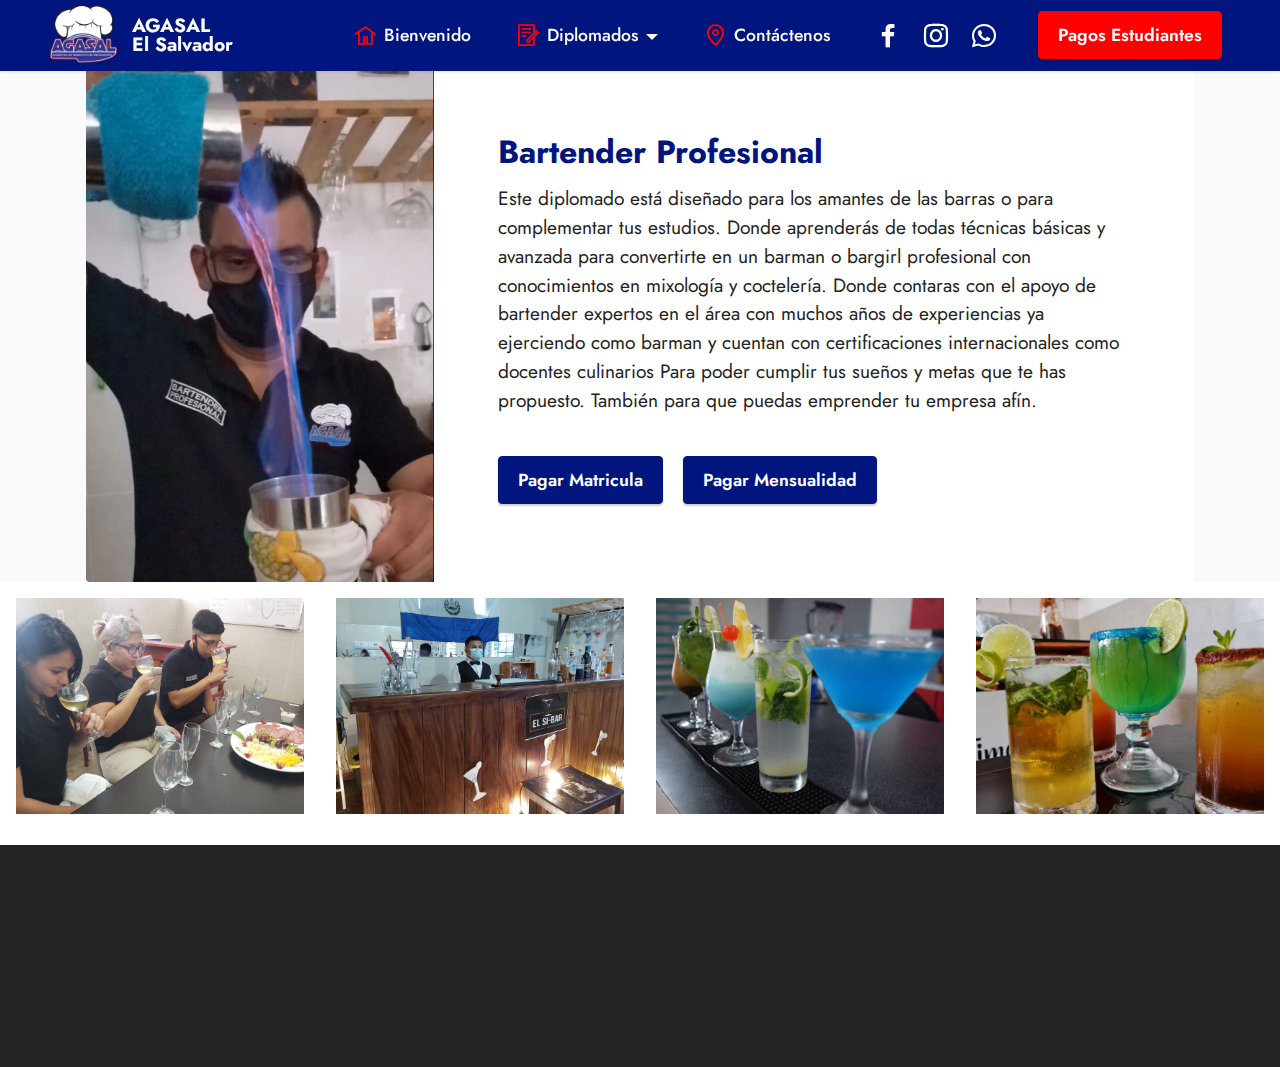
<file: Bartender.html>
<!DOCTYPE html>
<html  >
<head>
  <!-- Site made with Mobirise Website Builder v5.0.29, https://mobirise.com -->
  <meta charset="UTF-8">
  <meta http-equiv="X-UA-Compatible" content="IE=edge">
  <meta name="generator" content="Mobirise v5.0.29, mobirise.com">
  <meta name="viewport" content="width=device-width, initial-scale=1, minimum-scale=1">
  <link rel="shortcut icon" href="assets/images/logo-agasal-1-182x164.png" type="image/x-icon">
  <meta name="description" content="">
  
  
  <title>Bartender Profesional</title>
  <link rel="stylesheet" href="assets/web/assets/mobirise-icons2/mobirise2.css">
  <link rel="stylesheet" href="assets/web/assets/mobirise-icons/mobirise-icons.css">
  <link rel="stylesheet" href="assets/tether/tether.min.css">
  <link rel="stylesheet" href="assets/bootstrap/css/bootstrap.min.css">
  <link rel="stylesheet" href="assets/bootstrap/css/bootstrap-grid.min.css">
  <link rel="stylesheet" href="assets/bootstrap/css/bootstrap-reboot.min.css">
  <link rel="stylesheet" href="assets/dropdown/css/style.css">
  <link rel="stylesheet" href="assets/animatecss/animate.css">
  <link rel="stylesheet" href="assets/socicon/css/styles.css">
  <link rel="stylesheet" href="assets/theme/css/style.css">
  <link rel="stylesheet" href="assets/gallery/style.css">
  <link rel="preload" as="style" href="assets/mobirise/css/mbr-additional.css"><link rel="stylesheet" href="assets/mobirise/css/mbr-additional.css" type="text/css">
  
  
  
  
</head>
<body>
  
  <section class="menu menu3 cid-sOOr0wQtI9" once="menu" id="menu3-14">
    
    <nav class="navbar navbar-dropdown navbar-fixed-top navbar-expand-lg">
        <div class="container-fluid">
            <div class="navbar-brand">
                <span class="navbar-logo">
                    <a href="index.html">
                        <img src="assets/images/logo-agasal-1-182x164.png" alt="AGASAL EL SALVADOR" style="height: 4rem;">
                    </a>
                </span>
                <span class="navbar-caption-wrap"><a class="navbar-caption text-white text-primary display-7" href="index.html">AGASAL<br>El Salvador</a></span>
            </div>
            <button class="navbar-toggler" type="button" data-toggle="collapse" data-target="#navbarSupportedContent" aria-controls="navbarNavAltMarkup" aria-expanded="false" aria-label="Toggle navigation">
                <div class="hamburger">
                    <span></span>
                    <span></span>
                    <span></span>
                    <span></span>
                </div>
            </button>
            <div class="collapse navbar-collapse" id="navbarSupportedContent">
                <ul class="navbar-nav nav-dropdown" data-app-modern-menu="true"><li class="nav-item"><a class="nav-link link text-white text-primary display-4" href="index.html"><span class="mobi-mbri mobi-mbri-home mbr-iconfont mbr-iconfont-btn" style="color: rgb(255, 0, 0);"></span>Bienvenido</a></li>
                    <li class="nav-item dropdown"><a class="nav-link link text-white text-primary dropdown-toggle display-4" href="#" data-toggle="dropdown-submenu" aria-expanded="false"><span class="mobi-mbri mobi-mbri-contact-form mbr-iconfont mbr-iconfont-btn" style="color: rgb(255, 0, 0);"></span>
                            Diplomados</a><div class="dropdown-menu"><a class="text-white text-primary dropdown-item display-4" href="CCProfesional.html">Chef Cocinero Profesional</a><a class="text-white text-primary dropdown-item display-4" href="PProfesional.html" aria-expanded="false">Chef en Pastelería Profesional</a><a class="text-white text-primary dropdown-item display-4" href="Bartender.html" aria-expanded="false">Bartender Profesional</a><a class="text-white text-primary dropdown-item display-4" href="page5.html" aria-expanded="false">Barista Profesional</a><a class="text-white text-primary dropdown-item display-4" href="Panaderia.html" aria-expanded="false">Panaderia Profesional</a><a class="text-white text-primary dropdown-item display-4" href="page7.html" aria-expanded="false">Gerencia de Alimentos y Bebidas</a><a class="text-white text-primary dropdown-item display-4" href="page8.html" aria-expanded="false">Taller de Cocina y Pastelería</a><a class="text-white text-primary dropdown-item display-4" href="page9.html" aria-expanded="false">Certificación Internacional como Docente Culinario</a><a class="text-white text-primary dropdown-item display-4" href="page10.html" aria-expanded="false">Certificación Internacional como Chef de Calidad</a><a class="text-white text-primary dropdown-item display-4" href="page11.html" aria-expanded="true">Clases Únicas</a></div></li>
                    <li class="nav-item"><a class="nav-link link text-white text-primary display-4" href="index.html#contacts3-f"><span class="mobi-mbri mobi-mbri-map-pin mbr-iconfont mbr-iconfont-btn" style="color: rgb(255, 0, 0);"></span>Contáctenos</a>
                    </li></ul>
                <div class="icons-menu">
                    <a class="iconfont-wrapper" href="https://www.facebook.com/agasalsv" target="_blank">
                        <span class="p-2 mbr-iconfont socicon-facebook socicon"></span>
                    </a>
                    <a class="iconfont-wrapper" href="https://www.instagram.com/agasal_sv/" target="_blank">
                        <span class="p-2 mbr-iconfont socicon-instagram socicon"></span>
                    </a>
                    <a class="iconfont-wrapper" href="https://wa.me/50379408414">
                        <span class="p-2 mbr-iconfont socicon-whatsapp socicon"></span>
                    </a>
                    
                </div>
                <div class="navbar-buttons mbr-section-btn"><a class="btn btn-secondary display-4" href="index.html">Pagos Estudiantes</a></div>
            </div>
        </div>
    </nav>
</section>

<section class="engine"><a href="https://mobirise.info/j">website templates</a></section><section class="features6 cid-sOOr0zwAk9" id="features7-15">
    <!---->
    

    
    <div class="container">
        <div class="card-wrapper">
            <div class="row align-items-center">
                <div class="col-12 col-lg-4">
                    <div class="image-wrapper">
                        <img src="assets/images/whatsapp-image-2021-10-20-at-2.59.47-pm-1-597x1280.jpeg" alt="AGASAL">
                    </div>
                </div>
                <div class="col-12 col-lg">
                    <div class="text-box">
                        <h5 class="mbr-title mbr-fonts-style display-5">
                            <strong>Bartender Profesional</strong></h5>
                        <p class="mbr-text mbr-fonts-style display-7">Este diplomado está diseñado para los amantes de las barras o para complementar tus estudios. Donde aprenderás de todas técnicas básicas y avanzada para convertirte en un barman o bargirl profesional con conocimientos en mixología y coctelería.  Donde contaras con el apoyo de bartender  expertos en el área con muchos años de experiencias ya ejerciendo como barman  y cuentan con certificaciones internacionales como docentes culinarios Para poder cumplir tus sueños y metas que te has propuesto.  También para que puedas emprender tu empresa afín.</p>
                        
                        <div class="mbr-section-btn pt-3"><a href="Bartender.html" class="btn btn-primary display-4">Pagar Matricula</a> <a href="Bartender.html" class="btn btn-primary display-4">Pagar Mensualidad</a></div>
                    </div>
                </div>
            </div>
        </div>
    </div>
</section>

<section class="mbr-gallery mbr-slider-carousel cid-sOOr0CirrR" id="gallery2-16">

    

    <div>
        <div><!-- Filter --><!-- Gallery --><div class="mbr-gallery-row"><div class="mbr-gallery-layout-default"><div><div><div class="mbr-gallery-item mbr-gallery-item--p2" data-video-url="false" data-tags="Chef Cocinero Profesional"><div href="#lb-gallery2-16" data-slide-to="0" data-toggle="modal"><img src="assets/images/20210518-130528-2000x1125-800x600.jpeg" alt="" title=""><span class="icon-focus"></span></div></div><div class="mbr-gallery-item mbr-gallery-item--p2" data-video-url="false" data-tags="Chef Cocinero Profesional"><div href="#lb-gallery2-16" data-slide-to="1" data-toggle="modal"><img src="assets/images/20201005-174138-2000x1500-800x600.jpeg" alt="" title=""><span class="icon-focus"></span></div></div><div class="mbr-gallery-item mbr-gallery-item--p2" data-video-url="false" data-tags="Chef Cocinero Profesional"><div href="#lb-gallery2-16" data-slide-to="2" data-toggle="modal"><img src="assets/images/dsc-0441-2-2000x1333-800x600.jpeg" alt="" title=""><span class="icon-focus"></span></div></div><div class="mbr-gallery-item mbr-gallery-item--p2" data-video-url="false" data-tags="Chef Cocinero Profesional"><div href="#lb-gallery2-16" data-slide-to="3" data-toggle="modal"><img src="assets/images/whatsapp-image-2021-10-20-at-3.17.20-pm-2-960x1280-800x600.jpeg" alt="" title=""><span class="icon-focus"></span></div></div></div></div><div class="clearfix"></div></div></div><!-- Lightbox --><div data-app-prevent-settings="" class="mbr-slider modal fade carousel slide" tabindex="-1" data-keyboard="true" data-interval="false" id="lb-gallery2-16"><div class="modal-dialog"><div class="modal-content"><div class="modal-body"><div class="carousel-inner"><div class="carousel-item active"><img src="assets/images/20210518-130528-2000x1125.jpeg" alt="" title=""></div><div class="carousel-item"><img src="assets/images/20201005-174138-2000x1500.jpeg" alt="" title=""></div><div class="carousel-item"><img src="assets/images/dsc-0441-2-2000x1333.jpeg" alt="" title=""></div><div class="carousel-item"><img src="assets/images/whatsapp-image-2021-10-20-at-3.17.20-pm-2-960x1280.jpeg" alt="" title=""></div></div><a class="carousel-control carousel-control-prev" role="button" data-slide="prev" href="#lb-gallery2-16"><span class="mbri-left mbr-iconfont" aria-hidden="true"></span><span class="sr-only">Previous</span></a><a class="carousel-control carousel-control-next" role="button" data-slide="next" href="#lb-gallery2-16"><span class="mbri-right mbr-iconfont" aria-hidden="true"></span><span class="sr-only">Next</span></a><a class="close" href="#" role="button" data-dismiss="modal"><span class="sr-only">Close</span></a></div></div></div></div></div>
    </div>

</section>

<section class="footer3 cid-sOP9d6st01" once="footers" id="footer3-21">

    

    

    <div class="container">
        <div class="media-container-row align-center mbr-white">
            <div class="row row-links">
                <ul class="foot-menu">
                    
                    
                    
                    
                    
                <li class="foot-menu-item mbr-fonts-style display-7">
                        <a class="text-white text-primary" href="index.html">Inicio</a></li><li class="foot-menu-item mbr-fonts-style display-7"><a href="Diplomados.html" class="text-white">Diplomados</a></li><li class="foot-menu-item mbr-fonts-style display-7"><a href="index.html" class="text-white">Pagos Estudiante</a></li></ul>
            </div>
            <div class="row social-row">
                <div class="social-list align-right pb-2">
                    
                    
                    
                    
                    
                    
                <div class="soc-item">
                        <a href="https://www.instagram.com/agasal_sv/" target="_blank">
                            <span class="mbr-iconfont mbr-iconfont-social socicon-instagram socicon"></span>
                        </a>
                    </div><div class="soc-item">
                        <a href="https://www.facebook.com/agasalsv" target="_blank">
                            <span class="mbr-iconfont mbr-iconfont-social socicon-facebook socicon"></span>
                        </a>
                    </div><div class="soc-item">
                        <a href="https://wa.me/50379408414">
                            <span class="mbr-iconfont mbr-iconfont-social socicon-whatsapp socicon"></span>
                        </a>
                    </div></div>
            </div>
            <div class="row row-copirayt">
                <p class="mbr-text mb-0 mbr-fonts-style mbr-white align-center display-7">
                    © Copyright 2025 AGASAL EL SALVADOR. All Rights Reserved.
                </p>
            </div>
        </div>
    </div>
</section>


  <script src="assets/web/assets/jquery/jquery.min.js"></script>
  <script src="assets/popper/popper.min.js"></script>
  <script src="assets/tether/tether.min.js"></script>
  <script src="assets/bootstrap/js/bootstrap.min.js"></script>
  <script src="assets/smoothscroll/smooth-scroll.js"></script>
  <script src="assets/dropdown/js/nav-dropdown.js"></script>
  <script src="assets/dropdown/js/navbar-dropdown.js"></script>
  <script src="assets/touchswipe/jquery.touch-swipe.min.js"></script>
  <script src="assets/viewportchecker/jquery.viewportchecker.js"></script>
  <script src="assets/masonry/masonry.pkgd.min.js"></script>
  <script src="assets/imagesloaded/imagesloaded.pkgd.min.js"></script>
  <script src="assets/bootstrapcarouselswipe/bootstrap-carousel-swipe.js"></script>
  <script src="assets/vimeoplayer/jquery.mb.vimeo_player.js"></script>
  <script src="assets/theme/js/script.js"></script>
  <script src="assets/gallery/player.min.js"></script>
  <script src="assets/gallery/script.js"></script>
  <script src="assets/slidervideo/script.js"></script>
  
  
  
 <div id="scrollToTop" class="scrollToTop mbr-arrow-up"><a style="text-align: center;"><i class="mbr-arrow-up-icon mbr-arrow-up-icon-cm cm-icon cm-icon-smallarrow-up"></i></a></div>
    <input name="animation" type="hidden">
  </body>
</html>
</file>
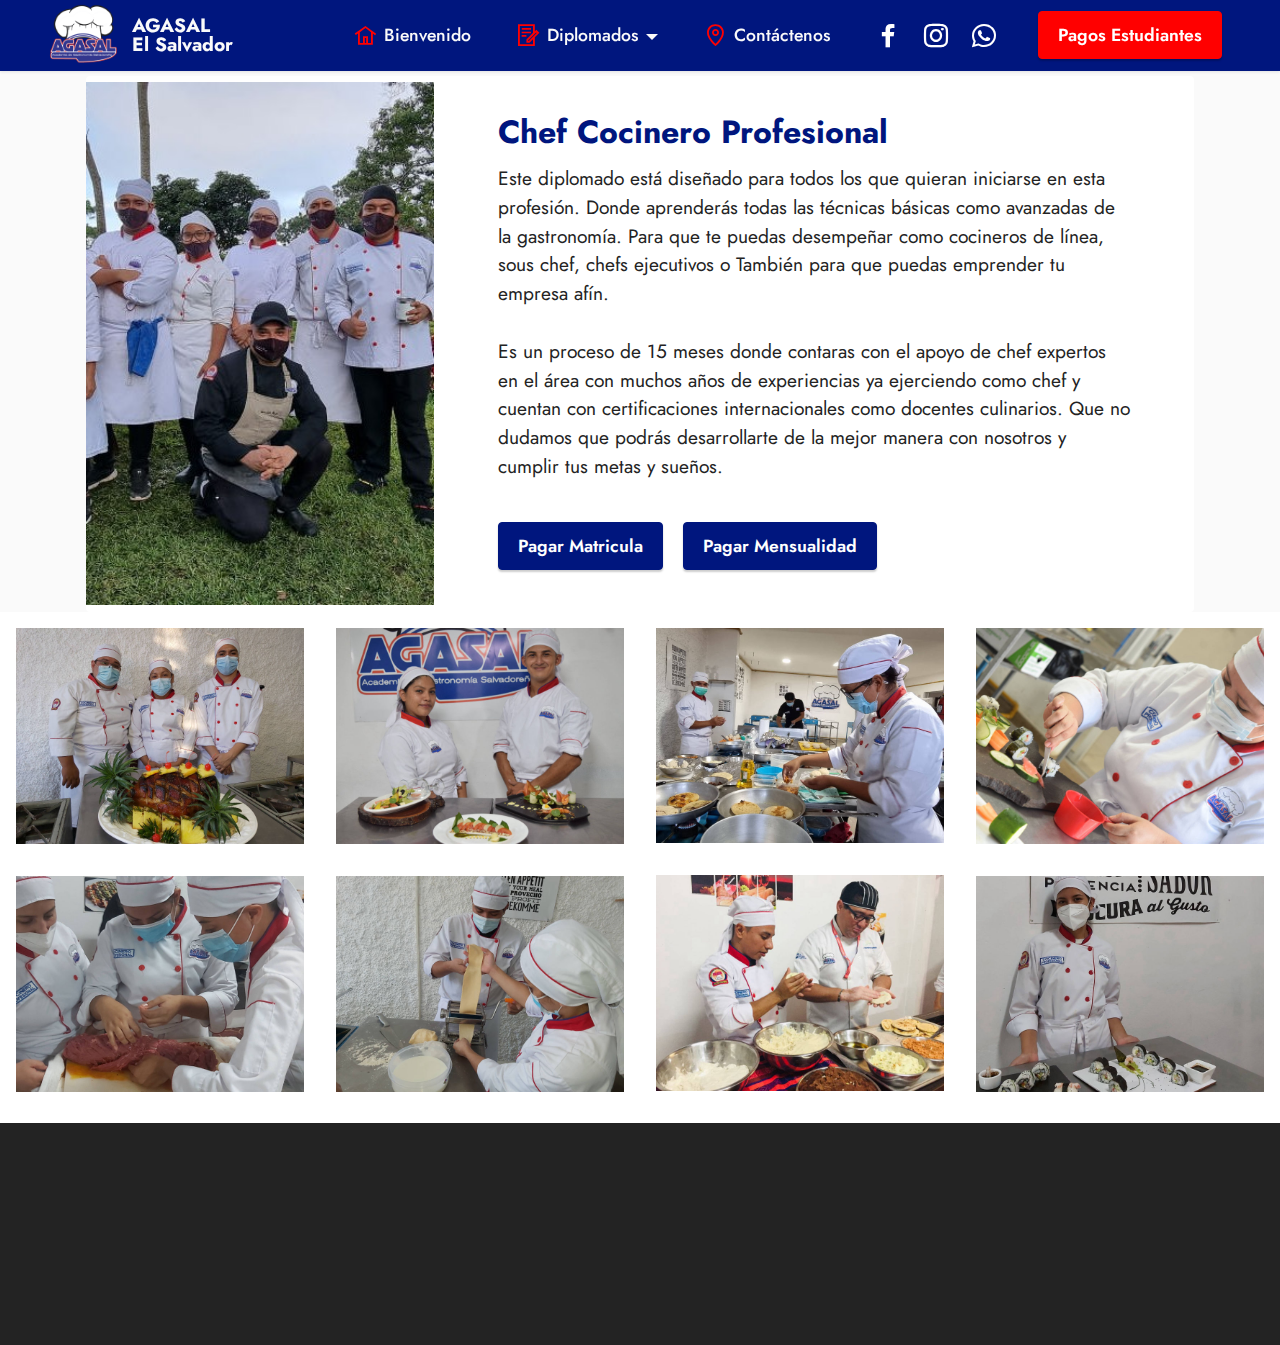
<file: CCProfesional.html>
<!DOCTYPE html>
<html  >
<head>
  <!-- Site made with Mobirise Website Builder v5.0.29, https://mobirise.com -->
  <meta charset="UTF-8">
  <meta http-equiv="X-UA-Compatible" content="IE=edge">
  <meta name="generator" content="Mobirise v5.0.29, mobirise.com">
  <meta name="viewport" content="width=device-width, initial-scale=1, minimum-scale=1">
  <link rel="shortcut icon" href="assets/images/logo-agasal-1-182x164.png" type="image/x-icon">
  <meta name="description" content="">
  
  
  <title>Chef Cocinero Profesional</title>
  <link rel="stylesheet" href="assets/web/assets/mobirise-icons2/mobirise2.css">
  <link rel="stylesheet" href="assets/web/assets/mobirise-icons/mobirise-icons.css">
  <link rel="stylesheet" href="assets/tether/tether.min.css">
  <link rel="stylesheet" href="assets/bootstrap/css/bootstrap.min.css">
  <link rel="stylesheet" href="assets/bootstrap/css/bootstrap-grid.min.css">
  <link rel="stylesheet" href="assets/bootstrap/css/bootstrap-reboot.min.css">
  <link rel="stylesheet" href="assets/dropdown/css/style.css">
  <link rel="stylesheet" href="assets/animatecss/animate.css">
  <link rel="stylesheet" href="assets/socicon/css/styles.css">
  <link rel="stylesheet" href="assets/theme/css/style.css">
  <link rel="stylesheet" href="assets/gallery/style.css">
  <link rel="preload" as="style" href="assets/mobirise/css/mbr-additional.css"><link rel="stylesheet" href="assets/mobirise/css/mbr-additional.css" type="text/css">
  
  
  
  
</head>
<body>
  
  <section class="menu menu3 cid-sOLTeFDedu" once="menu" id="menu3-o">
    
    <nav class="navbar navbar-dropdown navbar-fixed-top navbar-expand-lg">
        <div class="container-fluid">
            <div class="navbar-brand">
                <span class="navbar-logo">
                    <a href="index.html">
                        <img src="assets/images/logo-agasal-1-182x164.png" alt="AGASAL EL SALVADOR" style="height: 4rem;">
                    </a>
                </span>
                <span class="navbar-caption-wrap"><a class="navbar-caption text-white text-primary display-7" href="index.html">AGASAL<br>El Salvador</a></span>
            </div>
            <button class="navbar-toggler" type="button" data-toggle="collapse" data-target="#navbarSupportedContent" aria-controls="navbarNavAltMarkup" aria-expanded="false" aria-label="Toggle navigation">
                <div class="hamburger">
                    <span></span>
                    <span></span>
                    <span></span>
                    <span></span>
                </div>
            </button>
            <div class="collapse navbar-collapse" id="navbarSupportedContent">
                <ul class="navbar-nav nav-dropdown" data-app-modern-menu="true"><li class="nav-item"><a class="nav-link link text-white text-primary display-4" href="index.html"><span class="mobi-mbri mobi-mbri-home mbr-iconfont mbr-iconfont-btn" style="color: rgb(255, 0, 0);"></span>Bienvenido</a></li>
                    <li class="nav-item dropdown"><a class="nav-link link text-white text-primary dropdown-toggle display-4" href="#" data-toggle="dropdown-submenu" aria-expanded="false"><span class="mobi-mbri mobi-mbri-contact-form mbr-iconfont mbr-iconfont-btn" style="color: rgb(255, 0, 0);"></span>
                            Diplomados</a><div class="dropdown-menu"><a class="text-white text-primary dropdown-item display-4" href="CCProfesional.html">Chef Cocinero Profesional</a><a class="text-white text-primary dropdown-item display-4" href="PProfesional.html" aria-expanded="false">Chef en Pastelería Profesional</a><a class="text-white text-primary dropdown-item display-4" href="Bartender.html" aria-expanded="false">Bartender Profesional</a><a class="text-white text-primary dropdown-item display-4" href="page5.html" aria-expanded="false">Barista Profesional</a><a class="text-white text-primary dropdown-item display-4" href="Panaderia.html" aria-expanded="false">Panaderia Profesional</a><a class="text-white text-primary dropdown-item display-4" href="page7.html" aria-expanded="false">Gerencia de Alimentos y Bebidas</a><a class="text-white text-primary dropdown-item display-4" href="page8.html" aria-expanded="false">Taller de Cocina y Pastelería</a><a class="text-white text-primary dropdown-item display-4" href="page9.html" aria-expanded="false">Certificación Internacional como Docente Culinario</a><a class="text-white text-primary dropdown-item display-4" href="page10.html" aria-expanded="false">Certificación Internacional como Chef de Calidad</a><a class="text-white text-primary dropdown-item display-4" href="page11.html" aria-expanded="true">Clases Únicas</a></div></li>
                    <li class="nav-item"><a class="nav-link link text-white text-primary display-4" href="index.html#contacts3-f"><span class="mobi-mbri mobi-mbri-map-pin mbr-iconfont mbr-iconfont-btn" style="color: rgb(255, 0, 0);"></span>Contáctenos</a>
                    </li></ul>
                <div class="icons-menu">
                    <a class="iconfont-wrapper" href="https://www.facebook.com/agasalsv" target="_blank">
                        <span class="p-2 mbr-iconfont socicon-facebook socicon"></span>
                    </a>
                    <a class="iconfont-wrapper" href="https://www.instagram.com/agasal_sv/" target="_blank">
                        <span class="p-2 mbr-iconfont socicon-instagram socicon"></span>
                    </a>
                    <a class="iconfont-wrapper" href="https://wa.me/50379408414">
                        <span class="p-2 mbr-iconfont socicon-whatsapp socicon"></span>
                    </a>
                    
                </div>
                <div class="navbar-buttons mbr-section-btn"><a class="btn btn-secondary display-4" href="index.html">Pagos Estudiantes</a></div>
            </div>
        </div>
    </nav>
</section>

<section class="engine"><a href="https://mobirise.info/y">free html web templates</a></section><section class="features6 cid-sON1bnMLRj" id="features7-q">
    <!---->
    

    
    <div class="container">
        <div class="card-wrapper">
            <div class="row align-items-center">
                <div class="col-12 col-lg-4">
                    <div class="image-wrapper">
                        <img src="assets/images/20211010-163740-1076x484.jpeg" alt="AGASAL">
                    </div>
                </div>
                <div class="col-12 col-lg">
                    <div class="text-box">
                        <h5 class="mbr-title mbr-fonts-style display-5">
                            <strong>Chef Cocinero Profesional</strong></h5>
                        <p class="mbr-text mbr-fonts-style display-7">Este diplomado está diseñado para todos los que quieran iniciarse en esta profesión.  Donde aprenderás todas las técnicas básicas como avanzadas de la gastronomía.  Para que te puedas desempeñar como cocineros de línea, sous chef, chefs ejecutivos o  También para que puedas emprender tu empresa afín.
<br><br>Es un proceso de 15 meses donde contaras con el apoyo de chef expertos en el área con muchos años de experiencias ya ejerciendo como chef y cuentan con certificaciones internacionales como docentes culinarios. Que no dudamos que podrás desarrollarte de la mejor manera con nosotros y cumplir tus metas y sueños.&nbsp;&nbsp;<br></p>
                        
                        <div class="mbr-section-btn pt-3"><a href="CCProfesional.html" class="btn btn-primary display-4">Pagar Matricula</a> <a href="CCProfesional.html" class="btn btn-primary display-4">Pagar Mensualidad</a></div>
                    </div>
                </div>
            </div>
        </div>
    </div>
</section>

<section class="mbr-gallery mbr-slider-carousel cid-sONpWl2gTt" id="gallery2-z">

    

    <div>
        <div><!-- Filter --><!-- Gallery --><div class="mbr-gallery-row"><div class="mbr-gallery-layout-default"><div><div><div class="mbr-gallery-item mbr-gallery-item--p2" data-video-url="false" data-tags="Chef Cocinero Profesional"><div href="#lb-gallery2-z" data-slide-to="0" data-toggle="modal"><img src="assets/images/20201202-163854-2000x1500-800x600.jpeg" alt="" title=""><span class="icon-focus"></span></div></div><div class="mbr-gallery-item mbr-gallery-item--p2" data-video-url="false" data-tags="Chef Cocinero Profesional"><div href="#lb-gallery2-z" data-slide-to="1" data-toggle="modal"><img src="assets/images/dsc-339-2000x1333-800x600.jpeg" alt="" title=""><span class="icon-focus"></span></div></div><div class="mbr-gallery-item mbr-gallery-item--p2" data-video-url="false" data-tags="Chef Cocinero Profesional"><div href="#lb-gallery2-z" data-slide-to="2" data-toggle="modal"><img src="assets/images/20210927-162857-2000x900-800x599.jpeg" alt="" title=""><span class="icon-focus"></span></div></div><div class="mbr-gallery-item mbr-gallery-item--p2" data-video-url="false" data-tags="Chef Cocinero Profesional"><div href="#lb-gallery2-z" data-slide-to="3" data-toggle="modal"><img src="assets/images/dsc-247-2000x1333-800x600.jpeg" alt="" title=""><span class="icon-focus"></span></div></div><div class="mbr-gallery-item mbr-gallery-item--p2" data-video-url="false" data-tags="Chef Cocinero Profesional"><div href="#lb-gallery2-z" data-slide-to="4" data-toggle="modal"><img src="assets/images/20201102-105523-2000x2667-800x600.jpeg" alt="" title=""><span class="icon-focus"></span></div></div><div class="mbr-gallery-item mbr-gallery-item--p2" data-video-url="false" data-tags="Chef Cocinero Profesional"><div href="#lb-gallery2-z" data-slide-to="5" data-toggle="modal"><img src="assets/images/20210206-130536-2000x1500-800x600.jpg" alt="" title=""><span class="icon-focus"></span></div></div><div class="mbr-gallery-item mbr-gallery-item--p2" data-video-url="false" data-tags="Chef Cocinero Profesional"><div href="#lb-gallery2-z" data-slide-to="6" data-toggle="modal"><img src="assets/images/82878500-315197422737880-3366724154941243392-n-1-1024x768-800x600.jpeg" alt="" title=""><span class="icon-focus"></span></div></div><div class="mbr-gallery-item mbr-gallery-item--p2" data-video-url="false" data-tags="Chef Cocinero Profesional"><div href="#lb-gallery2-z" data-slide-to="7" data-toggle="modal"><img src="assets/images/20201017-143522-2000x2667-800x600.jpeg" alt="" title=""><span class="icon-focus"></span></div></div></div></div><div class="clearfix"></div></div></div><!-- Lightbox --><div data-app-prevent-settings="" class="mbr-slider modal fade carousel slide" tabindex="-1" data-keyboard="true" data-interval="false" id="lb-gallery2-z"><div class="modal-dialog"><div class="modal-content"><div class="modal-body"><div class="carousel-inner"><div class="carousel-item"><img src="assets/images/20201202-163854-2000x1500.jpeg" alt="" title=""></div><div class="carousel-item active"><img src="assets/images/dsc-339-2000x1333.jpeg" alt="" title=""></div><div class="carousel-item"><img src="assets/images/20210927-162857-2000x900.jpeg" alt="" title=""></div><div class="carousel-item"><img src="assets/images/dsc-247-2000x1333.jpeg" alt="" title=""></div><div class="carousel-item"><img src="assets/images/20201102-105523-2000x2667.jpeg" alt="" title=""></div><div class="carousel-item"><img src="assets/images/20210206-130536-2000x1500.jpg" alt="" title=""></div><div class="carousel-item"><img src="assets/images/82878500-315197422737880-3366724154941243392-n-1-1024x768.jpeg" alt="" title=""></div><div class="carousel-item"><img src="assets/images/20201017-143522-2000x2667.jpeg" alt="" title=""></div></div><a class="carousel-control carousel-control-prev" role="button" data-slide="prev" href="#lb-gallery2-z"><span class="mbri-left mbr-iconfont" aria-hidden="true"></span><span class="sr-only">Previous</span></a><a class="carousel-control carousel-control-next" role="button" data-slide="next" href="#lb-gallery2-z"><span class="mbri-right mbr-iconfont" aria-hidden="true"></span><span class="sr-only">Next</span></a><a class="close" href="#" role="button" data-dismiss="modal"><span class="sr-only">Close</span></a></div></div></div></div></div>
    </div>

</section>

<section class="footer3 cid-sOP9d6st01" once="footers" id="footer3-21">

    

    

    <div class="container">
        <div class="media-container-row align-center mbr-white">
            <div class="row row-links">
                <ul class="foot-menu">
                    
                    
                    
                    
                    
                <li class="foot-menu-item mbr-fonts-style display-7">
                        <a class="text-white text-primary" href="index.html">Inicio</a></li><li class="foot-menu-item mbr-fonts-style display-7"><a href="Diplomados.html" class="text-white">Diplomados</a></li><li class="foot-menu-item mbr-fonts-style display-7"><a href="index.html" class="text-white">Pagos Estudiante</a></li></ul>
            </div>
            <div class="row social-row">
                <div class="social-list align-right pb-2">
                    
                    
                    
                    
                    
                    
                <div class="soc-item">
                        <a href="https://www.instagram.com/agasal_sv/" target="_blank">
                            <span class="mbr-iconfont mbr-iconfont-social socicon-instagram socicon"></span>
                        </a>
                    </div><div class="soc-item">
                        <a href="https://www.facebook.com/agasalsv" target="_blank">
                            <span class="mbr-iconfont mbr-iconfont-social socicon-facebook socicon"></span>
                        </a>
                    </div><div class="soc-item">
                        <a href="https://wa.me/50379408414">
                            <span class="mbr-iconfont mbr-iconfont-social socicon-whatsapp socicon"></span>
                        </a>
                    </div></div>
            </div>
            <div class="row row-copirayt">
                <p class="mbr-text mb-0 mbr-fonts-style mbr-white align-center display-7">
                    © Copyright 2025 AGASAL EL SALVADOR. All Rights Reserved.
                </p>
            </div>
        </div>
    </div>
</section>


  <script src="assets/web/assets/jquery/jquery.min.js"></script>
  <script src="assets/popper/popper.min.js"></script>
  <script src="assets/tether/tether.min.js"></script>
  <script src="assets/bootstrap/js/bootstrap.min.js"></script>
  <script src="assets/smoothscroll/smooth-scroll.js"></script>
  <script src="assets/dropdown/js/nav-dropdown.js"></script>
  <script src="assets/dropdown/js/navbar-dropdown.js"></script>
  <script src="assets/touchswipe/jquery.touch-swipe.min.js"></script>
  <script src="assets/viewportchecker/jquery.viewportchecker.js"></script>
  <script src="assets/masonry/masonry.pkgd.min.js"></script>
  <script src="assets/imagesloaded/imagesloaded.pkgd.min.js"></script>
  <script src="assets/bootstrapcarouselswipe/bootstrap-carousel-swipe.js"></script>
  <script src="assets/vimeoplayer/jquery.mb.vimeo_player.js"></script>
  <script src="assets/theme/js/script.js"></script>
  <script src="assets/gallery/player.min.js"></script>
  <script src="assets/gallery/script.js"></script>
  <script src="assets/slidervideo/script.js"></script>
  
  
  
 <div id="scrollToTop" class="scrollToTop mbr-arrow-up"><a style="text-align: center;"><i class="mbr-arrow-up-icon mbr-arrow-up-icon-cm cm-icon cm-icon-smallarrow-up"></i></a></div>
    <input name="animation" type="hidden">
  </body>
</html>
</file>
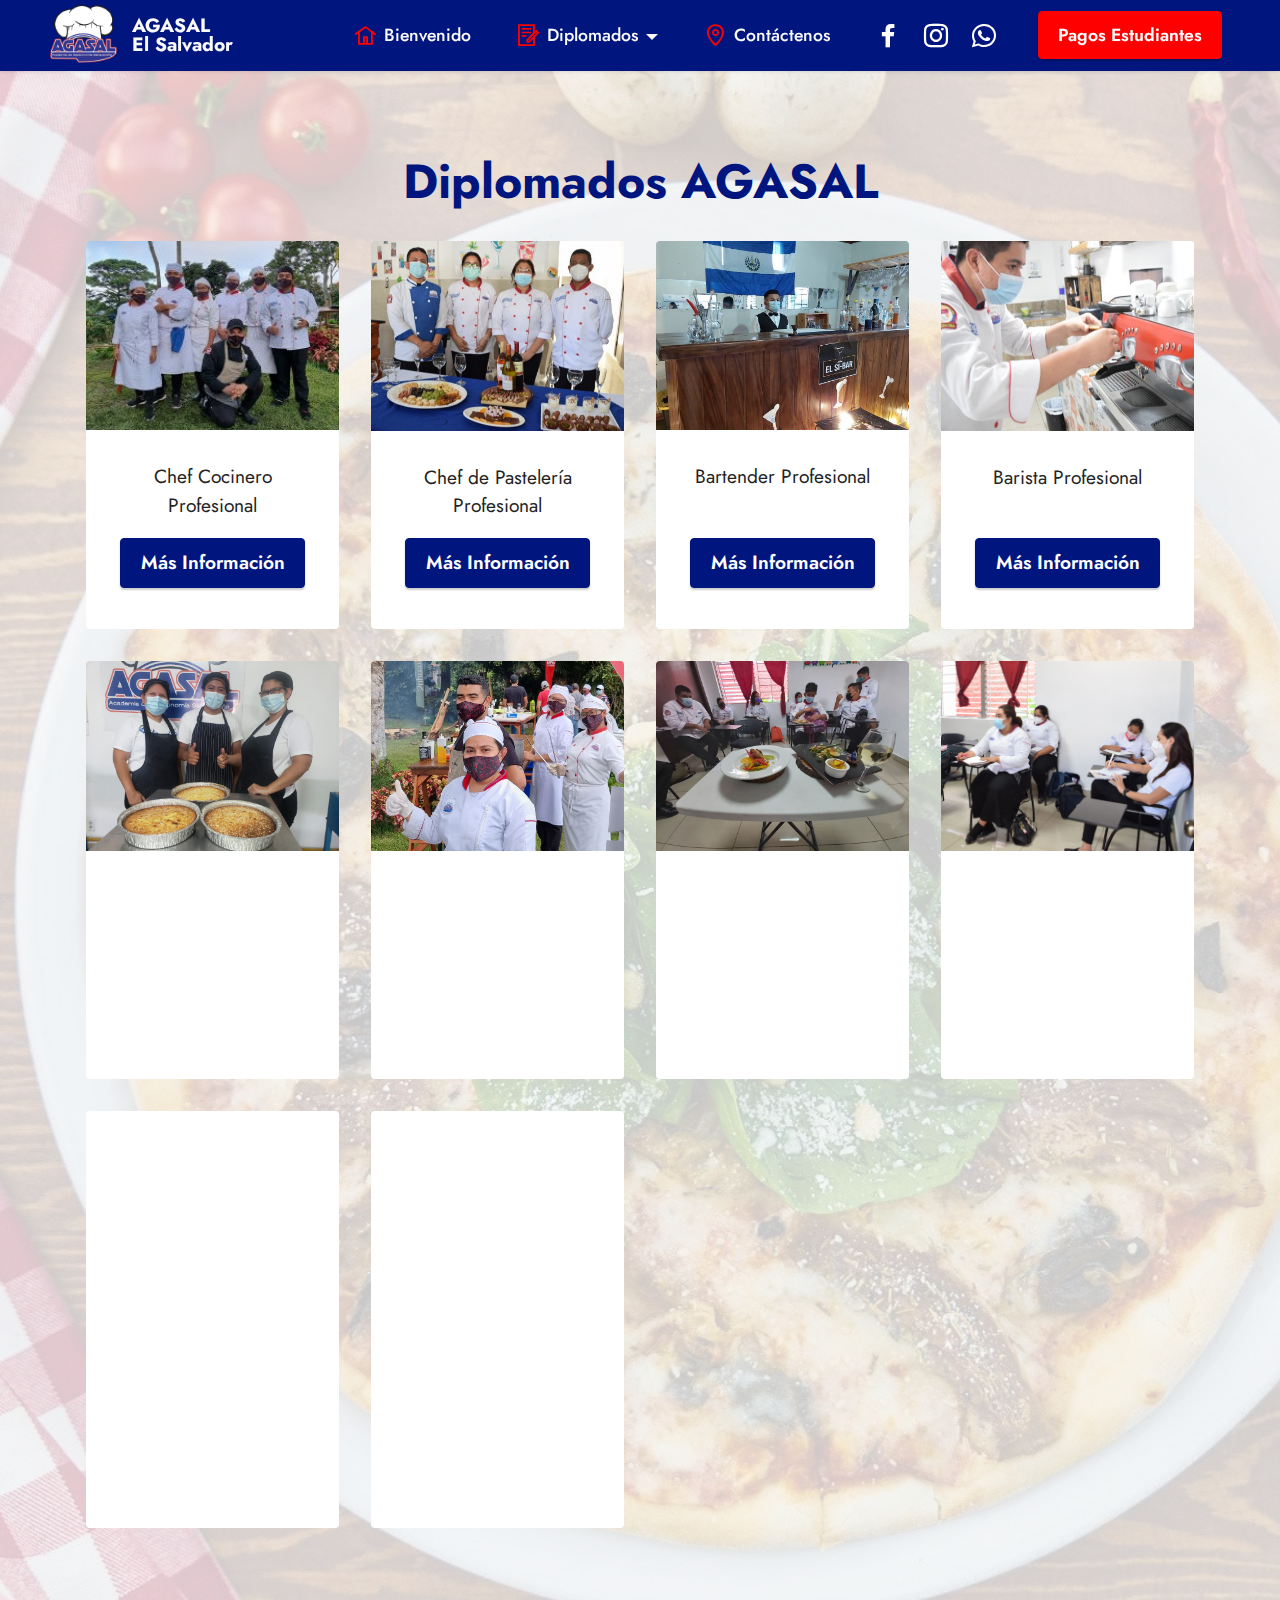
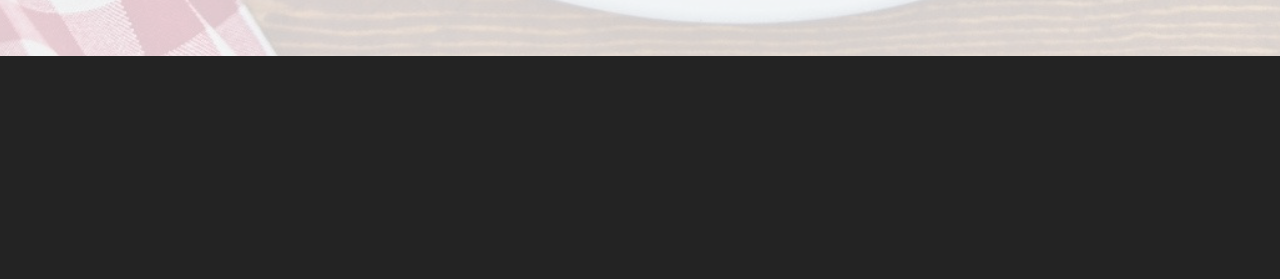
<file: Diplomados.html>
<!DOCTYPE html>
<html  >
<head>
  <!-- Site made with Mobirise Website Builder v5.0.29, https://mobirise.com -->
  <meta charset="UTF-8">
  <meta http-equiv="X-UA-Compatible" content="IE=edge">
  <meta name="generator" content="Mobirise v5.0.29, mobirise.com">
  <meta name="viewport" content="width=device-width, initial-scale=1, minimum-scale=1">
  <link rel="shortcut icon" href="assets/images/logo-agasal-1-182x164.png" type="image/x-icon">
  <meta name="description" content="">
  
  
  <title>Diplomados</title>
  <link rel="stylesheet" href="assets/web/assets/mobirise-icons2/mobirise2.css">
  <link rel="stylesheet" href="assets/tether/tether.min.css">
  <link rel="stylesheet" href="assets/bootstrap/css/bootstrap.min.css">
  <link rel="stylesheet" href="assets/bootstrap/css/bootstrap-grid.min.css">
  <link rel="stylesheet" href="assets/bootstrap/css/bootstrap-reboot.min.css">
  <link rel="stylesheet" href="assets/dropdown/css/style.css">
  <link rel="stylesheet" href="assets/animatecss/animate.css">
  <link rel="stylesheet" href="assets/socicon/css/styles.css">
  <link rel="stylesheet" href="assets/theme/css/style.css">
  <link rel="preload" as="style" href="assets/mobirise/css/mbr-additional.css"><link rel="stylesheet" href="assets/mobirise/css/mbr-additional.css" type="text/css">
  
  
  
  
</head>
<body>
  
  <section class="menu menu3 cid-sOLTeFDedu" once="menu" id="menu3-l">
    
    <nav class="navbar navbar-dropdown navbar-fixed-top navbar-expand-lg">
        <div class="container-fluid">
            <div class="navbar-brand">
                <span class="navbar-logo">
                    <a href="index.html">
                        <img src="assets/images/logo-agasal-1-182x164.png" alt="AGASAL EL SALVADOR" style="height: 4rem;">
                    </a>
                </span>
                <span class="navbar-caption-wrap"><a class="navbar-caption text-white text-primary display-7" href="index.html">AGASAL<br>El Salvador</a></span>
            </div>
            <button class="navbar-toggler" type="button" data-toggle="collapse" data-target="#navbarSupportedContent" aria-controls="navbarNavAltMarkup" aria-expanded="false" aria-label="Toggle navigation">
                <div class="hamburger">
                    <span></span>
                    <span></span>
                    <span></span>
                    <span></span>
                </div>
            </button>
            <div class="collapse navbar-collapse" id="navbarSupportedContent">
                <ul class="navbar-nav nav-dropdown" data-app-modern-menu="true"><li class="nav-item"><a class="nav-link link text-white text-primary display-4" href="index.html"><span class="mobi-mbri mobi-mbri-home mbr-iconfont mbr-iconfont-btn" style="color: rgb(255, 0, 0);"></span>Bienvenido</a></li>
                    <li class="nav-item dropdown"><a class="nav-link link text-white text-primary dropdown-toggle display-4" href="#" data-toggle="dropdown-submenu" aria-expanded="false"><span class="mobi-mbri mobi-mbri-contact-form mbr-iconfont mbr-iconfont-btn" style="color: rgb(255, 0, 0);"></span>
                            Diplomados</a><div class="dropdown-menu"><a class="text-white text-primary dropdown-item display-4" href="CCProfesional.html">Chef Cocinero Profesional</a><a class="text-white text-primary dropdown-item display-4" href="PProfesional.html" aria-expanded="false">Chef en Pastelería Profesional</a><a class="text-white text-primary dropdown-item display-4" href="Bartender.html" aria-expanded="false">Bartender Profesional</a><a class="text-white text-primary dropdown-item display-4" href="page5.html" aria-expanded="false">Barista Profesional</a><a class="text-white text-primary dropdown-item display-4" href="Panaderia.html" aria-expanded="false">Panaderia Profesional</a><a class="text-white text-primary dropdown-item display-4" href="page7.html" aria-expanded="false">Gerencia de Alimentos y Bebidas</a><a class="text-white text-primary dropdown-item display-4" href="page8.html" aria-expanded="false">Taller de Cocina y Pastelería</a><a class="text-white text-primary dropdown-item display-4" href="page9.html" aria-expanded="false">Certificación Internacional como Docente Culinario</a><a class="text-white text-primary dropdown-item display-4" href="page10.html" aria-expanded="false">Certificación Internacional como Chef de Calidad</a><a class="text-white text-primary dropdown-item display-4" href="page11.html" aria-expanded="true">Clases Únicas</a></div></li>
                    <li class="nav-item"><a class="nav-link link text-white text-primary display-4" href="index.html#contacts3-f"><span class="mobi-mbri mobi-mbri-map-pin mbr-iconfont mbr-iconfont-btn" style="color: rgb(255, 0, 0);"></span>Contáctenos</a>
                    </li></ul>
                <div class="icons-menu">
                    <a class="iconfont-wrapper" href="https://www.facebook.com/agasalsv" target="_blank">
                        <span class="p-2 mbr-iconfont socicon-facebook socicon"></span>
                    </a>
                    <a class="iconfont-wrapper" href="https://www.instagram.com/agasal_sv/" target="_blank">
                        <span class="p-2 mbr-iconfont socicon-instagram socicon"></span>
                    </a>
                    <a class="iconfont-wrapper" href="https://wa.me/50379408414">
                        <span class="p-2 mbr-iconfont socicon-whatsapp socicon"></span>
                    </a>
                    
                </div>
                <div class="navbar-buttons mbr-section-btn"><a class="btn btn-secondary display-4" href="index.html">Pagos Estudiantes</a></div>
            </div>
        </div>
    </nav>
</section>

<section class="engine"><a href="https://mobirise.info/d">web maker</a></section><section class="gallery2 cid-sOMRdeXJ2q" id="gallery2-n">
    
    <div class="mbr-overlay"></div>
    <div class="container">
        <div class="mbr-section-head">
            <h4 class="mbr-section-title mbr-fonts-style align-center mb-0 display-2"><strong>Diplomados AGASAL</strong></h4>
            
        </div>
        <div class="row mt-4">
            <div class="item features-image сol-12 col-md-6 col-lg-3">
                <div class="item-wrapper">
                    <div class="item-img">
                        <img src="assets/images/20211010-163740-506x228.jpeg" alt="">
                    </div>
                    <div class="item-content">
                        <h5 class="item-title mbr-fonts-style display-7">Chef Cocinero Profesional</h5>
                        
                        
                    </div>
                    <div class="mbr-section-btn item-footer mt-2"><a href="CCProfesional.html" class="btn btn-primary item-btn display-7">Más Información</a></div>
                </div>
            </div>
            <div class="item features-image сol-12 col-md-6 col-lg-3">
                <div class="item-wrapper">
                    <div class="item-img">
                        <img src="assets/images/dsc-113-506x337.jpeg" alt="">
                    </div>
                    <div class="item-content">
                        <h5 class="item-title mbr-fonts-style display-7">Chef de Pastelería Profesional</h5>
                        
                        
                    </div>
                    <div class="mbr-section-btn item-footer mt-2"><a href="PProfesional.html" class="btn btn-primary item-btn display-7">Más Información</a></div>
                </div>
            </div>
            <div class="item features-image сol-12 col-md-6 col-lg-3">
                <div class="item-wrapper">
                    <div class="item-img">
                        <img src="assets/images/20201005-174138-506x380.jpeg" alt="">
                    </div>
                    <div class="item-content">
                        <h5 class="item-title mbr-fonts-style display-7">Bartender Profesional</h5>
                        
                        
                    </div>
                    <div class="mbr-section-btn item-footer mt-2"><a href="Bartender.html" class="btn btn-primary item-btn display-7">Más Información</a></div>
                </div>
            </div>
            <div class="item features-image сol-12 col-md-6 col-lg-3">
                <div class="item-wrapper">
                    <div class="item-img">
                        <img src="assets/images/dsc-648-506x337.jpeg" alt="" title="">
                    </div>
                    <div class="item-content">
                        <h5 class="item-title mbr-fonts-style display-7">Barista Profesional</h5>
                        
                        
                    </div>
                    <div class="mbr-section-btn item-footer mt-2"><a href="page5.html" class="btn btn-primary item-btn display-7">Más Información</a></div>
                </div>
            </div><div class="item features-image сol-12 col-md-6 col-lg-3">
                <div class="item-wrapper">
                    <div class="item-img">
                        <img src="assets/images/whatsapp-image-2021-10-20-at-3.17.21-pm-2-1600x1200.jpg" alt="" title="">
                    </div>
                    <div class="item-content">
                        <h5 class="item-title mbr-fonts-style display-7"><br>Panadería Profesional</h5>
                        
                        
                    </div>
                    <div class="mbr-section-btn item-footer mt-2"><a href="Panaderia.html" class="btn btn-primary item-btn display-7">Más Información</a></div>
                </div>
            </div><div class="item features-image сol-12 col-md-6 col-lg-3">
                <div class="item-wrapper">
                    <div class="item-img">
                        <img src="assets/images/20211010-130626-4000x1800.jpeg" alt="" title="">
                    </div>
                    <div class="item-content">
                        <h5 class="item-title mbr-fonts-style display-7">Gerencia de Alimentos y Bebidas</h5>
                        
                        
                    </div>
                    <div class="mbr-section-btn item-footer mt-2"><a href="page7.html" class="btn btn-primary item-btn display-7">Más Información</a></div>
                </div>
            </div><div class="item features-image сol-12 col-md-6 col-lg-3">
                <div class="item-wrapper">
                    <div class="item-img">
                        <img src="assets/images/20210206-104815-3264x2448.jpg" alt="" title="">
                    </div>
                    <div class="item-content">
                        <h5 class="item-title mbr-fonts-style display-7">Taller de Cocina y Pastelería Basica</h5>
                        
                        
                    </div>
                    <div class="mbr-section-btn item-footer mt-2"><a href="page8.html" class="btn btn-primary item-btn display-7">Más Información</a></div>
                </div>
            </div><div class="item features-image сol-12 col-md-6 col-lg-3">
                <div class="item-wrapper">
                    <div class="item-img">
                        <img src="assets/images/dsc-25-6000x4000.jpeg" alt="" title="">
                    </div>
                    <div class="item-content">
                        <h5 class="item-title mbr-fonts-style display-7">Certificación Internacional como Docente Culinario</h5>
                        
                        
                    </div>
                    <div class="mbr-section-btn item-footer mt-2"><a href="page9.html" class="btn btn-primary item-btn display-7">Más Información</a></div>
                </div>
            </div><div class="item features-image сol-12 col-md-6 col-lg-3">
                <div class="item-wrapper">
                    <div class="item-img">
                        <img src="assets/images/dsc-343-6000x4000.jpeg" alt="" title="">
                    </div>
                    <div class="item-content">
                        <h5 class="item-title mbr-fonts-style display-7">Certificación de Internacional como Chef de Calidad</h5>
                        
                        
                    </div>
                    <div class="mbr-section-btn item-footer mt-2"><a href="page10.html" class="btn btn-primary item-btn display-7">Más Información</a></div>
                </div>
            </div><div class="item features-image сol-12 col-md-6 col-lg-3">
                <div class="item-wrapper">
                    <div class="item-img">
                        <img src="assets/images/20201130-112731-4032x3024.jpeg" alt="" title="">
                    </div>
                    <div class="item-content">
                        <h5 class="item-title mbr-fonts-style display-7"><br>Clases Únicas</h5>
                        
                        
                    </div>
                    <div class="mbr-section-btn item-footer mt-2"><a href="page11.html" class="btn btn-primary item-btn display-7">Más Información</a></div>
                </div>
            </div>
        </div>
    </div>
</section>

<section class="footer3 cid-sOP9d6st01" once="footers" id="footer3-21">

    

    

    <div class="container">
        <div class="media-container-row align-center mbr-white">
            <div class="row row-links">
                <ul class="foot-menu">
                    
                    
                    
                    
                    
                <li class="foot-menu-item mbr-fonts-style display-7">
                        <a class="text-white text-primary" href="index.html">Inicio</a></li><li class="foot-menu-item mbr-fonts-style display-7"><a href="Diplomados.html" class="text-white">Diplomados</a></li><li class="foot-menu-item mbr-fonts-style display-7"><a href="index.html" class="text-white">Pagos Estudiante</a></li></ul>
            </div>
            <div class="row social-row">
                <div class="social-list align-right pb-2">
                    
                    
                    
                    
                    
                    
                <div class="soc-item">
                        <a href="https://www.instagram.com/agasal_sv/" target="_blank">
                            <span class="mbr-iconfont mbr-iconfont-social socicon-instagram socicon"></span>
                        </a>
                    </div><div class="soc-item">
                        <a href="https://www.facebook.com/agasalsv" target="_blank">
                            <span class="mbr-iconfont mbr-iconfont-social socicon-facebook socicon"></span>
                        </a>
                    </div><div class="soc-item">
                        <a href="https://wa.me/50379408414">
                            <span class="mbr-iconfont mbr-iconfont-social socicon-whatsapp socicon"></span>
                        </a>
                    </div></div>
            </div>
            <div class="row row-copirayt">
                <p class="mbr-text mb-0 mbr-fonts-style mbr-white align-center display-7">
                    © Copyright 2025 AGASAL EL SALVADOR. All Rights Reserved.
                </p>
            </div>
        </div>
    </div>
</section>


  <script src="assets/web/assets/jquery/jquery.min.js"></script>
  <script src="assets/popper/popper.min.js"></script>
  <script src="assets/tether/tether.min.js"></script>
  <script src="assets/bootstrap/js/bootstrap.min.js"></script>
  <script src="assets/smoothscroll/smooth-scroll.js"></script>
  <script src="assets/dropdown/js/nav-dropdown.js"></script>
  <script src="assets/dropdown/js/navbar-dropdown.js"></script>
  <script src="assets/touchswipe/jquery.touch-swipe.min.js"></script>
  <script src="assets/viewportchecker/jquery.viewportchecker.js"></script>
  <script src="assets/theme/js/script.js"></script>
  
  
  
 <div id="scrollToTop" class="scrollToTop mbr-arrow-up"><a style="text-align: center;"><i class="mbr-arrow-up-icon mbr-arrow-up-icon-cm cm-icon cm-icon-smallarrow-up"></i></a></div>
    <input name="animation" type="hidden">
  </body>
</html>
</file>
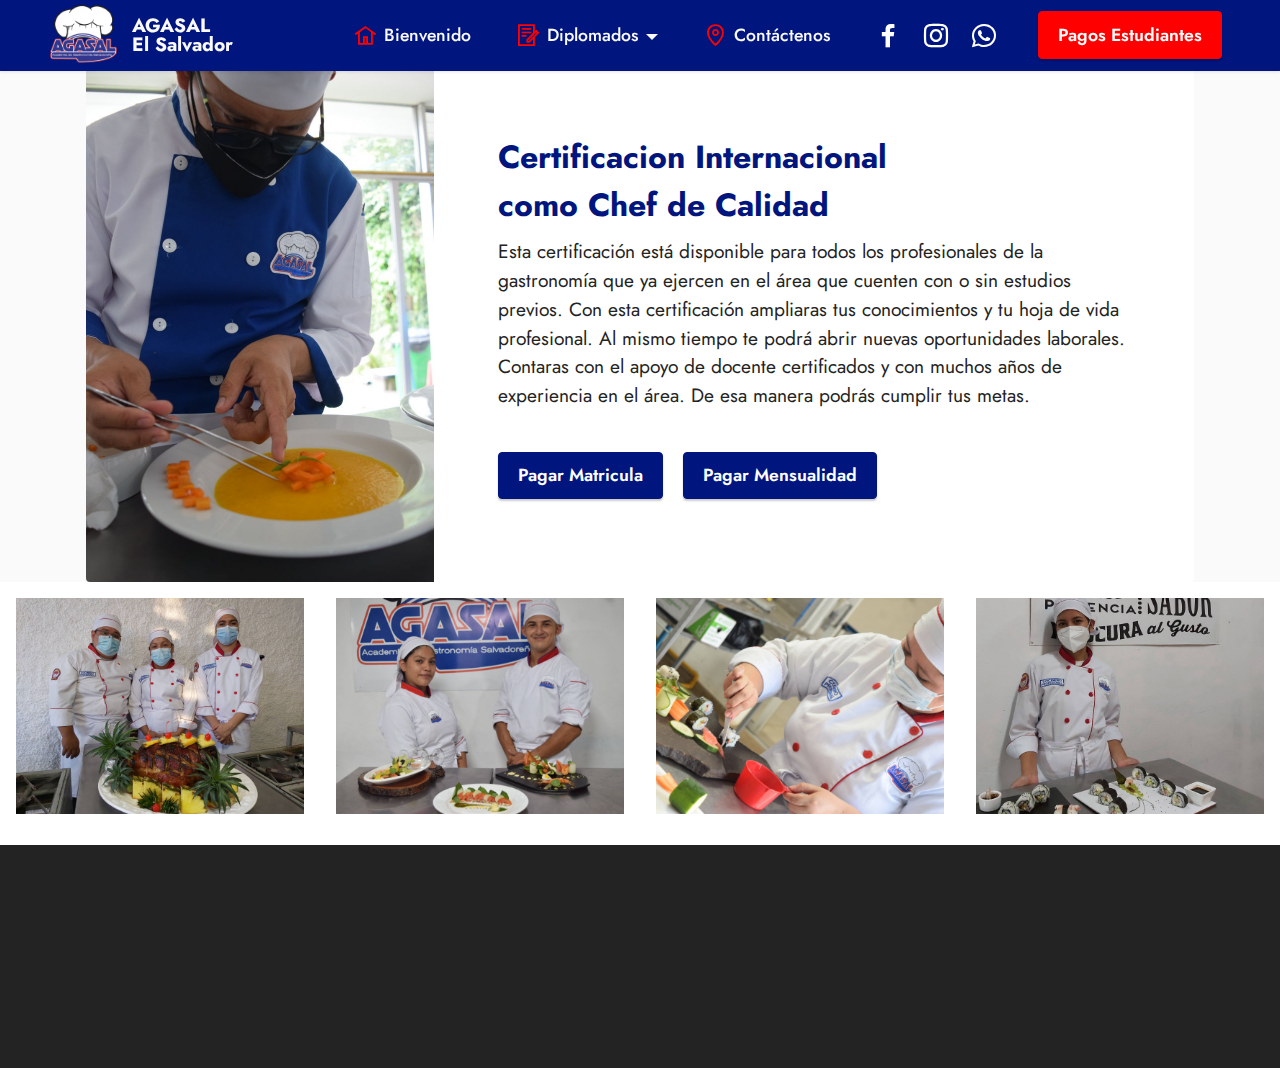
<file: page10.html>
<!DOCTYPE html>
<html  >
<head>
  <!-- Site made with Mobirise Website Builder v5.0.29, https://mobirise.com -->
  <meta charset="UTF-8">
  <meta http-equiv="X-UA-Compatible" content="IE=edge">
  <meta name="generator" content="Mobirise v5.0.29, mobirise.com">
  <meta name="viewport" content="width=device-width, initial-scale=1, minimum-scale=1">
  <link rel="shortcut icon" href="assets/images/logo-agasal-1-182x164.png" type="image/x-icon">
  <meta name="description" content="">
  
  
  <title>Certificacion Internacional como Chef de Calidad</title>
  <link rel="stylesheet" href="assets/web/assets/mobirise-icons2/mobirise2.css">
  <link rel="stylesheet" href="assets/web/assets/mobirise-icons/mobirise-icons.css">
  <link rel="stylesheet" href="assets/tether/tether.min.css">
  <link rel="stylesheet" href="assets/bootstrap/css/bootstrap.min.css">
  <link rel="stylesheet" href="assets/bootstrap/css/bootstrap-grid.min.css">
  <link rel="stylesheet" href="assets/bootstrap/css/bootstrap-reboot.min.css">
  <link rel="stylesheet" href="assets/dropdown/css/style.css">
  <link rel="stylesheet" href="assets/animatecss/animate.css">
  <link rel="stylesheet" href="assets/socicon/css/styles.css">
  <link rel="stylesheet" href="assets/theme/css/style.css">
  <link rel="stylesheet" href="assets/gallery/style.css">
  <link rel="preload" as="style" href="assets/mobirise/css/mbr-additional.css"><link rel="stylesheet" href="assets/mobirise/css/mbr-additional.css" type="text/css">
  
  
  
  
</head>
<body>
  
  <section class="menu menu3 cid-sOOIqpPrE1" once="menu" id="menu3-1s">
    
    <nav class="navbar navbar-dropdown navbar-fixed-top navbar-expand-lg">
        <div class="container-fluid">
            <div class="navbar-brand">
                <span class="navbar-logo">
                    <a href="index.html">
                        <img src="assets/images/logo-agasal-1-182x164.png" alt="AGASAL EL SALVADOR" style="height: 4rem;">
                    </a>
                </span>
                <span class="navbar-caption-wrap"><a class="navbar-caption text-white text-primary display-7" href="index.html">AGASAL<br>El Salvador</a></span>
            </div>
            <button class="navbar-toggler" type="button" data-toggle="collapse" data-target="#navbarSupportedContent" aria-controls="navbarNavAltMarkup" aria-expanded="false" aria-label="Toggle navigation">
                <div class="hamburger">
                    <span></span>
                    <span></span>
                    <span></span>
                    <span></span>
                </div>
            </button>
            <div class="collapse navbar-collapse" id="navbarSupportedContent">
                <ul class="navbar-nav nav-dropdown" data-app-modern-menu="true"><li class="nav-item"><a class="nav-link link text-white text-primary display-4" href="index.html"><span class="mobi-mbri mobi-mbri-home mbr-iconfont mbr-iconfont-btn" style="color: rgb(255, 0, 0);"></span>Bienvenido</a></li>
                    <li class="nav-item dropdown"><a class="nav-link link text-white text-primary dropdown-toggle display-4" href="#" data-toggle="dropdown-submenu" aria-expanded="false"><span class="mobi-mbri mobi-mbri-contact-form mbr-iconfont mbr-iconfont-btn" style="color: rgb(255, 0, 0);"></span>
                            Diplomados</a><div class="dropdown-menu"><a class="text-white text-primary dropdown-item display-4" href="CCProfesional.html">Chef Cocinero Profesional</a><a class="text-white text-primary dropdown-item display-4" href="PProfesional.html" aria-expanded="false">Chef en Pastelería Profesional</a><a class="text-white text-primary dropdown-item display-4" href="Bartender.html" aria-expanded="false">Bartender Profesional</a><a class="text-white text-primary dropdown-item display-4" href="page5.html" aria-expanded="false">Barista Profesional</a><a class="text-white text-primary dropdown-item display-4" href="Panaderia.html" aria-expanded="false">Panaderia Profesional</a><a class="text-white text-primary dropdown-item display-4" href="page7.html" aria-expanded="false">Gerencia de Alimentos y Bebidas</a><a class="text-white text-primary dropdown-item display-4" href="page8.html" aria-expanded="false">Taller de Cocina y Pastelería</a><a class="text-white text-primary dropdown-item display-4" href="page9.html" aria-expanded="false">Certificación Internacional como Docente Culinario</a><a class="text-white text-primary dropdown-item display-4" href="page10.html" aria-expanded="false">Certificación Internacional como Chef de Calidad</a><a class="text-white text-primary dropdown-item display-4" href="page11.html" aria-expanded="true">Clases Únicas</a></div></li>
                    <li class="nav-item"><a class="nav-link link text-white text-primary display-4" href="index.html#contacts3-f"><span class="mobi-mbri mobi-mbri-map-pin mbr-iconfont mbr-iconfont-btn" style="color: rgb(255, 0, 0);"></span>Contáctenos</a>
                    </li></ul>
                <div class="icons-menu">
                    <a class="iconfont-wrapper" href="https://www.facebook.com/agasalsv" target="_blank">
                        <span class="p-2 mbr-iconfont socicon-facebook socicon"></span>
                    </a>
                    <a class="iconfont-wrapper" href="https://www.instagram.com/agasal_sv/" target="_blank">
                        <span class="p-2 mbr-iconfont socicon-instagram socicon"></span>
                    </a>
                    <a class="iconfont-wrapper" href="https://wa.me/50379408414">
                        <span class="p-2 mbr-iconfont socicon-whatsapp socicon"></span>
                    </a>
                    
                </div>
                <div class="navbar-buttons mbr-section-btn"><a class="btn btn-secondary display-4" href="index.html">Pagos Estudiantes</a></div>
            </div>
        </div>
    </nav>
</section>

<section class="engine"><a href="https://mobirise.info">Mobirise</a></section><section class="features6 cid-sOOIqqY3ie" id="features7-1t">
    <!---->
    

    
    <div class="container">
        <div class="card-wrapper">
            <div class="row align-items-center">
                <div class="col-12 col-lg-4">
                    <div class="image-wrapper">
                        <img src="assets/images/dsc-0492-2-696x1044.jpeg" alt="AGASAL">
                    </div>
                </div>
                <div class="col-12 col-lg">
                    <div class="text-box">
                        <h5 class="mbr-title mbr-fonts-style display-5"><strong>Certificacion Internacional </strong><br><strong>como Chef de Calidad</strong></h5>
                        <p class="mbr-text mbr-fonts-style display-7">Esta certificación está disponible para todos los profesionales de la gastronomía que ya ejercen en el área  que cuenten con o sin  estudios previos.  Con esta certificación ampliaras tus conocimientos y tu hoja de vida profesional. Al mismo tiempo te podrá abrir nuevas oportunidades laborales. Contaras  con el apoyo de docente certificados y con muchos años de experiencia en el área.  De esa manera podrás cumplir tus metas. </p>
                        
                        <div class="mbr-section-btn pt-3"><a href="page10.html" class="btn btn-primary display-4">Pagar Matricula</a> <a href="page10.html" class="btn btn-primary display-4">Pagar Mensualidad</a></div>
                    </div>
                </div>
            </div>
        </div>
    </div>
</section>

<section class="mbr-gallery mbr-slider-carousel cid-sORmDVitlz" id="gallery2-22">

    

    <div>
        <div><!-- Filter --><!-- Gallery --><div class="mbr-gallery-row"><div class="mbr-gallery-layout-default"><div><div><div class="mbr-gallery-item mbr-gallery-item--p2" data-video-url="false" data-tags="Chef Cocinero Profesional"><div href="#lb-gallery2-22" data-slide-to="0" data-toggle="modal"><img src="assets/images/20201202-163854-2000x1500-800x600.jpeg" alt="" title=""><span class="icon-focus"></span></div></div><div class="mbr-gallery-item mbr-gallery-item--p2" data-video-url="false" data-tags="Chef Cocinero Profesional"><div href="#lb-gallery2-22" data-slide-to="1" data-toggle="modal"><img src="assets/images/dsc-339-2000x1333-800x600.jpeg" alt="" title=""><span class="icon-focus"></span></div></div><div class="mbr-gallery-item mbr-gallery-item--p2" data-video-url="false" data-tags="Chef Cocinero Profesional"><div href="#lb-gallery2-22" data-slide-to="2" data-toggle="modal"><img src="assets/images/dsc-247-2000x1333-800x600.jpeg" alt="" title=""><span class="icon-focus"></span></div></div><div class="mbr-gallery-item mbr-gallery-item--p2" data-video-url="false" data-tags="Chef Cocinero Profesional"><div href="#lb-gallery2-22" data-slide-to="3" data-toggle="modal"><img src="assets/images/20201017-143522-2000x2667-800x600.jpeg" alt="" title=""><span class="icon-focus"></span></div></div></div></div><div class="clearfix"></div></div></div><!-- Lightbox --><div data-app-prevent-settings="" class="mbr-slider modal fade carousel slide" tabindex="-1" data-keyboard="true" data-interval="false" id="lb-gallery2-22"><div class="modal-dialog"><div class="modal-content"><div class="modal-body"><div class="carousel-inner"><div class="carousel-item"><img src="assets/images/20201202-163854-2000x1500.jpeg" alt="" title=""></div><div class="carousel-item active"><img src="assets/images/dsc-339-2000x1333.jpeg" alt="" title=""></div><div class="carousel-item"><img src="assets/images/dsc-247-2000x1333.jpeg" alt="" title=""></div><div class="carousel-item"><img src="assets/images/20201017-143522-2000x2667.jpeg" alt="" title=""></div></div><a class="carousel-control carousel-control-prev" role="button" data-slide="prev" href="#lb-gallery2-22"><span class="mbri-left mbr-iconfont" aria-hidden="true"></span><span class="sr-only">Previous</span></a><a class="carousel-control carousel-control-next" role="button" data-slide="next" href="#lb-gallery2-22"><span class="mbri-right mbr-iconfont" aria-hidden="true"></span><span class="sr-only">Next</span></a><a class="close" href="#" role="button" data-dismiss="modal"><span class="sr-only">Close</span></a></div></div></div></div></div>
    </div>

</section>

<section class="footer3 cid-sOP9d6st01" once="footers" id="footer3-21">

    

    

    <div class="container">
        <div class="media-container-row align-center mbr-white">
            <div class="row row-links">
                <ul class="foot-menu">
                    
                    
                    
                    
                    
                <li class="foot-menu-item mbr-fonts-style display-7">
                        <a class="text-white" href="#" target="_blank">I</a>nicio</li><li class="foot-menu-item mbr-fonts-style display-7">Diplomados</li><li class="foot-menu-item mbr-fonts-style display-7">Pagos Estudiante</li></ul>
            </div>
            <div class="row social-row">
                <div class="social-list align-right pb-2">
                    
                    
                    
                    
                    
                    
                <div class="soc-item">
                        <a href="https://www.instagram.com/agasal_sv/" target="_blank">
                            <span class="mbr-iconfont mbr-iconfont-social socicon-instagram socicon"></span>
                        </a>
                    </div><div class="soc-item">
                        <a href="https://www.facebook.com/agasalsv" target="_blank">
                            <span class="mbr-iconfont mbr-iconfont-social socicon-facebook socicon"></span>
                        </a>
                    </div><div class="soc-item">
                        <a href="https://wa.me/50379408414">
                            <span class="mbr-iconfont mbr-iconfont-social socicon-whatsapp socicon"></span>
                        </a>
                    </div></div>
            </div>
            <div class="row row-copirayt">
                <p class="mbr-text mb-0 mbr-fonts-style mbr-white align-center display-7">
                    © Copyright 2025 AGASAL EL SALVADOR. All Rights Reserved.
                </p>
            </div>
        </div>
    </div>
</section>


  <script src="assets/web/assets/jquery/jquery.min.js"></script>
  <script src="assets/popper/popper.min.js"></script>
  <script src="assets/tether/tether.min.js"></script>
  <script src="assets/bootstrap/js/bootstrap.min.js"></script>
  <script src="assets/smoothscroll/smooth-scroll.js"></script>
  <script src="assets/dropdown/js/nav-dropdown.js"></script>
  <script src="assets/dropdown/js/navbar-dropdown.js"></script>
  <script src="assets/touchswipe/jquery.touch-swipe.min.js"></script>
  <script src="assets/viewportchecker/jquery.viewportchecker.js"></script>
  <script src="assets/masonry/masonry.pkgd.min.js"></script>
  <script src="assets/imagesloaded/imagesloaded.pkgd.min.js"></script>
  <script src="assets/bootstrapcarouselswipe/bootstrap-carousel-swipe.js"></script>
  <script src="assets/vimeoplayer/jquery.mb.vimeo_player.js"></script>
  <script src="assets/theme/js/script.js"></script>
  <script src="assets/gallery/player.min.js"></script>
  <script src="assets/gallery/script.js"></script>
  <script src="assets/slidervideo/script.js"></script>
  
  
  
 <div id="scrollToTop" class="scrollToTop mbr-arrow-up"><a style="text-align: center;"><i class="mbr-arrow-up-icon mbr-arrow-up-icon-cm cm-icon cm-icon-smallarrow-up"></i></a></div>
    <input name="animation" type="hidden">
  </body>
</html>
</file>
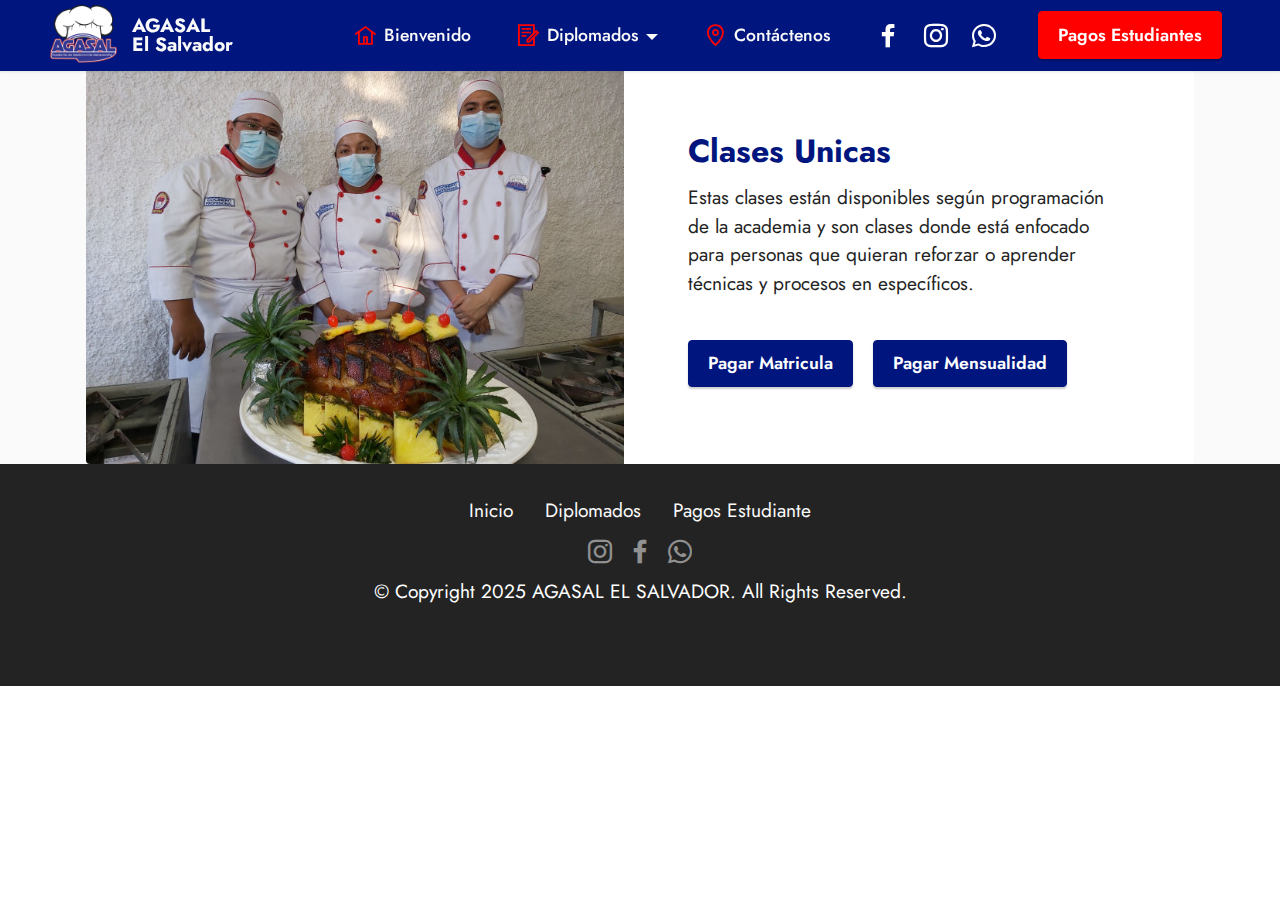
<file: page11.html>
<!DOCTYPE html>
<html  >
<head>
  <!-- Site made with Mobirise Website Builder v5.0.29, https://mobirise.com -->
  <meta charset="UTF-8">
  <meta http-equiv="X-UA-Compatible" content="IE=edge">
  <meta name="generator" content="Mobirise v5.0.29, mobirise.com">
  <meta name="viewport" content="width=device-width, initial-scale=1, minimum-scale=1">
  <link rel="shortcut icon" href="assets/images/logo-agasal-1-182x164.png" type="image/x-icon">
  <meta name="description" content="">
  
  
  <title>Clases Unicas</title>
  <link rel="stylesheet" href="assets/web/assets/mobirise-icons2/mobirise2.css">
  <link rel="stylesheet" href="assets/tether/tether.min.css">
  <link rel="stylesheet" href="assets/bootstrap/css/bootstrap.min.css">
  <link rel="stylesheet" href="assets/bootstrap/css/bootstrap-grid.min.css">
  <link rel="stylesheet" href="assets/bootstrap/css/bootstrap-reboot.min.css">
  <link rel="stylesheet" href="assets/dropdown/css/style.css">
  <link rel="stylesheet" href="assets/animatecss/animate.css">
  <link rel="stylesheet" href="assets/socicon/css/styles.css">
  <link rel="stylesheet" href="assets/theme/css/style.css">
  <link rel="preload" as="style" href="assets/mobirise/css/mbr-additional.css"><link rel="stylesheet" href="assets/mobirise/css/mbr-additional.css" type="text/css">
  
  
  
  
</head>
<body>
  
  <section class="menu menu3 cid-sOOIHcODO6" once="menu" id="menu3-1w">
    
    <nav class="navbar navbar-dropdown navbar-fixed-top navbar-expand-lg">
        <div class="container-fluid">
            <div class="navbar-brand">
                <span class="navbar-logo">
                    <a href="index.html">
                        <img src="assets/images/logo-agasal-1-182x164.png" alt="AGASAL EL SALVADOR" style="height: 4rem;">
                    </a>
                </span>
                <span class="navbar-caption-wrap"><a class="navbar-caption text-white text-primary display-7" href="index.html">AGASAL<br>El Salvador</a></span>
            </div>
            <button class="navbar-toggler" type="button" data-toggle="collapse" data-target="#navbarSupportedContent" aria-controls="navbarNavAltMarkup" aria-expanded="false" aria-label="Toggle navigation">
                <div class="hamburger">
                    <span></span>
                    <span></span>
                    <span></span>
                    <span></span>
                </div>
            </button>
            <div class="collapse navbar-collapse" id="navbarSupportedContent">
                <ul class="navbar-nav nav-dropdown" data-app-modern-menu="true"><li class="nav-item"><a class="nav-link link text-white text-primary display-4" href="index.html"><span class="mobi-mbri mobi-mbri-home mbr-iconfont mbr-iconfont-btn" style="color: rgb(255, 0, 0);"></span>Bienvenido</a></li>
                    <li class="nav-item dropdown"><a class="nav-link link text-white text-primary dropdown-toggle display-4" href="#" data-toggle="dropdown-submenu" aria-expanded="false"><span class="mobi-mbri mobi-mbri-contact-form mbr-iconfont mbr-iconfont-btn" style="color: rgb(255, 0, 0);"></span>
                            Diplomados</a><div class="dropdown-menu"><a class="text-white text-primary dropdown-item display-4" href="CCProfesional.html">Chef Cocinero Profesional</a><a class="text-white text-primary dropdown-item display-4" href="PProfesional.html" aria-expanded="false">Chef en Pastelería Profesional</a><a class="text-white text-primary dropdown-item display-4" href="Bartender.html" aria-expanded="false">Bartender Profesional</a><a class="text-white text-primary dropdown-item display-4" href="page5.html" aria-expanded="false">Barista Profesional</a><a class="text-white text-primary dropdown-item display-4" href="Panaderia.html" aria-expanded="false">Panaderia Profesional</a><a class="text-white text-primary dropdown-item display-4" href="page7.html" aria-expanded="false">Gerencia de Alimentos y Bebidas</a><a class="text-white text-primary dropdown-item display-4" href="page8.html" aria-expanded="false">Taller de Cocina y Pastelería</a><a class="text-white text-primary dropdown-item display-4" href="page9.html" aria-expanded="false">Certificación Internacional como Docente Culinario</a><a class="text-white text-primary dropdown-item display-4" href="page10.html" aria-expanded="false">Certificación Internacional como Chef de Calidad</a><a class="text-white text-primary dropdown-item display-4" href="page11.html" aria-expanded="true">Clases Únicas</a></div></li>
                    <li class="nav-item"><a class="nav-link link text-white text-primary display-4" href="index.html#contacts3-f"><span class="mobi-mbri mobi-mbri-map-pin mbr-iconfont mbr-iconfont-btn" style="color: rgb(255, 0, 0);"></span>Contáctenos</a>
                    </li></ul>
                <div class="icons-menu">
                    <a class="iconfont-wrapper" href="https://www.facebook.com/agasalsv" target="_blank">
                        <span class="p-2 mbr-iconfont socicon-facebook socicon"></span>
                    </a>
                    <a class="iconfont-wrapper" href="https://www.instagram.com/agasal_sv/" target="_blank">
                        <span class="p-2 mbr-iconfont socicon-instagram socicon"></span>
                    </a>
                    <a class="iconfont-wrapper" href="https://wa.me/50379408414">
                        <span class="p-2 mbr-iconfont socicon-whatsapp socicon"></span>
                    </a>
                    
                </div>
                <div class="navbar-buttons mbr-section-btn"><a class="btn btn-secondary display-4" href="index.html">Pagos Estudiantes</a></div>
            </div>
        </div>
    </nav>
</section>

<section class="engine"><a href="https://mobirise.info/x">css templates</a></section><section class="features6 cid-sOOIHdYgH6" id="features7-1x">
    <!---->
    

    
    <div class="container">
        <div class="card-wrapper">
            <div class="row align-items-center">
                <div class="col-12 col-lg-6">
                    <div class="image-wrapper">
                        <img src="assets/images/20201202-163854-696x522.jpg" alt="AGASAL">
                    </div>
                </div>
                <div class="col-12 col-lg">
                    <div class="text-box">
                        <h5 class="mbr-title mbr-fonts-style display-5"><strong>Clases Unicas</strong></h5>
                        <p class="mbr-text mbr-fonts-style display-7">Estas clases están disponibles según programación de la academia y son clases donde está enfocado para personas que quieran reforzar o aprender técnicas y procesos en  específicos.</p>
                        
                        <div class="mbr-section-btn pt-3"><a href="page11.html" class="btn btn-primary display-4">Pagar Matricula</a> <a href="page11.html" class="btn btn-primary display-4">Pagar Mensualidad</a></div>
                    </div>
                </div>
            </div>
        </div>
    </div>
</section>

<section class="footer3 cid-sOP9d6st01" once="footers" id="footer3-21">

    

    

    <div class="container">
        <div class="media-container-row align-center mbr-white">
            <div class="row row-links">
                <ul class="foot-menu">
                    
                    
                    
                    
                    
                <li class="foot-menu-item mbr-fonts-style display-7">
                        <a class="text-white text-primary" href="index.html">Inicio</a></li><li class="foot-menu-item mbr-fonts-style display-7"><a href="Diplomados.html" class="text-white">Diplomados</a></li><li class="foot-menu-item mbr-fonts-style display-7"><a href="index.html" class="text-white">Pagos Estudiante</a></li></ul>
            </div>
            <div class="row social-row">
                <div class="social-list align-right pb-2">
                    
                    
                    
                    
                    
                    
                <div class="soc-item">
                        <a href="https://www.instagram.com/agasal_sv/" target="_blank">
                            <span class="mbr-iconfont mbr-iconfont-social socicon-instagram socicon"></span>
                        </a>
                    </div><div class="soc-item">
                        <a href="https://www.facebook.com/agasalsv" target="_blank">
                            <span class="mbr-iconfont mbr-iconfont-social socicon-facebook socicon"></span>
                        </a>
                    </div><div class="soc-item">
                        <a href="https://wa.me/50379408414">
                            <span class="mbr-iconfont mbr-iconfont-social socicon-whatsapp socicon"></span>
                        </a>
                    </div></div>
            </div>
            <div class="row row-copirayt">
                <p class="mbr-text mb-0 mbr-fonts-style mbr-white align-center display-7">
                    © Copyright 2025 AGASAL EL SALVADOR. All Rights Reserved.
                </p>
            </div>
        </div>
    </div>
</section>


  <script src="assets/web/assets/jquery/jquery.min.js"></script>
  <script src="assets/popper/popper.min.js"></script>
  <script src="assets/tether/tether.min.js"></script>
  <script src="assets/bootstrap/js/bootstrap.min.js"></script>
  <script src="assets/smoothscroll/smooth-scroll.js"></script>
  <script src="assets/dropdown/js/nav-dropdown.js"></script>
  <script src="assets/dropdown/js/navbar-dropdown.js"></script>
  <script src="assets/touchswipe/jquery.touch-swipe.min.js"></script>
  <script src="assets/viewportchecker/jquery.viewportchecker.js"></script>
  <script src="assets/theme/js/script.js"></script>
  
  
  
 <div id="scrollToTop" class="scrollToTop mbr-arrow-up"><a style="text-align: center;"><i class="mbr-arrow-up-icon mbr-arrow-up-icon-cm cm-icon cm-icon-smallarrow-up"></i></a></div>
    <input name="animation" type="hidden">
  </body>
</html>
</file>
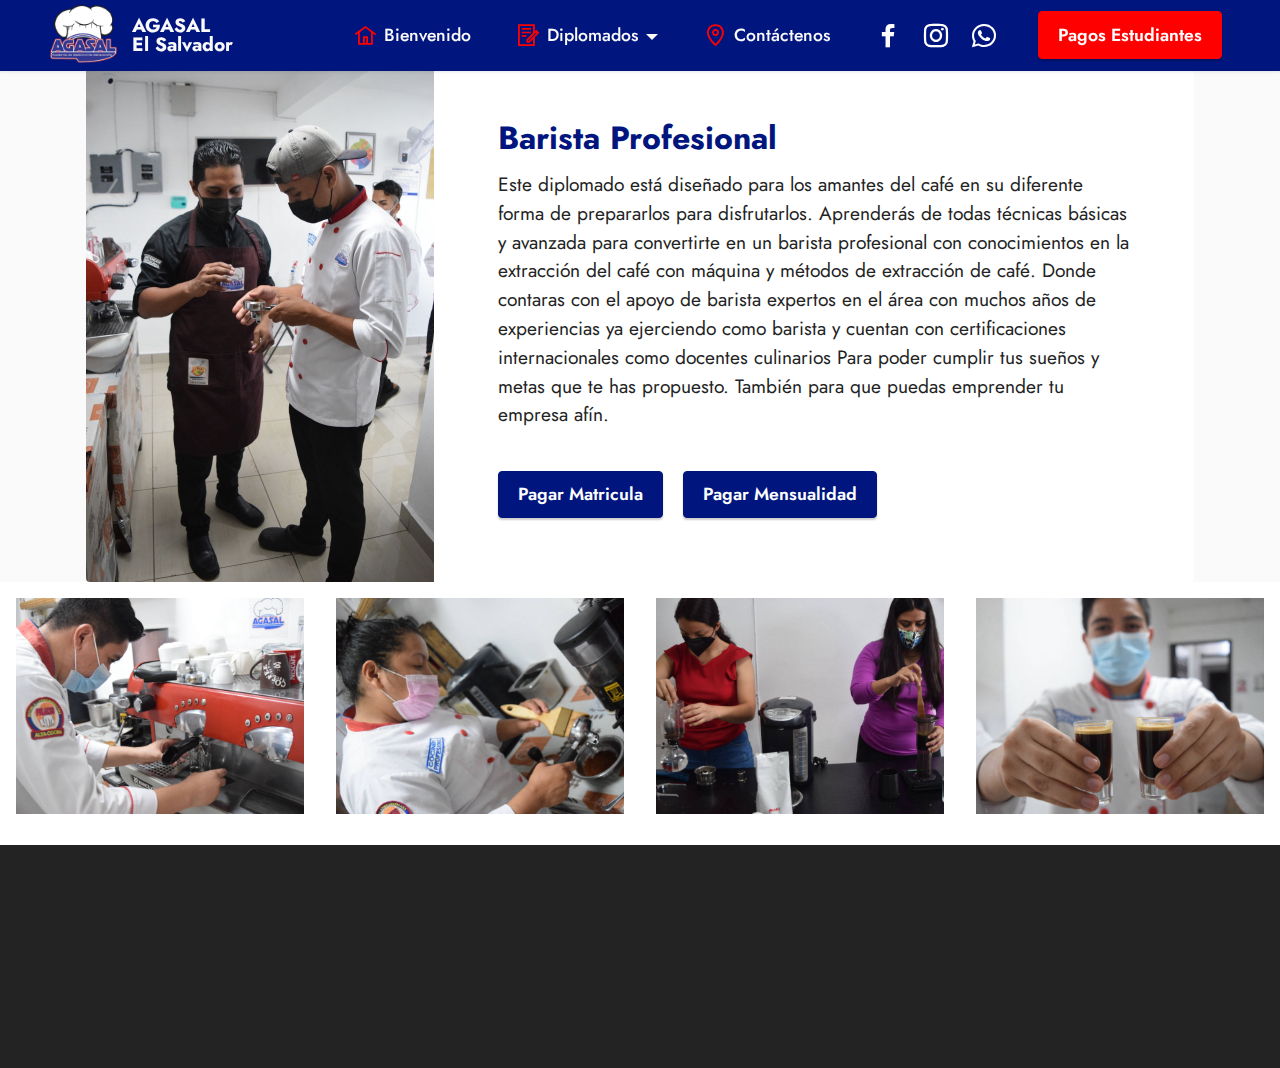
<file: page5.html>
<!DOCTYPE html>
<html  >
<head>
  <!-- Site made with Mobirise Website Builder v5.0.29, https://mobirise.com -->
  <meta charset="UTF-8">
  <meta http-equiv="X-UA-Compatible" content="IE=edge">
  <meta name="generator" content="Mobirise v5.0.29, mobirise.com">
  <meta name="viewport" content="width=device-width, initial-scale=1, minimum-scale=1">
  <link rel="shortcut icon" href="assets/images/logo-agasal-1-182x164.png" type="image/x-icon">
  <meta name="description" content="">
  
  
  <title>Barismo Profesional</title>
  <link rel="stylesheet" href="assets/web/assets/mobirise-icons2/mobirise2.css">
  <link rel="stylesheet" href="assets/web/assets/mobirise-icons/mobirise-icons.css">
  <link rel="stylesheet" href="assets/tether/tether.min.css">
  <link rel="stylesheet" href="assets/bootstrap/css/bootstrap.min.css">
  <link rel="stylesheet" href="assets/bootstrap/css/bootstrap-grid.min.css">
  <link rel="stylesheet" href="assets/bootstrap/css/bootstrap-reboot.min.css">
  <link rel="stylesheet" href="assets/dropdown/css/style.css">
  <link rel="stylesheet" href="assets/animatecss/animate.css">
  <link rel="stylesheet" href="assets/socicon/css/styles.css">
  <link rel="stylesheet" href="assets/theme/css/style.css">
  <link rel="stylesheet" href="assets/gallery/style.css">
  <link rel="preload" as="style" href="assets/mobirise/css/mbr-additional.css"><link rel="stylesheet" href="assets/mobirise/css/mbr-additional.css" type="text/css">
  
  
  
  
</head>
<body>
  
  <section class="menu menu3 cid-sOOFksb2ae" once="menu" id="menu3-18">
    
    <nav class="navbar navbar-dropdown navbar-fixed-top navbar-expand-lg">
        <div class="container-fluid">
            <div class="navbar-brand">
                <span class="navbar-logo">
                    <a href="index.html">
                        <img src="assets/images/logo-agasal-1-182x164.png" alt="AGASAL EL SALVADOR" style="height: 4rem;">
                    </a>
                </span>
                <span class="navbar-caption-wrap"><a class="navbar-caption text-white text-primary display-7" href="index.html">AGASAL<br>El Salvador</a></span>
            </div>
            <button class="navbar-toggler" type="button" data-toggle="collapse" data-target="#navbarSupportedContent" aria-controls="navbarNavAltMarkup" aria-expanded="false" aria-label="Toggle navigation">
                <div class="hamburger">
                    <span></span>
                    <span></span>
                    <span></span>
                    <span></span>
                </div>
            </button>
            <div class="collapse navbar-collapse" id="navbarSupportedContent">
                <ul class="navbar-nav nav-dropdown" data-app-modern-menu="true"><li class="nav-item"><a class="nav-link link text-white text-primary display-4" href="index.html"><span class="mobi-mbri mobi-mbri-home mbr-iconfont mbr-iconfont-btn" style="color: rgb(255, 0, 0);"></span>Bienvenido</a></li>
                    <li class="nav-item dropdown"><a class="nav-link link text-white text-primary dropdown-toggle display-4" href="#" data-toggle="dropdown-submenu" aria-expanded="false"><span class="mobi-mbri mobi-mbri-contact-form mbr-iconfont mbr-iconfont-btn" style="color: rgb(255, 0, 0);"></span>
                            Diplomados</a><div class="dropdown-menu"><a class="text-white text-primary dropdown-item display-4" href="CCProfesional.html">Chef Cocinero Profesional</a><a class="text-white text-primary dropdown-item display-4" href="PProfesional.html" aria-expanded="false">Chef en Pastelería Profesional</a><a class="text-white text-primary dropdown-item display-4" href="Bartender.html" aria-expanded="false">Bartender Profesional</a><a class="text-white text-primary dropdown-item display-4" href="page5.html" aria-expanded="false">Barista Profesional</a><a class="text-white text-primary dropdown-item display-4" href="Panaderia.html" aria-expanded="false">Panaderia Profesional</a><a class="text-white text-primary dropdown-item display-4" href="page7.html" aria-expanded="false">Gerencia de Alimentos y Bebidas</a><a class="text-white text-primary dropdown-item display-4" href="page8.html" aria-expanded="false">Taller de Cocina y Pastelería</a><a class="text-white text-primary dropdown-item display-4" href="page9.html" aria-expanded="false">Certificación Internacional como Docente Culinario</a><a class="text-white text-primary dropdown-item display-4" href="page10.html" aria-expanded="false">Certificación Internacional como Chef de Calidad</a><a class="text-white text-primary dropdown-item display-4" href="page11.html" aria-expanded="true">Clases Únicas</a></div></li>
                    <li class="nav-item"><a class="nav-link link text-white text-primary display-4" href="index.html#contacts3-f"><span class="mobi-mbri mobi-mbri-map-pin mbr-iconfont mbr-iconfont-btn" style="color: rgb(255, 0, 0);"></span>Contáctenos</a>
                    </li></ul>
                <div class="icons-menu">
                    <a class="iconfont-wrapper" href="https://www.facebook.com/agasalsv" target="_blank">
                        <span class="p-2 mbr-iconfont socicon-facebook socicon"></span>
                    </a>
                    <a class="iconfont-wrapper" href="https://www.instagram.com/agasal_sv/" target="_blank">
                        <span class="p-2 mbr-iconfont socicon-instagram socicon"></span>
                    </a>
                    <a class="iconfont-wrapper" href="https://wa.me/50379408414">
                        <span class="p-2 mbr-iconfont socicon-whatsapp socicon"></span>
                    </a>
                    
                </div>
                <div class="navbar-buttons mbr-section-btn"><a class="btn btn-secondary display-4" href="index.html">Pagos Estudiantes</a></div>
            </div>
        </div>
    </nav>
</section>

<section class="engine"><a href="https://mobirise.info/s">bootstrap themes</a></section><section class="features6 cid-sOOFku9RiD" id="features7-19">
    <!---->
    

    
    <div class="container">
        <div class="card-wrapper">
            <div class="row align-items-center">
                <div class="col-12 col-lg-4">
                    <div class="image-wrapper">
                        <img src="assets/images/dsc-663-696x1044.jpeg" alt="AGASAL">
                    </div>
                </div>
                <div class="col-12 col-lg">
                    <div class="text-box">
                        <h5 class="mbr-title mbr-fonts-style display-5">
                            <strong>Barista Profesional</strong></h5>
                        <p class="mbr-text mbr-fonts-style display-7">Este diplomado está diseñado para los amantes del café en su diferente forma de prepararlos para disfrutarlos.  Aprenderás de todas técnicas básicas y avanzada para convertirte  en un barista profesional  con conocimientos en la extracción del café con máquina y métodos de extracción de café.  Donde contaras con el apoyo de barista expertos en el área con muchos años de experiencias ya ejerciendo como barista  y cuentan con certificaciones internacionales como docentes culinarios Para poder cumplir tus sueños y metas que te has propuesto.  También para que puedas emprender tu empresa afín.</p>
                        
                        <div class="mbr-section-btn pt-3"><a href="page5.html" class="btn btn-primary display-4">Pagar Matricula</a> <a href="page5.html" class="btn btn-primary display-4">Pagar Mensualidad</a></div>
                    </div>
                </div>
            </div>
        </div>
    </div>
</section>

<section class="mbr-gallery mbr-slider-carousel cid-sOOFkvDhmx" id="gallery2-1a">

    

    <div>
        <div><!-- Filter --><!-- Gallery --><div class="mbr-gallery-row"><div class="mbr-gallery-layout-default"><div><div><div class="mbr-gallery-item mbr-gallery-item--p2" data-video-url="false" data-tags="Chef Cocinero Profesional"><div href="#lb-gallery2-1a" data-slide-to="0" data-toggle="modal"><img src="assets/images/dsc-645-2000x1333-800x600.jpeg" alt="" title=""><span class="icon-focus"></span></div></div><div class="mbr-gallery-item mbr-gallery-item--p2" data-video-url="false" data-tags="Chef Cocinero Profesional"><div href="#lb-gallery2-1a" data-slide-to="1" data-toggle="modal"><img src="assets/images/dsc-650-2000x1333-800x600.jpeg" alt="" title=""><span class="icon-focus"></span></div></div><div class="mbr-gallery-item mbr-gallery-item--p2" data-video-url="false" data-tags="Chef Cocinero Profesional"><div href="#lb-gallery2-1a" data-slide-to="2" data-toggle="modal"><img src="assets/images/dsc-714-2000x1333-800x600.jpeg" alt="" title=""><span class="icon-focus"></span></div></div><div class="mbr-gallery-item mbr-gallery-item--p2" data-video-url="false" data-tags="Chef Cocinero Profesional"><div href="#lb-gallery2-1a" data-slide-to="3" data-toggle="modal"><img src="assets/images/dsc-649-2000x1333-800x600.jpeg" alt="" title=""><span class="icon-focus"></span></div></div></div></div><div class="clearfix"></div></div></div><!-- Lightbox --><div data-app-prevent-settings="" class="mbr-slider modal fade carousel slide" tabindex="-1" data-keyboard="true" data-interval="false" id="lb-gallery2-1a"><div class="modal-dialog"><div class="modal-content"><div class="modal-body"><div class="carousel-inner"><div class="carousel-item active"><img src="assets/images/dsc-645-2000x1333.jpeg" alt="" title=""></div><div class="carousel-item"><img src="assets/images/dsc-650-2000x1333.jpeg" alt="" title=""></div><div class="carousel-item"><img src="assets/images/dsc-714-2000x1333.jpeg" alt="" title=""></div><div class="carousel-item"><img src="assets/images/dsc-649-2000x1333.jpeg" alt="" title=""></div></div><a class="carousel-control carousel-control-prev" role="button" data-slide="prev" href="#lb-gallery2-1a"><span class="mbri-left mbr-iconfont" aria-hidden="true"></span><span class="sr-only">Previous</span></a><a class="carousel-control carousel-control-next" role="button" data-slide="next" href="#lb-gallery2-1a"><span class="mbri-right mbr-iconfont" aria-hidden="true"></span><span class="sr-only">Next</span></a><a class="close" href="#" role="button" data-dismiss="modal"><span class="sr-only">Close</span></a></div></div></div></div></div>
    </div>

</section>

<section class="footer3 cid-sOP9d6st01" once="footers" id="footer3-21">

    

    

    <div class="container">
        <div class="media-container-row align-center mbr-white">
            <div class="row row-links">
                <ul class="foot-menu">
                    
                    
                    
                    
                    
                <li class="foot-menu-item mbr-fonts-style display-7">
                        <a class="text-white text-primary" href="index.html">Inicio</a></li><li class="foot-menu-item mbr-fonts-style display-7"><a href="Diplomados.html" class="text-white">Diplomados</a></li><li class="foot-menu-item mbr-fonts-style display-7"><a href="index.html" class="text-white">Pagos Estudiante</a></li></ul>
            </div>
            <div class="row social-row">
                <div class="social-list align-right pb-2">
                    
                    
                    
                    
                    
                    
                <div class="soc-item">
                        <a href="https://www.instagram.com/agasal_sv/" target="_blank">
                            <span class="mbr-iconfont mbr-iconfont-social socicon-instagram socicon"></span>
                        </a>
                    </div><div class="soc-item">
                        <a href="https://www.facebook.com/agasalsv" target="_blank">
                            <span class="mbr-iconfont mbr-iconfont-social socicon-facebook socicon"></span>
                        </a>
                    </div><div class="soc-item">
                        <a href="https://wa.me/50379408414">
                            <span class="mbr-iconfont mbr-iconfont-social socicon-whatsapp socicon"></span>
                        </a>
                    </div></div>
            </div>
            <div class="row row-copirayt">
                <p class="mbr-text mb-0 mbr-fonts-style mbr-white align-center display-7">
                    © Copyright 2025 AGASAL EL SALVADOR. All Rights Reserved.
                </p>
            </div>
        </div>
    </div>
</section>


  <script src="assets/web/assets/jquery/jquery.min.js"></script>
  <script src="assets/popper/popper.min.js"></script>
  <script src="assets/tether/tether.min.js"></script>
  <script src="assets/bootstrap/js/bootstrap.min.js"></script>
  <script src="assets/smoothscroll/smooth-scroll.js"></script>
  <script src="assets/dropdown/js/nav-dropdown.js"></script>
  <script src="assets/dropdown/js/navbar-dropdown.js"></script>
  <script src="assets/touchswipe/jquery.touch-swipe.min.js"></script>
  <script src="assets/viewportchecker/jquery.viewportchecker.js"></script>
  <script src="assets/masonry/masonry.pkgd.min.js"></script>
  <script src="assets/imagesloaded/imagesloaded.pkgd.min.js"></script>
  <script src="assets/bootstrapcarouselswipe/bootstrap-carousel-swipe.js"></script>
  <script src="assets/vimeoplayer/jquery.mb.vimeo_player.js"></script>
  <script src="assets/theme/js/script.js"></script>
  <script src="assets/gallery/player.min.js"></script>
  <script src="assets/gallery/script.js"></script>
  <script src="assets/slidervideo/script.js"></script>
  
  
  
 <div id="scrollToTop" class="scrollToTop mbr-arrow-up"><a style="text-align: center;"><i class="mbr-arrow-up-icon mbr-arrow-up-icon-cm cm-icon cm-icon-smallarrow-up"></i></a></div>
    <input name="animation" type="hidden">
  </body>
</html>
</file>
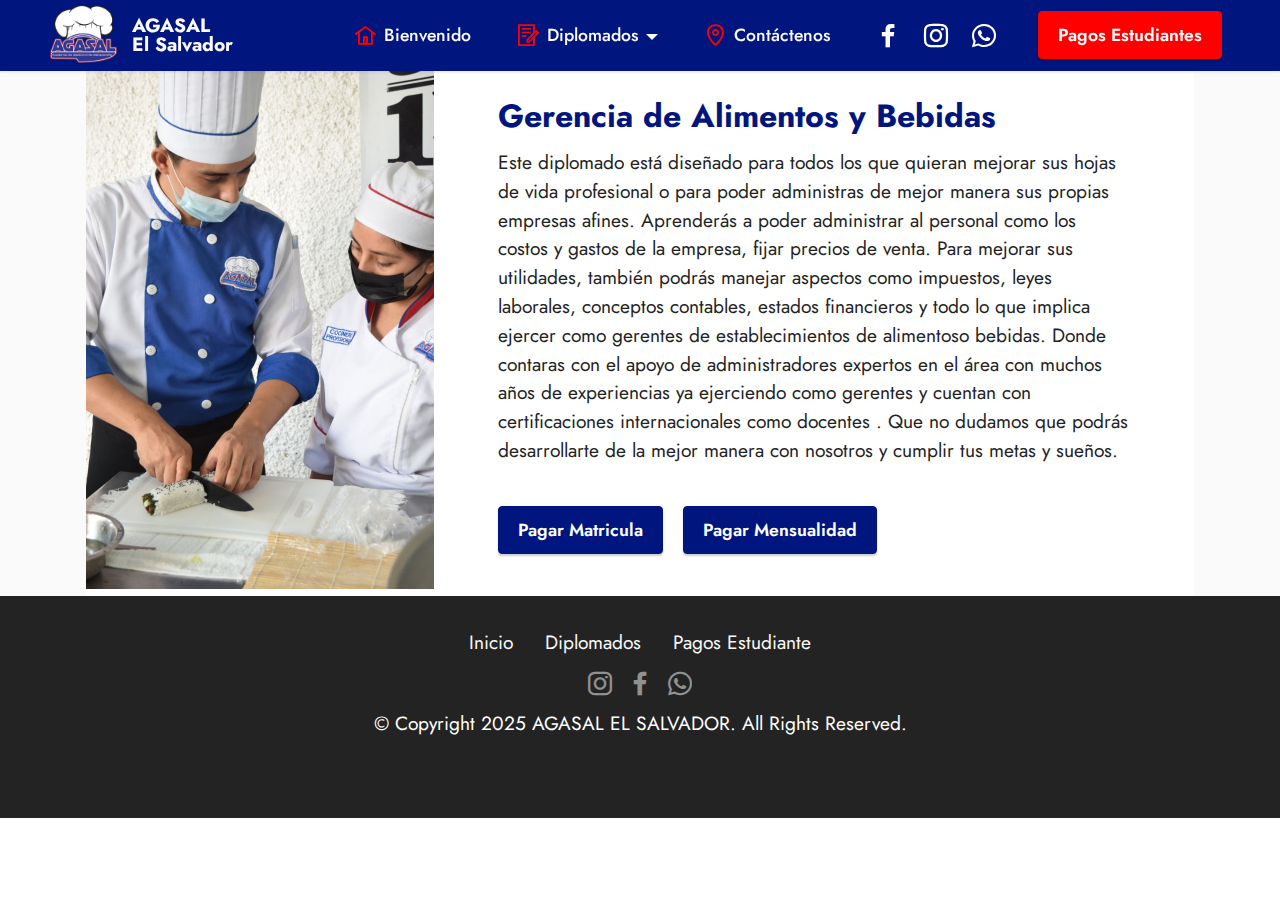
<file: page7.html>
<!DOCTYPE html>
<html  >
<head>
  <!-- Site made with Mobirise Website Builder v5.0.29, https://mobirise.com -->
  <meta charset="UTF-8">
  <meta http-equiv="X-UA-Compatible" content="IE=edge">
  <meta name="generator" content="Mobirise v5.0.29, mobirise.com">
  <meta name="viewport" content="width=device-width, initial-scale=1, minimum-scale=1">
  <link rel="shortcut icon" href="assets/images/logo-agasal-1-182x164.png" type="image/x-icon">
  <meta name="description" content="">
  
  
  <title>Gerencia de Alimentos y Bebidas</title>
  <link rel="stylesheet" href="assets/web/assets/mobirise-icons2/mobirise2.css">
  <link rel="stylesheet" href="assets/tether/tether.min.css">
  <link rel="stylesheet" href="assets/bootstrap/css/bootstrap.min.css">
  <link rel="stylesheet" href="assets/bootstrap/css/bootstrap-grid.min.css">
  <link rel="stylesheet" href="assets/bootstrap/css/bootstrap-reboot.min.css">
  <link rel="stylesheet" href="assets/dropdown/css/style.css">
  <link rel="stylesheet" href="assets/animatecss/animate.css">
  <link rel="stylesheet" href="assets/socicon/css/styles.css">
  <link rel="stylesheet" href="assets/theme/css/style.css">
  <link rel="preload" as="style" href="assets/mobirise/css/mbr-additional.css"><link rel="stylesheet" href="assets/mobirise/css/mbr-additional.css" type="text/css">
  
  
  
  
</head>
<body>
  
  <section class="menu menu3 cid-sOOHY61HiH" once="menu" id="menu3-1g">
    
    <nav class="navbar navbar-dropdown navbar-fixed-top navbar-expand-lg">
        <div class="container-fluid">
            <div class="navbar-brand">
                <span class="navbar-logo">
                    <a href="index.html">
                        <img src="assets/images/logo-agasal-1-182x164.png" alt="AGASAL EL SALVADOR" style="height: 4rem;">
                    </a>
                </span>
                <span class="navbar-caption-wrap"><a class="navbar-caption text-white text-primary display-7" href="index.html">AGASAL<br>El Salvador</a></span>
            </div>
            <button class="navbar-toggler" type="button" data-toggle="collapse" data-target="#navbarSupportedContent" aria-controls="navbarNavAltMarkup" aria-expanded="false" aria-label="Toggle navigation">
                <div class="hamburger">
                    <span></span>
                    <span></span>
                    <span></span>
                    <span></span>
                </div>
            </button>
            <div class="collapse navbar-collapse" id="navbarSupportedContent">
                <ul class="navbar-nav nav-dropdown" data-app-modern-menu="true"><li class="nav-item"><a class="nav-link link text-white text-primary display-4" href="index.html"><span class="mobi-mbri mobi-mbri-home mbr-iconfont mbr-iconfont-btn" style="color: rgb(255, 0, 0);"></span>Bienvenido</a></li>
                    <li class="nav-item dropdown"><a class="nav-link link text-white text-primary dropdown-toggle display-4" href="#" data-toggle="dropdown-submenu" aria-expanded="false"><span class="mobi-mbri mobi-mbri-contact-form mbr-iconfont mbr-iconfont-btn" style="color: rgb(255, 0, 0);"></span>
                            Diplomados</a><div class="dropdown-menu"><a class="text-white text-primary dropdown-item display-4" href="CCProfesional.html">Chef Cocinero Profesional</a><a class="text-white text-primary dropdown-item display-4" href="PProfesional.html" aria-expanded="false">Chef en Pastelería Profesional</a><a class="text-white text-primary dropdown-item display-4" href="Bartender.html" aria-expanded="false">Bartender Profesional</a><a class="text-white text-primary dropdown-item display-4" href="page5.html" aria-expanded="false">Barista Profesional</a><a class="text-white text-primary dropdown-item display-4" href="Panaderia.html" aria-expanded="false">Panaderia Profesional</a><a class="text-white text-primary dropdown-item display-4" href="page7.html" aria-expanded="false">Gerencia de Alimentos y Bebidas</a><a class="text-white text-primary dropdown-item display-4" href="page8.html" aria-expanded="false">Taller de Cocina y Pastelería</a><a class="text-white text-primary dropdown-item display-4" href="page9.html" aria-expanded="false">Certificación Internacional como Docente Culinario</a><a class="text-white text-primary dropdown-item display-4" href="page10.html" aria-expanded="false">Certificación Internacional como Chef de Calidad</a><a class="text-white text-primary dropdown-item display-4" href="page11.html" aria-expanded="true">Clases Únicas</a></div></li>
                    <li class="nav-item"><a class="nav-link link text-white text-primary display-4" href="index.html#contacts3-f"><span class="mobi-mbri mobi-mbri-map-pin mbr-iconfont mbr-iconfont-btn" style="color: rgb(255, 0, 0);"></span>Contáctenos</a>
                    </li></ul>
                <div class="icons-menu">
                    <a class="iconfont-wrapper" href="https://www.facebook.com/agasalsv" target="_blank">
                        <span class="p-2 mbr-iconfont socicon-facebook socicon"></span>
                    </a>
                    <a class="iconfont-wrapper" href="https://www.instagram.com/agasal_sv/" target="_blank">
                        <span class="p-2 mbr-iconfont socicon-instagram socicon"></span>
                    </a>
                    <a class="iconfont-wrapper" href="https://wa.me/50379408414">
                        <span class="p-2 mbr-iconfont socicon-whatsapp socicon"></span>
                    </a>
                    
                </div>
                <div class="navbar-buttons mbr-section-btn"><a class="btn btn-secondary display-4" href="index.html">Pagos Estudiantes</a></div>
            </div>
        </div>
    </nav>
</section>

<section class="engine"><a href="https://mobirise.info/r">bootstrap templates</a></section><section class="features6 cid-sOOHY77yyP" id="features7-1h">
    <!---->
    

    
    <div class="container">
        <div class="card-wrapper">
            <div class="row align-items-center">
                <div class="col-12 col-lg-4">
                    <div class="image-wrapper">
                        <img src="assets/images/dsc-221-696x1044.jpeg" alt="AGASAL">
                    </div>
                </div>
                <div class="col-12 col-lg">
                    <div class="text-box">
                        <h5 class="mbr-title mbr-fonts-style display-5">
                            <strong>Gerencia de Alimentos y Bebidas</strong></h5>
                        <p class="mbr-text mbr-fonts-style display-7">Este diplomado está diseñado para todos los que quieran mejorar sus hojas de vida profesional o para poder administras de mejor manera sus propias empresas afines. Aprenderás a poder administrar al personal como los costos y gastos de la empresa, fijar precios de venta.  Para mejorar sus utilidades, también podrás manejar aspectos como impuestos, leyes laborales, conceptos contables, estados financieros y todo lo que implica ejercer como gerentes de establecimientos de alimentoso bebidas. Donde contaras con el apoyo de administradores expertos en el área con muchos años de experiencias ya ejerciendo como gerentes y cuentan con certificaciones internacionales como docentes . Que no dudamos que podrás desarrollarte de la mejor manera con nosotros y cumplir tus metas y sueños.</p>
                        
                        <div class="mbr-section-btn pt-3"><a href="page7.html" class="btn btn-primary display-4">Pagar Matricula</a> <a href="page7.html" class="btn btn-primary display-4">Pagar Mensualidad</a></div>
                    </div>
                </div>
            </div>
        </div>
    </div>
</section>

<section class="footer3 cid-sOP9d6st01" once="footers" id="footer3-21">

    

    

    <div class="container">
        <div class="media-container-row align-center mbr-white">
            <div class="row row-links">
                <ul class="foot-menu">
                    
                    
                    
                    
                    
                <li class="foot-menu-item mbr-fonts-style display-7">
                        <a class="text-white text-primary" href="index.html">Inicio</a></li><li class="foot-menu-item mbr-fonts-style display-7"><a href="Diplomados.html" class="text-white">Diplomados</a></li><li class="foot-menu-item mbr-fonts-style display-7"><a href="index.html" class="text-white">Pagos Estudiante</a></li></ul>
            </div>
            <div class="row social-row">
                <div class="social-list align-right pb-2">
                    
                    
                    
                    
                    
                    
                <div class="soc-item">
                        <a href="https://www.instagram.com/agasal_sv/" target="_blank">
                            <span class="mbr-iconfont mbr-iconfont-social socicon-instagram socicon"></span>
                        </a>
                    </div><div class="soc-item">
                        <a href="https://www.facebook.com/agasalsv" target="_blank">
                            <span class="mbr-iconfont mbr-iconfont-social socicon-facebook socicon"></span>
                        </a>
                    </div><div class="soc-item">
                        <a href="https://wa.me/50379408414">
                            <span class="mbr-iconfont mbr-iconfont-social socicon-whatsapp socicon"></span>
                        </a>
                    </div></div>
            </div>
            <div class="row row-copirayt">
                <p class="mbr-text mb-0 mbr-fonts-style mbr-white align-center display-7">
                    © Copyright 2025 AGASAL EL SALVADOR. All Rights Reserved.
                </p>
            </div>
        </div>
    </div>
</section>


  <script src="assets/web/assets/jquery/jquery.min.js"></script>
  <script src="assets/popper/popper.min.js"></script>
  <script src="assets/tether/tether.min.js"></script>
  <script src="assets/bootstrap/js/bootstrap.min.js"></script>
  <script src="assets/smoothscroll/smooth-scroll.js"></script>
  <script src="assets/dropdown/js/nav-dropdown.js"></script>
  <script src="assets/dropdown/js/navbar-dropdown.js"></script>
  <script src="assets/touchswipe/jquery.touch-swipe.min.js"></script>
  <script src="assets/viewportchecker/jquery.viewportchecker.js"></script>
  <script src="assets/theme/js/script.js"></script>
  
  
  
 <div id="scrollToTop" class="scrollToTop mbr-arrow-up"><a style="text-align: center;"><i class="mbr-arrow-up-icon mbr-arrow-up-icon-cm cm-icon cm-icon-smallarrow-up"></i></a></div>
    <input name="animation" type="hidden">
  </body>
</html>
</file>
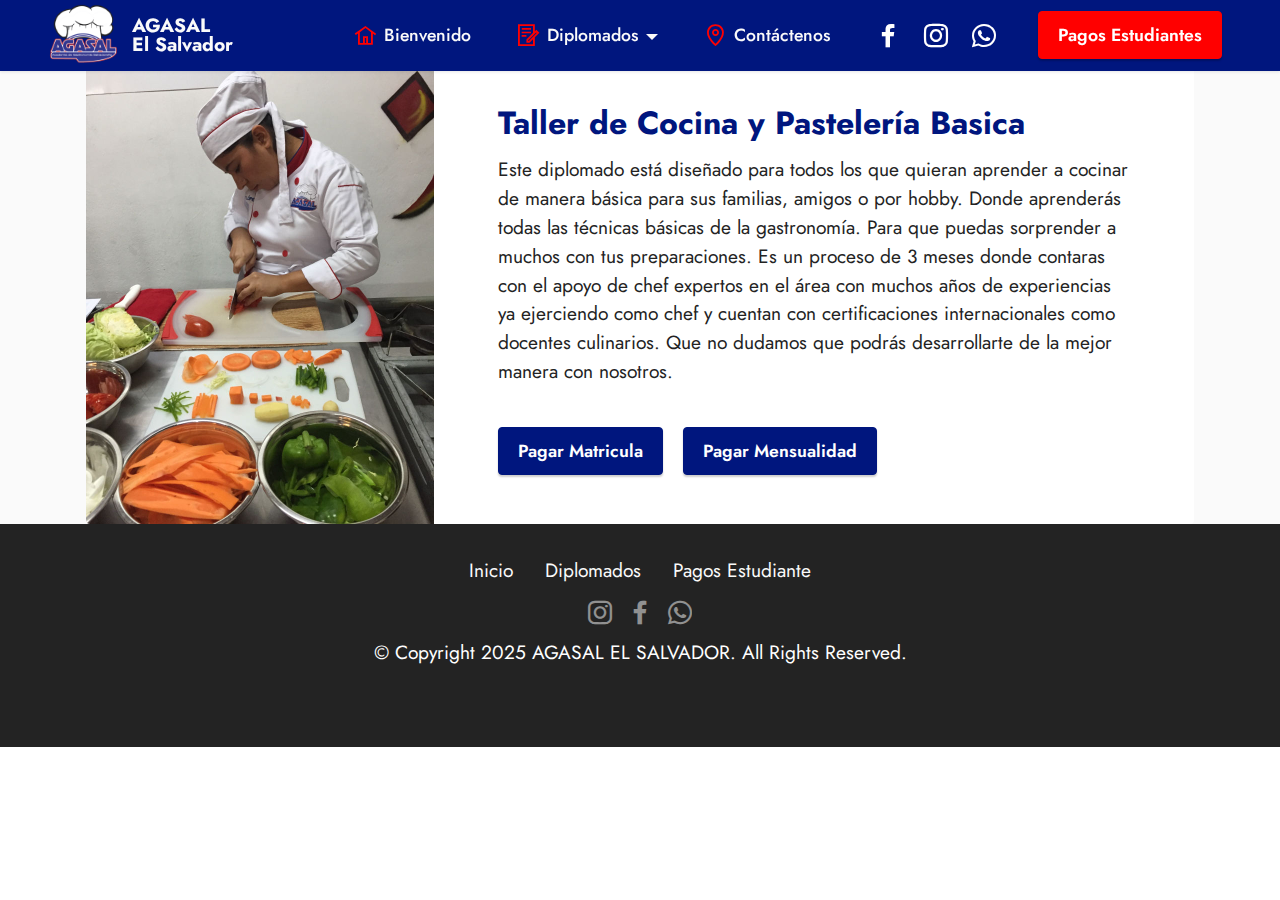
<file: page8.html>
<!DOCTYPE html>
<html  >
<head>
  <!-- Site made with Mobirise Website Builder v5.0.29, https://mobirise.com -->
  <meta charset="UTF-8">
  <meta http-equiv="X-UA-Compatible" content="IE=edge">
  <meta name="generator" content="Mobirise v5.0.29, mobirise.com">
  <meta name="viewport" content="width=device-width, initial-scale=1, minimum-scale=1">
  <link rel="shortcut icon" href="assets/images/logo-agasal-1-182x164.png" type="image/x-icon">
  <meta name="description" content="">
  
  
  <title>Taller de Cocina y Pasteleria</title>
  <link rel="stylesheet" href="assets/web/assets/mobirise-icons2/mobirise2.css">
  <link rel="stylesheet" href="assets/tether/tether.min.css">
  <link rel="stylesheet" href="assets/bootstrap/css/bootstrap.min.css">
  <link rel="stylesheet" href="assets/bootstrap/css/bootstrap-grid.min.css">
  <link rel="stylesheet" href="assets/bootstrap/css/bootstrap-reboot.min.css">
  <link rel="stylesheet" href="assets/dropdown/css/style.css">
  <link rel="stylesheet" href="assets/animatecss/animate.css">
  <link rel="stylesheet" href="assets/socicon/css/styles.css">
  <link rel="stylesheet" href="assets/theme/css/style.css">
  <link rel="preload" as="style" href="assets/mobirise/css/mbr-additional.css"><link rel="stylesheet" href="assets/mobirise/css/mbr-additional.css" type="text/css">
  
  
  
  
</head>
<body>
  
  <section class="menu menu3 cid-sOOIcunVzS" once="menu" id="menu3-1k">
    
    <nav class="navbar navbar-dropdown navbar-fixed-top navbar-expand-lg">
        <div class="container-fluid">
            <div class="navbar-brand">
                <span class="navbar-logo">
                    <a href="index.html">
                        <img src="assets/images/logo-agasal-1-182x164.png" alt="AGASAL EL SALVADOR" style="height: 4rem;">
                    </a>
                </span>
                <span class="navbar-caption-wrap"><a class="navbar-caption text-white text-primary display-7" href="index.html">AGASAL<br>El Salvador</a></span>
            </div>
            <button class="navbar-toggler" type="button" data-toggle="collapse" data-target="#navbarSupportedContent" aria-controls="navbarNavAltMarkup" aria-expanded="false" aria-label="Toggle navigation">
                <div class="hamburger">
                    <span></span>
                    <span></span>
                    <span></span>
                    <span></span>
                </div>
            </button>
            <div class="collapse navbar-collapse" id="navbarSupportedContent">
                <ul class="navbar-nav nav-dropdown" data-app-modern-menu="true"><li class="nav-item"><a class="nav-link link text-white text-primary display-4" href="index.html"><span class="mobi-mbri mobi-mbri-home mbr-iconfont mbr-iconfont-btn" style="color: rgb(255, 0, 0);"></span>Bienvenido</a></li>
                    <li class="nav-item dropdown"><a class="nav-link link text-white text-primary dropdown-toggle display-4" href="#" data-toggle="dropdown-submenu" aria-expanded="false"><span class="mobi-mbri mobi-mbri-contact-form mbr-iconfont mbr-iconfont-btn" style="color: rgb(255, 0, 0);"></span>
                            Diplomados</a><div class="dropdown-menu"><a class="text-white text-primary dropdown-item display-4" href="CCProfesional.html">Chef Cocinero Profesional</a><a class="text-white text-primary dropdown-item display-4" href="PProfesional.html" aria-expanded="false">Chef en Pastelería Profesional</a><a class="text-white text-primary dropdown-item display-4" href="Bartender.html" aria-expanded="false">Bartender Profesional</a><a class="text-white text-primary dropdown-item display-4" href="page5.html" aria-expanded="false">Barista Profesional</a><a class="text-white text-primary dropdown-item display-4" href="Panaderia.html" aria-expanded="false">Panaderia Profesional</a><a class="text-white text-primary dropdown-item display-4" href="page7.html" aria-expanded="false">Gerencia de Alimentos y Bebidas</a><a class="text-white text-primary dropdown-item display-4" href="page8.html" aria-expanded="false">Taller de Cocina y Pastelería</a><a class="text-white text-primary dropdown-item display-4" href="page9.html" aria-expanded="false">Certificación Internacional como Docente Culinario</a><a class="text-white text-primary dropdown-item display-4" href="page10.html" aria-expanded="false">Certificación Internacional como Chef de Calidad</a><a class="text-white text-primary dropdown-item display-4" href="page11.html" aria-expanded="true">Clases Únicas</a></div></li>
                    <li class="nav-item"><a class="nav-link link text-white text-primary display-4" href="index.html#contacts3-f"><span class="mobi-mbri mobi-mbri-map-pin mbr-iconfont mbr-iconfont-btn" style="color: rgb(255, 0, 0);"></span>Contáctenos</a>
                    </li></ul>
                <div class="icons-menu">
                    <a class="iconfont-wrapper" href="https://www.facebook.com/agasalsv" target="_blank">
                        <span class="p-2 mbr-iconfont socicon-facebook socicon"></span>
                    </a>
                    <a class="iconfont-wrapper" href="https://www.instagram.com/agasal_sv/" target="_blank">
                        <span class="p-2 mbr-iconfont socicon-instagram socicon"></span>
                    </a>
                    <a class="iconfont-wrapper" href="https://wa.me/50379408414">
                        <span class="p-2 mbr-iconfont socicon-whatsapp socicon"></span>
                    </a>
                    
                </div>
                <div class="navbar-buttons mbr-section-btn"><a class="btn btn-secondary display-4" href="index.html">Pagos Estudiantes</a></div>
            </div>
        </div>
    </nav>
</section>

<section class="engine"><a href="https://mobirise.info/t">amp templates</a></section><section class="features6 cid-sOOIcvv1YT" id="features7-1l">
    <!---->
    

    
    <div class="container">
        <div class="card-wrapper">
            <div class="row align-items-center">
                <div class="col-12 col-lg-4">
                    <div class="image-wrapper">
                        <img src="assets/images/79281982-575210333023339-8456594098185306112-n-696x928.jpg" alt="AGASAL">
                    </div>
                </div>
                <div class="col-12 col-lg">
                    <div class="text-box">
                        <h5 class="mbr-title mbr-fonts-style display-5">
                            <strong>Taller de Cocina y Pastelería Basica</strong></h5>
                        <p class="mbr-text mbr-fonts-style display-7">Este diplomado está diseñado para todos los que quieran aprender a cocinar de manera básica para sus familias, amigos o por hobby.  Donde aprenderás todas las técnicas básicas de la gastronomía.  Para que puedas sorprender a muchos con tus preparaciones. Es un proceso de 3 meses donde contaras con el apoyo de chef expertos en el área con muchos años de experiencias ya ejerciendo como chef y cuentan con certificaciones internacionales como docentes culinarios. Que no dudamos que podrás desarrollarte de la mejor manera con nosotros.<br></p>
                        
                        <div class="mbr-section-btn pt-3"><a href="page8.html" class="btn btn-primary display-4">Pagar Matricula</a> <a href="page8.html" class="btn btn-primary display-4">Pagar Mensualidad</a></div>
                    </div>
                </div>
            </div>
        </div>
    </div>
</section>

<section class="footer3 cid-sOP9d6st01" once="footers" id="footer3-21">

    

    

    <div class="container">
        <div class="media-container-row align-center mbr-white">
            <div class="row row-links">
                <ul class="foot-menu">
                    
                    
                    
                    
                    
                <li class="foot-menu-item mbr-fonts-style display-7">
                        <a class="text-white text-primary" href="index.html">Inicio</a></li><li class="foot-menu-item mbr-fonts-style display-7"><a href="Diplomados.html" class="text-white">Diplomados</a></li><li class="foot-menu-item mbr-fonts-style display-7"><a href="index.html" class="text-white">Pagos Estudiante</a></li></ul>
            </div>
            <div class="row social-row">
                <div class="social-list align-right pb-2">
                    
                    
                    
                    
                    
                    
                <div class="soc-item">
                        <a href="https://www.instagram.com/agasal_sv/" target="_blank">
                            <span class="mbr-iconfont mbr-iconfont-social socicon-instagram socicon"></span>
                        </a>
                    </div><div class="soc-item">
                        <a href="https://www.facebook.com/agasalsv" target="_blank">
                            <span class="mbr-iconfont mbr-iconfont-social socicon-facebook socicon"></span>
                        </a>
                    </div><div class="soc-item">
                        <a href="https://wa.me/50379408414">
                            <span class="mbr-iconfont mbr-iconfont-social socicon-whatsapp socicon"></span>
                        </a>
                    </div></div>
            </div>
            <div class="row row-copirayt">
                <p class="mbr-text mb-0 mbr-fonts-style mbr-white align-center display-7">
                    © Copyright 2025 AGASAL EL SALVADOR. All Rights Reserved.
                </p>
            </div>
        </div>
    </div>
</section>


  <script src="assets/web/assets/jquery/jquery.min.js"></script>
  <script src="assets/popper/popper.min.js"></script>
  <script src="assets/tether/tether.min.js"></script>
  <script src="assets/bootstrap/js/bootstrap.min.js"></script>
  <script src="assets/smoothscroll/smooth-scroll.js"></script>
  <script src="assets/dropdown/js/nav-dropdown.js"></script>
  <script src="assets/dropdown/js/navbar-dropdown.js"></script>
  <script src="assets/touchswipe/jquery.touch-swipe.min.js"></script>
  <script src="assets/viewportchecker/jquery.viewportchecker.js"></script>
  <script src="assets/theme/js/script.js"></script>
  
  
  
 <div id="scrollToTop" class="scrollToTop mbr-arrow-up"><a style="text-align: center;"><i class="mbr-arrow-up-icon mbr-arrow-up-icon-cm cm-icon cm-icon-smallarrow-up"></i></a></div>
    <input name="animation" type="hidden">
  </body>
</html>
</file>
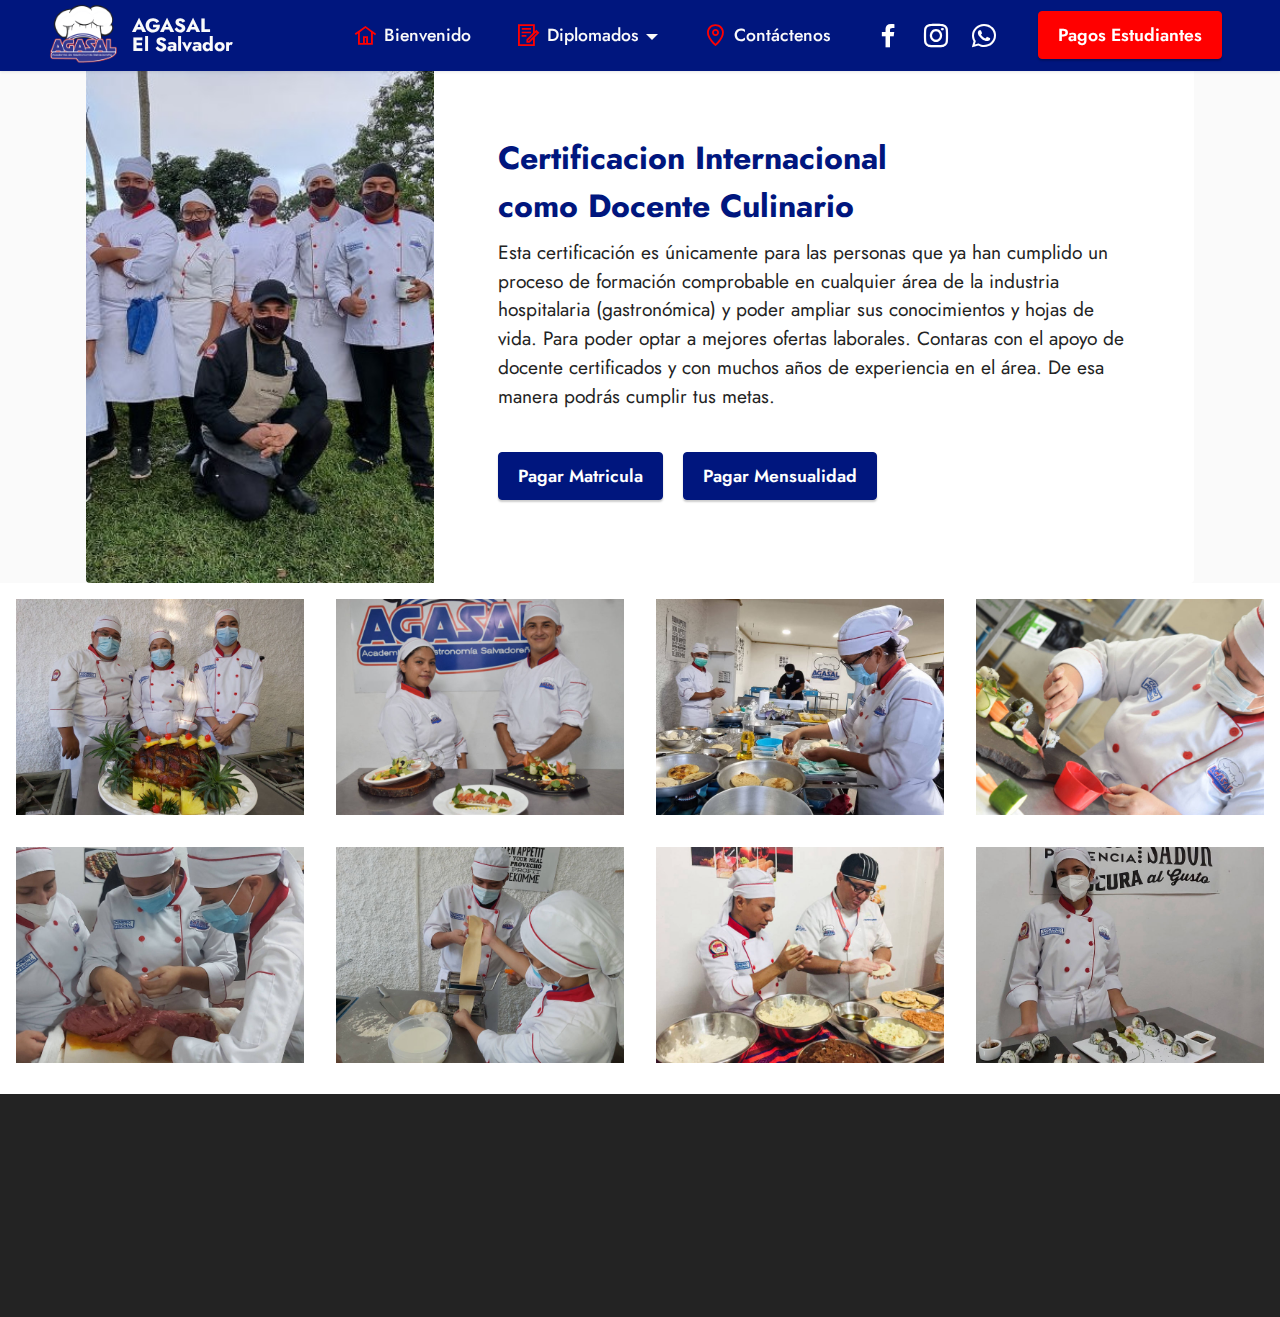
<file: page9.html>
<!DOCTYPE html>
<html  >
<head>
  <!-- Site made with Mobirise Website Builder v5.0.29, https://mobirise.com -->
  <meta charset="UTF-8">
  <meta http-equiv="X-UA-Compatible" content="IE=edge">
  <meta name="generator" content="Mobirise v5.0.29, mobirise.com">
  <meta name="viewport" content="width=device-width, initial-scale=1, minimum-scale=1">
  <link rel="shortcut icon" href="assets/images/logo-agasal-1-182x164.png" type="image/x-icon">
  <meta name="description" content="">
  
  
  <title>Certificacion Internacional como Docente Culinario</title>
  <link rel="stylesheet" href="assets/web/assets/mobirise-icons2/mobirise2.css">
  <link rel="stylesheet" href="assets/web/assets/mobirise-icons/mobirise-icons.css">
  <link rel="stylesheet" href="assets/tether/tether.min.css">
  <link rel="stylesheet" href="assets/bootstrap/css/bootstrap.min.css">
  <link rel="stylesheet" href="assets/bootstrap/css/bootstrap-grid.min.css">
  <link rel="stylesheet" href="assets/bootstrap/css/bootstrap-reboot.min.css">
  <link rel="stylesheet" href="assets/dropdown/css/style.css">
  <link rel="stylesheet" href="assets/animatecss/animate.css">
  <link rel="stylesheet" href="assets/socicon/css/styles.css">
  <link rel="stylesheet" href="assets/theme/css/style.css">
  <link rel="stylesheet" href="assets/gallery/style.css">
  <link rel="preload" as="style" href="assets/mobirise/css/mbr-additional.css"><link rel="stylesheet" href="assets/mobirise/css/mbr-additional.css" type="text/css">
  
  
  
  
</head>
<body>
  
  <section class="menu menu3 cid-sOOIgnLf8H" once="menu" id="menu3-1o">
    
    <nav class="navbar navbar-dropdown navbar-fixed-top navbar-expand-lg">
        <div class="container-fluid">
            <div class="navbar-brand">
                <span class="navbar-logo">
                    <a href="index.html">
                        <img src="assets/images/logo-agasal-1-182x164.png" alt="AGASAL EL SALVADOR" style="height: 4rem;">
                    </a>
                </span>
                <span class="navbar-caption-wrap"><a class="navbar-caption text-white text-primary display-7" href="index.html">AGASAL<br>El Salvador</a></span>
            </div>
            <button class="navbar-toggler" type="button" data-toggle="collapse" data-target="#navbarSupportedContent" aria-controls="navbarNavAltMarkup" aria-expanded="false" aria-label="Toggle navigation">
                <div class="hamburger">
                    <span></span>
                    <span></span>
                    <span></span>
                    <span></span>
                </div>
            </button>
            <div class="collapse navbar-collapse" id="navbarSupportedContent">
                <ul class="navbar-nav nav-dropdown" data-app-modern-menu="true"><li class="nav-item"><a class="nav-link link text-white text-primary display-4" href="index.html"><span class="mobi-mbri mobi-mbri-home mbr-iconfont mbr-iconfont-btn" style="color: rgb(255, 0, 0);"></span>Bienvenido</a></li>
                    <li class="nav-item dropdown"><a class="nav-link link text-white text-primary dropdown-toggle display-4" href="#" data-toggle="dropdown-submenu" aria-expanded="false"><span class="mobi-mbri mobi-mbri-contact-form mbr-iconfont mbr-iconfont-btn" style="color: rgb(255, 0, 0);"></span>
                            Diplomados</a><div class="dropdown-menu"><a class="text-white text-primary dropdown-item display-4" href="CCProfesional.html">Chef Cocinero Profesional</a><a class="text-white text-primary dropdown-item display-4" href="PProfesional.html" aria-expanded="false">Chef en Pastelería Profesional</a><a class="text-white text-primary dropdown-item display-4" href="Bartender.html" aria-expanded="false">Bartender Profesional</a><a class="text-white text-primary dropdown-item display-4" href="page5.html" aria-expanded="false">Barista Profesional</a><a class="text-white text-primary dropdown-item display-4" href="Panaderia.html" aria-expanded="false">Panaderia Profesional</a><a class="text-white text-primary dropdown-item display-4" href="page7.html" aria-expanded="false">Gerencia de Alimentos y Bebidas</a><a class="text-white text-primary dropdown-item display-4" href="page8.html" aria-expanded="false">Taller de Cocina y Pastelería</a><a class="text-white text-primary dropdown-item display-4" href="page9.html" aria-expanded="false">Certificación Internacional como Docente Culinario</a><a class="text-white text-primary dropdown-item display-4" href="page10.html" aria-expanded="false">Certificación Internacional como Chef de Calidad</a><a class="text-white text-primary dropdown-item display-4" href="page11.html" aria-expanded="true">Clases Únicas</a></div></li>
                    <li class="nav-item"><a class="nav-link link text-white text-primary display-4" href="index.html#contacts3-f"><span class="mobi-mbri mobi-mbri-map-pin mbr-iconfont mbr-iconfont-btn" style="color: rgb(255, 0, 0);"></span>Contáctenos</a>
                    </li></ul>
                <div class="icons-menu">
                    <a class="iconfont-wrapper" href="https://www.facebook.com/agasalsv" target="_blank">
                        <span class="p-2 mbr-iconfont socicon-facebook socicon"></span>
                    </a>
                    <a class="iconfont-wrapper" href="https://www.instagram.com/agasal_sv/" target="_blank">
                        <span class="p-2 mbr-iconfont socicon-instagram socicon"></span>
                    </a>
                    <a class="iconfont-wrapper" href="https://wa.me/50379408414">
                        <span class="p-2 mbr-iconfont socicon-whatsapp socicon"></span>
                    </a>
                    
                </div>
                <div class="navbar-buttons mbr-section-btn"><a class="btn btn-secondary display-4" href="index.html">Pagos Estudiantes</a></div>
            </div>
        </div>
    </nav>
</section>

<section class="engine"><a href="https://mobirise.info/s">free bootstrap themes</a></section><section class="features6 cid-sOOIgoEl6q" id="features7-1p">
    <!---->
    

    
    <div class="container">
        <div class="card-wrapper">
            <div class="row align-items-center">
                <div class="col-12 col-lg-4">
                    <div class="image-wrapper">
                        <img src="assets/images/20211010-163740-1076x484.jpeg" alt="AGASAL">
                    </div>
                </div>
                <div class="col-12 col-lg">
                    <div class="text-box">
                        <h5 class="mbr-title mbr-fonts-style display-5"><strong>Certificacion Internacional </strong><br><strong>como Docente Culinario</strong></h5>
                        <p class="mbr-text mbr-fonts-style display-7">Esta certificación  es únicamente para las personas que ya han cumplido un proceso de formación comprobable en cualquier área de la industria hospitalaria (gastronómica) y poder ampliar sus conocimientos y hojas de vida.  Para poder optar a mejores ofertas laborales.  Contaras  con el apoyo de docente certificados y con muchos años de experiencia en el área.  De esa manera podrás cumplir tus metas.</p>
                        
                        <div class="mbr-section-btn pt-3"><a href="page9.html" class="btn btn-primary display-4">Pagar Matricula</a> <a href="page9.html" class="btn btn-primary display-4">Pagar Mensualidad</a></div>
                    </div>
                </div>
            </div>
        </div>
    </div>
</section>

<section class="mbr-gallery mbr-slider-carousel cid-sOOIgpACFF" id="gallery2-1q">

    

    <div>
        <div><!-- Filter --><!-- Gallery --><div class="mbr-gallery-row"><div class="mbr-gallery-layout-default"><div><div><div class="mbr-gallery-item mbr-gallery-item--p2" data-video-url="false" data-tags="Chef Cocinero Profesional"><div href="#lb-gallery2-1q" data-slide-to="0" data-toggle="modal"><img src="assets/images/20201202-163854-2000x1500-800x600.jpeg" alt="" title=""><span class="icon-focus"></span></div></div><div class="mbr-gallery-item mbr-gallery-item--p2" data-video-url="false" data-tags="Chef Cocinero Profesional"><div href="#lb-gallery2-1q" data-slide-to="1" data-toggle="modal"><img src="assets/images/dsc-339-2000x1333-800x600.jpeg" alt="" title=""><span class="icon-focus"></span></div></div><div class="mbr-gallery-item mbr-gallery-item--p2" data-video-url="false" data-tags="Chef Cocinero Profesional"><div href="#lb-gallery2-1q" data-slide-to="2" data-toggle="modal"><img src="assets/images/20210927-162857-2000x900-800x599.jpeg" alt="" title=""><span class="icon-focus"></span></div></div><div class="mbr-gallery-item mbr-gallery-item--p2" data-video-url="false" data-tags="Chef Cocinero Profesional"><div href="#lb-gallery2-1q" data-slide-to="3" data-toggle="modal"><img src="assets/images/dsc-247-2000x1333-800x600.jpeg" alt="" title=""><span class="icon-focus"></span></div></div><div class="mbr-gallery-item mbr-gallery-item--p2" data-video-url="false" data-tags="Chef Cocinero Profesional"><div href="#lb-gallery2-1q" data-slide-to="4" data-toggle="modal"><img src="assets/images/20201102-105523-2000x2667-800x600.jpeg" alt="" title=""><span class="icon-focus"></span></div></div><div class="mbr-gallery-item mbr-gallery-item--p2" data-video-url="false" data-tags="Chef Cocinero Profesional"><div href="#lb-gallery2-1q" data-slide-to="5" data-toggle="modal"><img src="assets/images/20210206-130536-2000x1500-800x600.jpg" alt="" title=""><span class="icon-focus"></span></div></div><div class="mbr-gallery-item mbr-gallery-item--p2" data-video-url="false" data-tags="Chef Cocinero Profesional"><div href="#lb-gallery2-1q" data-slide-to="6" data-toggle="modal"><img src="assets/images/82878500-315197422737880-3366724154941243392-n-1-1024x768-800x600.jpeg" alt="" title=""><span class="icon-focus"></span></div></div><div class="mbr-gallery-item mbr-gallery-item--p2" data-video-url="false" data-tags="Chef Cocinero Profesional"><div href="#lb-gallery2-1q" data-slide-to="7" data-toggle="modal"><img src="assets/images/20201017-143522-2000x2667-800x600.jpeg" alt="" title=""><span class="icon-focus"></span></div></div></div></div><div class="clearfix"></div></div></div><!-- Lightbox --><div data-app-prevent-settings="" class="mbr-slider modal fade carousel slide" tabindex="-1" data-keyboard="true" data-interval="false" id="lb-gallery2-1q"><div class="modal-dialog"><div class="modal-content"><div class="modal-body"><div class="carousel-inner"><div class="carousel-item"><img src="assets/images/20201202-163854-2000x1500.jpeg" alt="" title=""></div><div class="carousel-item active"><img src="assets/images/dsc-339-2000x1333.jpeg" alt="" title=""></div><div class="carousel-item"><img src="assets/images/20210927-162857-2000x900.jpeg" alt="" title=""></div><div class="carousel-item"><img src="assets/images/dsc-247-2000x1333.jpeg" alt="" title=""></div><div class="carousel-item"><img src="assets/images/20201102-105523-2000x2667.jpeg" alt="" title=""></div><div class="carousel-item"><img src="assets/images/20210206-130536-2000x1500.jpg" alt="" title=""></div><div class="carousel-item"><img src="assets/images/82878500-315197422737880-3366724154941243392-n-1-1024x768.jpeg" alt="" title=""></div><div class="carousel-item"><img src="assets/images/20201017-143522-2000x2667.jpeg" alt="" title=""></div></div><a class="carousel-control carousel-control-prev" role="button" data-slide="prev" href="#lb-gallery2-1q"><span class="mbri-left mbr-iconfont" aria-hidden="true"></span><span class="sr-only">Previous</span></a><a class="carousel-control carousel-control-next" role="button" data-slide="next" href="#lb-gallery2-1q"><span class="mbri-right mbr-iconfont" aria-hidden="true"></span><span class="sr-only">Next</span></a><a class="close" href="#" role="button" data-dismiss="modal"><span class="sr-only">Close</span></a></div></div></div></div></div>
    </div>

</section>

<section class="footer3 cid-sOP9d6st01" once="footers" id="footer3-21">

    

    

    <div class="container">
        <div class="media-container-row align-center mbr-white">
            <div class="row row-links">
                <ul class="foot-menu">
                    
                    
                    
                    
                    
                <li class="foot-menu-item mbr-fonts-style display-7">
                        <a class="text-white text-primary" href="index.html">Inicio</a></li><li class="foot-menu-item mbr-fonts-style display-7"><a href="Diplomados.html" class="text-white">Diplomados</a></li><li class="foot-menu-item mbr-fonts-style display-7"><a href="index.html" class="text-white">Pagos Estudiante</a></li></ul>
            </div>
            <div class="row social-row">
                <div class="social-list align-right pb-2">
                    
                    
                    
                    
                    
                    
                <div class="soc-item">
                        <a href="https://www.instagram.com/agasal_sv/" target="_blank">
                            <span class="mbr-iconfont mbr-iconfont-social socicon-instagram socicon"></span>
                        </a>
                    </div><div class="soc-item">
                        <a href="https://www.facebook.com/agasalsv" target="_blank">
                            <span class="mbr-iconfont mbr-iconfont-social socicon-facebook socicon"></span>
                        </a>
                    </div><div class="soc-item">
                        <a href="https://wa.me/50379408414">
                            <span class="mbr-iconfont mbr-iconfont-social socicon-whatsapp socicon"></span>
                        </a>
                    </div></div>
            </div>
            <div class="row row-copirayt">
                <p class="mbr-text mb-0 mbr-fonts-style mbr-white align-center display-7">
                    © Copyright 2025 AGASAL EL SALVADOR. All Rights Reserved.
                </p>
            </div>
        </div>
    </div>
</section>


  <script src="assets/web/assets/jquery/jquery.min.js"></script>
  <script src="assets/popper/popper.min.js"></script>
  <script src="assets/tether/tether.min.js"></script>
  <script src="assets/bootstrap/js/bootstrap.min.js"></script>
  <script src="assets/smoothscroll/smooth-scroll.js"></script>
  <script src="assets/dropdown/js/nav-dropdown.js"></script>
  <script src="assets/dropdown/js/navbar-dropdown.js"></script>
  <script src="assets/touchswipe/jquery.touch-swipe.min.js"></script>
  <script src="assets/viewportchecker/jquery.viewportchecker.js"></script>
  <script src="assets/masonry/masonry.pkgd.min.js"></script>
  <script src="assets/imagesloaded/imagesloaded.pkgd.min.js"></script>
  <script src="assets/bootstrapcarouselswipe/bootstrap-carousel-swipe.js"></script>
  <script src="assets/vimeoplayer/jquery.mb.vimeo_player.js"></script>
  <script src="assets/theme/js/script.js"></script>
  <script src="assets/gallery/player.min.js"></script>
  <script src="assets/gallery/script.js"></script>
  <script src="assets/slidervideo/script.js"></script>
  
  
  
 <div id="scrollToTop" class="scrollToTop mbr-arrow-up"><a style="text-align: center;"><i class="mbr-arrow-up-icon mbr-arrow-up-icon-cm cm-icon cm-icon-smallarrow-up"></i></a></div>
    <input name="animation" type="hidden">
  </body>
</html>
</file>
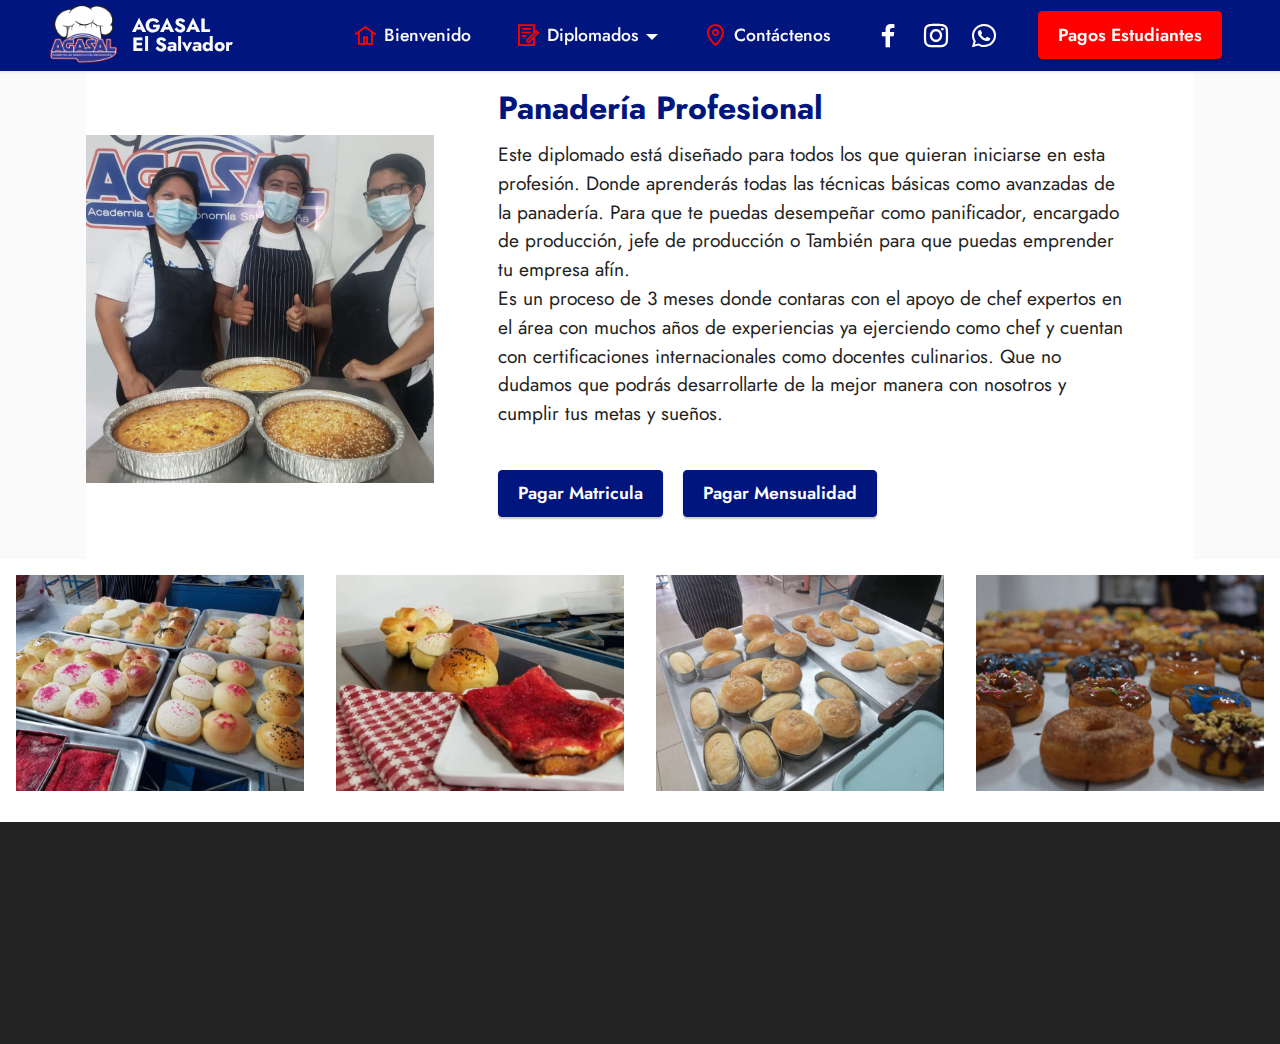
<file: Panaderia.html>
<!DOCTYPE html>
<html  >
<head>
  <!-- Site made with Mobirise Website Builder v5.0.29, https://mobirise.com -->
  <meta charset="UTF-8">
  <meta http-equiv="X-UA-Compatible" content="IE=edge">
  <meta name="generator" content="Mobirise v5.0.29, mobirise.com">
  <meta name="viewport" content="width=device-width, initial-scale=1, minimum-scale=1">
  <link rel="shortcut icon" href="assets/images/logo-agasal-1-182x164.png" type="image/x-icon">
  <meta name="description" content="">
  
  
  <title>Panaderia Profesional</title>
  <link rel="stylesheet" href="assets/web/assets/mobirise-icons2/mobirise2.css">
  <link rel="stylesheet" href="assets/web/assets/mobirise-icons/mobirise-icons.css">
  <link rel="stylesheet" href="assets/tether/tether.min.css">
  <link rel="stylesheet" href="assets/bootstrap/css/bootstrap.min.css">
  <link rel="stylesheet" href="assets/bootstrap/css/bootstrap-grid.min.css">
  <link rel="stylesheet" href="assets/bootstrap/css/bootstrap-reboot.min.css">
  <link rel="stylesheet" href="assets/dropdown/css/style.css">
  <link rel="stylesheet" href="assets/animatecss/animate.css">
  <link rel="stylesheet" href="assets/socicon/css/styles.css">
  <link rel="stylesheet" href="assets/theme/css/style.css">
  <link rel="stylesheet" href="assets/gallery/style.css">
  <link rel="preload" as="style" href="assets/mobirise/css/mbr-additional.css"><link rel="stylesheet" href="assets/mobirise/css/mbr-additional.css" type="text/css">
  
  
  
  
</head>
<body>
  
  <section class="menu menu3 cid-sOOHGZ2Qd5" once="menu" id="menu3-1c">
    
    <nav class="navbar navbar-dropdown navbar-fixed-top navbar-expand-lg">
        <div class="container-fluid">
            <div class="navbar-brand">
                <span class="navbar-logo">
                    <a href="index.html">
                        <img src="assets/images/logo-agasal-1-182x164.png" alt="AGASAL EL SALVADOR" style="height: 4rem;">
                    </a>
                </span>
                <span class="navbar-caption-wrap"><a class="navbar-caption text-white text-primary display-7" href="index.html">AGASAL<br>El Salvador</a></span>
            </div>
            <button class="navbar-toggler" type="button" data-toggle="collapse" data-target="#navbarSupportedContent" aria-controls="navbarNavAltMarkup" aria-expanded="false" aria-label="Toggle navigation">
                <div class="hamburger">
                    <span></span>
                    <span></span>
                    <span></span>
                    <span></span>
                </div>
            </button>
            <div class="collapse navbar-collapse" id="navbarSupportedContent">
                <ul class="navbar-nav nav-dropdown" data-app-modern-menu="true"><li class="nav-item"><a class="nav-link link text-white text-primary display-4" href="index.html"><span class="mobi-mbri mobi-mbri-home mbr-iconfont mbr-iconfont-btn" style="color: rgb(255, 0, 0);"></span>Bienvenido</a></li>
                    <li class="nav-item dropdown"><a class="nav-link link text-white text-primary dropdown-toggle display-4" href="#" data-toggle="dropdown-submenu" aria-expanded="false"><span class="mobi-mbri mobi-mbri-contact-form mbr-iconfont mbr-iconfont-btn" style="color: rgb(255, 0, 0);"></span>
                            Diplomados</a><div class="dropdown-menu"><a class="text-white text-primary dropdown-item display-4" href="CCProfesional.html">Chef Cocinero Profesional</a><a class="text-white text-primary dropdown-item display-4" href="PProfesional.html" aria-expanded="false">Chef en Pastelería Profesional</a><a class="text-white text-primary dropdown-item display-4" href="Bartender.html" aria-expanded="false">Bartender Profesional</a><a class="text-white text-primary dropdown-item display-4" href="page5.html" aria-expanded="false">Barista Profesional</a><a class="text-white text-primary dropdown-item display-4" href="Panaderia.html" aria-expanded="false">Panaderia Profesional</a><a class="text-white text-primary dropdown-item display-4" href="page7.html" aria-expanded="false">Gerencia de Alimentos y Bebidas</a><a class="text-white text-primary dropdown-item display-4" href="page8.html" aria-expanded="false">Taller de Cocina y Pastelería</a><a class="text-white text-primary dropdown-item display-4" href="page9.html" aria-expanded="false">Certificación Internacional como Docente Culinario</a><a class="text-white text-primary dropdown-item display-4" href="page10.html" aria-expanded="false">Certificación Internacional como Chef de Calidad</a><a class="text-white text-primary dropdown-item display-4" href="page11.html" aria-expanded="true">Clases Únicas</a></div></li>
                    <li class="nav-item"><a class="nav-link link text-white text-primary display-4" href="index.html#contacts3-f"><span class="mobi-mbri mobi-mbri-map-pin mbr-iconfont mbr-iconfont-btn" style="color: rgb(255, 0, 0);"></span>Contáctenos</a>
                    </li></ul>
                <div class="icons-menu">
                    <a class="iconfont-wrapper" href="https://www.facebook.com/agasalsv" target="_blank">
                        <span class="p-2 mbr-iconfont socicon-facebook socicon"></span>
                    </a>
                    <a class="iconfont-wrapper" href="https://www.instagram.com/agasal_sv/" target="_blank">
                        <span class="p-2 mbr-iconfont socicon-instagram socicon"></span>
                    </a>
                    <a class="iconfont-wrapper" href="https://wa.me/50379408414">
                        <span class="p-2 mbr-iconfont socicon-whatsapp socicon"></span>
                    </a>
                    
                </div>
                <div class="navbar-buttons mbr-section-btn"><a class="btn btn-secondary display-4" href="index.html">Pagos Estudiantes</a></div>
            </div>
        </div>
    </nav>
</section>

<section class="engine"><a href="https://mobirise.info/s">free bootstrap themes</a></section><section class="features6 cid-sOOHH1r8pt" id="features7-1d">
    <!---->
    

    
    <div class="container">
        <div class="card-wrapper">
            <div class="row align-items-center">
                <div class="col-12 col-lg-4">
                    <div class="image-wrapper">
                        <img src="assets/images/whatsapp-image-2021-10-20-at-3.17.21-pm-2-696x522.jpeg" alt="AGASAL">
                    </div>
                </div>
                <div class="col-12 col-lg">
                    <div class="text-box">
                        <h5 class="mbr-title mbr-fonts-style display-5"><p>
                            <strong>Panadería Profesional</strong></p></h5>
                        <p class="mbr-text mbr-fonts-style display-7">Este diplomado está diseñado para todos los que quieran iniciarse en esta profesión.  Donde aprenderás todas las técnicas básicas como avanzadas de la panadería.  Para que te puedas desempeñar como panificador, encargado de producción, jefe de producción  o  También para que puedas emprender tu empresa afín.
<br> Es un proceso de 3 meses donde contaras con el apoyo de chef expertos en el área con muchos años de experiencias ya ejerciendo como chef y cuentan con certificaciones internacionales como docentes culinarios. Que no dudamos que podrás desarrollarte de la mejor manera con nosotros y cumplir tus metas y sueños.&nbsp;&nbsp;<br></p>
                        
                        <div class="mbr-section-btn pt-3"><a href="Panaderia.html" class="btn btn-primary display-4">Pagar Matricula</a> <a href="Panaderia.html" class="btn btn-primary display-4">Pagar Mensualidad</a></div>
                    </div>
                </div>
            </div>
        </div>
    </div>
</section>

<section class="mbr-gallery mbr-slider-carousel cid-sOOHH3mWp7" id="gallery2-1e">

    

    <div>
        <div><!-- Filter --><!-- Gallery --><div class="mbr-gallery-row"><div class="mbr-gallery-layout-default"><div><div><div class="mbr-gallery-item mbr-gallery-item--p2" data-video-url="false" data-tags="Chef Cocinero Profesional"><div href="#lb-gallery2-1e" data-slide-to="0" data-toggle="modal"><img src="assets/images/whatsapp-image-2021-10-20-at-3.17.34-pm-3-1280x960-800x600.jpeg" alt="" title=""><span class="icon-focus"></span></div></div><div class="mbr-gallery-item mbr-gallery-item--p2" data-video-url="false" data-tags="Chef Cocinero Profesional"><div href="#lb-gallery2-1e" data-slide-to="1" data-toggle="modal"><img src="assets/images/whatsapp-image-2021-10-20-at-3.17.34-pm-2-960x1280-800x600.jpeg" alt="" title=""><span class="icon-focus"></span></div></div><div class="mbr-gallery-item mbr-gallery-item--p2" data-video-url="false" data-tags="Chef Cocinero Profesional"><div href="#lb-gallery2-1e" data-slide-to="2" data-toggle="modal"><img src="assets/images/whatsapp-image-2021-10-20-at-2.59.40-pm-5-1599x1200-800x600.jpeg" alt="" title=""><span class="icon-focus"></span></div></div><div class="mbr-gallery-item mbr-gallery-item--p2" data-video-url="false" data-tags="Chef Cocinero Profesional"><div href="#lb-gallery2-1e" data-slide-to="3" data-toggle="modal"><img src="assets/images/whatsapp-image-2021-10-20-at-3.17.22-pm-1280x853-800x600.jpeg" alt="" title=""><span class="icon-focus"></span></div></div></div></div><div class="clearfix"></div></div></div><!-- Lightbox --><div data-app-prevent-settings="" class="mbr-slider modal fade carousel slide" tabindex="-1" data-keyboard="true" data-interval="false" id="lb-gallery2-1e"><div class="modal-dialog"><div class="modal-content"><div class="modal-body"><div class="carousel-inner"><div class="carousel-item active"><img src="assets/images/whatsapp-image-2021-10-20-at-3.17.34-pm-3-1280x960.jpeg" alt="" title=""></div><div class="carousel-item"><img src="assets/images/whatsapp-image-2021-10-20-at-3.17.34-pm-2-960x1280.jpeg" alt="" title=""></div><div class="carousel-item"><img src="assets/images/whatsapp-image-2021-10-20-at-2.59.40-pm-5-1599x1200.jpeg" alt="" title=""></div><div class="carousel-item"><img src="assets/images/whatsapp-image-2021-10-20-at-3.17.22-pm-1280x853.jpeg" alt="" title=""></div></div><a class="carousel-control carousel-control-prev" role="button" data-slide="prev" href="#lb-gallery2-1e"><span class="mbri-left mbr-iconfont" aria-hidden="true"></span><span class="sr-only">Previous</span></a><a class="carousel-control carousel-control-next" role="button" data-slide="next" href="#lb-gallery2-1e"><span class="mbri-right mbr-iconfont" aria-hidden="true"></span><span class="sr-only">Next</span></a><a class="close" href="#" role="button" data-dismiss="modal"><span class="sr-only">Close</span></a></div></div></div></div></div>
    </div>

</section>

<section class="footer3 cid-sOP9d6st01" once="footers" id="footer3-21">

    

    

    <div class="container">
        <div class="media-container-row align-center mbr-white">
            <div class="row row-links">
                <ul class="foot-menu">
                    
                    
                    
                    
                    
                <li class="foot-menu-item mbr-fonts-style display-7">
                        <a class="text-white text-primary" href="index.html">Inicio</a></li><li class="foot-menu-item mbr-fonts-style display-7"><a href="Diplomados.html" class="text-white">Diplomados</a></li><li class="foot-menu-item mbr-fonts-style display-7"><a href="index.html" class="text-white">Pagos Estudiante</a></li></ul>
            </div>
            <div class="row social-row">
                <div class="social-list align-right pb-2">
                    
                    
                    
                    
                    
                    
                <div class="soc-item">
                        <a href="https://www.instagram.com/agasal_sv/" target="_blank">
                            <span class="mbr-iconfont mbr-iconfont-social socicon-instagram socicon"></span>
                        </a>
                    </div><div class="soc-item">
                        <a href="https://www.facebook.com/agasalsv" target="_blank">
                            <span class="mbr-iconfont mbr-iconfont-social socicon-facebook socicon"></span>
                        </a>
                    </div><div class="soc-item">
                        <a href="https://wa.me/50379408414">
                            <span class="mbr-iconfont mbr-iconfont-social socicon-whatsapp socicon"></span>
                        </a>
                    </div></div>
            </div>
            <div class="row row-copirayt">
                <p class="mbr-text mb-0 mbr-fonts-style mbr-white align-center display-7">
                    © Copyright 2025 AGASAL EL SALVADOR. All Rights Reserved.
                </p>
            </div>
        </div>
    </div>
</section>


  <script src="assets/web/assets/jquery/jquery.min.js"></script>
  <script src="assets/popper/popper.min.js"></script>
  <script src="assets/tether/tether.min.js"></script>
  <script src="assets/bootstrap/js/bootstrap.min.js"></script>
  <script src="assets/smoothscroll/smooth-scroll.js"></script>
  <script src="assets/dropdown/js/nav-dropdown.js"></script>
  <script src="assets/dropdown/js/navbar-dropdown.js"></script>
  <script src="assets/touchswipe/jquery.touch-swipe.min.js"></script>
  <script src="assets/viewportchecker/jquery.viewportchecker.js"></script>
  <script src="assets/masonry/masonry.pkgd.min.js"></script>
  <script src="assets/imagesloaded/imagesloaded.pkgd.min.js"></script>
  <script src="assets/bootstrapcarouselswipe/bootstrap-carousel-swipe.js"></script>
  <script src="assets/vimeoplayer/jquery.mb.vimeo_player.js"></script>
  <script src="assets/theme/js/script.js"></script>
  <script src="assets/gallery/player.min.js"></script>
  <script src="assets/gallery/script.js"></script>
  <script src="assets/slidervideo/script.js"></script>
  
  
  
 <div id="scrollToTop" class="scrollToTop mbr-arrow-up"><a style="text-align: center;"><i class="mbr-arrow-up-icon mbr-arrow-up-icon-cm cm-icon cm-icon-smallarrow-up"></i></a></div>
    <input name="animation" type="hidden">
  </body>
</html>
</file>
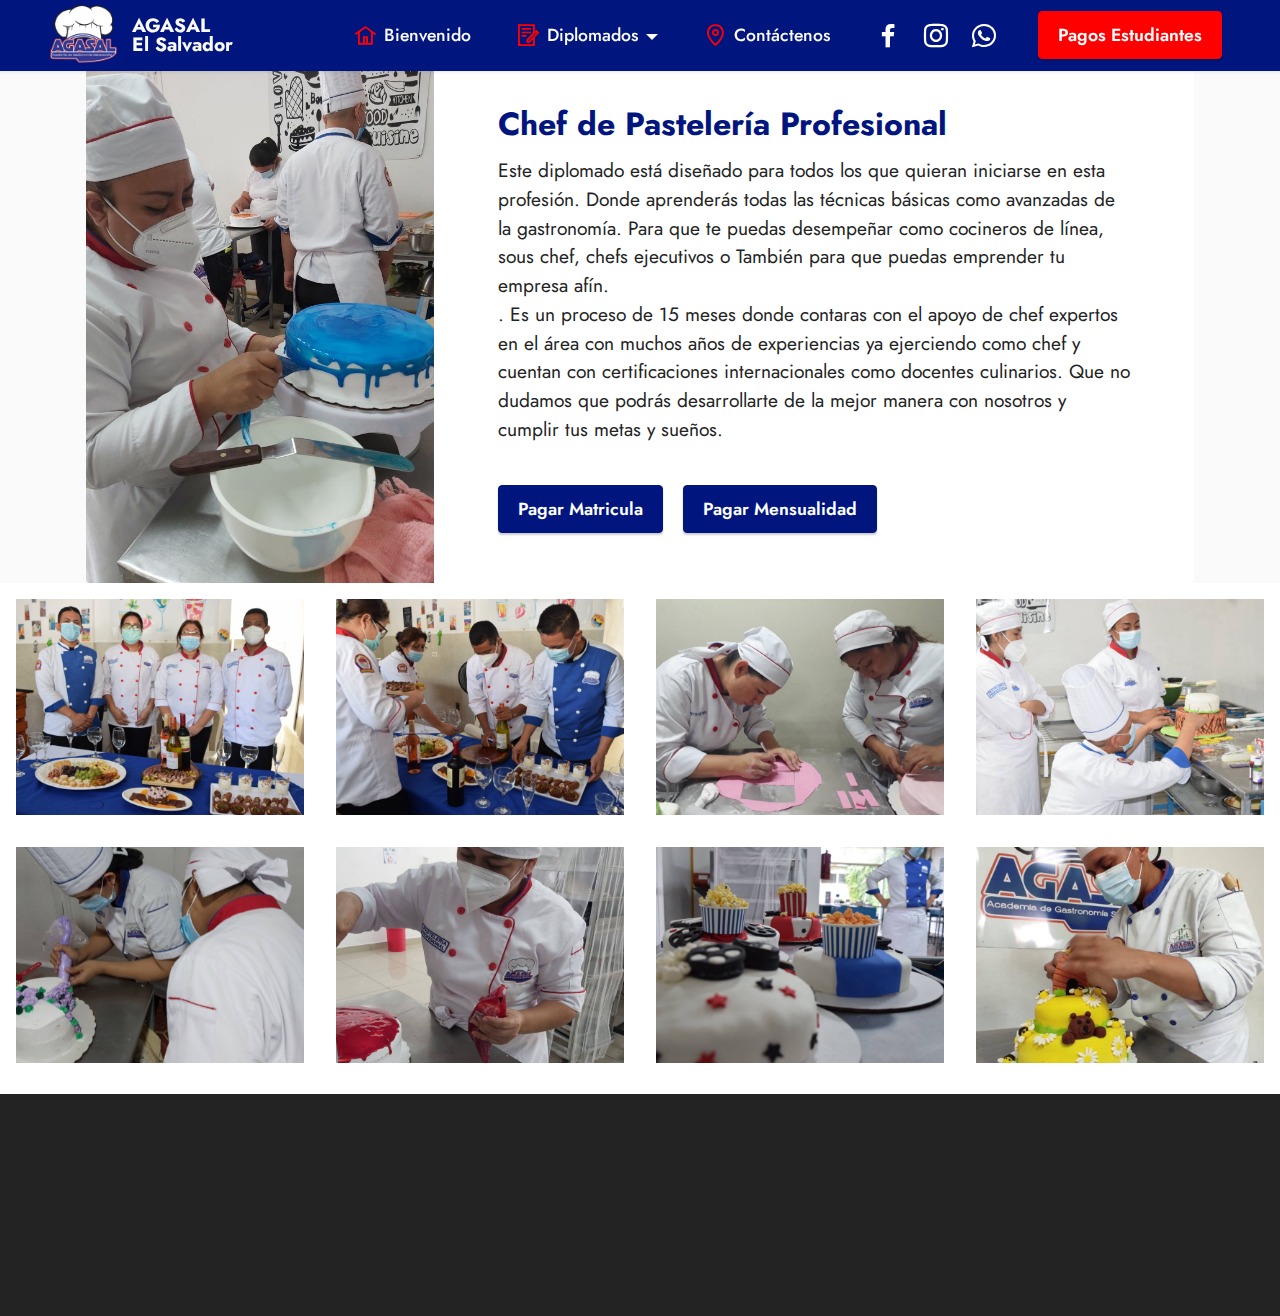
<file: PProfesional.html>
<!DOCTYPE html>
<html  >
<head>
  <!-- Site made with Mobirise Website Builder v5.0.29, https://mobirise.com -->
  <meta charset="UTF-8">
  <meta http-equiv="X-UA-Compatible" content="IE=edge">
  <meta name="generator" content="Mobirise v5.0.29, mobirise.com">
  <meta name="viewport" content="width=device-width, initial-scale=1, minimum-scale=1">
  <link rel="shortcut icon" href="assets/images/logo-agasal-1-182x164.png" type="image/x-icon">
  <meta name="description" content="">
  
  
  <title>Chef Pastelero Profesional</title>
  <link rel="stylesheet" href="assets/web/assets/mobirise-icons2/mobirise2.css">
  <link rel="stylesheet" href="assets/web/assets/mobirise-icons/mobirise-icons.css">
  <link rel="stylesheet" href="assets/tether/tether.min.css">
  <link rel="stylesheet" href="assets/bootstrap/css/bootstrap.min.css">
  <link rel="stylesheet" href="assets/bootstrap/css/bootstrap-grid.min.css">
  <link rel="stylesheet" href="assets/bootstrap/css/bootstrap-reboot.min.css">
  <link rel="stylesheet" href="assets/dropdown/css/style.css">
  <link rel="stylesheet" href="assets/animatecss/animate.css">
  <link rel="stylesheet" href="assets/socicon/css/styles.css">
  <link rel="stylesheet" href="assets/theme/css/style.css">
  <link rel="stylesheet" href="assets/gallery/style.css">
  <link rel="preload" as="style" href="assets/mobirise/css/mbr-additional.css"><link rel="stylesheet" href="assets/mobirise/css/mbr-additional.css" type="text/css">
  
  
  
  
</head>
<body>
  
  <section class="menu menu3 cid-sOOl7htYiS" once="menu" id="menu3-10">
    
    <nav class="navbar navbar-dropdown navbar-fixed-top navbar-expand-lg">
        <div class="container-fluid">
            <div class="navbar-brand">
                <span class="navbar-logo">
                    <a href="index.html">
                        <img src="assets/images/logo-agasal-1-182x164.png" alt="AGASAL EL SALVADOR" style="height: 4rem;">
                    </a>
                </span>
                <span class="navbar-caption-wrap"><a class="navbar-caption text-white text-primary display-7" href="index.html">AGASAL<br>El Salvador</a></span>
            </div>
            <button class="navbar-toggler" type="button" data-toggle="collapse" data-target="#navbarSupportedContent" aria-controls="navbarNavAltMarkup" aria-expanded="false" aria-label="Toggle navigation">
                <div class="hamburger">
                    <span></span>
                    <span></span>
                    <span></span>
                    <span></span>
                </div>
            </button>
            <div class="collapse navbar-collapse" id="navbarSupportedContent">
                <ul class="navbar-nav nav-dropdown" data-app-modern-menu="true"><li class="nav-item"><a class="nav-link link text-white text-primary display-4" href="index.html"><span class="mobi-mbri mobi-mbri-home mbr-iconfont mbr-iconfont-btn" style="color: rgb(255, 0, 0);"></span>Bienvenido</a></li>
                    <li class="nav-item dropdown"><a class="nav-link link text-white text-primary dropdown-toggle display-4" href="#" data-toggle="dropdown-submenu" aria-expanded="false"><span class="mobi-mbri mobi-mbri-contact-form mbr-iconfont mbr-iconfont-btn" style="color: rgb(255, 0, 0);"></span>
                            Diplomados</a><div class="dropdown-menu"><a class="text-white text-primary dropdown-item display-4" href="CCProfesional.html">Chef Cocinero Profesional</a><a class="text-white text-primary dropdown-item display-4" href="PProfesional.html" aria-expanded="false">Chef en Pastelería Profesional</a><a class="text-white text-primary dropdown-item display-4" href="Bartender.html" aria-expanded="false">Bartender Profesional</a><a class="text-white text-primary dropdown-item display-4" href="page5.html" aria-expanded="false">Barista Profesional</a><a class="text-white text-primary dropdown-item display-4" href="Panaderia.html" aria-expanded="false">Panaderia Profesional</a><a class="text-white text-primary dropdown-item display-4" href="page7.html" aria-expanded="false">Gerencia de Alimentos y Bebidas</a><a class="text-white text-primary dropdown-item display-4" href="page8.html" aria-expanded="false">Taller de Cocina y Pastelería</a><a class="text-white text-primary dropdown-item display-4" href="page9.html" aria-expanded="false">Certificación Internacional como Docente Culinario</a><a class="text-white text-primary dropdown-item display-4" href="page10.html" aria-expanded="false">Certificación Internacional como Chef de Calidad</a><a class="text-white text-primary dropdown-item display-4" href="page11.html" aria-expanded="true">Clases Únicas</a></div></li>
                    <li class="nav-item"><a class="nav-link link text-white text-primary display-4" href="index.html#contacts3-f"><span class="mobi-mbri mobi-mbri-map-pin mbr-iconfont mbr-iconfont-btn" style="color: rgb(255, 0, 0);"></span>Contáctenos</a>
                    </li></ul>
                <div class="icons-menu">
                    <a class="iconfont-wrapper" href="https://www.facebook.com/agasalsv" target="_blank">
                        <span class="p-2 mbr-iconfont socicon-facebook socicon"></span>
                    </a>
                    <a class="iconfont-wrapper" href="https://www.instagram.com/agasal_sv/" target="_blank">
                        <span class="p-2 mbr-iconfont socicon-instagram socicon"></span>
                    </a>
                    <a class="iconfont-wrapper" href="https://wa.me/50379408414">
                        <span class="p-2 mbr-iconfont socicon-whatsapp socicon"></span>
                    </a>
                    
                </div>
                <div class="navbar-buttons mbr-section-btn"><a class="btn btn-secondary display-4" href="index.html">Pagos Estudiantes</a></div>
            </div>
        </div>
    </nav>
</section>

<section class="engine"><a href="https://mobirise.info/b">how to create a website for free</a></section><section class="features6 cid-sOOl7jSGAu" id="features7-11">
    <!---->
    

    
    <div class="container">
        <div class="card-wrapper">
            <div class="row align-items-center">
                <div class="col-12 col-lg-4">
                    <div class="image-wrapper">
                        <img src="assets/images/20210129-134113-696x928.jpeg" alt="AGASAL">
                    </div>
                </div>
                <div class="col-12 col-lg">
                    <div class="text-box">
                        <h5 class="mbr-title mbr-fonts-style display-5">
                            <strong>Chef de Pastelería Profesional</strong></h5>
                        <p class="mbr-text mbr-fonts-style display-7">Este diplomado está diseñado para todos los que quieran iniciarse en esta profesión.  Donde aprenderás todas las técnicas básicas como avanzadas de la gastronomía.  Para que te puedas desempeñar como cocineros de línea, sous chef, chefs ejecutivos o  También para que puedas emprender tu empresa afín.
<br>. Es un proceso de 15 meses donde contaras con el apoyo de chef expertos en el área con muchos años de experiencias ya ejerciendo como chef y cuentan con certificaciones internacionales como docentes culinarios. Que no dudamos que podrás desarrollarte de la mejor manera con nosotros y cumplir tus metas y sueños.&nbsp;<br></p>
                        
                        <div class="mbr-section-btn pt-3"><a href="PProfesional.html" class="btn btn-primary display-4">Pagar Matricula</a> <a href="PProfesional.html" class="btn btn-primary display-4">Pagar Mensualidad</a></div>
                    </div>
                </div>
            </div>
        </div>
    </div>
</section>

<section class="mbr-gallery mbr-slider-carousel cid-sOOl7lNJ4C" id="gallery2-12">

    

    <div>
        <div><!-- Filter --><!-- Gallery --><div class="mbr-gallery-row"><div class="mbr-gallery-layout-default"><div><div><div class="mbr-gallery-item mbr-gallery-item--p2" data-video-url="false" data-tags="Chef Cocinero Profesional"><div href="#lb-gallery2-12" data-slide-to="0" data-toggle="modal"><img src="assets/images/dsc-113-2000x1333-800x600.jpeg" alt="" title=""><span class="icon-focus"></span></div></div><div class="mbr-gallery-item mbr-gallery-item--p2" data-video-url="false" data-tags="Chef Cocinero Profesional"><div href="#lb-gallery2-12" data-slide-to="1" data-toggle="modal"><img src="assets/images/dsc-111-2000x1333-800x600.jpeg" alt="" title=""><span class="icon-focus"></span></div></div><div class="mbr-gallery-item mbr-gallery-item--p2" data-video-url="false" data-tags="Chef Cocinero Profesional"><div href="#lb-gallery2-12" data-slide-to="2" data-toggle="modal"><img src="assets/images/20190130-114648-2000x1500-800x600.jpeg" alt="" title=""><span class="icon-focus"></span></div></div><div class="mbr-gallery-item mbr-gallery-item--p2" data-video-url="false" data-tags="Chef Cocinero Profesional"><div href="#lb-gallery2-12" data-slide-to="3" data-toggle="modal"><img src="assets/images/dsc-617-2000x1333-800x600.jpeg" alt="" title=""><span class="icon-focus"></span></div></div><div class="mbr-gallery-item mbr-gallery-item--p2" data-video-url="false" data-tags="Chef Cocinero Profesional"><div href="#lb-gallery2-12" data-slide-to="4" data-toggle="modal"><img src="assets/images/20201011-103531-2000x2667-800x600.jpeg" alt="" title=""><span class="icon-focus"></span></div></div><div class="mbr-gallery-item mbr-gallery-item--p2" data-video-url="false" data-tags="Chef Cocinero Profesional"><div href="#lb-gallery2-12" data-slide-to="5" data-toggle="modal"><img src="assets/images/20210129-134122-2000x2667-800x600.jpeg" alt="" title=""><span class="icon-focus"></span></div></div><div class="mbr-gallery-item mbr-gallery-item--p2" data-video-url="false" data-tags="Chef Cocinero Profesional"><div href="#lb-gallery2-12" data-slide-to="6" data-toggle="modal"><img src="assets/images/dsc-101-2000x1333-800x600.jpeg" alt="" title=""><span class="icon-focus"></span></div></div><div class="mbr-gallery-item mbr-gallery-item--p2" data-video-url="false" data-tags="Chef Cocinero Profesional"><div href="#lb-gallery2-12" data-slide-to="7" data-toggle="modal"><img src="assets/images/whatsapp-image-2021-10-20-at-3.17.14-pm-1-900x1600-800x600.jpeg" alt="" title=""><span class="icon-focus"></span></div></div></div></div><div class="clearfix"></div></div></div><!-- Lightbox --><div data-app-prevent-settings="" class="mbr-slider modal fade carousel slide" tabindex="-1" data-keyboard="true" data-interval="false" id="lb-gallery2-12"><div class="modal-dialog"><div class="modal-content"><div class="modal-body"><div class="carousel-inner"><div class="carousel-item active"><img src="assets/images/dsc-113-2000x1333.jpeg" alt="" title=""></div><div class="carousel-item"><img src="assets/images/dsc-111-2000x1333.jpeg" alt="" title=""></div><div class="carousel-item"><img src="assets/images/20190130-114648-2000x1500.jpeg" alt="" title=""></div><div class="carousel-item"><img src="assets/images/dsc-617-2000x1333.jpeg" alt="" title=""></div><div class="carousel-item"><img src="assets/images/20201011-103531-2000x2667.jpeg" alt="" title=""></div><div class="carousel-item"><img src="assets/images/20210129-134122-2000x2667.jpeg" alt="" title=""></div><div class="carousel-item"><img src="assets/images/dsc-101-2000x1333.jpeg" alt="" title=""></div><div class="carousel-item"><img src="assets/images/whatsapp-image-2021-10-20-at-3.17.14-pm-1-900x1600.jpeg" alt="" title=""></div></div><a class="carousel-control carousel-control-prev" role="button" data-slide="prev" href="#lb-gallery2-12"><span class="mbri-left mbr-iconfont" aria-hidden="true"></span><span class="sr-only">Previous</span></a><a class="carousel-control carousel-control-next" role="button" data-slide="next" href="#lb-gallery2-12"><span class="mbri-right mbr-iconfont" aria-hidden="true"></span><span class="sr-only">Next</span></a><a class="close" href="#" role="button" data-dismiss="modal"><span class="sr-only">Close</span></a></div></div></div></div></div>
    </div>

</section>

<section class="footer3 cid-sOP9d6st01" once="footers" id="footer3-21">

    

    

    <div class="container">
        <div class="media-container-row align-center mbr-white">
            <div class="row row-links">
                <ul class="foot-menu">
                    
                    
                    
                    
                    
                <li class="foot-menu-item mbr-fonts-style display-7">
                        <a class="text-white text-primary" href="index.html">Inicio</a></li><li class="foot-menu-item mbr-fonts-style display-7"><a href="Diplomados.html" class="text-white">Diplomados</a></li><li class="foot-menu-item mbr-fonts-style display-7"><a href="index.html" class="text-white">Pagos Estudiante</a></li></ul>
            </div>
            <div class="row social-row">
                <div class="social-list align-right pb-2">
                    
                    
                    
                    
                    
                    
                <div class="soc-item">
                        <a href="https://www.instagram.com/agasal_sv/" target="_blank">
                            <span class="mbr-iconfont mbr-iconfont-social socicon-instagram socicon"></span>
                        </a>
                    </div><div class="soc-item">
                        <a href="https://www.facebook.com/agasalsv" target="_blank">
                            <span class="mbr-iconfont mbr-iconfont-social socicon-facebook socicon"></span>
                        </a>
                    </div><div class="soc-item">
                        <a href="https://wa.me/50379408414">
                            <span class="mbr-iconfont mbr-iconfont-social socicon-whatsapp socicon"></span>
                        </a>
                    </div></div>
            </div>
            <div class="row row-copirayt">
                <p class="mbr-text mb-0 mbr-fonts-style mbr-white align-center display-7">
                    © Copyright 2025 AGASAL EL SALVADOR. All Rights Reserved.
                </p>
            </div>
        </div>
    </div>
</section>


  <script src="assets/web/assets/jquery/jquery.min.js"></script>
  <script src="assets/popper/popper.min.js"></script>
  <script src="assets/tether/tether.min.js"></script>
  <script src="assets/bootstrap/js/bootstrap.min.js"></script>
  <script src="assets/smoothscroll/smooth-scroll.js"></script>
  <script src="assets/dropdown/js/nav-dropdown.js"></script>
  <script src="assets/dropdown/js/navbar-dropdown.js"></script>
  <script src="assets/touchswipe/jquery.touch-swipe.min.js"></script>
  <script src="assets/viewportchecker/jquery.viewportchecker.js"></script>
  <script src="assets/masonry/masonry.pkgd.min.js"></script>
  <script src="assets/imagesloaded/imagesloaded.pkgd.min.js"></script>
  <script src="assets/bootstrapcarouselswipe/bootstrap-carousel-swipe.js"></script>
  <script src="assets/vimeoplayer/jquery.mb.vimeo_player.js"></script>
  <script src="assets/theme/js/script.js"></script>
  <script src="assets/gallery/player.min.js"></script>
  <script src="assets/gallery/script.js"></script>
  <script src="assets/slidervideo/script.js"></script>
  
  
  
 <div id="scrollToTop" class="scrollToTop mbr-arrow-up"><a style="text-align: center;"><i class="mbr-arrow-up-icon mbr-arrow-up-icon-cm cm-icon cm-icon-smallarrow-up"></i></a></div>
    <input name="animation" type="hidden">
  </body>
</html>
</file>
<file: assets/web/assets/mobirise-icons2/mobirise2.css>
@font-face {
  font-family: 'Moririse2';
  font-display: swap;
  src:  url('mobirise2.eot?f2bix4');
  src:  url('mobirise2.eot?f2bix4#iefix') format('embedded-opentype'),
    url('mobirise2.ttf?f2bix4') format('truetype'),
    url('mobirise2.woff?f2bix4') format('woff'),
    url('mobirise2.svg?f2bix4#mobirise2') format('svg');
  font-weight: normal;
  font-style: normal;
}

[class^="mobi-"], [class*=" mobi-"] {
  /* use !important to prevent issues with browser extensions that change fonts */
  font-family: 'Moririse2' !important;
  speak: none;
  font-style: normal;
  font-weight: normal;
  font-variant: normal;
  text-transform: none;
  line-height: 1;

  /* Better Font Rendering =========== */
  -webkit-font-smoothing: antialiased;
  -moz-osx-font-smoothing: grayscale;
}

.mobi-mbri-add-submenu:before {
  content: "\e900";
}
.mobi-mbri-alert:before {
  content: "\e901";
}
.mobi-mbri-align-center:before {
  content: "\e902";
}
.mobi-mbri-align-justify:before {
  content: "\e903";
}
.mobi-mbri-align-left:before {
  content: "\e904";
}
.mobi-mbri-align-right:before {
  content: "\e905";
}
.mobi-mbri-android:before {
  content: "\e906";
}
.mobi-mbri-apple:before {
  content: "\e907";
}
.mobi-mbri-arrow-down:before {
  content: "\e908";
}
.mobi-mbri-arrow-next:before {
  content: "\e909";
}
.mobi-mbri-arrow-prev:before {
  content: "\e90a";
}
.mobi-mbri-arrow-up:before {
  content: "\e90b";
}
.mobi-mbri-bold:before {
  content: "\e90c";
}
.mobi-mbri-bookmark:before {
  content: "\e90d";
}
.mobi-mbri-bootstrap:before {
  content: "\e90e";
}
.mobi-mbri-briefcase:before {
  content: "\e90f";
}
.mobi-mbri-browse:before {
  content: "\e910";
}
.mobi-mbri-bulleted-list:before {
  content: "\e911";
}
.mobi-mbri-calendar:before {
  content: "\e912";
}
.mobi-mbri-camera:before {
  content: "\e913";
}
.mobi-mbri-cart-add:before {
  content: "\e914";
}
.mobi-mbri-cart-full:before {
  content: "\e915";
}
.mobi-mbri-cash:before {
  content: "\e916";
}
.mobi-mbri-change-style:before {
  content: "\e917";
}
.mobi-mbri-chat:before {
  content: "\e918";
}
.mobi-mbri-clock:before {
  content: "\e919";
}
.mobi-mbri-close:before {
  content: "\e91a";
}
.mobi-mbri-cloud:before {
  content: "\e91b";
}
.mobi-mbri-code:before {
  content: "\e91c";
}
.mobi-mbri-contact-form:before {
  content: "\e91d";
}
.mobi-mbri-credit-card:before {
  content: "\e91e";
}
.mobi-mbri-cursor-click:before {
  content: "\e91f";
}
.mobi-mbri-cust-feedback:before {
  content: "\e920";
}
.mobi-mbri-database:before {
  content: "\e921";
}
.mobi-mbri-delivery:before {
  content: "\e922";
}
.mobi-mbri-desktop:before {
  content: "\e923";
}
.mobi-mbri-devices:before {
  content: "\e924";
}
.mobi-mbri-down:before {
  content: "\e925";
}
.mobi-mbri-download-2:before {
  content: "\e926";
}
.mobi-mbri-download:before {
  content: "\e927";
}
.mobi-mbri-drag-n-drop-2:before {
  content: "\e928";
}
.mobi-mbri-drag-n-drop:before {
  content: "\e929";
}
.mobi-mbri-edit-2:before {
  content: "\e92a";
}
.mobi-mbri-edit:before {
  content: "\e92b";
}
.mobi-mbri-error:before {
  content: "\e92c";
}
.mobi-mbri-extension:before {
  content: "\e92d";
}
.mobi-mbri-features:before {
  content: "\e92e";
}
.mobi-mbri-file:before {
  content: "\e92f";
}
.mobi-mbri-flag:before {
  content: "\e930";
}
.mobi-mbri-folder:before {
  content: "\e931";
}
.mobi-mbri-gift:before {
  content: "\e932";
}
.mobi-mbri-github:before {
  content: "\e933";
}
.mobi-mbri-globe-2:before {
  content: "\e934";
}
.mobi-mbri-globe:before {
  content: "\e935";
}
.mobi-mbri-growing-chart:before {
  content: "\e936";
}
.mobi-mbri-hearth:before {
  content: "\e937";
}
.mobi-mbri-help:before {
  content: "\e938";
}
.mobi-mbri-home:before {
  content: "\e939";
}
.mobi-mbri-hot-cup:before {
  content: "\e93a";
}
.mobi-mbri-idea:before {
  content: "\e93b";
}
.mobi-mbri-image-gallery:before {
  content: "\e93c";
}
.mobi-mbri-image-slider:before {
  content: "\e93d";
}
.mobi-mbri-info:before {
  content: "\e93e";
}
.mobi-mbri-italic:before {
  content: "\e93f";
}
.mobi-mbri-key:before {
  content: "\e940";
}
.mobi-mbri-laptop:before {
  content: "\e941";
}
.mobi-mbri-layers:before {
  content: "\e942";
}
.mobi-mbri-left-right:before {
  content: "\e943";
}
.mobi-mbri-left:before {
  content: "\e944";
}
.mobi-mbri-letter:before {
  content: "\e945";
}
.mobi-mbri-like:before {
  content: "\e946";
}
.mobi-mbri-link:before {
  content: "\e947";
}
.mobi-mbri-lock:before {
  content: "\e948";
}
.mobi-mbri-login:before {
  content: "\e949";
}
.mobi-mbri-logout:before {
  content: "\e94a";
}
.mobi-mbri-magic-stick:before {
  content: "\e94b";
}
.mobi-mbri-map-pin:before {
  content: "\e94c";
}
.mobi-mbri-menu:before {
  content: "\e94d";
}
.mobi-mbri-mobile-2:before {
  content: "\e94e";
}
.mobi-mbri-mobile-horizontal:before {
  content: "\e94f";
}
.mobi-mbri-mobile:before {
  content: "\e950";
}
.mobi-mbri-mobirise:before {
  content: "\e951";
}
.mobi-mbri-more-horizontal:before {
  content: "\e952";
}
.mobi-mbri-more-vertical:before {
  content: "\e953";
}
.mobi-mbri-music:before {
  content: "\e954";
}
.mobi-mbri-new-file:before {
  content: "\e955";
}
.mobi-mbri-numbered-list:before {
  content: "\e956";
}
.mobi-mbri-opened-folder:before {
  content: "\e957";
}
.mobi-mbri-pages:before {
  content: "\e958";
}
.mobi-mbri-paper-plane:before {
  content: "\e959";
}
.mobi-mbri-paperclip:before {
  content: "\e95a";
}
.mobi-mbri-phone:before {
  content: "\e95b";
}
.mobi-mbri-photo:before {
  content: "\e95c";
}
.mobi-mbri-photos:before {
  content: "\e95d";
}
.mobi-mbri-pin:before {
  content: "\e95e";
}
.mobi-mbri-play:before {
  content: "\e95f";
}
.mobi-mbri-plus:before {
  content: "\e960";
}
.mobi-mbri-preview:before {
  content: "\e961";
}
.mobi-mbri-print:before {
  content: "\e962";
}
.mobi-mbri-protect:before {
  content: "\e963";
}
.mobi-mbri-question:before {
  content: "\e964";
}
.mobi-mbri-quote-left:before {
  content: "\e965";
}
.mobi-mbri-quote-right:before {
  content: "\e966";
}
.mobi-mbri-redo:before {
  content: "\e967";
}
.mobi-mbri-refresh:before {
  content: "\e968";
}
.mobi-mbri-responsive-2:before {
  content: "\e969";
}
.mobi-mbri-responsive:before {
  content: "\e96a";
}
.mobi-mbri-right:before {
  content: "\e96b";
}
.mobi-mbri-rocket:before {
  content: "\e96c";
}
.mobi-mbri-sad-face:before {
  content: "\e96d";
}
.mobi-mbri-sale:before {
  content: "\e96e";
}
.mobi-mbri-save:before {
  content: "\e96f";
}
.mobi-mbri-search:before {
  content: "\e970";
}
.mobi-mbri-setting-2:before {
  content: "\e971";
}
.mobi-mbri-setting-3:before {
  content: "\e972";
}
.mobi-mbri-setting:before {
  content: "\e973";
}
.mobi-mbri-share:before {
  content: "\e974";
}
.mobi-mbri-shopping-bag:before {
  content: "\e975";
}
.mobi-mbri-shopping-basket:before {
  content: "\e976";
}
.mobi-mbri-shopping-cart:before {
  content: "\e977";
}
.mobi-mbri-sites:before {
  content: "\e978";
}
.mobi-mbri-smile-face:before {
  content: "\e979";
}
.mobi-mbri-speed:before {
  content: "\e97a";
}
.mobi-mbri-star:before {
  content: "\e97b";
}
.mobi-mbri-success:before {
  content: "\e97c";
}
.mobi-mbri-sun:before {
  content: "\e97d";
}
.mobi-mbri-sun2:before {
  content: "\e97e";
}
.mobi-mbri-tablet-vertical:before {
  content: "\e97f";
}
.mobi-mbri-tablet:before {
  content: "\e980";
}
.mobi-mbri-target:before {
  content: "\e981";
}
.mobi-mbri-timer:before {
  content: "\e982";
}
.mobi-mbri-to-ftp:before {
  content: "\e983";
}
.mobi-mbri-to-local-drive:before {
  content: "\e984";
}
.mobi-mbri-touch-swipe:before {
  content: "\e985";
}
.mobi-mbri-touch:before {
  content: "\e986";
}
.mobi-mbri-trash:before {
  content: "\e987";
}
.mobi-mbri-underline:before {
  content: "\e988";
}
.mobi-mbri-undo:before {
  content: "\e989";
}
.mobi-mbri-unlink:before {
  content: "\e98a";
}
.mobi-mbri-unlock:before {
  content: "\e98b";
}
.mobi-mbri-up-down:before {
  content: "\e98c";
}
.mobi-mbri-up:before {
  content: "\e98d";
}
.mobi-mbri-update:before {
  content: "\e98e";
}
.mobi-mbri-upload-2:before {
  content: "\e98f";
}
.mobi-mbri-upload:before {
  content: "\e990";
}
.mobi-mbri-user-2:before {
  content: "\e991";
}
.mobi-mbri-user:before {
  content: "\e992";
}
.mobi-mbri-users:before {
  content: "\e993";
}
.mobi-mbri-video-play:before {
  content: "\e994";
}
.mobi-mbri-video:before {
  content: "\e995";
}
.mobi-mbri-watch:before {
  content: "\e996";
}
.mobi-mbri-website-theme-2:before {
  content: "\e997";
}
.mobi-mbri-website-theme:before {
  content: "\e998";
}
.mobi-mbri-wifi:before {
  content: "\e999";
}
.mobi-mbri-windows:before {
  content: "\e99a";
}
.mobi-mbri-zoom-in:before {
  content: "\e99b";
}
.mobi-mbri-zoom-out:before {
  content: "\e99c";
}
</file>
<file: assets/web/assets/mobirise-icons/mobirise-icons.css>
@font-face {
  font-family: 'MobiriseIcons';
  src:  url('mobirise-icons.eot?spat4u');
  src:  url('mobirise-icons.eot?spat4u#iefix') format('embedded-opentype'),
    url('mobirise-icons.ttf?spat4u') format('truetype'),
    url('mobirise-icons.woff?spat4u') format('woff'),
    url('mobirise-icons.svg?spat4u#MobiriseIcons') format('svg');
  font-weight: normal;
  font-style: normal;
  font-display: swap;
}

[class^="mbri-"], [class*=" mbri-"] {
  /* use !important to prevent issues with browser extensions that change fonts */
  font-family: MobiriseIcons !important;
  speak: none;
  font-style: normal;
  font-weight: normal;
  font-variant: normal;
  text-transform: none;
  line-height: 1;

  /* Better Font Rendering =========== */
  -webkit-font-smoothing: antialiased;
  -moz-osx-font-smoothing: grayscale;
}

.mbri-add-submenu:before {
  content: "\e900";
}
.mbri-alert:before {
  content: "\e901";
}
.mbri-align-center:before {
  content: "\e902";
}
.mbri-align-justify:before {
  content: "\e903";
}
.mbri-align-left:before {
  content: "\e904";
}
.mbri-align-right:before {
  content: "\e905";
}
.mbri-android:before {
  content: "\e906";
}
.mbri-apple:before {
  content: "\e907";
}
.mbri-arrow-down:before {
  content: "\e908";
}
.mbri-arrow-next:before {
  content: "\e909";
}
.mbri-arrow-prev:before {
  content: "\e90a";
}
.mbri-arrow-up:before {
  content: "\e90b";
}
.mbri-bold:before {
  content: "\e90c";
}
.mbri-bookmark:before {
  content: "\e90d";
}
.mbri-bootstrap:before {
  content: "\e90e";
}
.mbri-briefcase:before {
  content: "\e90f";
}
.mbri-browse:before {
  content: "\e910";
}
.mbri-bulleted-list:before {
  content: "\e911";
}
.mbri-calendar:before {
  content: "\e912";
}
.mbri-camera:before {
  content: "\e913";
}
.mbri-cart-add:before {
  content: "\e914";
}
.mbri-cart-full:before {
  content: "\e915";
}
.mbri-cash:before {
  content: "\e916";
}
.mbri-change-style:before {
  content: "\e917";
}
.mbri-chat:before {
  content: "\e918";
}
.mbri-clock:before {
  content: "\e919";
}
.mbri-close:before {
  content: "\e91a";
}
.mbri-cloud:before {
  content: "\e91b";
}
.mbri-code:before {
  content: "\e91c";
}
.mbri-contact-form:before {
  content: "\e91d";
}
.mbri-credit-card:before {
  content: "\e91e";
}
.mbri-cursor-click:before {
  content: "\e91f";
}
.mbri-cust-feedback:before {
  content: "\e920";
}
.mbri-database:before {
  content: "\e921";
}
.mbri-delivery:before {
  content: "\e922";
}
.mbri-desktop:before {
  content: "\e923";
}
.mbri-devices:before {
  content: "\e924";
}
.mbri-down:before {
  content: "\e925";
}
.mbri-download:before {
  content: "\e989";
}
.mbri-drag-n-drop:before {
  content: "\e927";
}
.mbri-drag-n-drop2:before {
  content: "\e928";
}
.mbri-edit:before {
  content: "\e929";
}
.mbri-edit2:before {
  content: "\e92a";
}
.mbri-error:before {
  content: "\e92b";
}
.mbri-extension:before {
  content: "\e92c";
}
.mbri-features:before {
  content: "\e92d";
}
.mbri-file:before {
  content: "\e92e";
}
.mbri-flag:before {
  content: "\e92f";
}
.mbri-folder:before {
  content: "\e930";
}
.mbri-gift:before {
  content: "\e931";
}
.mbri-github:before {
  content: "\e932";
}
.mbri-globe:before {
  content: "\e933";
}
.mbri-globe-2:before {
  content: "\e934";
}
.mbri-growing-chart:before {
  content: "\e935";
}
.mbri-hearth:before {
  content: "\e936";
}
.mbri-help:before {
  content: "\e937";
}
.mbri-home:before {
  content: "\e938";
}
.mbri-hot-cup:before {
  content: "\e939";
}
.mbri-idea:before {
  content: "\e93a";
}
.mbri-image-gallery:before {
  content: "\e93b";
}
.mbri-image-slider:before {
  content: "\e93c";
}
.mbri-info:before {
  content: "\e93d";
}
.mbri-italic:before {
  content: "\e93e";
}
.mbri-key:before {
  content: "\e93f";
}
.mbri-laptop:before {
  content: "\e940";
}
.mbri-layers:before {
  content: "\e941";
}
.mbri-left-right:before {
  content: "\e942";
}
.mbri-left:before {
  content: "\e943";
}
.mbri-letter:before {
  content: "\e944";
}
.mbri-like:before {
  content: "\e945";
}
.mbri-link:before {
  content: "\e946";
}
.mbri-lock:before {
  content: "\e947";
}
.mbri-login:before {
  content: "\e948";
}
.mbri-logout:before {
  content: "\e949";
}
.mbri-magic-stick:before {
  content: "\e94a";
}
.mbri-map-pin:before {
  content: "\e94b";
}
.mbri-menu:before {
  content: "\e94c";
}
.mbri-mobile:before {
  content: "\e94d";
}
.mbri-mobile2:before {
  content: "\e94e";
}
.mbri-mobirise:before {
  content: "\e94f";
}
.mbri-more-horizontal:before {
  content: "\e950";
}
.mbri-more-vertical:before {
  content: "\e951";
}
.mbri-music:before {
  content: "\e952";
}
.mbri-new-file:before {
  content: "\e953";
}
.mbri-numbered-list:before {
  content: "\e954";
}
.mbri-opened-folder:before {
  content: "\e955";
}
.mbri-pages:before {
  content: "\e956";
}
.mbri-paper-plane:before {
  content: "\e957";
}
.mbri-paperclip:before {
  content: "\e958";
}
.mbri-photo:before {
  content: "\e959";
}
.mbri-photos:before {
  content: "\e95a";
}
.mbri-pin:before {
  content: "\e95b";
}
.mbri-play:before {
  content: "\e95c";
}
.mbri-plus:before {
  content: "\e95d";
}
.mbri-preview:before {
  content: "\e95e";
}
.mbri-print:before {
  content: "\e95f";
}
.mbri-protect:before {
  content: "\e960";
}
.mbri-question:before {
  content: "\e961";
}
.mbri-quote-left:before {
  content: "\e962";
}
.mbri-quote-right:before {
  content: "\e963";
}
.mbri-refresh:before {
  content: "\e964";
}
.mbri-responsive:before {
  content: "\e965";
}
.mbri-right:before {
  content: "\e966";
}
.mbri-rocket:before {
  content: "\e967";
}
.mbri-sad-face:before {
  content: "\e968";
}
.mbri-sale:before {
  content: "\e969";
}
.mbri-save:before {
  content: "\e96a";
}
.mbri-search:before {
  content: "\e96b";
}
.mbri-setting:before {
  content: "\e96c";
}
.mbri-setting2:before {
  content: "\e96d";
}
.mbri-setting3:before {
  content: "\e96e";
}
.mbri-share:before {
  content: "\e96f";
}
.mbri-shopping-bag:before {
  content: "\e970";
}
.mbri-shopping-basket:before {
  content: "\e971";
}
.mbri-shopping-cart:before {
  content: "\e972";
}
.mbri-sites:before {
  content: "\e973";
}
.mbri-smile-face:before {
  content: "\e974";
}
.mbri-speed:before {
  content: "\e975";
}
.mbri-star:before {
  content: "\e976";
}
.mbri-success:before {
  content: "\e977";
}
.mbri-sun:before {
  content: "\e978";
}
.mbri-sun2:before {
  content: "\e979";
}
.mbri-tablet:before {
  content: "\e97a";
}
.mbri-tablet-vertical:before {
  content: "\e97b";
}
.mbri-target:before {
  content: "\e97c";
}
.mbri-timer:before {
  content: "\e97d";
}
.mbri-to-ftp:before {
  content: "\e97e";
}
.mbri-to-local-drive:before {
  content: "\e97f";
}
.mbri-touch-swipe:before {
  content: "\e980";
}
.mbri-touch:before {
  content: "\e981";
}
.mbri-trash:before {
  content: "\e982";
}
.mbri-underline:before {
  content: "\e983";
}
.mbri-unlink:before {
  content: "\e984";
}
.mbri-unlock:before {
  content: "\e985";
}
.mbri-up-down:before {
  content: "\e986";
}
.mbri-up:before {
  content: "\e987";
}
.mbri-update:before {
  content: "\e988";
}
.mbri-upload:before {
 content: "\e926"; 
}
.mbri-user:before {
  content: "\e98a";
}
.mbri-user2:before {
  content: "\e98b";
}
.mbri-users:before {
  content: "\e98c";
}
.mbri-video:before {
  content: "\e98d";
}
.mbri-video-play:before {
  content: "\e98e";
}
.mbri-watch:before {
  content: "\e98f";
}
.mbri-website-theme:before {
  content: "\e990";
}
.mbri-wifi:before {
  content: "\e991";
}
.mbri-windows:before {
  content: "\e992";
}
.mbri-zoom-out:before {
  content: "\e993";
}
.mbri-redo:before {
  content: "\e994";
}
.mbri-undo:before {
  content: "\e995";
}
</file>
<file: assets/dropdown/css/style.css>
.navbar-dropdown {
  left: 0;
  padding: 0;
  position: absolute;
  right: 0;
  top: 0;
  transition: all 0.45s ease;
  z-index: 1030;
  background: #282828; }
  .navbar-dropdown .navbar-logo {
    margin-right: 0.8rem;
    transition: margin 0.3s ease-in-out;
    vertical-align: middle; }
    .navbar-dropdown .navbar-logo img {
      height: 3.125rem;
      transition: all 0.3s ease-in-out; }
    .navbar-dropdown .navbar-logo.mbr-iconfont {
      font-size: 3.125rem;
      line-height: 3.125rem; }
  .navbar-dropdown .navbar-caption {
    font-weight: 700;
    white-space: normal;
    vertical-align: -4px;
    line-height: 3.125rem !important; }
    .navbar-dropdown .navbar-caption, .navbar-dropdown .navbar-caption:hover {
      color: inherit;
      text-decoration: none; }
  .navbar-dropdown .mbr-iconfont + .navbar-caption {
    vertical-align: -1px; }
  .navbar-dropdown.navbar-fixed-top {
    position: fixed; }
  .navbar-dropdown .navbar-brand span {
    vertical-align: -4px; }
  .navbar-dropdown.bg-color.transparent {
    background: none; }
  .navbar-dropdown.navbar-short .navbar-brand {
    padding: 0.625rem 0; }
    .navbar-dropdown.navbar-short .navbar-brand span {
      vertical-align: -1px; }
  .navbar-dropdown.navbar-short .navbar-caption {
    line-height: 2.375rem !important;
    vertical-align: -2px; }
  .navbar-dropdown.navbar-short .navbar-logo {
    margin-right: 0.5rem; }
    .navbar-dropdown.navbar-short .navbar-logo img {
      height: 2.375rem; }
    .navbar-dropdown.navbar-short .navbar-logo.mbr-iconfont {
      font-size: 2.375rem;
      line-height: 2.375rem; }
  .navbar-dropdown.navbar-short .mbr-table-cell {
    height: 3.625rem; }
  .navbar-dropdown .navbar-close {
    left: 0.6875rem;
    position: fixed;
    top: 0.75rem;
    z-index: 1000; }
  .navbar-dropdown .hamburger-icon {
    content: "";
    display: inline-block;
    vertical-align: middle;
    width: 16px;
    -webkit-box-shadow: 0 -6px 0 1px #282828,0 0 0 1px #282828,0 6px 0 1px #282828;
    -moz-box-shadow: 0 -6px 0 1px #282828,0 0 0 1px #282828,0 6px 0 1px #282828;
    box-shadow: 0 -6px 0 1px #282828,0 0 0 1px #282828,0 6px 0 1px #282828; }

.dropdown-menu .dropdown-toggle[data-toggle="dropdown-submenu"]::after {
  border-bottom: 0.35em solid transparent;
  border-left: 0.35em solid;
  border-right: 0;
  border-top: 0.35em solid transparent;
  margin-left: 0.3rem; }

.dropdown-menu .dropdown-item:focus {
  outline: 0; }

.nav-dropdown {
  font-size: 0.75rem;
  font-weight: 500;
  height: auto !important; }
  .nav-dropdown .nav-btn {
    padding-left: 1rem; }
  .nav-dropdown .link {
    margin: .667em 1.667em;
    font-weight: 500;
    padding: 0;
    transition: color .2s ease-in-out; }
    .nav-dropdown .link.dropdown-toggle {
      margin-right: 2.583em; }
      .nav-dropdown .link.dropdown-toggle::after {
        margin-left: .25rem;
        border-top: 0.35em solid;
        border-right: 0.35em solid transparent;
        border-left: 0.35em solid transparent;
        border-bottom: 0; }
      .nav-dropdown .link.dropdown-toggle[aria-expanded="true"] {
        margin: 0;
        padding: 0.667em 3.263em  0.667em 1.667em; }
  .nav-dropdown .link::after,
  .nav-dropdown .dropdown-item::after {
    color: inherit; }
  .nav-dropdown .btn {
    font-size: 0.75rem;
    font-weight: 700;
    letter-spacing: 0;
    margin-bottom: 0;
    padding-left: 1.25rem;
    padding-right: 1.25rem; }
  .nav-dropdown .dropdown-menu {
    border-radius: 0;
    border: 0;
    left: 0;
    margin: 0;
    padding-bottom: 1.25rem;
    padding-top: 1.25rem;
    position: relative; }
  .nav-dropdown .dropdown-submenu {
    margin-left: 0.125rem;
    top: 0; }
  .nav-dropdown .dropdown-item {
    font-weight: 500;
    line-height: 2;
    padding: 0.3846em 4.615em 0.3846em 1.5385em;
    position: relative;
    transition: color .2s ease-in-out, background-color .2s ease-in-out; }
    .nav-dropdown .dropdown-item::after {
      margin-top: -0.3077em;
      position: absolute;
      right: 1.1538em;
      top: 50%; }
    .nav-dropdown .dropdown-item:focus, .nav-dropdown .dropdown-item:hover {
      background: none; }

@media (max-width: 767px) {
  .nav-dropdown.navbar-toggleable-sm {
    bottom: 0;
    display: none;
    left: 0;
    overflow-x: hidden;
    position: fixed;
    top: 0;
    transform: translateX(-100%);
    -ms-transform: translateX(-100%);
    -webkit-transform: translateX(-100%);
    width: 18.75rem;
    z-index: 999; } }
.nav-dropdown.navbar-toggleable-xl {
  bottom: 0;
  display: none;
  left: 0;
  overflow-x: hidden;
  position: fixed;
  top: 0;
  transform: translateX(-100%);
  -ms-transform: translateX(-100%);
  -webkit-transform: translateX(-100%);
  width: 18.75rem;
  z-index: 999; }

.nav-dropdown-sm {
  display: block !important;
  overflow-x: hidden;
  overflow: auto;
  padding-top: 3.875rem; }
  .nav-dropdown-sm::after {
    content: "";
    display: block;
    height: 3rem;
    width: 100%; }
  .nav-dropdown-sm.collapse.in ~ .navbar-close {
    display: block !important; }
  .nav-dropdown-sm.collapsing, .nav-dropdown-sm.collapse.in {
    transform: translateX(0);
    -ms-transform: translateX(0);
    -webkit-transform: translateX(0);
    transition: all 0.25s ease-out;
    -webkit-transition: all 0.25s ease-out;
    background: #282828; }
  .nav-dropdown-sm.collapsing[aria-expanded="false"] {
    transform: translateX(-100%);
    -ms-transform: translateX(-100%);
    -webkit-transform: translateX(-100%); }
  .nav-dropdown-sm .nav-item {
    display: block;
    margin-left: 0 !important;
    padding-left: 0; }
  .nav-dropdown-sm .link,
  .nav-dropdown-sm .dropdown-item {
    border-top: 1px dotted rgba(255, 255, 255, 0.1);
    font-size: 0.8125rem;
    line-height: 1.6;
    margin: 0 !important;
    padding: 0.875rem 2.4rem 0.875rem 1.5625rem !important;
    position: relative;
    white-space: normal; }
    .nav-dropdown-sm .link:focus, .nav-dropdown-sm .link:hover,
    .nav-dropdown-sm .dropdown-item:focus,
    .nav-dropdown-sm .dropdown-item:hover {
      background: rgba(0, 0, 0, 0.2) !important;
      color: #c0a375; }
  .nav-dropdown-sm .nav-btn {
    position: relative;
    padding: 1.5625rem 1.5625rem 0 1.5625rem; }
    .nav-dropdown-sm .nav-btn::before {
      border-top: 1px dotted rgba(255, 255, 255, 0.1);
      content: "";
      left: 0;
      position: absolute;
      top: 0;
      width: 100%; }
    .nav-dropdown-sm .nav-btn + .nav-btn {
      padding-top: 0.625rem; }
      .nav-dropdown-sm .nav-btn + .nav-btn::before {
        display: none; }
  .nav-dropdown-sm .btn {
    padding: 0.625rem 0; }
  .nav-dropdown-sm .dropdown-toggle[data-toggle="dropdown-submenu"]::after {
    margin-left: .25rem;
    border-top: 0.35em solid;
    border-right: 0.35em solid transparent;
    border-left: 0.35em solid transparent;
    border-bottom: 0; }
  .nav-dropdown-sm .dropdown-toggle[data-toggle="dropdown-submenu"][aria-expanded="true"]::after {
    border-top: 0;
    border-right: 0.35em solid transparent;
    border-left: 0.35em solid transparent;
    border-bottom: 0.35em solid; }
  .nav-dropdown-sm .dropdown-menu {
    margin: 0;
    padding: 0;
    position: relative;
    top: 0;
    left: 0;
    width: 100%;
    border: 0;
    float: none;
    border-radius: 0;
    background: none; }
  .nav-dropdown-sm .dropdown-submenu {
    left: 100%;
    margin-left: 0.125rem;
    margin-top: -1.25rem;
    top: 0; }

.navbar-toggleable-sm .nav-dropdown .dropdown-menu {
  position: absolute; }

.navbar-toggleable-sm .nav-dropdown .dropdown-submenu {
  left: 100%;
  margin-left: 0.125rem;
  margin-top: -1.25rem;
  top: 0; }

.navbar-toggleable-sm.opened .nav-dropdown .dropdown-menu {
  position: relative; }

.navbar-toggleable-sm.opened .nav-dropdown .dropdown-submenu {
  left: 0;
  margin-left: 00rem;
  margin-top: 0rem;
  top: 0; }

.is-builder .nav-dropdown.collapsing {
  transition: none !important; }

/*# sourceMappingURL=style.css.map */
</file>
<file: assets/socicon/css/styles.css>
@charset "UTF-8";

@font-face {
  font-family: 'Socicon';
  src:  url('../fonts/socicon.eot');
  src:  url('../fonts/socicon.eot?#iefix') format('embedded-opentype'),
    url('../fonts/socicon.woff2') format('woff2'),
    url('../fonts/socicon.ttf') format('truetype'),
    url('../fonts/socicon.woff') format('woff'),
    url('../fonts/socicon.svg#socicon') format('svg');
  font-weight: normal;
  font-style: normal;
}

[data-icon]:before {
  font-family: "socicon" !important;
  content: attr(data-icon);
  font-style: normal !important;
  font-weight: normal !important;
  font-variant: normal !important;
  text-transform: none !important;
  speak: none;
  line-height: 1;
  -webkit-font-smoothing: antialiased;
  -moz-osx-font-smoothing: grayscale;
}

[class^="socicon-"], [class*=" socicon-"] {
  /* use !important to prevent issues with browser extensions that change fonts */
  font-family: 'Socicon' !important;
  speak: none;
  font-style: normal;
  font-weight: normal;
  font-variant: normal;
  text-transform: none;
  line-height: 1;

  /* Better Font Rendering =========== */
  -webkit-font-smoothing: antialiased;
  -moz-osx-font-smoothing: grayscale;
}

.socicon-eitaa:before {
  content: "\e97c";
}
.socicon-soroush:before {
  content: "\e97d";
}
.socicon-bale:before {
  content: "\e97e";
}
.socicon-zazzle:before {
  content: "\e97b";
}
.socicon-society6:before {
  content: "\e97a";
}
.socicon-redbubble:before {
  content: "\e979";
}
.socicon-avvo:before {
  content: "\e978";
}
.socicon-stitcher:before {
  content: "\e977";
}
.socicon-googlehangouts:before {
  content: "\e974";
}
.socicon-dlive:before {
  content: "\e975";
}
.socicon-vsco:before {
  content: "\e976";
}
.socicon-flipboard:before {
  content: "\e973";
}
.socicon-ubuntu:before {
  content: "\e958";
}
.socicon-artstation:before {
  content: "\e959";
}
.socicon-invision:before {
  content: "\e95a";
}
.socicon-torial:before {
  content: "\e95b";
}
.socicon-collectorz:before {
  content: "\e95c";
}
.socicon-seenthis:before {
  content: "\e95d";
}
.socicon-googleplaymusic:before {
  content: "\e95e";
}
.socicon-debian:before {
  content: "\e95f";
}
.socicon-filmfreeway:before {
  content: "\e960";
}
.socicon-gnome:before {
  content: "\e961";
}
.socicon-itchio:before {
  content: "\e962";
}
.socicon-jamendo:before {
  content: "\e963";
}
.socicon-mix:before {
  content: "\e964";
}
.socicon-sharepoint:before {
  content: "\e965";
}
.socicon-tinder:before {
  content: "\e966";
}
.socicon-windguru:before {
  content: "\e967";
}
.socicon-cdbaby:before {
  content: "\e968";
}
.socicon-elementaryos:before {
  content: "\e969";
}
.socicon-stage32:before {
  content: "\e96a";
}
.socicon-tiktok:before {
  content: "\e96b";
}
.socicon-gitter:before {
  content: "\e96c";
}
.socicon-letterboxd:before {
  content: "\e96d";
}
.socicon-threema:before {
  content: "\e96e";
}
.socicon-splice:before {
  content: "\e96f";
}
.socicon-metapop:before {
  content: "\e970";
}
.socicon-naver:before {
  content: "\e971";
}
.socicon-remote:before {
  content: "\e972";
}
.socicon-internet:before {
  content: "\e957";
}
.socicon-moddb:before {
  content: "\e94b";
}
.socicon-indiedb:before {
  content: "\e94c";
}
.socicon-traxsource:before {
  content: "\e94d";
}
.socicon-gamefor:before {
  content: "\e94e";
}
.socicon-pixiv:before {
  content: "\e94f";
}
.socicon-myanimelist:before {
  content: "\e950";
}
.socicon-blackberry:before {
  content: "\e951";
}
.socicon-wickr:before {
  content: "\e952";
}
.socicon-spip:before {
  content: "\e953";
}
.socicon-napster:before {
  content: "\e954";
}
.socicon-beatport:before {
  content: "\e955";
}
.socicon-hackerone:before {
  content: "\e956";
}
.socicon-hackernews:before {
  content: "\e946";
}
.socicon-smashwords:before {
  content: "\e947";
}
.socicon-kobo:before {
  content: "\e948";
}
.socicon-bookbub:before {
  content: "\e949";
}
.socicon-mailru:before {
  content: "\e94a";
}
.socicon-gitlab:before {
  content: "\e945";
}
.socicon-instructables:before {
  content: "\e944";
}
.socicon-portfolio:before {
  content: "\e943";
}
.socicon-codered:before {
  content: "\e940";
}
.socicon-origin:before {
  content: "\e941";
}
.socicon-nextdoor:before {
  content: "\e942";
}
.socicon-udemy:before {
  content: "\e93f";
}
.socicon-livemaster:before {
  content: "\e93e";
}
.socicon-crunchbase:before {
  content: "\e93b";
}
.socicon-homefy:before {
  content: "\e93c";
}
.socicon-calendly:before {
  content: "\e93d";
}
.socicon-realtor:before {
  content: "\e90f";
}
.socicon-tidal:before {
  content: "\e910";
}
.socicon-qobuz:before {
  content: "\e911";
}
.socicon-natgeo:before {
  content: "\e912";
}
.socicon-mastodon:before {
  content: "\e913";
}
.socicon-unsplash:before {
  content: "\e914";
}
.socicon-homeadvisor:before {
  content: "\e915";
}
.socicon-angieslist:before {
  content: "\e916";
}
.socicon-codepen:before {
  content: "\e917";
}
.socicon-slack:before {
  content: "\e918";
}
.socicon-openaigym:before {
  content: "\e919";
}
.socicon-logmein:before {
  content: "\e91a";
}
.socicon-fiverr:before {
  content: "\e91b";
}
.socicon-gotomeeting:before {
  content: "\e91c";
}
.socicon-aliexpress:before {
  content: "\e91d";
}
.socicon-guru:before {
  content: "\e91e";
}
.socicon-appstore:before {
  content: "\e91f";
}
.socicon-homes:before {
  content: "\e920";
}
.socicon-zoom:before {
  content: "\e921";
}
.socicon-alibaba:before {
  content: "\e922";
}
.socicon-craigslist:before {
  content: "\e923";
}
.socicon-wix:before {
  content: "\e924";
}
.socicon-redfin:before {
  content: "\e925";
}
.socicon-googlecalendar:before {
  content: "\e926";
}
.socicon-shopify:before {
  content: "\e927";
}
.socicon-freelancer:before {
  content: "\e928";
}
.socicon-seedrs:before {
  content: "\e929";
}
.socicon-bing:before {
  content: "\e92a";
}
.socicon-doodle:before {
  content: "\e92b";
}
.socicon-bonanza:before {
  content: "\e92c";
}
.socicon-squarespace:before {
  content: "\e92d";
}
.socicon-toptal:before {
  content: "\e92e";
}
.socicon-gust:before {
  content: "\e92f";
}
.socicon-ask:before {
  content: "\e930";
}
.socicon-trulia:before {
  content: "\e931";
}
.socicon-loomly:before {
  content: "\e932";
}
.socicon-ghost:before {
  content: "\e933";
}
.socicon-upwork:before {
  content: "\e934";
}
.socicon-fundable:before {
  content: "\e935";
}
.socicon-booking:before {
  content: "\e936";
}
.socicon-googlemaps:before {
  content: "\e937";
}
.socicon-zillow:before {
  content: "\e938";
}
.socicon-niconico:before {
  content: "\e939";
}
.socicon-toneden:before {
  content: "\e93a";
}
.socicon-augment:before {
  content: "\e908";
}
.socicon-bitbucket:before {
  content: "\e909";
}
.socicon-fyuse:before {
  content: "\e90a";
}
.socicon-yt-gaming:before {
  content: "\e90b";
}
.socicon-sketchfab:before {
  content: "\e90c";
}
.socicon-mobcrush:before {
  content: "\e90d";
}
.socicon-microsoft:before {
  content: "\e90e";
}
.socicon-pandora:before {
  content: "\e907";
}
.socicon-messenger:before {
  content: "\e906";
}
.socicon-gamewisp:before {
  content: "\e905";
}
.socicon-bloglovin:before {
  content: "\e904";
}
.socicon-tunein:before {
  content: "\e903";
}
.socicon-gamejolt:before {
  content: "\e901";
}
.socicon-trello:before {
  content: "\e902";
}
.socicon-spreadshirt:before {
  content: "\e900";
}
.socicon-500px:before {
  content: "\e000";
}
.socicon-8tracks:before {
  content: "\e001";
}
.socicon-airbnb:before {
  content: "\e002";
}
.socicon-alliance:before {
  content: "\e003";
}
.socicon-amazon:before {
  content: "\e004";
}
.socicon-amplement:before {
  content: "\e005";
}
.socicon-android:before {
  content: "\e006";
}
.socicon-angellist:before {
  content: "\e007";
}
.socicon-apple:before {
  content: "\e008";
}
.socicon-appnet:before {
  content: "\e009";
}
.socicon-baidu:before {
  content: "\e00a";
}
.socicon-bandcamp:before {
  content: "\e00b";
}
.socicon-battlenet:before {
  content: "\e00c";
}
.socicon-mixer:before {
  content: "\e00d";
}
.socicon-bebee:before {
  content: "\e00e";
}
.socicon-bebo:before {
  content: "\e00f";
}
.socicon-behance:before {
  content: "\e010";
}
.socicon-blizzard:before {
  content: "\e011";
}
.socicon-blogger:before {
  content: "\e012";
}
.socicon-buffer:before {
  content: "\e013";
}
.socicon-chrome:before {
  content: "\e014";
}
.socicon-coderwall:before {
  content: "\e015";
}
.socicon-curse:before {
  content: "\e016";
}
.socicon-dailymotion:before {
  content: "\e017";
}
.socicon-deezer:before {
  content: "\e018";
}
.socicon-delicious:before {
  content: "\e019";
}
.socicon-deviantart:before {
  content: "\e01a";
}
.socicon-diablo:before {
  content: "\e01b";
}
.socicon-digg:before {
  content: "\e01c";
}
.socicon-discord:before {
  content: "\e01d";
}
.socicon-disqus:before {
  content: "\e01e";
}
.socicon-douban:before {
  content: "\e01f";
}
.socicon-draugiem:before {
  content: "\e020";
}
.socicon-dribbble:before {
  content: "\e021";
}
.socicon-drupal:before {
  content: "\e022";
}
.socicon-ebay:before {
  content: "\e023";
}
.socicon-ello:before {
  content: "\e024";
}
.socicon-endomodo:before {
  content: "\e025";
}
.socicon-envato:before {
  content: "\e026";
}
.socicon-etsy:before {
  content: "\e027";
}
.socicon-facebook:before {
  content: "\e028";
}
.socicon-feedburner:before {
  content: "\e029";
}
.socicon-filmweb:before {
  content: "\e02a";
}
.socicon-firefox:before {
  content: "\e02b";
}
.socicon-flattr:before {
  content: "\e02c";
}
.socicon-flickr:before {
  content: "\e02d";
}
.socicon-formulr:before {
  content: "\e02e";
}
.socicon-forrst:before {
  content: "\e02f";
}
.socicon-foursquare:before {
  content: "\e030";
}
.socicon-friendfeed:before {
  content: "\e031";
}
.socicon-github:before {
  content: "\e032";
}
.socicon-goodreads:before {
  content: "\e033";
}
.socicon-google:before {
  content: "\e034";
}
.socicon-googlescholar:before {
  content: "\e035";
}
.socicon-googlegroups:before {
  content: "\e036";
}
.socicon-googlephotos:before {
  content: "\e037";
}
.socicon-googleplus:before {
  content: "\e038";
}
.socicon-grooveshark:before {
  content: "\e039";
}
.socicon-hackerrank:before {
  content: "\e03a";
}
.socicon-hearthstone:before {
  content: "\e03b";
}
.socicon-hellocoton:before {
  content: "\e03c";
}
.socicon-heroes:before {
  content: "\e03d";
}
.socicon-smashcast:before {
  content: "\e03e";
}
.socicon-horde:before {
  content: "\e03f";
}
.socicon-houzz:before {
  content: "\e040";
}
.socicon-icq:before {
  content: "\e041";
}
.socicon-identica:before {
  content: "\e042";
}
.socicon-imdb:before {
  content: "\e043";
}
.socicon-instagram:before {
  content: "\e044";
}
.socicon-issuu:before {
  content: "\e045";
}
.socicon-istock:before {
  content: "\e046";
}
.socicon-itunes:before {
  content: "\e047";
}
.socicon-keybase:before {
  content: "\e048";
}
.socicon-lanyrd:before {
  content: "\e049";
}
.socicon-lastfm:before {
  content: "\e04a";
}
.socicon-line:before {
  content: "\e04b";
}
.socicon-linkedin:before {
  content: "\e04c";
}
.socicon-livejournal:before {
  content: "\e04d";
}
.socicon-lyft:before {
  content: "\e04e";
}
.socicon-macos:before {
  content: "\e04f";
}
.socicon-mail:before {
  content: "\e050";
}
.socicon-medium:before {
  content: "\e051";
}
.socicon-meetup:before {
  content: "\e052";
}
.socicon-mixcloud:before {
  content: "\e053";
}
.socicon-modelmayhem:before {
  content: "\e054";
}
.socicon-mumble:before {
  content: "\e055";
}
.socicon-myspace:before {
  content: "\e056";
}
.socicon-newsvine:before {
  content: "\e057";
}
.socicon-nintendo:before {
  content: "\e058";
}
.socicon-npm:before {
  content: "\e059";
}
.socicon-odnoklassniki:before {
  content: "\e05a";
}
.socicon-openid:before {
  content: "\e05b";
}
.socicon-opera:before {
  content: "\e05c";
}
.socicon-outlook:before {
  content: "\e05d";
}
.socicon-overwatch:before {
  content: "\e05e";
}
.socicon-patreon:before {
  content: "\e05f";
}
.socicon-paypal:before {
  content: "\e060";
}
.socicon-periscope:before {
  content: "\e061";
}
.socicon-persona:before {
  content: "\e062";
}
.socicon-pinterest:before {
  content: "\e063";
}
.socicon-play:before {
  content: "\e064";
}
.socicon-player:before {
  content: "\e065";
}
.socicon-playstation:before {
  content: "\e066";
}
.socicon-pocket:before {
  content: "\e067";
}
.socicon-qq:before {
  content: "\e068";
}
.socicon-quora:before {
  content: "\e069";
}
.socicon-raidcall:before {
  content: "\e06a";
}
.socicon-ravelry:before {
  content: "\e06b";
}
.socicon-reddit:before {
  content: "\e06c";
}
.socicon-renren:before {
  content: "\e06d";
}
.socicon-researchgate:before {
  content: "\e06e";
}
.socicon-residentadvisor:before {
  content: "\e06f";
}
.socicon-reverbnation:before {
  content: "\e070";
}
.socicon-rss:before {
  content: "\e071";
}
.socicon-sharethis:before {
  content: "\e072";
}
.socicon-skype:before {
  content: "\e073";
}
.socicon-slideshare:before {
  content: "\e074";
}
.socicon-smugmug:before {
  content: "\e075";
}
.socicon-snapchat:before {
  content: "\e076";
}
.socicon-songkick:before {
  content: "\e077";
}
.socicon-soundcloud:before {
  content: "\e078";
}
.socicon-spotify:before {
  content: "\e079";
}
.socicon-stackexchange:before {
  content: "\e07a";
}
.socicon-stackoverflow:before {
  content: "\e07b";
}
.socicon-starcraft:before {
  content: "\e07c";
}
.socicon-stayfriends:before {
  content: "\e07d";
}
.socicon-steam:before {
  content: "\e07e";
}
.socicon-storehouse:before {
  content: "\e07f";
}
.socicon-strava:before {
  content: "\e080";
}
.socicon-streamjar:before {
  content: "\e081";
}
.socicon-stumbleupon:before {
  content: "\e082";
}
.socicon-swarm:before {
  content: "\e083";
}
.socicon-teamspeak:before {
  content: "\e084";
}
.socicon-teamviewer:before {
  content: "\e085";
}
.socicon-technorati:before {
  content: "\e086";
}
.socicon-telegram:before {
  content: "\e087";
}
.socicon-tripadvisor:before {
  content: "\e088";
}
.socicon-tripit:before {
  content: "\e089";
}
.socicon-triplej:before {
  content: "\e08a";
}
.socicon-tumblr:before {
  content: "\e08b";
}
.socicon-twitch:before {
  content: "\e08c";
}
.socicon-twitter:before {
  content: "\e08d";
}
.socicon-uber:before {
  content: "\e08e";
}
.socicon-ventrilo:before {
  content: "\e08f";
}
.socicon-viadeo:before {
  content: "\e090";
}
.socicon-viber:before {
  content: "\e091";
}
.socicon-viewbug:before {
  content: "\e092";
}
.socicon-vimeo:before {
  content: "\e093";
}
.socicon-vine:before {
  content: "\e094";
}
.socicon-vkontakte:before {
  content: "\e095";
}
.socicon-warcraft:before {
  content: "\e096";
}
.socicon-wechat:before {
  content: "\e097";
}
.socicon-weibo:before {
  content: "\e098";
}
.socicon-whatsapp:before {
  content: "\e099";
}
.socicon-wikipedia:before {
  content: "\e09a";
}
.socicon-windows:before {
  content: "\e09b";
}
.socicon-wordpress:before {
  content: "\e09c";
}
.socicon-wykop:before {
  content: "\e09d";
}
.socicon-xbox:before {
  content: "\e09e";
}
.socicon-xing:before {
  content: "\e09f";
}
.socicon-yahoo:before {
  content: "\e0a0";
}
.socicon-yammer:before {
  content: "\e0a1";
}
.socicon-yandex:before {
  content: "\e0a2";
}
.socicon-yelp:before {
  content: "\e0a3";
}
.socicon-younow:before {
  content: "\e0a4";
}
.socicon-youtube:before {
  content: "\e0a5";
}
.socicon-zapier:before {
  content: "\e0a6";
}
.socicon-zerply:before {
  content: "\e0a7";
}
.socicon-zomato:before {
  content: "\e0a8";
}
.socicon-zynga:before {
  content: "\e0a9";
}
</file>
<file: assets/theme/css/style.css>
section {
  background-color: #ffffff; }

.form-control:focus {
  box-shadow: none; }

:focus {
  outline: none; }

section,
.container,
.container-fluid {
  position: relative;
  word-wrap: break-word; }

a.mbr-iconfont:hover {
  text-decoration: none; }

.article .lead p,
.article .lead ul,
.article .lead ol,
.article .lead pre,
.article .lead blockquote {
  margin-bottom: 0; }

a {
  font-style: normal;
  font-weight: 400;
  cursor: pointer; }
  a, a:hover {
    text-decoration: none; }

figure {
  margin-bottom: 0; }

body {
  color: #232323; }

h1,
h2,
h3,
h4,
h5,
h6,
.display-1,
.display-2,
.display-4,
.display-5,
.display-7,
span,
p,
a {
  line-height: 1;
  word-break: break-word;
  word-wrap: break-word;
  font-weight: 400; }

b,
strong {
  font-weight: bold; }

input:-webkit-autofill, input:-webkit-autofill:hover, input:-webkit-autofill:focus, input:-webkit-autofill:active {
  transition-delay: 9999s;
  transition-property: background-color, color; }

textarea[type="hidden"] {
  display: none; }

body {
  position: relative; }

section {
  background-position: 50% 50%;
  background-repeat: no-repeat;
  background-size: cover; }
  section .mbr-background-video,
  section .mbr-background-video-preview {
    position: absolute;
    bottom: 0;
    left: 0;
    right: 0;
    top: 0; }

.hidden {
  visibility: hidden; }

.mbr-z-index20 {
  z-index: 20; }

/*! Base colors */
.mbr-white {
  color: #ffffff; }

.mbr-black {
  color: #111111; }

.mbr-bg-white {
  background-color: #ffffff; }

.mbr-bg-black {
  background-color: #000000; }

/*! Text-aligns */
.align-left {
  text-align: left; }

.align-center {
  text-align: center; }

.align-right {
  text-align: right; }

/*! Font-weight  */
.mbr-light {
  font-weight: 300; }

.mbr-regular {
  font-weight: 400; }

.mbr-semibold {
  font-weight: 500; }

.mbr-bold {
  font-weight: 700; }

/*! Media  */
.media-size-item {
  flex: 1 1 auto; }

.media-content {
  flex-basis: 100%; }

.media-container-row {
  display: flex;
  flex-direction: row;
  flex-wrap: wrap;
  justify-content: center;
  align-content: center;
  align-items: start; }
  .media-container-row .media-size-item {
    width: 400px; }

.media-container-column {
  display: flex;
  flex-direction: column;
  flex-wrap: wrap;
  justify-content: center;
  align-content: center;
  align-items: stretch; }
  .media-container-column > * {
    width: 100%; }

@media (min-width: 992px) {
  .media-container-row {
    flex-wrap: nowrap; } }
figure {
  overflow: hidden; }

figure[mbr-media-size] {
  transition: width 0.1s; }

img,
iframe {
  display: block;
  width: 100%; }

.card {
  background-color: transparent;
  border: none; }

.card-box {
  width: 100%; }

.card-img {
  text-align: center;
  flex-shrink: 0;
  -webkit-flex-shrink: 0; }

.media {
  max-width: 100%;
  margin: 0 auto; }

.mbr-figure {
  align-self: center; }

.media-container > div {
  max-width: 100%; }

.mbr-figure img,
.card-img img {
  width: 100%; }

@media (max-width: 991px) {
  .media-size-item {
    width: auto !important; }

  .media {
    width: auto; }

  .mbr-figure {
    width: 100% !important; } }
/*! Buttons */
.mbr-section-btn {
  margin-left: -0.6rem;
  margin-right: -0.6rem;
  font-size: 0; }

.btn {
  font-weight: 600;
  border-width: 1px;
  font-style: normal;
  margin: 0.6rem 0.6rem;
  white-space: normal;
  transition: all 0.2s ease-in-out;
  display: inline-flex;
  align-items: center;
  justify-content: center;
  word-break: break-word; }

.btn-sm {
  font-weight: 600;
  letter-spacing: 0px;
  transition: all 0.3s ease-in-out; }

.btn-md {
  font-weight: 600;
  letter-spacing: 0px;
  transition: all 0.3s ease-in-out; }

.btn-lg {
  font-weight: 600;
  letter-spacing: 0px;
  transition: all 0.3s ease-in-out; }

.btn-form {
  margin: 0; }
  .btn-form:hover {
    cursor: pointer; }

nav .mbr-section-btn {
  margin-left: 0rem;
  margin-right: 0rem; }

/*! Btn icon margin */
.btn .mbr-iconfont,
.btn.btn-sm .mbr-iconfont {
  order: 1;
  cursor: pointer;
  margin-left: 0.5rem;
  vertical-align: sub; }

.btn.btn-md .mbr-iconfont,
.btn.btn-md .mbr-iconfont {
  margin-left: 0.8rem; }

.mbr-regular {
  font-weight: 400; }

.mbr-semibold {
  font-weight: 500; }

.mbr-bold {
  font-weight: 700; }

[type="submit"] {
  -webkit-appearance: none; }

/*! Full-screen */
.mbr-fullscreen .mbr-overlay {
  min-height: 100vh; }

.mbr-fullscreen {
  display: flex;
  display: -webkit-flex;
  display: -moz-flex;
  display: -ms-flex;
  display: -o-flex;
  align-items: center;
  min-height: 100vh;
  padding-top: 3rem;
  padding-bottom: 3rem; }

/*! Map */
.map {
  height: 25rem;
  position: relative; }
  .map iframe {
    width: 100%;
    height: 100%; }

/* Form */
.form-asterisk {
  font-family: initial;
  position: absolute;
  top: -2px;
  font-weight: normal; }

/*! Scroll to top arrow */
.mbr-arrow-up {
  bottom: 25px;
  right: 90px;
  position: fixed;
  text-align: right;
  z-index: 5000;
  color: #ffffff;
  font-size: 32px; }

.mbr-arrow-up a {
  background: rgba(0, 0, 0, 0.2);
  border-radius: 50%;
  color: #fff;
  display: inline-block;
  height: 60px;
  width: 60px;
  outline-style: none !important;
  position: relative;
  text-decoration: none;
  transition: all 0.3s ease-in-out;
  cursor: pointer;
  text-align: center; }
  .mbr-arrow-up a:hover {
    background-color: rgba(0, 0, 0, 0.4); }
  .mbr-arrow-up a i {
    line-height: 60px; }

.mbr-arrow-up-icon {
  display: block;
  color: #fff; }

.mbr-arrow-up-icon::before {
  content: "\203a";
  display: inline-block;
  font-family: serif;
  font-size: 32px;
  line-height: 1;
  font-style: normal;
  position: relative;
  top: 6px;
  left: -4px;
  transform: rotate(-90deg); }

/*! Arrow Down */
.mbr-arrow {
  position: absolute;
  bottom: 45px;
  left: 50%;
  width: 60px;
  height: 60px;
  cursor: pointer;
  background-color: rgba(80, 80, 80, 0.5);
  border-radius: 50%;
  transform: translateX(-50%); }
  .mbr-arrow > a {
    display: inline-block;
    text-decoration: none;
    outline-style: none;
    animation: arrowdown 1.7s ease-in-out infinite; }
    .mbr-arrow > a > i {
      position: absolute;
      top: -2px;
      left: 15px;
      font-size: 2rem; }

@keyframes arrowdown {
  0% {
    transform: translateY(0px); }
  50% {
    transform: translateY(-5px); }
  100% {
    transform: translateY(0px); } }
@-webkit-keyframes arrowdown {
  0% {
    transform: translateY(0px); }
  50% {
    transform: translateY(-5px); }
  100% {
    transform: translateY(0px); } }
@media (max-width: 500px) {
  .mbr-arrow-up {
    left: 50%;
    right: auto; } }
/*Gradients animation*/
@keyframes gradient-animation {
  from {
    background-position: 0% 100%;
    animation-timing-function: ease-in-out; }
  to {
    background-position: 100% 0%;
    animation-timing-function: ease-in-out; } }
@-webkit-keyframes gradient-animation {
  from {
    background-position: 0% 100%;
    animation-timing-function: ease-in-out; }
  to {
    background-position: 100% 0%;
    animation-timing-function: ease-in-out; } }
.bg-gradient {
  background-size: 200% 200%;
  animation: gradient-animation 5s infinite alternate;
  -webkit-animation: gradient-animation 5s infinite alternate; }

.menu .navbar-brand {
  display: -webkit-flex; }
  .menu .navbar-brand span {
    display: flex;
    display: -webkit-flex; }
  .menu .navbar-brand .navbar-caption-wrap {
    display: -webkit-flex; }
  .menu .navbar-brand .navbar-logo img {
    display: -webkit-flex; }
@media (min-width: 768px) and (max-width: 991px) {
  .menu .navbar-toggleable-sm .navbar-nav {
    display: -webkit-box;
    display: -webkit-flex;
    display: -ms-flexbox; } }
@media (max-width: 991px) {
  .menu .navbar-collapse {
    max-height: 93.5vh; }
    .menu .navbar-collapse.show {
      overflow: auto; } }
@media (min-width: 992px) {
  .menu .navbar-nav.nav-dropdown {
    display: -webkit-flex; }
  .menu .navbar-toggleable-sm .navbar-collapse {
    display: -webkit-flex !important; }
  .menu .collapsed .navbar-collapse {
    max-height: 93.5vh; }
    .menu .collapsed .navbar-collapse.show {
      overflow: auto; } }
@media (max-width: 767px) {
  .menu .navbar-collapse {
    max-height: 80vh; } }

.nav-link .mbr-iconfont {
  margin-right: .5rem; }

.navbar {
  display: -webkit-flex;
  -webkit-flex-wrap: wrap;
  -webkit-align-items: center;
  -webkit-justify-content: space-between; }

.navbar-collapse {
  -webkit-flex-basis: 100%;
  -webkit-flex-grow: 1;
  -webkit-align-items: center; }

.nav-dropdown .link {
  padding: 0.667em 1.667em !important;
  margin: 0 !important; }

.nav {
  display: -webkit-flex;
  -webkit-flex-wrap: wrap; }

.row {
  display: -webkit-flex;
  -webkit-flex-wrap: wrap; }

.justify-content-center {
  -webkit-justify-content: center; }

.form-inline {
  display: -webkit-flex; }

.card-wrapper {
  -webkit-flex: 1; }

.carousel-control {
  z-index: 10;
  display: -webkit-flex; }

.carousel-controls {
  display: -webkit-flex; }

.media {
  display: -webkit-flex; }

.form-group:focus {
  outline: none; }

.jq-selectbox__select {
  padding: 7px 0;
  position: relative; }

.jq-selectbox__dropdown {
  overflow: hidden;
  border-radius: 10px;
  position: absolute;
  top: 100%;
  left: 0 !important;
  width: 100% !important; }

.jq-selectbox__trigger-arrow {
  right: 0;
  transform: translateY(-50%); }

.jq-selectbox li {
  padding: 1.07em 0.5em; }

input[type="range"] {
  padding-left: 0 !important;
  padding-right: 0 !important; }

.modal-dialog,
.modal-content {
  height: 100%; }

.modal-dialog .carousel-inner {
  height: calc(100vh - 1.75rem); }
  @media (max-width: 575px) {
    .modal-dialog .carousel-inner {
      height: calc(100vh - 1rem); } }

.carousel-item {
  text-align: center; }

.carousel-item img {
  margin: auto; }

.navbar-toggler {
  -webkit-align-self: flex-start;
  -ms-flex-item-align: start;
  align-self: flex-start;
  padding: 0.25rem 0.75rem;
  font-size: 1.25rem;
  line-height: 1;
  background: transparent;
  border: 1px solid transparent;
  border-radius: 0.25rem; }

.navbar-toggler:focus,
.navbar-toggler:hover {
  text-decoration: none; }

.navbar-toggler-icon {
  display: inline-block;
  width: 1.5em;
  height: 1.5em;
  vertical-align: middle;
  content: "";
  background: no-repeat center center;
  background-size: 100% 100%; }

.navbar-toggler-left {
  position: absolute;
  left: 1rem; }

.navbar-toggler-right {
  position: absolute;
  right: 1rem; }

@media (max-width: 575px) {
  .navbar-toggleable .navbar-nav .dropdown-menu {
    position: static;
    float: none; }

  .navbar-toggleable > .container {
    padding-right: 0;
    padding-left: 0; } }
@media (min-width: 576px) {
  .navbar-toggleable {
    flex-direction: row;
    flex-wrap: nowrap;
    align-items: center; }

  .navbar-toggleable .navbar-nav {
    flex-direction: row; }

  .navbar-toggleable .navbar-nav .nav-link {
    padding-right: 0.5rem;
    padding-left: 0.5rem; }

  .navbar-toggleable > .container {
    display: flex;
    flex-wrap: nowrap;
    align-items: center; }

  .navbar-toggleable .navbar-collapse {
    display: flex !important;
    width: 100%; }

  .navbar-toggleable .navbar-toggler {
    display: none; } }
@media (max-width: 767px) {
  .navbar-toggleable-sm .navbar-nav .dropdown-menu {
    position: static;
    float: none; }

  .navbar-toggleable-sm > .container {
    padding-right: 0;
    padding-left: 0; } }
@media (min-width: 768px) {
  .navbar-toggleable-sm {
    flex-direction: row;
    flex-wrap: nowrap;
    align-items: center; }

  .navbar-toggleable-sm .navbar-nav {
    flex-direction: row; }

  .navbar-toggleable-sm .navbar-nav .nav-link {
    padding-right: 0.5rem;
    padding-left: 0.5rem; }

  .navbar-toggleable-sm > .container {
    display: flex;
    flex-wrap: nowrap;
    align-items: center; }

  .navbar-toggleable-sm .navbar-collapse {
    display: none;
    width: 100%; }

  .navbar-toggleable-sm .navbar-toggler {
    display: none; } }
@media (max-width: 991px) {
  .navbar-toggleable-md .navbar-nav .dropdown-menu {
    position: static;
    float: none; }

  .navbar-toggleable-md > .container {
    padding-right: 0;
    padding-left: 0; } }
@media (min-width: 992px) {
  .navbar-toggleable-md {
    flex-direction: row;
    flex-wrap: nowrap;
    align-items: center; }

  .navbar-toggleable-md .navbar-nav {
    flex-direction: row; }

  .navbar-toggleable-md .navbar-nav .nav-link {
    padding-right: 0.5rem;
    padding-left: 0.5rem; }

  .navbar-toggleable-md > .container {
    display: flex;
    flex-wrap: nowrap;
    align-items: center; }

  .navbar-toggleable-md .navbar-collapse {
    display: flex !important;
    width: 100%; }

  .navbar-toggleable-md .navbar-toggler {
    display: none; } }
@media (max-width: 1199px) {
  .navbar-toggleable-lg .navbar-nav .dropdown-menu {
    position: static;
    float: none; }

  .navbar-toggleable-lg > .container {
    padding-right: 0;
    padding-left: 0; } }
@media (min-width: 1200px) {
  .navbar-toggleable-lg {
    flex-direction: row;
    flex-wrap: nowrap;
    align-items: center; }

  .navbar-toggleable-lg .navbar-nav {
    flex-direction: row; }

  .navbar-toggleable-lg .navbar-nav .nav-link {
    padding-right: 0.5rem;
    padding-left: 0.5rem; }

  .navbar-toggleable-lg > .container {
    display: flex;
    flex-wrap: nowrap;
    align-items: center; }

  .navbar-toggleable-lg .navbar-collapse {
    display: flex !important;
    width: 100%; }

  .navbar-toggleable-lg .navbar-toggler {
    display: none; } }
.navbar-toggleable-xl {
  flex-direction: row;
  flex-wrap: nowrap;
  align-items: center; }

.navbar-toggleable-xl .navbar-nav .dropdown-menu {
  position: static;
  float: none; }

.navbar-toggleable-xl > .container {
  padding-right: 0;
  padding-left: 0; }

.navbar-toggleable-xl .navbar-nav {
  flex-direction: row; }

.navbar-toggleable-xl .navbar-nav .nav-link {
  padding-right: 0.5rem;
  padding-left: 0.5rem; }

.navbar-toggleable-xl > .container {
  display: flex;
  flex-wrap: nowrap;
  align-items: center; }

.navbar-toggleable-xl .navbar-collapse {
  display: flex !important;
  width: 100%; }

.navbar-toggleable-xl .navbar-toggler {
  display: none; }

.card-img {
  width: auto; }

.menu .navbar.collapsed:not(.beta-menu) {
  flex-direction: column; }

.carousel-item.active,
.carousel-item-next,
.carousel-item-prev {
  display: -webkit-box;
  display: -webkit-flex;
  display: -ms-flexbox;
  display: flex; }

.note-air-layout .dropup .dropdown-menu,
.note-air-layout .navbar-fixed-bottom .dropdown .dropdown-menu {
  bottom: initial !important; }

html,
body {
  height: auto;
  min-height: 100vh; }

.dropup .dropdown-toggle::after {
  display: none; }

.mbr-section-title {
  font-style: normal;
  line-height: 1.3; }

.mbr-section-subtitle {
  line-height: 1.3; }

.mbr-text {
  font-style: normal;
  line-height: 1.7; }

body {
  font-style: normal;
  line-height: 1.5;
  font-weight: 400; }

#scrollToTop a i::before {
  content: "";
  position: absolute;
  display: block;
  border-bottom: 3px solid #fff;
  border-left: 3px solid #fff;
  width: 40%;
  height: 40%;
  left: 50%;
  top: 50%;
  -webkit-transform: rotate(135deg);
  transform: translateY(-30%) translateX(-50%) rotate(135deg); }

/* Others*/
.note-check a[data-value="Rubik"] {
  font-style: normal; }

.mbr-arrow a {
  color: #ffffff; }

@media (max-width: 767px) {
  .mbr-arrow {
    display: none; } }
.form-control-label {
  position: relative;
  cursor: pointer;
  margin-bottom: 0.357em;
  padding: 0; }

.alert {
  color: #ffffff;
  border-radius: 0;
  border: 0;
  font-size: 1.1rem;
  line-height: 1.5;
  margin-bottom: 1.875rem;
  padding: 1.25rem;
  position: relative;
  text-align: center; }
  .alert.alert-form::after {
    background-color: inherit;
    bottom: -7px;
    content: "";
    display: block;
    height: 14px;
    left: 50%;
    margin-left: -7px;
    position: absolute;
    transform: rotate(45deg);
    width: 14px; }

.form-control {
  background-color: #ffffff;
  background-clip: border-box;
  color: #232323;
  line-height: 1rem !important;
  height: auto;
  padding: 0.6rem 1.2rem;
  transition: border-color 0.25s ease 0s;
  border: 1px solid transparent !important;
  border-radius: 4px;
  box-shadow: rgba(0, 0, 0, 0.07) 0px 1px 1px 0px, rgba(0, 0, 0, 0.07) 0px 1px 3px 0px, rgba(0, 0, 0, 0.03) 0px 0px 0px 1px; }
  .form-active .form-control:invalid {
    border-color: red; }

form .row {
  margin-left: -0.6rem;
  margin-right: -0.6rem; }
  form .row [class*="col"] {
    padding-left: 0.6rem;
    padding-right: 0.6rem; }

form .mbr-section-btn {
  margin: 0;
  padding-left: 0.6rem;
  padding-right: 0.6rem; }

form .btn {
  display: flex;
  padding: 0.6rem 1.2rem;
  margin: 0; }

form .form-check-input {
  margin-top: .5; }

textarea.form-control {
  line-height: 1.5rem !important; }

.form-group {
  margin-bottom: 1.2rem; }

.form-control,
form .btn {
  min-height: 48px; }

.mbr-overlay {
  background-color: #000;
  bottom: 0;
  left: 0;
  opacity: 0.5;
  position: absolute;
  right: 0;
  top: 0;
  z-index: 0;
  pointer-events: none; }

blockquote {
  font-style: italic;
  padding: 3rem;
  font-size: 1.09rem;
  position: relative;
  border-left: 3px solid; }

ul,
ol,
pre,
blockquote {
  margin-bottom: 2.3125rem; }

pre {
  background: #f4f4f4;
  padding: 10px 24px;
  white-space: pre-wrap; }

.inactive {
  user-select: none;
  pointer-events: none;
  user-drag: none; }

.mbr-section__comments .row {
  justify-content: center; }

.mt-4 {
  margin-top: 2rem !important; }

.mb-4 {
  margin-bottom: 2rem !important; }

@media (min-width: 992px) {
  .container {
    padding-left: 16px;
    padding-right: 16px; }

  .row {
    margin-left: -16px;
    margin-right: -16px; }
    .row > [class*="col"] {
      padding-left: 16px;
      padding-right: 16px; } }
@media (min-width: 768px) {
  .container-fluid {
    padding-left: 32px;
    padding-right: 32px; } }
@media (min-width: 768px) and (max-width: 991px) {
  .mbr-container {
    padding-left: 32px;
    padding-right: 32px; } }
@media (max-width: 767px) {
  .mbr-container {
    padding-left: 16px;
    padding-right: 16px; } }
.card-wrapper,
.item-wrapper {
  overflow: hidden; }

.app-video-wrapper > img {
  opacity: 1; }

/*# sourceMappingURL=style.css.map */
.engine {
	position: absolute;
	text-indent: -2400px;
	text-align: center;
	padding: 0;
	top: 0;
	left: -2400px;
}
</file>
<file: assets/gallery/style.css>
/*-------

   Gallery

-------*/
.mbr-gallery .mbr-gallery-item {
  position: relative;
  display: inline-block;
  width: 25%;
  cursor: pointer;
}

@media (max-width: 768px) {
  .mbr-gallery .mbr-gallery-item {
    width: 50%;
  }
}

@media (max-width: 400px) {
  .mbr-gallery .mbr-gallery-item {
    width: 100%;
  }
}

.mbr-gallery .icon-focus,
.mbr-gallery .icon-video {
  position: absolute;
  top: calc(50% - 32px);
  left: calc(50% - 24px);
  font-family: 'Moririse2' !important;
  font-size: 3rem !important;
  color: #fff;
  opacity: 0;
  transition: .2s opacity ease-in-out;
  z-index: 5;
}

.mbr-gallery .icon-focus::before {
  content: '\e96b';
}

.mbr-gallery .icon-video::before {
  content: '\e95c';
}

.mbr-gallery .mbr-gallery-item > div:hover .icon-focus,
.mbr-gallery .mbr-gallery-item > div:hover .icon-video {
  opacity: 1;
}

.mbr-gallery .mbr-gallery-item img {
  width: 100%;
  opacity: 1;
  transition: .2s opacity ease-in-out;
}

.mbr-gallery .mbr-gallery-item > div:hover img {
  opacity: 1;
}

.mbr-gallery .mbr-gallery-item > div {
  background: #fff;
  display: block;
  outline: none;
  position: relative;
}

.mbr-gallery .mbr-gallery-item .icon {
  -webkit-transform: translateX(-50%) translateY(-50%);
  -webkit-transition: .2s opacity ease-in-out;
  color: #000;
  font-size: 30px;
  height: 69px;
  left: 50%;
  opacity: 0;
  position: absolute;
  top: 50%;
  transform: translateX(-50%) translateY(-50%);
  transition: .2s opacity ease-in-out;
  width: 69px;
}

.mbr-gallery .mbr-gallery-item .icon::after,
.mbr-gallery .mbr-gallery-item .icon::before {
  content: '';
  display: block;
  position: absolute;
  height: 69px;
  width: 1px;
  margin-left: 34.5px;
  background-color: #fff;
}

.mbr-gallery .mbr-gallery-item .icon::after {
  width: 69px;
  height: 1px;
  margin-left: 0;
  margin-top: 34.5px;
}

.mbr-gallery .mbr-gallery-item > div:hover .icon {
  opacity: 1;
}

.mbr-gallery .mbr-gallery-item > div:hover::before {
  opacity: .9;
}

.mbr-gallery .mbr-gallery-item > div:hover .mbr-gallery-title {
  background: transparent !important;
}

/* remove spacing */
.mbr-gallery .mbr-gallery-row.no-gutter {
  margin: 0;
}

.mbr-gallery .mbr-gallery-row.no-gutter .mbr-gallery-item {
  padding: 0;
}

/* container */
.mbr-gallery .container.mbr-gallery-layout-default {
  padding: 93px 0;
}

/* fix horizontal scrollbar */
.mbr-gallery .mbr-gallery-layout-article,
.mbr-gallery .mbr-gallery-layout-default {
  overflow: hidden;
}

/* lightbox */
.mbr-gallery .modal {
  position: fixed;
  overflow: hidden;
  padding-right: 0 !important;
}

.mbr-gallery .modal-content {
  border-radius: 0;
  border: none;
  background: transparent;
}

.mbr-gallery .modal-body {
  padding: 0;
}

.mbr-gallery .modal-body img {
  width: 100%;
}

.mbr-gallery .modal .close {
  position: fixed;
  background: #1b1b1b;
  opacity: .5;
  font-size: 35px;
  font-weight: 300;
  width: 70px;
  height: 70px;
  border-radius: 50%;
  color: #fff;
  top: 2.5rem;
  right: 2.5rem;
  line-height: 70px;
  border: none;
  text-align: center;
  text-shadow: none;
  z-index: 5;
  transition: opacity .3s ease;
  font-family: 'Moririse2';
}

.mbr-gallery .modal .close::before {
  content: '\e91a';
}

.mbr-gallery .modal .close:hover {
  opacity: 1;
  background: #000;
  color: #fff;
}

.mbr-gallery .modal-dialog {
  max-width: 100% !important;
}

.mbr-gallery .modal.in .modal-dialog {
  margin: 0 auto;
}

/* modal back color opacity */
.modal-backdrop.in {
  opacity: .8;
  filter: alpha(opacity=80);
}

@media (max-width: 768px) {
  .mbr-gallery .carousel-control,
  .mbr-gallery .carousel-indicators,
  .mbr-gallery .modal .close {
    position: fixed;
  }
}

/* fix fade in effect */
.mbr-gallery .modal.fade .modal-dialog {
  transition: margin-top .3s ease-out;
}

.mbr-gallery .modal.fade .modal-dialog,
.mbr-gallery .modal.in .modal-dialog {
  -webkit-transform: none;
  transform: none;
}

/*-------

   Slider

-------*/
.mbr-slider .carousel-inner > .active,
.mbr-slider .carousel-inner > .next,
.mbr-slider .carousel-inner > .prev {
  display: table;
}

.mbr-slider .carousel-control {
  position: absolute;
  width: 70px;
  height: 70px;
  top: 50%;
  margin-top: -35px;
  line-height: 70px;
  border-radius: 50%;
  font-size: 35px;
  border: 0;
  opacity: .5;
  text-shadow: none;
  z-index: 5;
  color: #fff;
  transition: all .2s ease-in-out 0s;
}

.mbr-gallery .mbr-slider .carousel-control {
  position: fixed;
}

@media (max-width: 991px) {
  .mbr-gallery .mbr-slider .carousel-control {
    bottom: 2.5rem;
    margin-top: 0;
    top: auto;
    z-index: 17;
  }
}

.mbr-gallery .mbr-slider .carousel-inner > .active {
  display: block;
}

.mbr-slider .carousel-control.left {
  left: 0;
  margin-left: 2.5rem;
}

.mbr-slider .carousel-control.right {
  right: 0;
  margin-right: 2.5rem;
}

.mbr-slider .carousel-control .icon-next,
.mbr-slider .carousel-control .icon-prev {
  margin-top: -18px;
  font-size: 40px;
  line-height: 27px;
}

.mbr-slider .carousel-control:hover {
  background: #1b1b1b;
  color: #fff;
  opacity: 1;
}

.mbr-slider .carousel-indicators {
  position: absolute;
  bottom: 0;
  margin-bottom: 1.5rem !important;
}

@media (max-width: 543px) {
  .mbr-slider .carousel-indicators {
    display: none;
  }
}

.carousel-indicators .active,
.carousel-indicators li {
  width: 15px;
  height: 15px;
  margin: 3px;
  background: #1b1b1b;
  opacity: .5;
}

.carousel-indicators .active {
  background: #fff;
}

.carousel-indicators li {
  max-width: 15px;
  max-height: 15px;
  border-radius: 50%;
}

.container .carousel-indicators {
  margin-bottom: 3px;
}

.mbr-gallery .mbr-slider .carousel-indicators {
  position: fixed;
  margin-bottom: 2.5rem !important;
}

@media (max-width: 991px) {
  .mbr-gallery .mbr-slider .carousel-indicators {
    margin-bottom: 3.625rem !important;
    padding-left: 2.5rem;
    padding-right: 2.5rem;
  }
}

.mbr-slider .carousel-indicators .active,
.mbr-slider .carousel-indicators li {
  width: 7px;
  height: 7px;
  margin: 3px;
  background: #1b1b1b;
  border: 4px solid #1b1b1b;
  opacity: .5;
}

.mbr-slider .carousel-indicators .active {
  background: #fff;
}

@media (max-width: 767px) {
  .mbr-slider .carousel-control {
    top: auto;
    bottom: 20px;
  }
  .mbr-slider > .container .carousel-control {
    margin-bottom: 0;
  }
}

/* boxed slider */
.mbr-slider > .boxed-slider {
  position: relative;
  padding: 93px 0;
}

.mbr-slider > .boxed-slider > div {
  position: relative;
}

.mbr-slider > .container img {
  width: 100%;
}

.mbr-slider > .container img + .row {
  position: absolute;
  top: 50%;
  left: 0;
  right: 0;
  -webkit-transform: translateY(-50%);
  transform: translateY(-50%);
  z-index: 2;
}

.mbr-slider .mbr-section {
  padding: 0;
  background-attachment: scroll;
}

.mbr-slider .mbr-table-cell {
  padding: 0;
}

.mbr-slider > .container .carousel-indicators {
  margin-bottom: 3px;
}

/* article slider */
.mbr-slider > .article-slider .mbr-section,
.mbr-slider > .article-slider .mbr-section .mbr-table-cell {
  padding-top: 0;
  padding-bottom: 0;
}

.modal-backdrop.show {
  opacity: .7;
}

.video-container .mbr-background-video iframe {
  width: 100%;
  height: 100%;
}

.mbr-gallery-item__hided {
  position: absolute !important;
  left: 0 !important;
  width: 0 !important;
  height: 0;
  padding: 0 !important;
}

.mbr-gallery-item__hided img {
  display: none !important;
}

.mbr-gallery-item__hided span {
  display: none !important;
}

.mbr-gallery-filter {
  padding-top: 30px;
  padding-bottom: 30px;
  text-align: center;
}

.mbr-gallery-filter li {
  display: inline-block;
  padding: 5px 0;
  transition: all .3s ease-out;
}

.mbr-gallery-filter li .btn {
  cursor: pointer;
}

.mbr-gallery-filter.gallery-filter__bg li {
  color: #fff;
}

.mbr-gallery-filter.gallery-filter__bg .active {
  color: #000;
  background-color: #fff;
}

.mbr-gallery-filter ul {
  display: inline-block;
  width: 100%;
  padding-left: 0;
  margin-bottom: 0;
  list-style: none;
}

.mbr-gallery-item > div {
  position: relative;
}

.mbr-gallery-item--p1 {
  padding: 0.5rem;
}

.mbr-gallery-item--p2 {
  padding: 1rem;
}

.mbr-gallery-item--p3 {
  padding: 1.5rem;
}

.mbr-gallery-item--p4 {
  padding: 2rem;
}

.mbr-gallery-item--p5 {
  padding: 2.5rem;
}

.mbr-gallery-item--p6 {
  padding: 3rem;
}

.mbr-gallery .mbr-gallery-item--p4 {
  width: 33.333%;
}

.mbr-gallery .mbr-gallery-item--p6, .mbr-gallery .mbr-gallery-item--p5 {
  width: 50%;
}

@media (max-width: 992px) {
  .mbr-gallery-item--p1 {
    padding: 0.5rem;
  }
  .mbr-gallery-item--p2 {
    padding: 0.8rem;
  }
  .mbr-gallery-item--p3 {
    padding: 1rem;
  }
  .mbr-gallery-item--p4 {
    padding: 1.5rem;
  }
  .mbr-gallery-item--p5 {
    padding: 1.8rem;
  }
  .mbr-gallery-item--p6 {
    padding: 2rem;
  }
  .mbr-gallery .mbr-gallery-item--p2,
  .mbr-gallery .mbr-gallery-item--p3 {
    width: 50%;
  }
  .mbr-gallery .mbr-gallery-item--p6,
  .mbr-gallery .mbr-gallery-item--p5,
  .mbr-gallery .mbr-gallery-item--p4 {
    width: 100%;
  }
}

@media (max-width: 400px) {
  .mbr-gallery .mbr-gallery-item--p3,
  .mbr-gallery .mbr-gallery-item--p2,
  .mbr-gallery .mbr-gallery-item--p1 {
    width: 100%;
  }
}
</file>
<file: assets/mobirise/css/mbr-additional.css>
@import url(https://fonts.googleapis.com/css?family=Jost:100,200,300,400,500,600,700,800,900,100i,200i,300i,400i,500i,600i,700i,800i,900i&display=swap);





body {
  font-family: Jost;
}
.display-1 {
  font-family: 'Jost', sans-serif;
  font-size: 4.6rem;
  line-height: 1.1;
}
.display-1 > .mbr-iconfont {
  font-size: 5.75rem;
}
.display-2 {
  font-family: 'Jost', sans-serif;
  font-size: 3rem;
  line-height: 1.1;
}
.display-2 > .mbr-iconfont {
  font-size: 3.75rem;
}
.display-4 {
  font-family: 'Jost', sans-serif;
  font-size: 1.1rem;
  line-height: 1.5;
}
.display-4 > .mbr-iconfont {
  font-size: 1.375rem;
}
.display-5 {
  font-family: 'Jost', sans-serif;
  font-size: 2rem;
  line-height: 1.5;
}
.display-5 > .mbr-iconfont {
  font-size: 2.5rem;
}
.display-7 {
  font-family: 'Jost', sans-serif;
  font-size: 1.2rem;
  line-height: 1.5;
}
.display-7 > .mbr-iconfont {
  font-size: 1.5rem;
}
/* ---- Fluid typography for mobile devices ---- */
/* 1.4 - font scale ratio ( bootstrap == 1.42857 ) */
/* 100vw - current viewport width */
/* (48 - 20)  48 == 48rem == 768px, 20 == 20rem == 320px(minimal supported viewport) */
/* 0.65 - min scale variable, may vary */
@media (max-width: 992px) {
  .display-1 {
    font-size: 3.68rem;
  }
}
@media (max-width: 768px) {
  .display-1 {
    font-size: 3.22rem;
    font-size: calc( 2.26rem + (4.6 - 2.26) * ((100vw - 20rem) / (48 - 20)));
    line-height: calc( 1.1 * (2.26rem + (4.6 - 2.26) * ((100vw - 20rem) / (48 - 20))));
  }
  .display-2 {
    font-size: 2.4rem;
    font-size: calc( 1.7rem + (3 - 1.7) * ((100vw - 20rem) / (48 - 20)));
    line-height: calc( 1.3 * (1.7rem + (3 - 1.7) * ((100vw - 20rem) / (48 - 20))));
  }
  .display-4 {
    font-size: 0.88rem;
    font-size: calc( 1.0350000000000001rem + (1.1 - 1.0350000000000001) * ((100vw - 20rem) / (48 - 20)));
    line-height: calc( 1.4 * (1.0350000000000001rem + (1.1 - 1.0350000000000001) * ((100vw - 20rem) / (48 - 20))));
  }
  .display-5 {
    font-size: 1.6rem;
    font-size: calc( 1.35rem + (2 - 1.35) * ((100vw - 20rem) / (48 - 20)));
    line-height: calc( 1.4 * (1.35rem + (2 - 1.35) * ((100vw - 20rem) / (48 - 20))));
  }
  .display-7 {
    font-size: 0.96rem;
    font-size: calc( 1.07rem + (1.2 - 1.07) * ((100vw - 20rem) / (48 - 20)));
    line-height: calc( 1.4 * (1.07rem + (1.2 - 1.07) * ((100vw - 20rem) / (48 - 20))));
  }
}
/* Buttons */
.btn {
  padding: 0.6rem 1.2rem;
  border-radius: 4px;
}
.btn-sm {
  padding: 0.6rem 1.2rem;
  border-radius: 4px;
}
.btn-md {
  padding: 0.6rem 1.2rem;
  border-radius: 4px;
}
.btn-lg {
  padding: 1rem 2.6rem;
  border-radius: 4px;
}
.bg-primary {
  background-color: #00167e !important;
}
.bg-success {
  background-color: #40b0bf !important;
}
.bg-info {
  background-color: #47b5ed !important;
}
.bg-warning {
  background-color: #ffe161 !important;
}
.bg-danger {
  background-color: #ff9966 !important;
}
.btn-primary,
.btn-primary:active {
  background-color: #00167e !important;
  border-color: #00167e !important;
  color: #ffffff !important;
  box-shadow: 0 2px 2px 0 rgba(0, 0, 0, 0.2);
}
.btn-primary:hover,
.btn-primary:focus,
.btn-primary.focus,
.btn-primary.active {
  color: #ffffff !important;
  background-color: #000d4b !important;
  border-color: #000d4b !important;
  box-shadow: 0 2px 5px 0 rgba(0, 0, 0, 0.2);
}
.btn-primary.disabled,
.btn-primary:disabled {
  color: #ffffff !important;
  background-color: #000d4b !important;
  border-color: #000d4b !important;
}
.btn-secondary,
.btn-secondary:active {
  background-color: #ff0000 !important;
  border-color: #ff0000 !important;
  color: #ffffff !important;
  box-shadow: 0 2px 2px 0 rgba(0, 0, 0, 0.2);
}
.btn-secondary:hover,
.btn-secondary:focus,
.btn-secondary.focus,
.btn-secondary.active {
  color: #ffffff !important;
  background-color: #cc0000 !important;
  border-color: #cc0000 !important;
  box-shadow: 0 2px 5px 0 rgba(0, 0, 0, 0.2);
}
.btn-secondary.disabled,
.btn-secondary:disabled {
  color: #ffffff !important;
  background-color: #cc0000 !important;
  border-color: #cc0000 !important;
}
.btn-info,
.btn-info:active {
  background-color: #47b5ed !important;
  border-color: #47b5ed !important;
  color: #ffffff !important;
  box-shadow: 0 2px 2px 0 rgba(0, 0, 0, 0.2);
}
.btn-info:hover,
.btn-info:focus,
.btn-info.focus,
.btn-info.active {
  color: #ffffff !important;
  background-color: #19a2e8 !important;
  border-color: #19a2e8 !important;
  box-shadow: 0 2px 5px 0 rgba(0, 0, 0, 0.2);
}
.btn-info.disabled,
.btn-info:disabled {
  color: #ffffff !important;
  background-color: #19a2e8 !important;
  border-color: #19a2e8 !important;
}
.btn-success,
.btn-success:active {
  background-color: #40b0bf !important;
  border-color: #40b0bf !important;
  color: #ffffff !important;
  box-shadow: 0 2px 2px 0 rgba(0, 0, 0, 0.2);
}
.btn-success:hover,
.btn-success:focus,
.btn-success.focus,
.btn-success.active {
  color: #ffffff !important;
  background-color: #338d99 !important;
  border-color: #338d99 !important;
  box-shadow: 0 2px 5px 0 rgba(0, 0, 0, 0.2);
}
.btn-success.disabled,
.btn-success:disabled {
  color: #ffffff !important;
  background-color: #338d99 !important;
  border-color: #338d99 !important;
}
.btn-warning,
.btn-warning:active {
  background-color: #ffe161 !important;
  border-color: #ffe161 !important;
  color: #614f00 !important;
  box-shadow: 0 2px 2px 0 rgba(0, 0, 0, 0.2);
}
.btn-warning:hover,
.btn-warning:focus,
.btn-warning.focus,
.btn-warning.active {
  color: #2e2500 !important;
  background-color: #ffd72e !important;
  border-color: #ffd72e !important;
  box-shadow: 0 2px 5px 0 rgba(0, 0, 0, 0.2);
}
.btn-warning.disabled,
.btn-warning:disabled {
  color: #614f00 !important;
  background-color: #ffd72e !important;
  border-color: #ffd72e !important;
}
.btn-danger,
.btn-danger:active {
  background-color: #ff9966 !important;
  border-color: #ff9966 !important;
  color: #ffffff !important;
  box-shadow: 0 2px 2px 0 rgba(0, 0, 0, 0.2);
}
.btn-danger:hover,
.btn-danger:focus,
.btn-danger.focus,
.btn-danger.active {
  color: #ffffff !important;
  background-color: #ff7733 !important;
  border-color: #ff7733 !important;
  box-shadow: 0 2px 5px 0 rgba(0, 0, 0, 0.2);
}
.btn-danger.disabled,
.btn-danger:disabled {
  color: #ffffff !important;
  background-color: #ff7733 !important;
  border-color: #ff7733 !important;
}
.btn-white {
  color: #232323 !important;
}
.btn-white,
.btn-white:active {
  background-color: #fafafa !important;
  border-color: #fafafa !important;
  color: #7a7a7a !important;
  box-shadow: 0 2px 2px 0 rgba(0, 0, 0, 0.2);
}
.btn-white:hover,
.btn-white:focus,
.btn-white.focus,
.btn-white.active {
  color: #616161 !important;
  background-color: #e1e1e1 !important;
  border-color: #e1e1e1 !important;
  box-shadow: 0 2px 5px 0 rgba(0, 0, 0, 0.2);
}
.btn-white.disabled,
.btn-white:disabled {
  color: #7a7a7a !important;
  background-color: #e1e1e1 !important;
  border-color: #e1e1e1 !important;
}
.btn-white:hover {
  color: #fafafa !important;
}
.btn-white:hover,
.btn-white:hover:active {
  background-color: #232323 !important;
  border-color: #232323 !important;
  color: #ffffff !important;
  box-shadow: 0 2px 2px 0 rgba(0, 0, 0, 0.2);
}
.btn-white:hover:hover,
.btn-white:hover:focus,
.btn-white:hover.focus,
.btn-white:hover.active {
  color: #ffffff !important;
  background-color: #0a0a0a !important;
  border-color: #0a0a0a !important;
  box-shadow: 0 2px 5px 0 rgba(0, 0, 0, 0.2);
}
.btn-white:hover.disabled,
.btn-white:hover:disabled {
  color: #ffffff !important;
  background-color: #0a0a0a !important;
  border-color: #0a0a0a !important;
}
.btn-black {
  color: #fafafa !important;
}
.btn-black,
.btn-black:active {
  background-color: #232323 !important;
  border-color: #232323 !important;
  color: #ffffff !important;
  box-shadow: 0 2px 2px 0 rgba(0, 0, 0, 0.2);
}
.btn-black:hover,
.btn-black:focus,
.btn-black.focus,
.btn-black.active {
  color: #ffffff !important;
  background-color: #0a0a0a !important;
  border-color: #0a0a0a !important;
  box-shadow: 0 2px 5px 0 rgba(0, 0, 0, 0.2);
}
.btn-black.disabled,
.btn-black:disabled {
  color: #ffffff !important;
  background-color: #0a0a0a !important;
  border-color: #0a0a0a !important;
}
.btn-black:hover {
  color: #232323 !important;
}
.btn-black:hover,
.btn-black:hover:active {
  background-color: #fafafa !important;
  border-color: #fafafa !important;
  color: #7a7a7a !important;
  box-shadow: 0 2px 2px 0 rgba(0, 0, 0, 0.2);
}
.btn-black:hover:hover,
.btn-black:hover:focus,
.btn-black:hover.focus,
.btn-black:hover.active {
  color: #616161 !important;
  background-color: #e1e1e1 !important;
  border-color: #e1e1e1 !important;
  box-shadow: 0 2px 5px 0 rgba(0, 0, 0, 0.2);
}
.btn-black:hover.disabled,
.btn-black:hover:disabled {
  color: #7a7a7a !important;
  background-color: #e1e1e1 !important;
  border-color: #e1e1e1 !important;
}
.btn-primary-outline,
.btn-primary-outline:active {
  background-color: transparent !important;
  border-color: transparent;
  color: #00167e;
}
.btn-primary-outline:hover,
.btn-primary-outline:focus,
.btn-primary-outline.focus,
.btn-primary-outline.active {
  color: #000d4b !important;
  background-color: transparent!important;
  border-color: transparent!important;
  box-shadow: none!important;
}
.btn-primary-outline.disabled,
.btn-primary-outline:disabled {
  color: #ffffff !important;
  background-color: #00167e !important;
  border-color: #00167e !important;
}
.btn-secondary-outline,
.btn-secondary-outline:active {
  background-color: transparent !important;
  border-color: transparent;
  color: #ff0000;
}
.btn-secondary-outline:hover,
.btn-secondary-outline:focus,
.btn-secondary-outline.focus,
.btn-secondary-outline.active {
  color: #cc0000 !important;
  background-color: transparent!important;
  border-color: transparent!important;
  box-shadow: none!important;
}
.btn-secondary-outline.disabled,
.btn-secondary-outline:disabled {
  color: #ffffff !important;
  background-color: #ff0000 !important;
  border-color: #ff0000 !important;
}
.btn-info-outline,
.btn-info-outline:active {
  background-color: transparent !important;
  border-color: transparent;
  color: #47b5ed;
}
.btn-info-outline:hover,
.btn-info-outline:focus,
.btn-info-outline.focus,
.btn-info-outline.active {
  color: #19a2e8 !important;
  background-color: transparent!important;
  border-color: transparent!important;
  box-shadow: none!important;
}
.btn-info-outline.disabled,
.btn-info-outline:disabled {
  color: #ffffff !important;
  background-color: #47b5ed !important;
  border-color: #47b5ed !important;
}
.btn-success-outline,
.btn-success-outline:active {
  background-color: transparent !important;
  border-color: transparent;
  color: #40b0bf;
}
.btn-success-outline:hover,
.btn-success-outline:focus,
.btn-success-outline.focus,
.btn-success-outline.active {
  color: #338d99 !important;
  background-color: transparent!important;
  border-color: transparent!important;
  box-shadow: none!important;
}
.btn-success-outline.disabled,
.btn-success-outline:disabled {
  color: #ffffff !important;
  background-color: #40b0bf !important;
  border-color: #40b0bf !important;
}
.btn-warning-outline,
.btn-warning-outline:active {
  background-color: transparent !important;
  border-color: transparent;
  color: #ffe161;
}
.btn-warning-outline:hover,
.btn-warning-outline:focus,
.btn-warning-outline.focus,
.btn-warning-outline.active {
  color: #ffd72e !important;
  background-color: transparent!important;
  border-color: transparent!important;
  box-shadow: none!important;
}
.btn-warning-outline.disabled,
.btn-warning-outline:disabled {
  color: #614f00 !important;
  background-color: #ffe161 !important;
  border-color: #ffe161 !important;
}
.btn-danger-outline,
.btn-danger-outline:active {
  background-color: transparent !important;
  border-color: transparent;
  color: #ff9966;
}
.btn-danger-outline:hover,
.btn-danger-outline:focus,
.btn-danger-outline.focus,
.btn-danger-outline.active {
  color: #ff7733 !important;
  background-color: transparent!important;
  border-color: transparent!important;
  box-shadow: none!important;
}
.btn-danger-outline.disabled,
.btn-danger-outline:disabled {
  color: #ffffff !important;
  background-color: #ff9966 !important;
  border-color: #ff9966 !important;
}
.btn-black-outline,
.btn-black-outline:active,
.btn-black-outline.active {
  background-color: transparent;
  border-color: transparent;
  color: #232323;
}
.btn-black-outline:hover,
.btn-black-outline:focus,
.btn-black-outline.focus {
  color: #fafafa;
  background-color: transparent;
  border-color: transparent;
}
.btn-white-outline,
.btn-white-outline:active,
.btn-white-outline.active {
  background-color: transparent;
  border-color: transparent;
  color: #fafafa;
}
.btn-white-outline:hover,
.btn-white-outline:focus,
.btn-white-outline.focus {
  color: #232323;
  background-color: transparent;
  border-color: transparent;
}
.text-primary {
  color: #00167e !important;
}
.text-secondary {
  color: #ff0000 !important;
}
.text-success {
  color: #40b0bf !important;
}
.text-info {
  color: #47b5ed !important;
}
.text-warning {
  color: #ffe161 !important;
}
.text-danger {
  color: #ff9966 !important;
}
.text-white {
  color: #fafafa !important;
}
.text-black {
  color: #232323 !important;
}
a.text-primary:hover,
a.text-primary:focus,
a.text-primary.active {
  color: #000418 !important;
}
a.text-secondary:hover,
a.text-secondary:focus,
a.text-secondary.active {
  color: #990000 !important;
}
a.text-success:hover,
a.text-success:focus,
a.text-success.active {
  color: #266a73 !important;
}
a.text-info:hover,
a.text-info:focus,
a.text-info.active {
  color: #1283bc !important;
}
a.text-warning:hover,
a.text-warning:focus,
a.text-warning.active {
  color: #facb00 !important;
}
a.text-danger:hover,
a.text-danger:focus,
a.text-danger.active {
  color: #ff5500 !important;
}
a.text-white:hover,
a.text-white:focus,
a.text-white.active {
  color: #c7c7c7 !important;
}
a.text-black:hover,
a.text-black:focus,
a.text-black.active {
  color: #000000 !important;
}
a[class*="text-"]:not(.nav-link):not(.dropdown-item):not([role]) {
  position: relative;
  background-image: transparent;
  background-size: 10000px 2px;
  background-repeat: no-repeat;
  background-position: 0px 1.2em;
  background-position: -10000px 1.2em;
}
a[class*="text-"]:not(.nav-link):not(.dropdown-item):not([role]):hover {
  transition: background-position 2s ease-in-out;
  background-image: linear-gradient(currentColor 50%, currentColor 50%);
  background-position: 0px 1.2em;
}
.nav-tabs .nav-link.active {
  color: #00167e;
}
.nav-tabs .nav-link:not(.active) {
  color: #232323;
}
.alert-success {
  background-color: #70c770;
}
.alert-info {
  background-color: #47b5ed;
}
.alert-warning {
  background-color: #ffe161;
}
.alert-danger {
  background-color: #ff9966;
}
.mbr-gallery-filter li.active .btn {
  background-color: #00167e;
  border-color: #00167e;
  color: #ffffff;
}
.mbr-gallery-filter li.active .btn:focus {
  box-shadow: none;
}
a,
a:hover {
  color: #00167e;
}
.mbr-plan-header.bg-primary .mbr-plan-subtitle,
.mbr-plan-header.bg-primary .mbr-plan-price-desc {
  color: #002cfe;
}
.mbr-plan-header.bg-success .mbr-plan-subtitle,
.mbr-plan-header.bg-success .mbr-plan-price-desc {
  color: #a0d8df;
}
.mbr-plan-header.bg-info .mbr-plan-subtitle,
.mbr-plan-header.bg-info .mbr-plan-price-desc {
  color: #ffffff;
}
.mbr-plan-header.bg-warning .mbr-plan-subtitle,
.mbr-plan-header.bg-warning .mbr-plan-price-desc {
  color: #ffffff;
}
.mbr-plan-header.bg-danger .mbr-plan-subtitle,
.mbr-plan-header.bg-danger .mbr-plan-price-desc {
  color: #ffffff;
}
/* Scroll to top button*/
.form-control {
  font-family: 'Jost', sans-serif;
  font-size: 1.1rem;
  line-height: 1.5;
  font-weight: 400;
}
.form-control > .mbr-iconfont {
  font-size: 1.375rem;
}
.form-control:hover,
.form-control:focus {
  box-shadow: rgba(0, 0, 0, 0.07) 0px 1px 1px 0px, rgba(0, 0, 0, 0.07) 0px 1px 3px 0px, rgba(0, 0, 0, 0.03) 0px 0px 0px 1px;
  border-color: #00167e !important;
}
.form-control:-webkit-input-placeholder {
  font-family: 'Jost', sans-serif;
  font-size: 1.1rem;
  line-height: 1.5;
  font-weight: 400;
}
.form-control:-webkit-input-placeholder > .mbr-iconfont {
  font-size: 1.375rem;
}
blockquote {
  border-color: #00167e;
}
/* Forms */
.jq-selectbox li:hover,
.jq-selectbox li.selected {
  background-color: #00167e;
  color: #ffffff;
}
.jq-number__spin {
  transition: 0.25s ease;
}
.jq-number__spin:hover {
  border-color: #00167e;
}
.jq-selectbox .jq-selectbox__trigger-arrow,
.jq-number__spin.minus:after,
.jq-number__spin.plus:after {
  transition: 0.4s;
  border-top-color: #353535;
  border-bottom-color: #353535;
}
.jq-selectbox:hover .jq-selectbox__trigger-arrow,
.jq-number__spin.minus:hover:after,
.jq-number__spin.plus:hover:after {
  border-top-color: #00167e;
  border-bottom-color: #00167e;
}
.xdsoft_datetimepicker .xdsoft_calendar td.xdsoft_default,
.xdsoft_datetimepicker .xdsoft_calendar td.xdsoft_current,
.xdsoft_datetimepicker .xdsoft_timepicker .xdsoft_time_box > div > div.xdsoft_current {
  color: #ffffff !important;
  background-color: #00167e !important;
  box-shadow: none !important;
}
.xdsoft_datetimepicker .xdsoft_calendar td:hover,
.xdsoft_datetimepicker .xdsoft_timepicker .xdsoft_time_box > div > div:hover {
  color: #ffffff !important;
  background: #ff0000 !important;
  box-shadow: none !important;
}
.lazy-bg {
  background-image: none !important;
}
.lazy-placeholder:not(section),
.lazy-none {
  display: block;
  position: relative;
  padding-bottom: 56.25%;
  width: 100%;
  height: auto;
}
iframe.lazy-placeholder,
.lazy-placeholder:after {
  content: '';
  position: absolute;
  width: 200px;
  height: 200px;
  background: transparent no-repeat center;
  background-size: contain;
  top: 50%;
  left: 50%;
  transform: translateX(-50%) translateY(-50%);
  background-image: url("data:image/svg+xml;charset=UTF-8,%3csvg width='32' height='32' viewBox='0 0 64 64' xmlns='http://www.w3.org/2000/svg' stroke='%2300167e' %3e%3cg fill='none' fill-rule='evenodd'%3e%3cg transform='translate(16 16)' stroke-width='2'%3e%3ccircle stroke-opacity='.5' cx='16' cy='16' r='16'/%3e%3cpath d='M32 16c0-9.94-8.06-16-16-16'%3e%3canimateTransform attributeName='transform' type='rotate' from='0 16 16' to='360 16 16' dur='1s' repeatCount='indefinite'/%3e%3c/path%3e%3c/g%3e%3c/g%3e%3c/svg%3e");
}
section.lazy-placeholder:after {
  opacity: 0.5;
}
body {
  overflow-x: hidden;
}
a {
  transition: color 0.6s;
}
.cid-sOLTeFDedu {
  z-index: 1000;
  width: 100%;
  position: relative;
  min-height: 60px;
}
.cid-sOLTeFDedu nav.navbar {
  position: fixed;
}
.cid-sOLTeFDedu .dropdown-item:before {
  font-family: Moririse2 !important;
  content: '\e966';
  display: inline-block;
  width: 0;
  position: absolute;
  left: 1rem;
  top: 0.5rem;
  margin-right: 0.5rem;
  line-height: 1;
  font-size: inherit;
  vertical-align: middle;
  text-align: center;
  overflow: hidden;
  transform: scale(0, 1);
  transition: all 0.25s ease-in-out;
}
.cid-sOLTeFDedu .dropdown-menu {
  padding: 0;
  border-radius: 4px;
  box-shadow: 0 1px 3px 0 rgba(0, 0, 0, 0.1);
}
.cid-sOLTeFDedu .dropdown-item {
  border-bottom: 1px solid #e6e6e6;
}
.cid-sOLTeFDedu .dropdown-item:hover,
.cid-sOLTeFDedu .dropdown-item:focus {
  background: #00167e !important;
  color: white !important;
}
.cid-sOLTeFDedu .dropdown-item:first-child {
  border-top-left-radius: 4px;
  border-top-right-radius: 4px;
}
.cid-sOLTeFDedu .dropdown-item:last-child {
  border-bottom: none;
  border-bottom-left-radius: 4px;
  border-bottom-right-radius: 4px;
}
.cid-sOLTeFDedu .nav-dropdown .link {
  padding: 0 0.3em !important;
  margin: .667em 1em !important;
}
.cid-sOLTeFDedu .nav-dropdown .link.dropdown-toggle::after {
  margin-left: 0.5rem;
  margin-top: 0.2rem;
}
.cid-sOLTeFDedu .nav-link {
  position: relative;
}
.cid-sOLTeFDedu .container {
  display: flex;
  margin: auto;
}
.cid-sOLTeFDedu .iconfont-wrapper {
  color: #ffffff !important;
  font-size: 1.5rem;
  padding-right: .5rem;
}
.cid-sOLTeFDedu .dropdown-menu,
.cid-sOLTeFDedu .navbar.opened {
  background: #00167e !important;
}
.cid-sOLTeFDedu .nav-item:focus,
.cid-sOLTeFDedu .nav-link:focus {
  outline: none;
}
.cid-sOLTeFDedu .dropdown .dropdown-menu .dropdown-item {
  width: auto;
  transition: all 0.25s ease-in-out;
}
.cid-sOLTeFDedu .dropdown .dropdown-menu .dropdown-item::after {
  right: 0.5rem;
}
.cid-sOLTeFDedu .dropdown .dropdown-menu .dropdown-item .mbr-iconfont {
  margin-right: .5rem;
  vertical-align: sub;
}
.cid-sOLTeFDedu .dropdown .dropdown-menu .dropdown-item .mbr-iconfont:before {
  display: inline-block;
  transform: scale(1, 1);
  transition: all 0.25s ease-in-out;
}
.cid-sOLTeFDedu .collapsed .dropdown-menu .dropdown-item:before {
  display: none;
}
.cid-sOLTeFDedu .collapsed .dropdown .dropdown-menu .dropdown-item {
  padding: 0.235em 1.5em 0.235em 1.5em !important;
  transition: none;
  margin: 0 !important;
}
.cid-sOLTeFDedu .navbar {
  min-height: 70px;
  transition: all .3s;
  border-bottom: 1px solid transparent;
  box-shadow: 0 1px 3px 0 rgba(0, 0, 0, 0.1);
  background: #00167e;
}
.cid-sOLTeFDedu .navbar.opened {
  transition: all .3s;
}
.cid-sOLTeFDedu .navbar .dropdown-item {
  padding: .5rem 1.8rem;
}
.cid-sOLTeFDedu .navbar .navbar-logo img {
  width: auto;
}
.cid-sOLTeFDedu .navbar .navbar-collapse {
  justify-content: flex-end;
  z-index: 1;
}
.cid-sOLTeFDedu .navbar.collapsed {
  justify-content: center;
}
.cid-sOLTeFDedu .navbar.collapsed .nav-item .nav-link::before {
  display: none;
}
.cid-sOLTeFDedu .navbar.collapsed.opened .dropdown-menu {
  top: 0;
}
@media (min-width: 992px) {
  .cid-sOLTeFDedu .navbar.collapsed.opened:not(.navbar-short) .navbar-collapse {
    max-height: calc(98.5vh - 4rem);
  }
}
.cid-sOLTeFDedu .navbar.collapsed .dropdown-menu .dropdown-submenu {
  left: 0 !important;
}
.cid-sOLTeFDedu .navbar.collapsed .dropdown-menu .dropdown-item:after {
  right: auto;
}
.cid-sOLTeFDedu .navbar.collapsed .dropdown-menu .dropdown-toggle[data-toggle="dropdown-submenu"]:after {
  margin-left: 0.5rem;
  margin-top: 0.2rem;
  border-top: 0.35em solid;
  border-right: 0.35em solid transparent;
  border-left: 0.35em solid transparent;
  border-bottom: 0;
  top: 41%;
}
.cid-sOLTeFDedu .navbar.collapsed ul.navbar-nav li {
  margin: auto;
}
.cid-sOLTeFDedu .navbar.collapsed .dropdown-menu .dropdown-item {
  padding: .25rem 1.5rem;
  text-align: center;
}
.cid-sOLTeFDedu .navbar.collapsed .icons-menu {
  padding-left: 0;
  padding-right: 0;
  padding-top: .5rem;
  padding-bottom: .5rem;
}
@media (max-width: 991px) {
  .cid-sOLTeFDedu .navbar .nav-item .nav-link::before {
    display: none;
  }
  .cid-sOLTeFDedu .navbar.opened .dropdown-menu {
    top: 0;
  }
  .cid-sOLTeFDedu .navbar .dropdown-menu .dropdown-submenu {
    left: 0 !important;
  }
  .cid-sOLTeFDedu .navbar .dropdown-menu .dropdown-item:after {
    right: auto;
  }
  .cid-sOLTeFDedu .navbar .dropdown-menu .dropdown-toggle[data-toggle="dropdown-submenu"]:after {
    margin-left: 0.5rem;
    margin-top: 0.2rem;
    border-top: 0.35em solid;
    border-right: 0.35em solid transparent;
    border-left: 0.35em solid transparent;
    border-bottom: 0;
    top: 40%;
  }
  .cid-sOLTeFDedu .navbar .navbar-logo img {
    height: 3rem !important;
  }
  .cid-sOLTeFDedu .navbar ul.navbar-nav li {
    margin: auto;
  }
  .cid-sOLTeFDedu .navbar .dropdown-menu .dropdown-item {
    padding: .25rem 1.5rem !important;
    text-align: center;
  }
  .cid-sOLTeFDedu .navbar .navbar-brand {
    flex-shrink: initial;
    flex-basis: auto;
    word-break: break-word;
    padding-right: 2rem;
  }
  .cid-sOLTeFDedu .navbar .navbar-toggler {
    flex-basis: auto;
  }
  .cid-sOLTeFDedu .navbar .icons-menu {
    padding-left: 0;
    padding-top: .5rem;
    padding-bottom: .5rem;
  }
}
.cid-sOLTeFDedu .navbar.navbar-short {
  min-height: 60px;
}
.cid-sOLTeFDedu .navbar.navbar-short .navbar-logo img {
  height: 2.5rem !important;
}
.cid-sOLTeFDedu .navbar.navbar-short .navbar-brand {
  min-height: 60px;
  padding: 0;
}
.cid-sOLTeFDedu .navbar-brand {
  min-height: 70px;
  flex-shrink: 0;
  align-items: center;
  margin-right: 0;
  padding: 0;
  transition: all .3s;
  word-break: break-word;
  z-index: 1;
}
.cid-sOLTeFDedu .navbar-brand .navbar-caption {
  line-height: inherit !important;
}
.cid-sOLTeFDedu .navbar-brand .navbar-logo a {
  outline: none;
}
.cid-sOLTeFDedu .dropdown-item.active,
.cid-sOLTeFDedu .dropdown-item:active {
  background-color: transparent;
}
.cid-sOLTeFDedu .navbar-expand-lg .navbar-nav .nav-link {
  padding: 0;
}
.cid-sOLTeFDedu .nav-dropdown .link.dropdown-toggle {
  margin-right: 1.667em;
}
.cid-sOLTeFDedu .nav-dropdown .link.dropdown-toggle[aria-expanded="true"] {
  margin-right: 0;
  padding: 0.667em 1.667em;
}
.cid-sOLTeFDedu .navbar.navbar-expand-lg .dropdown .dropdown-menu {
  background: #00167e;
}
.cid-sOLTeFDedu .navbar.navbar-expand-lg .dropdown .dropdown-menu .dropdown-submenu {
  margin: 0;
  left: 100%;
}
.cid-sOLTeFDedu .navbar .dropdown.open > .dropdown-menu {
  display: block;
}
.cid-sOLTeFDedu ul.navbar-nav {
  flex-wrap: wrap;
}
.cid-sOLTeFDedu .navbar-buttons {
  text-align: center;
  min-width: 170px;
}
.cid-sOLTeFDedu button.navbar-toggler {
  outline: none;
  width: 31px;
  height: 20px;
  cursor: pointer;
  transition: all .2s;
  position: relative;
  align-self: center;
}
.cid-sOLTeFDedu button.navbar-toggler .hamburger span {
  position: absolute;
  right: 0;
  width: 30px;
  height: 2px;
  border-right: 5px;
  background-color: #ffffff;
}
.cid-sOLTeFDedu button.navbar-toggler .hamburger span:nth-child(1) {
  top: 0;
  transition: all .2s;
}
.cid-sOLTeFDedu button.navbar-toggler .hamburger span:nth-child(2) {
  top: 8px;
  transition: all .15s;
}
.cid-sOLTeFDedu button.navbar-toggler .hamburger span:nth-child(3) {
  top: 8px;
  transition: all .15s;
}
.cid-sOLTeFDedu button.navbar-toggler .hamburger span:nth-child(4) {
  top: 16px;
  transition: all .2s;
}
.cid-sOLTeFDedu nav.opened .hamburger span:nth-child(1) {
  top: 8px;
  width: 0;
  opacity: 0;
  right: 50%;
  transition: all .2s;
}
.cid-sOLTeFDedu nav.opened .hamburger span:nth-child(2) {
  transform: rotate(45deg);
  transition: all .25s;
}
.cid-sOLTeFDedu nav.opened .hamburger span:nth-child(3) {
  transform: rotate(-45deg);
  transition: all .25s;
}
.cid-sOLTeFDedu nav.opened .hamburger span:nth-child(4) {
  top: 8px;
  width: 0;
  opacity: 0;
  right: 50%;
  transition: all .2s;
}
.cid-sOLTeFDedu .navbar-dropdown {
  padding: 0 1rem;
  position: fixed;
}
.cid-sOLTeFDedu a.nav-link {
  display: flex;
  align-items: center;
  justify-content: center;
}
.cid-sOLTeFDedu .icons-menu {
  flex-wrap: nowrap;
  display: flex;
  justify-content: center;
  padding-left: 1rem;
  padding-right: 1rem;
  padding-top: 0.3rem;
  text-align: center;
}
@media screen and (-ms-high-contrast: active), (-ms-high-contrast: none) {
  .cid-sOLTeFDedu .navbar {
    height: 70px;
  }
  .cid-sOLTeFDedu .navbar.opened {
    height: auto;
  }
  .cid-sOLTeFDedu .nav-item .nav-link:hover::before {
    width: 175%;
    max-width: calc(100% + 2rem);
    left: -1rem;
  }
}
.cid-sOMvVGpy94 {
  padding-top: 0rem;
  padding-bottom: 0rem;
  background-color: #fafafa;
}
.cid-sOMvVGpy94 .carousel {
  height: 800px;
}
.cid-sOMvVGpy94 .carousel img {
  width: 100%;
  height: 100%;
  object-fit: cover;
}
.cid-sOMvVGpy94 .carousel-item,
.cid-sOMvVGpy94 .carousel-inner {
  height: 100%;
}
.cid-sOMvVGpy94 .mbr-overlay {
  z-index: 1;
}
.cid-sOMvVGpy94 .carousel-caption {
  bottom: 40px;
}
.cid-sOMvVGpy94 .mobi-mbri-arrow-next {
  margin-left: 5px;
}
.cid-sOMvVGpy94 .mobi-mbri-arrow-prev {
  margin-right: 5px;
}
.cid-sOMvVGpy94 .carousel-control:hover {
  background: #1b1b1b;
  color: #fff;
  opacity: 1;
}
.cid-sOMvVGpy94 .item-wrapper {
  width: 100%;
}
@media (max-width: 767px) {
  .cid-sOMvVGpy94 .container .carousel-control {
    margin-bottom: 0;
  }
  .cid-sOMvVGpy94 .content-slider-wrap {
    width: 100% !important;
  }
}
.cid-sOMvVGpy94 .container .carousel-indicators {
  margin-bottom: 3px;
}
.cid-sOMvVGpy94 .carousel-control {
  top: 50%;
  width: 60px;
  height: 60px;
  margin-top: -1.5rem;
  font-size: 22px;
  background-color: rgba(0, 0, 0, 0.5);
  border: 2px solid #fff;
  border-radius: 50%;
  transition: all 0.3s;
}
.cid-sOMvVGpy94 .carousel-control.carousel-control-prev {
  left: 0;
  margin-left: 2.5rem;
}
.cid-sOMvVGpy94 .carousel-control.carousel-control-next {
  right: 0;
  margin-right: 2.5rem;
}
@media (max-width: 767px) {
  .cid-sOMvVGpy94 .carousel-control {
    top: auto;
    bottom: 1rem;
  }
}
.cid-sOMvVGpy94 .carousel-indicators {
  position: absolute;
  bottom: 0;
  margin-bottom: 1.5rem !important;
}
.cid-sOMvVGpy94 .carousel-indicators li {
  max-width: 15px;
  height: 15px;
  width: 15px;
  max-height: 15px;
  margin: 3px;
  background-color: rgba(0, 0, 0, 0.5);
  border: 2px solid #fff;
  border-radius: 50%;
  opacity: 0.5;
  transition: all 0.3s;
}
.cid-sOMvVGpy94 .carousel-indicators li.active,
.cid-sOMvVGpy94 .carousel-indicators li:hover {
  opacity: 0.9;
}
.cid-sOMvVGpy94 .carousel-indicators li::after,
.cid-sOMvVGpy94 .carousel-indicators li::before {
  content: none;
}
.cid-sOMvVGpy94 .carousel-indicators.ie-fix {
  left: 50%;
  display: block;
  width: 60%;
  margin-left: -30%;
  text-align: center;
}
@media (max-width: 768px) {
  .cid-sOMvVGpy94 .carousel-indicators {
    display: none !important;
  }
}
.cid-sOMkTUnwgj {
  padding-top: 1rem;
  padding-bottom: 0rem;
  background-color: #00167e;
}
.cid-sOMkTUnwgj .card-box {
  z-index: 10;
  position: relative;
}
@media (min-width: 1500px) {
  .cid-sOMkTUnwgj .container {
    max-width: 1400px;
  }
}
.cid-sOMkTUnwgj .card {
  margin: auto;
}
.cid-sOMkTUnwgj .mbr-iconfont {
  display: block;
  font-size: 5rem;
  color: #ffffff;
  margin-bottom: 2rem;
}
.cid-sOMkTUnwgj .card-wrapper {
  display: flex;
  justify-content: center;
  align-items: center;
}
.cid-sOMkTUnwgj .row {
  justify-content: center;
}
.cid-sOMkTUnwgj H3 {
  color: #ffffff;
}
.cid-sOMkTUnwgj .card-title,
.cid-sOMkTUnwgj .card-box {
  color: #ffffff;
}
.cid-sOMiBhJFfJ {
  padding-top: 0rem;
  padding-bottom: 0rem;
  background-color: #ffffff;
}
.cid-sOMiBhJFfJ .content-wrapper {
  background: #ffffff;
}
@media (max-width: 991px) {
  .cid-sOMiBhJFfJ .content-wrapper .row {
    flex-direction: column-reverse;
  }
  .cid-sOMiBhJFfJ .content-wrapper .image-wrapper {
    margin-bottom: 2rem;
  }
}
@media (max-width: 767px) {
  .cid-sOMiBhJFfJ .content-wrapper {
    padding: 1rem;
  }
}
@media (min-width: 768px) and (max-width: 991px) {
  .cid-sOMiBhJFfJ .content-wrapper {
    padding: 2rem;
  }
}
@media (min-width: 992px) {
  .cid-sOMiBhJFfJ .content-wrapper {
    padding: 5rem 3rem;
  }
  .cid-sOMiBhJFfJ .content-wrapper .text-wrapper {
    padding-right: 2rem;
  }
}
.cid-sOMiBhJFfJ .image-wrapper img {
  width: 100%;
  object-fit: cover;
}
.cid-sOMiBhJFfJ .mbr-text,
.cid-sOMiBhJFfJ .mbr-section-btn {
  text-align: center;
  color: #000000;
}
.cid-sOMiBhJFfJ .card-title {
  text-align: center;
  color: #00167e;
}
.cid-sOMm55va7z {
  padding-top: 0rem;
  padding-bottom: 0rem;
  background-color: #00167e;
}
.cid-sOMm55va7z .mbr-text,
.cid-sOMm55va7z .mbr-section-btn {
  color: #232323;
}
@media (max-width: 991px) {
  .cid-sOMm55va7z .mbr-text,
  .cid-sOMm55va7z .mbr-section-btn {
    text-align: center;
  }
}
@media (max-width: 991px) {
  .cid-sOMm55va7z .mbr-text,
  .cid-sOMm55va7z .mbr-section-title {
    text-align: center;
  }
}
.cid-sOMm55va7z a.btn {
  height: 100%;
  margin: 0;
}
.cid-sOMm55va7z .mbr-section-btn {
  display: flex;
  margin-bottom: 1rem;
  width: 100%;
}
.cid-sOMm55va7z .mbr-section-btn .btn {
  width: 100%;
}
@media (max-width: 991px) {
  .cid-sOMm55va7z .image-wrapper {
    margin-bottom: 2rem;
  }
}
.cid-sOMm55va7z .justify-content-center {
  align-items: center;
}
.cid-sOMm55va7z .mbr-section-title {
  color: #ffffff;
  text-align: left;
}
.cid-sOMm55va7z .mbr-text {
  color: #ffffff;
}
.cid-sOMrDGJfpy {
  padding-top: 3rem;
  padding-bottom: 2rem;
  background: #ffffff;
}
@media (max-width: 767px) {
  .cid-sOMrDGJfpy .row {
    flex-direction: column-reverse;
  }
  .cid-sOMrDGJfpy .row .map-wrapper {
    margin-bottom: 2rem;
  }
}
.cid-sOMrDGJfpy .google-map {
  height: 100%;
  position: relative;
}
.cid-sOMrDGJfpy .google-map iframe {
  height: 100%;
  width: 100%;
}
.cid-sOMrDGJfpy .google-map [data-state-details] {
  color: #6b6763;
  height: 1.5em;
  margin-top: -0.75em;
  padding-left: 1.25rem;
  padding-right: 1.25rem;
  position: absolute;
  text-align: center;
  top: 50%;
  width: 100%;
}
.cid-sOMrDGJfpy .google-map[data-state] {
  background: #e9e5dc;
}
.cid-sOMrDGJfpy .google-map[data-state="loading"] [data-state-details] {
  display: none;
}
.cid-sOMrDGJfpy .image-wrapper {
  display: flex;
  align-items: center;
}
.cid-sOMrDGJfpy .card-wrapper {
  display: flex;
  border-radius: 4px;
  background: #00167e;
}
.cid-sOMrDGJfpy .card-wrapper:not(:nth-last-child(1)) {
  margin-bottom: 2rem;
}
@media (max-width: 991px) {
  .cid-sOMrDGJfpy .card-wrapper {
    padding: 1rem 2rem;
  }
}
@media (min-width: 992px) {
  .cid-sOMrDGJfpy .card-wrapper {
    padding: 2rem 4rem;
  }
}
.cid-sOMrDGJfpy .mbr-iconfont {
  font-size: 2rem;
  padding-right: 1.5rem;
  color: #00167e;
}
.cid-sOMrDGJfpy .mbr-section-title {
  color: #00167e;
}
.cid-sOMrDGJfpy .mbr-section-subtitle {
  color: #00167e;
}
.cid-sOMrDGJfpy .card-title {
  text-align: left;
  color: #ffffff;
}
.cid-sOMrDGJfpy P {
  text-align: left;
  color: #ffffff;
}
.cid-sOP9d6st01 {
  padding-top: 2rem;
  padding-bottom: 5rem;
  background-color: #232323;
}
.cid-sOP9d6st01 .row-links {
  width: 100%;
  justify-content: center;
}
.cid-sOP9d6st01 .social-row {
  width: 100%;
  justify-content: center;
}
.cid-sOP9d6st01 .media-container-row {
  flex-direction: column;
  justify-content: center;
  align-items: center;
}
.cid-sOP9d6st01 .media-container-row .foot-menu {
  list-style: none;
  display: flex;
  justify-content: center;
  flex-wrap: wrap;
  padding: 0;
  margin-bottom: 0;
}
.cid-sOP9d6st01 .media-container-row .foot-menu li {
  padding: 0 1rem 1rem 1rem;
}
.cid-sOP9d6st01 .media-container-row .foot-menu li p {
  margin: 0;
}
.cid-sOP9d6st01 .media-container-row .social-list {
  padding-left: 0;
  margin-bottom: 0;
  list-style: none;
  display: flex;
  flex-wrap: wrap;
  justify-content: flex-end;
}
.cid-sOP9d6st01 .media-container-row .social-list .mbr-iconfont-social {
  font-size: 1.5rem;
  color: #ffffff;
}
.cid-sOP9d6st01 .media-container-row .social-list .soc-item {
  margin: 0 .5rem;
}
.cid-sOP9d6st01 .media-container-row .social-list a {
  margin: 0;
  opacity: .5;
  transition: .2s linear;
}
.cid-sOP9d6st01 .media-container-row .social-list a:hover {
  opacity: 1;
}
@media (max-width: 767px) {
  .cid-sOP9d6st01 .media-container-row .social-list {
    -webkit-justify-content: center;
    justify-content: center;
  }
}
.cid-sOP9d6st01 .media-container-row .row-copirayt {
  word-break: break-word;
  width: 100%;
}
.cid-sOP9d6st01 .media-container-row .row-copirayt p {
  width: 100%;
}
.cid-sOLTeFDedu {
  z-index: 1000;
  width: 100%;
  position: relative;
  min-height: 60px;
}
.cid-sOLTeFDedu nav.navbar {
  position: fixed;
}
.cid-sOLTeFDedu .dropdown-item:before {
  font-family: Moririse2 !important;
  content: '\e966';
  display: inline-block;
  width: 0;
  position: absolute;
  left: 1rem;
  top: 0.5rem;
  margin-right: 0.5rem;
  line-height: 1;
  font-size: inherit;
  vertical-align: middle;
  text-align: center;
  overflow: hidden;
  transform: scale(0, 1);
  transition: all 0.25s ease-in-out;
}
.cid-sOLTeFDedu .dropdown-menu {
  padding: 0;
  border-radius: 4px;
  box-shadow: 0 1px 3px 0 rgba(0, 0, 0, 0.1);
}
.cid-sOLTeFDedu .dropdown-item {
  border-bottom: 1px solid #e6e6e6;
}
.cid-sOLTeFDedu .dropdown-item:hover,
.cid-sOLTeFDedu .dropdown-item:focus {
  background: #00167e !important;
  color: white !important;
}
.cid-sOLTeFDedu .dropdown-item:first-child {
  border-top-left-radius: 4px;
  border-top-right-radius: 4px;
}
.cid-sOLTeFDedu .dropdown-item:last-child {
  border-bottom: none;
  border-bottom-left-radius: 4px;
  border-bottom-right-radius: 4px;
}
.cid-sOLTeFDedu .nav-dropdown .link {
  padding: 0 0.3em !important;
  margin: .667em 1em !important;
}
.cid-sOLTeFDedu .nav-dropdown .link.dropdown-toggle::after {
  margin-left: 0.5rem;
  margin-top: 0.2rem;
}
.cid-sOLTeFDedu .nav-link {
  position: relative;
}
.cid-sOLTeFDedu .container {
  display: flex;
  margin: auto;
}
.cid-sOLTeFDedu .iconfont-wrapper {
  color: #ffffff !important;
  font-size: 1.5rem;
  padding-right: .5rem;
}
.cid-sOLTeFDedu .dropdown-menu,
.cid-sOLTeFDedu .navbar.opened {
  background: #00167e !important;
}
.cid-sOLTeFDedu .nav-item:focus,
.cid-sOLTeFDedu .nav-link:focus {
  outline: none;
}
.cid-sOLTeFDedu .dropdown .dropdown-menu .dropdown-item {
  width: auto;
  transition: all 0.25s ease-in-out;
}
.cid-sOLTeFDedu .dropdown .dropdown-menu .dropdown-item::after {
  right: 0.5rem;
}
.cid-sOLTeFDedu .dropdown .dropdown-menu .dropdown-item .mbr-iconfont {
  margin-right: .5rem;
  vertical-align: sub;
}
.cid-sOLTeFDedu .dropdown .dropdown-menu .dropdown-item .mbr-iconfont:before {
  display: inline-block;
  transform: scale(1, 1);
  transition: all 0.25s ease-in-out;
}
.cid-sOLTeFDedu .collapsed .dropdown-menu .dropdown-item:before {
  display: none;
}
.cid-sOLTeFDedu .collapsed .dropdown .dropdown-menu .dropdown-item {
  padding: 0.235em 1.5em 0.235em 1.5em !important;
  transition: none;
  margin: 0 !important;
}
.cid-sOLTeFDedu .navbar {
  min-height: 70px;
  transition: all .3s;
  border-bottom: 1px solid transparent;
  box-shadow: 0 1px 3px 0 rgba(0, 0, 0, 0.1);
  background: #00167e;
}
.cid-sOLTeFDedu .navbar.opened {
  transition: all .3s;
}
.cid-sOLTeFDedu .navbar .dropdown-item {
  padding: .5rem 1.8rem;
}
.cid-sOLTeFDedu .navbar .navbar-logo img {
  width: auto;
}
.cid-sOLTeFDedu .navbar .navbar-collapse {
  justify-content: flex-end;
  z-index: 1;
}
.cid-sOLTeFDedu .navbar.collapsed {
  justify-content: center;
}
.cid-sOLTeFDedu .navbar.collapsed .nav-item .nav-link::before {
  display: none;
}
.cid-sOLTeFDedu .navbar.collapsed.opened .dropdown-menu {
  top: 0;
}
@media (min-width: 992px) {
  .cid-sOLTeFDedu .navbar.collapsed.opened:not(.navbar-short) .navbar-collapse {
    max-height: calc(98.5vh - 4rem);
  }
}
.cid-sOLTeFDedu .navbar.collapsed .dropdown-menu .dropdown-submenu {
  left: 0 !important;
}
.cid-sOLTeFDedu .navbar.collapsed .dropdown-menu .dropdown-item:after {
  right: auto;
}
.cid-sOLTeFDedu .navbar.collapsed .dropdown-menu .dropdown-toggle[data-toggle="dropdown-submenu"]:after {
  margin-left: 0.5rem;
  margin-top: 0.2rem;
  border-top: 0.35em solid;
  border-right: 0.35em solid transparent;
  border-left: 0.35em solid transparent;
  border-bottom: 0;
  top: 41%;
}
.cid-sOLTeFDedu .navbar.collapsed ul.navbar-nav li {
  margin: auto;
}
.cid-sOLTeFDedu .navbar.collapsed .dropdown-menu .dropdown-item {
  padding: .25rem 1.5rem;
  text-align: center;
}
.cid-sOLTeFDedu .navbar.collapsed .icons-menu {
  padding-left: 0;
  padding-right: 0;
  padding-top: .5rem;
  padding-bottom: .5rem;
}
@media (max-width: 991px) {
  .cid-sOLTeFDedu .navbar .nav-item .nav-link::before {
    display: none;
  }
  .cid-sOLTeFDedu .navbar.opened .dropdown-menu {
    top: 0;
  }
  .cid-sOLTeFDedu .navbar .dropdown-menu .dropdown-submenu {
    left: 0 !important;
  }
  .cid-sOLTeFDedu .navbar .dropdown-menu .dropdown-item:after {
    right: auto;
  }
  .cid-sOLTeFDedu .navbar .dropdown-menu .dropdown-toggle[data-toggle="dropdown-submenu"]:after {
    margin-left: 0.5rem;
    margin-top: 0.2rem;
    border-top: 0.35em solid;
    border-right: 0.35em solid transparent;
    border-left: 0.35em solid transparent;
    border-bottom: 0;
    top: 40%;
  }
  .cid-sOLTeFDedu .navbar .navbar-logo img {
    height: 3rem !important;
  }
  .cid-sOLTeFDedu .navbar ul.navbar-nav li {
    margin: auto;
  }
  .cid-sOLTeFDedu .navbar .dropdown-menu .dropdown-item {
    padding: .25rem 1.5rem !important;
    text-align: center;
  }
  .cid-sOLTeFDedu .navbar .navbar-brand {
    flex-shrink: initial;
    flex-basis: auto;
    word-break: break-word;
    padding-right: 2rem;
  }
  .cid-sOLTeFDedu .navbar .navbar-toggler {
    flex-basis: auto;
  }
  .cid-sOLTeFDedu .navbar .icons-menu {
    padding-left: 0;
    padding-top: .5rem;
    padding-bottom: .5rem;
  }
}
.cid-sOLTeFDedu .navbar.navbar-short {
  min-height: 60px;
}
.cid-sOLTeFDedu .navbar.navbar-short .navbar-logo img {
  height: 2.5rem !important;
}
.cid-sOLTeFDedu .navbar.navbar-short .navbar-brand {
  min-height: 60px;
  padding: 0;
}
.cid-sOLTeFDedu .navbar-brand {
  min-height: 70px;
  flex-shrink: 0;
  align-items: center;
  margin-right: 0;
  padding: 0;
  transition: all .3s;
  word-break: break-word;
  z-index: 1;
}
.cid-sOLTeFDedu .navbar-brand .navbar-caption {
  line-height: inherit !important;
}
.cid-sOLTeFDedu .navbar-brand .navbar-logo a {
  outline: none;
}
.cid-sOLTeFDedu .dropdown-item.active,
.cid-sOLTeFDedu .dropdown-item:active {
  background-color: transparent;
}
.cid-sOLTeFDedu .navbar-expand-lg .navbar-nav .nav-link {
  padding: 0;
}
.cid-sOLTeFDedu .nav-dropdown .link.dropdown-toggle {
  margin-right: 1.667em;
}
.cid-sOLTeFDedu .nav-dropdown .link.dropdown-toggle[aria-expanded="true"] {
  margin-right: 0;
  padding: 0.667em 1.667em;
}
.cid-sOLTeFDedu .navbar.navbar-expand-lg .dropdown .dropdown-menu {
  background: #00167e;
}
.cid-sOLTeFDedu .navbar.navbar-expand-lg .dropdown .dropdown-menu .dropdown-submenu {
  margin: 0;
  left: 100%;
}
.cid-sOLTeFDedu .navbar .dropdown.open > .dropdown-menu {
  display: block;
}
.cid-sOLTeFDedu ul.navbar-nav {
  flex-wrap: wrap;
}
.cid-sOLTeFDedu .navbar-buttons {
  text-align: center;
  min-width: 170px;
}
.cid-sOLTeFDedu button.navbar-toggler {
  outline: none;
  width: 31px;
  height: 20px;
  cursor: pointer;
  transition: all .2s;
  position: relative;
  align-self: center;
}
.cid-sOLTeFDedu button.navbar-toggler .hamburger span {
  position: absolute;
  right: 0;
  width: 30px;
  height: 2px;
  border-right: 5px;
  background-color: #ffffff;
}
.cid-sOLTeFDedu button.navbar-toggler .hamburger span:nth-child(1) {
  top: 0;
  transition: all .2s;
}
.cid-sOLTeFDedu button.navbar-toggler .hamburger span:nth-child(2) {
  top: 8px;
  transition: all .15s;
}
.cid-sOLTeFDedu button.navbar-toggler .hamburger span:nth-child(3) {
  top: 8px;
  transition: all .15s;
}
.cid-sOLTeFDedu button.navbar-toggler .hamburger span:nth-child(4) {
  top: 16px;
  transition: all .2s;
}
.cid-sOLTeFDedu nav.opened .hamburger span:nth-child(1) {
  top: 8px;
  width: 0;
  opacity: 0;
  right: 50%;
  transition: all .2s;
}
.cid-sOLTeFDedu nav.opened .hamburger span:nth-child(2) {
  transform: rotate(45deg);
  transition: all .25s;
}
.cid-sOLTeFDedu nav.opened .hamburger span:nth-child(3) {
  transform: rotate(-45deg);
  transition: all .25s;
}
.cid-sOLTeFDedu nav.opened .hamburger span:nth-child(4) {
  top: 8px;
  width: 0;
  opacity: 0;
  right: 50%;
  transition: all .2s;
}
.cid-sOLTeFDedu .navbar-dropdown {
  padding: 0 1rem;
  position: fixed;
}
.cid-sOLTeFDedu a.nav-link {
  display: flex;
  align-items: center;
  justify-content: center;
}
.cid-sOLTeFDedu .icons-menu {
  flex-wrap: nowrap;
  display: flex;
  justify-content: center;
  padding-left: 1rem;
  padding-right: 1rem;
  padding-top: 0.3rem;
  text-align: center;
}
@media screen and (-ms-high-contrast: active), (-ms-high-contrast: none) {
  .cid-sOLTeFDedu .navbar {
    height: 70px;
  }
  .cid-sOLTeFDedu .navbar.opened {
    height: auto;
  }
  .cid-sOLTeFDedu .nav-item .nav-link:hover::before {
    width: 175%;
    max-width: calc(100% + 2rem);
    left: -1rem;
  }
}
.cid-sOMRdeXJ2q {
  padding-top: 6rem;
  padding-bottom: 6rem;
  background-image: url("../../../assets/images/mbr-1920x1280.jpg");
}
.cid-sOMRdeXJ2q .mbr-overlay {
  background: #fafafa;
  opacity: 0.8;
}
.cid-sOMRdeXJ2q .item:focus,
.cid-sOMRdeXJ2q span:focus {
  outline: none;
}
.cid-sOMRdeXJ2q .item {
  cursor: pointer;
  margin-bottom: 2rem;
}
.cid-sOMRdeXJ2q .item-wrapper {
  position: relative;
  border-radius: 4px;
  background: #ffffff;
  height: 100%;
  display: flex;
  flex-flow: column nowrap;
}
@media (min-width: 992px) {
  .cid-sOMRdeXJ2q .item-wrapper .item-content {
    padding: 2rem 2rem 0;
  }
  .cid-sOMRdeXJ2q .item-wrapper .item-footer {
    padding: 0 2rem 2rem;
  }
}
@media (max-width: 991px) {
  .cid-sOMRdeXJ2q .item-wrapper .item-content {
    padding: 1rem 1rem 0;
  }
  .cid-sOMRdeXJ2q .item-wrapper .item-footer {
    padding: 0 1rem 1rem;
  }
}
.cid-sOMRdeXJ2q .mbr-section-btn {
  margin-top: auto !important;
}
.cid-sOMRdeXJ2q .mbr-section-title {
  color: #00167e;
}
.cid-sOMRdeXJ2q .mbr-text,
.cid-sOMRdeXJ2q .mbr-section-btn {
  text-align: center;
}
.cid-sOMRdeXJ2q .item-title {
  text-align: center;
}
.cid-sOMRdeXJ2q .item-subtitle {
  text-align: left;
}
.cid-sOP9d6st01 {
  padding-top: 2rem;
  padding-bottom: 5rem;
  background-color: #232323;
}
.cid-sOP9d6st01 .row-links {
  width: 100%;
  justify-content: center;
}
.cid-sOP9d6st01 .social-row {
  width: 100%;
  justify-content: center;
}
.cid-sOP9d6st01 .media-container-row {
  flex-direction: column;
  justify-content: center;
  align-items: center;
}
.cid-sOP9d6st01 .media-container-row .foot-menu {
  list-style: none;
  display: flex;
  justify-content: center;
  flex-wrap: wrap;
  padding: 0;
  margin-bottom: 0;
}
.cid-sOP9d6st01 .media-container-row .foot-menu li {
  padding: 0 1rem 1rem 1rem;
}
.cid-sOP9d6st01 .media-container-row .foot-menu li p {
  margin: 0;
}
.cid-sOP9d6st01 .media-container-row .social-list {
  padding-left: 0;
  margin-bottom: 0;
  list-style: none;
  display: flex;
  flex-wrap: wrap;
  justify-content: flex-end;
}
.cid-sOP9d6st01 .media-container-row .social-list .mbr-iconfont-social {
  font-size: 1.5rem;
  color: #ffffff;
}
.cid-sOP9d6st01 .media-container-row .social-list .soc-item {
  margin: 0 .5rem;
}
.cid-sOP9d6st01 .media-container-row .social-list a {
  margin: 0;
  opacity: .5;
  transition: .2s linear;
}
.cid-sOP9d6st01 .media-container-row .social-list a:hover {
  opacity: 1;
}
@media (max-width: 767px) {
  .cid-sOP9d6st01 .media-container-row .social-list {
    -webkit-justify-content: center;
    justify-content: center;
  }
}
.cid-sOP9d6st01 .media-container-row .row-copirayt {
  word-break: break-word;
  width: 100%;
}
.cid-sOP9d6st01 .media-container-row .row-copirayt p {
  width: 100%;
}
.cid-sOLTeFDedu {
  z-index: 1000;
  width: 100%;
  position: relative;
  min-height: 60px;
}
.cid-sOLTeFDedu nav.navbar {
  position: fixed;
}
.cid-sOLTeFDedu .dropdown-item:before {
  font-family: Moririse2 !important;
  content: '\e966';
  display: inline-block;
  width: 0;
  position: absolute;
  left: 1rem;
  top: 0.5rem;
  margin-right: 0.5rem;
  line-height: 1;
  font-size: inherit;
  vertical-align: middle;
  text-align: center;
  overflow: hidden;
  transform: scale(0, 1);
  transition: all 0.25s ease-in-out;
}
.cid-sOLTeFDedu .dropdown-menu {
  padding: 0;
  border-radius: 4px;
  box-shadow: 0 1px 3px 0 rgba(0, 0, 0, 0.1);
}
.cid-sOLTeFDedu .dropdown-item {
  border-bottom: 1px solid #e6e6e6;
}
.cid-sOLTeFDedu .dropdown-item:hover,
.cid-sOLTeFDedu .dropdown-item:focus {
  background: #00167e !important;
  color: white !important;
}
.cid-sOLTeFDedu .dropdown-item:first-child {
  border-top-left-radius: 4px;
  border-top-right-radius: 4px;
}
.cid-sOLTeFDedu .dropdown-item:last-child {
  border-bottom: none;
  border-bottom-left-radius: 4px;
  border-bottom-right-radius: 4px;
}
.cid-sOLTeFDedu .nav-dropdown .link {
  padding: 0 0.3em !important;
  margin: .667em 1em !important;
}
.cid-sOLTeFDedu .nav-dropdown .link.dropdown-toggle::after {
  margin-left: 0.5rem;
  margin-top: 0.2rem;
}
.cid-sOLTeFDedu .nav-link {
  position: relative;
}
.cid-sOLTeFDedu .container {
  display: flex;
  margin: auto;
}
.cid-sOLTeFDedu .iconfont-wrapper {
  color: #ffffff !important;
  font-size: 1.5rem;
  padding-right: .5rem;
}
.cid-sOLTeFDedu .dropdown-menu,
.cid-sOLTeFDedu .navbar.opened {
  background: #00167e !important;
}
.cid-sOLTeFDedu .nav-item:focus,
.cid-sOLTeFDedu .nav-link:focus {
  outline: none;
}
.cid-sOLTeFDedu .dropdown .dropdown-menu .dropdown-item {
  width: auto;
  transition: all 0.25s ease-in-out;
}
.cid-sOLTeFDedu .dropdown .dropdown-menu .dropdown-item::after {
  right: 0.5rem;
}
.cid-sOLTeFDedu .dropdown .dropdown-menu .dropdown-item .mbr-iconfont {
  margin-right: .5rem;
  vertical-align: sub;
}
.cid-sOLTeFDedu .dropdown .dropdown-menu .dropdown-item .mbr-iconfont:before {
  display: inline-block;
  transform: scale(1, 1);
  transition: all 0.25s ease-in-out;
}
.cid-sOLTeFDedu .collapsed .dropdown-menu .dropdown-item:before {
  display: none;
}
.cid-sOLTeFDedu .collapsed .dropdown .dropdown-menu .dropdown-item {
  padding: 0.235em 1.5em 0.235em 1.5em !important;
  transition: none;
  margin: 0 !important;
}
.cid-sOLTeFDedu .navbar {
  min-height: 70px;
  transition: all .3s;
  border-bottom: 1px solid transparent;
  box-shadow: 0 1px 3px 0 rgba(0, 0, 0, 0.1);
  background: #00167e;
}
.cid-sOLTeFDedu .navbar.opened {
  transition: all .3s;
}
.cid-sOLTeFDedu .navbar .dropdown-item {
  padding: .5rem 1.8rem;
}
.cid-sOLTeFDedu .navbar .navbar-logo img {
  width: auto;
}
.cid-sOLTeFDedu .navbar .navbar-collapse {
  justify-content: flex-end;
  z-index: 1;
}
.cid-sOLTeFDedu .navbar.collapsed {
  justify-content: center;
}
.cid-sOLTeFDedu .navbar.collapsed .nav-item .nav-link::before {
  display: none;
}
.cid-sOLTeFDedu .navbar.collapsed.opened .dropdown-menu {
  top: 0;
}
@media (min-width: 992px) {
  .cid-sOLTeFDedu .navbar.collapsed.opened:not(.navbar-short) .navbar-collapse {
    max-height: calc(98.5vh - 4rem);
  }
}
.cid-sOLTeFDedu .navbar.collapsed .dropdown-menu .dropdown-submenu {
  left: 0 !important;
}
.cid-sOLTeFDedu .navbar.collapsed .dropdown-menu .dropdown-item:after {
  right: auto;
}
.cid-sOLTeFDedu .navbar.collapsed .dropdown-menu .dropdown-toggle[data-toggle="dropdown-submenu"]:after {
  margin-left: 0.5rem;
  margin-top: 0.2rem;
  border-top: 0.35em solid;
  border-right: 0.35em solid transparent;
  border-left: 0.35em solid transparent;
  border-bottom: 0;
  top: 41%;
}
.cid-sOLTeFDedu .navbar.collapsed ul.navbar-nav li {
  margin: auto;
}
.cid-sOLTeFDedu .navbar.collapsed .dropdown-menu .dropdown-item {
  padding: .25rem 1.5rem;
  text-align: center;
}
.cid-sOLTeFDedu .navbar.collapsed .icons-menu {
  padding-left: 0;
  padding-right: 0;
  padding-top: .5rem;
  padding-bottom: .5rem;
}
@media (max-width: 991px) {
  .cid-sOLTeFDedu .navbar .nav-item .nav-link::before {
    display: none;
  }
  .cid-sOLTeFDedu .navbar.opened .dropdown-menu {
    top: 0;
  }
  .cid-sOLTeFDedu .navbar .dropdown-menu .dropdown-submenu {
    left: 0 !important;
  }
  .cid-sOLTeFDedu .navbar .dropdown-menu .dropdown-item:after {
    right: auto;
  }
  .cid-sOLTeFDedu .navbar .dropdown-menu .dropdown-toggle[data-toggle="dropdown-submenu"]:after {
    margin-left: 0.5rem;
    margin-top: 0.2rem;
    border-top: 0.35em solid;
    border-right: 0.35em solid transparent;
    border-left: 0.35em solid transparent;
    border-bottom: 0;
    top: 40%;
  }
  .cid-sOLTeFDedu .navbar .navbar-logo img {
    height: 3rem !important;
  }
  .cid-sOLTeFDedu .navbar ul.navbar-nav li {
    margin: auto;
  }
  .cid-sOLTeFDedu .navbar .dropdown-menu .dropdown-item {
    padding: .25rem 1.5rem !important;
    text-align: center;
  }
  .cid-sOLTeFDedu .navbar .navbar-brand {
    flex-shrink: initial;
    flex-basis: auto;
    word-break: break-word;
    padding-right: 2rem;
  }
  .cid-sOLTeFDedu .navbar .navbar-toggler {
    flex-basis: auto;
  }
  .cid-sOLTeFDedu .navbar .icons-menu {
    padding-left: 0;
    padding-top: .5rem;
    padding-bottom: .5rem;
  }
}
.cid-sOLTeFDedu .navbar.navbar-short {
  min-height: 60px;
}
.cid-sOLTeFDedu .navbar.navbar-short .navbar-logo img {
  height: 2.5rem !important;
}
.cid-sOLTeFDedu .navbar.navbar-short .navbar-brand {
  min-height: 60px;
  padding: 0;
}
.cid-sOLTeFDedu .navbar-brand {
  min-height: 70px;
  flex-shrink: 0;
  align-items: center;
  margin-right: 0;
  padding: 0;
  transition: all .3s;
  word-break: break-word;
  z-index: 1;
}
.cid-sOLTeFDedu .navbar-brand .navbar-caption {
  line-height: inherit !important;
}
.cid-sOLTeFDedu .navbar-brand .navbar-logo a {
  outline: none;
}
.cid-sOLTeFDedu .dropdown-item.active,
.cid-sOLTeFDedu .dropdown-item:active {
  background-color: transparent;
}
.cid-sOLTeFDedu .navbar-expand-lg .navbar-nav .nav-link {
  padding: 0;
}
.cid-sOLTeFDedu .nav-dropdown .link.dropdown-toggle {
  margin-right: 1.667em;
}
.cid-sOLTeFDedu .nav-dropdown .link.dropdown-toggle[aria-expanded="true"] {
  margin-right: 0;
  padding: 0.667em 1.667em;
}
.cid-sOLTeFDedu .navbar.navbar-expand-lg .dropdown .dropdown-menu {
  background: #00167e;
}
.cid-sOLTeFDedu .navbar.navbar-expand-lg .dropdown .dropdown-menu .dropdown-submenu {
  margin: 0;
  left: 100%;
}
.cid-sOLTeFDedu .navbar .dropdown.open > .dropdown-menu {
  display: block;
}
.cid-sOLTeFDedu ul.navbar-nav {
  flex-wrap: wrap;
}
.cid-sOLTeFDedu .navbar-buttons {
  text-align: center;
  min-width: 170px;
}
.cid-sOLTeFDedu button.navbar-toggler {
  outline: none;
  width: 31px;
  height: 20px;
  cursor: pointer;
  transition: all .2s;
  position: relative;
  align-self: center;
}
.cid-sOLTeFDedu button.navbar-toggler .hamburger span {
  position: absolute;
  right: 0;
  width: 30px;
  height: 2px;
  border-right: 5px;
  background-color: #ffffff;
}
.cid-sOLTeFDedu button.navbar-toggler .hamburger span:nth-child(1) {
  top: 0;
  transition: all .2s;
}
.cid-sOLTeFDedu button.navbar-toggler .hamburger span:nth-child(2) {
  top: 8px;
  transition: all .15s;
}
.cid-sOLTeFDedu button.navbar-toggler .hamburger span:nth-child(3) {
  top: 8px;
  transition: all .15s;
}
.cid-sOLTeFDedu button.navbar-toggler .hamburger span:nth-child(4) {
  top: 16px;
  transition: all .2s;
}
.cid-sOLTeFDedu nav.opened .hamburger span:nth-child(1) {
  top: 8px;
  width: 0;
  opacity: 0;
  right: 50%;
  transition: all .2s;
}
.cid-sOLTeFDedu nav.opened .hamburger span:nth-child(2) {
  transform: rotate(45deg);
  transition: all .25s;
}
.cid-sOLTeFDedu nav.opened .hamburger span:nth-child(3) {
  transform: rotate(-45deg);
  transition: all .25s;
}
.cid-sOLTeFDedu nav.opened .hamburger span:nth-child(4) {
  top: 8px;
  width: 0;
  opacity: 0;
  right: 50%;
  transition: all .2s;
}
.cid-sOLTeFDedu .navbar-dropdown {
  padding: 0 1rem;
  position: fixed;
}
.cid-sOLTeFDedu a.nav-link {
  display: flex;
  align-items: center;
  justify-content: center;
}
.cid-sOLTeFDedu .icons-menu {
  flex-wrap: nowrap;
  display: flex;
  justify-content: center;
  padding-left: 1rem;
  padding-right: 1rem;
  padding-top: 0.3rem;
  text-align: center;
}
@media screen and (-ms-high-contrast: active), (-ms-high-contrast: none) {
  .cid-sOLTeFDedu .navbar {
    height: 70px;
  }
  .cid-sOLTeFDedu .navbar.opened {
    height: auto;
  }
  .cid-sOLTeFDedu .nav-item .nav-link:hover::before {
    width: 175%;
    max-width: calc(100% + 2rem);
    left: -1rem;
  }
}
.cid-sON1bnMLRj {
  padding-top: 1rem;
  padding-bottom: 0rem;
  background-color: #fafafa;
}
.cid-sON1bnMLRj .oldcost {
  text-decoration: line-through;
  color: #353535;
}
.cid-sON1bnMLRj .currentcost {
  color: #232323;
}
.cid-sON1bnMLRj .card-wrapper {
  border-radius: 4px;
  background: #ffffff;
}
@media (min-width: 992px) {
  .cid-sON1bnMLRj .text-box {
    padding: 2rem;
    padding-right: 4rem;
  }
}
@media (max-width: 991px) {
  .cid-sON1bnMLRj .text-box {
    padding: 2rem;
  }
}
@media (max-width: 767px) {
  .cid-sON1bnMLRj .text-box {
    padding: 1rem;
  }
}
.cid-sON1bnMLRj .image-wrapper img {
  width: 100%;
  object-fit: cover;
}
.cid-sON1bnMLRj H5 {
  text-align: left;
  color: #00167e;
}
.cid-sON1bnMLRj .mbr-text,
.cid-sON1bnMLRj .cost,
.cid-sON1bnMLRj .mbr-section-btn {
  text-align: left;
}
.cid-sONpWl2gTt {
  padding-top: 0px;
  padding-bottom: 15px;
  background-color: #ffffff;
  overflow: hidden;
  box-sizing: border-box;
}
.cid-sONpWl2gTt .mbr-slider .carousel-control {
  background: #1b1b1b;
}
.cid-sONpWl2gTt .mbr-slider .carousel-control-prev {
  left: 0;
  margin-left: 2.5rem;
}
.cid-sONpWl2gTt .mbr-slider .carousel-control-next {
  right: 0;
  margin-right: 2.5rem;
}
.cid-sONpWl2gTt .mbr-slider .modal-body .close {
  background: #1b1b1b;
}
.cid-sONpWl2gTt .mbr-gallery-item > div::before {
  content: '';
  position: absolute;
  left: 0;
  top: 0;
  width: 100%;
  height: 100%;
  background: #554346;
  opacity: 0;
  -webkit-transition: 0.2s opacity ease-in-out;
  transition: 0.2s opacity ease-in-out;
  background: linear-gradient(to left, #554346, #45505b) !important;
}
.cid-sONpWl2gTt .mbr-gallery-item > div:hover .mbr-gallery-title::before {
  background: transparent !important;
}
.cid-sONpWl2gTt .mbr-gallery-item > div:hover:before {
  opacity: 0.7 !important;
}
.cid-sONpWl2gTt .mbr-gallery-title {
  font-size: .9em;
  position: absolute;
  display: block;
  width: 100%;
  bottom: 0;
  padding: 1rem;
  color: #fff;
  z-index: 2;
}
.cid-sONpWl2gTt .mbr-gallery-title:before {
  content: " ";
  width: 100%;
  height: 100%;
  top: 0;
  left: 0;
  z-index: -1;
  position: absolute;
  background: #554346 !important;
  opacity: 0.7;
  -webkit-transition: 0.2s background ease-in-out;
  transition: 0.2s background ease-in-out;
  background: linear-gradient(to left, #554346, #45505b) !important;
}
.cid-sOP9d6st01 {
  padding-top: 2rem;
  padding-bottom: 5rem;
  background-color: #232323;
}
.cid-sOP9d6st01 .row-links {
  width: 100%;
  justify-content: center;
}
.cid-sOP9d6st01 .social-row {
  width: 100%;
  justify-content: center;
}
.cid-sOP9d6st01 .media-container-row {
  flex-direction: column;
  justify-content: center;
  align-items: center;
}
.cid-sOP9d6st01 .media-container-row .foot-menu {
  list-style: none;
  display: flex;
  justify-content: center;
  flex-wrap: wrap;
  padding: 0;
  margin-bottom: 0;
}
.cid-sOP9d6st01 .media-container-row .foot-menu li {
  padding: 0 1rem 1rem 1rem;
}
.cid-sOP9d6st01 .media-container-row .foot-menu li p {
  margin: 0;
}
.cid-sOP9d6st01 .media-container-row .social-list {
  padding-left: 0;
  margin-bottom: 0;
  list-style: none;
  display: flex;
  flex-wrap: wrap;
  justify-content: flex-end;
}
.cid-sOP9d6st01 .media-container-row .social-list .mbr-iconfont-social {
  font-size: 1.5rem;
  color: #ffffff;
}
.cid-sOP9d6st01 .media-container-row .social-list .soc-item {
  margin: 0 .5rem;
}
.cid-sOP9d6st01 .media-container-row .social-list a {
  margin: 0;
  opacity: .5;
  transition: .2s linear;
}
.cid-sOP9d6st01 .media-container-row .social-list a:hover {
  opacity: 1;
}
@media (max-width: 767px) {
  .cid-sOP9d6st01 .media-container-row .social-list {
    -webkit-justify-content: center;
    justify-content: center;
  }
}
.cid-sOP9d6st01 .media-container-row .row-copirayt {
  word-break: break-word;
  width: 100%;
}
.cid-sOP9d6st01 .media-container-row .row-copirayt p {
  width: 100%;
}
.cid-sOOl7htYiS {
  z-index: 1000;
  width: 100%;
  position: relative;
  min-height: 60px;
}
.cid-sOOl7htYiS nav.navbar {
  position: fixed;
}
.cid-sOOl7htYiS .dropdown-item:before {
  font-family: Moririse2 !important;
  content: '\e966';
  display: inline-block;
  width: 0;
  position: absolute;
  left: 1rem;
  top: 0.5rem;
  margin-right: 0.5rem;
  line-height: 1;
  font-size: inherit;
  vertical-align: middle;
  text-align: center;
  overflow: hidden;
  transform: scale(0, 1);
  transition: all 0.25s ease-in-out;
}
.cid-sOOl7htYiS .dropdown-menu {
  padding: 0;
  border-radius: 4px;
  box-shadow: 0 1px 3px 0 rgba(0, 0, 0, 0.1);
}
.cid-sOOl7htYiS .dropdown-item {
  border-bottom: 1px solid #e6e6e6;
}
.cid-sOOl7htYiS .dropdown-item:hover,
.cid-sOOl7htYiS .dropdown-item:focus {
  background: #00167e !important;
  color: white !important;
}
.cid-sOOl7htYiS .dropdown-item:first-child {
  border-top-left-radius: 4px;
  border-top-right-radius: 4px;
}
.cid-sOOl7htYiS .dropdown-item:last-child {
  border-bottom: none;
  border-bottom-left-radius: 4px;
  border-bottom-right-radius: 4px;
}
.cid-sOOl7htYiS .nav-dropdown .link {
  padding: 0 0.3em !important;
  margin: .667em 1em !important;
}
.cid-sOOl7htYiS .nav-dropdown .link.dropdown-toggle::after {
  margin-left: 0.5rem;
  margin-top: 0.2rem;
}
.cid-sOOl7htYiS .nav-link {
  position: relative;
}
.cid-sOOl7htYiS .container {
  display: flex;
  margin: auto;
}
.cid-sOOl7htYiS .iconfont-wrapper {
  color: #ffffff !important;
  font-size: 1.5rem;
  padding-right: .5rem;
}
.cid-sOOl7htYiS .dropdown-menu,
.cid-sOOl7htYiS .navbar.opened {
  background: #00167e !important;
}
.cid-sOOl7htYiS .nav-item:focus,
.cid-sOOl7htYiS .nav-link:focus {
  outline: none;
}
.cid-sOOl7htYiS .dropdown .dropdown-menu .dropdown-item {
  width: auto;
  transition: all 0.25s ease-in-out;
}
.cid-sOOl7htYiS .dropdown .dropdown-menu .dropdown-item::after {
  right: 0.5rem;
}
.cid-sOOl7htYiS .dropdown .dropdown-menu .dropdown-item .mbr-iconfont {
  margin-right: .5rem;
  vertical-align: sub;
}
.cid-sOOl7htYiS .dropdown .dropdown-menu .dropdown-item .mbr-iconfont:before {
  display: inline-block;
  transform: scale(1, 1);
  transition: all 0.25s ease-in-out;
}
.cid-sOOl7htYiS .collapsed .dropdown-menu .dropdown-item:before {
  display: none;
}
.cid-sOOl7htYiS .collapsed .dropdown .dropdown-menu .dropdown-item {
  padding: 0.235em 1.5em 0.235em 1.5em !important;
  transition: none;
  margin: 0 !important;
}
.cid-sOOl7htYiS .navbar {
  min-height: 70px;
  transition: all .3s;
  border-bottom: 1px solid transparent;
  box-shadow: 0 1px 3px 0 rgba(0, 0, 0, 0.1);
  background: #00167e;
}
.cid-sOOl7htYiS .navbar.opened {
  transition: all .3s;
}
.cid-sOOl7htYiS .navbar .dropdown-item {
  padding: .5rem 1.8rem;
}
.cid-sOOl7htYiS .navbar .navbar-logo img {
  width: auto;
}
.cid-sOOl7htYiS .navbar .navbar-collapse {
  justify-content: flex-end;
  z-index: 1;
}
.cid-sOOl7htYiS .navbar.collapsed {
  justify-content: center;
}
.cid-sOOl7htYiS .navbar.collapsed .nav-item .nav-link::before {
  display: none;
}
.cid-sOOl7htYiS .navbar.collapsed.opened .dropdown-menu {
  top: 0;
}
@media (min-width: 992px) {
  .cid-sOOl7htYiS .navbar.collapsed.opened:not(.navbar-short) .navbar-collapse {
    max-height: calc(98.5vh - 4rem);
  }
}
.cid-sOOl7htYiS .navbar.collapsed .dropdown-menu .dropdown-submenu {
  left: 0 !important;
}
.cid-sOOl7htYiS .navbar.collapsed .dropdown-menu .dropdown-item:after {
  right: auto;
}
.cid-sOOl7htYiS .navbar.collapsed .dropdown-menu .dropdown-toggle[data-toggle="dropdown-submenu"]:after {
  margin-left: 0.5rem;
  margin-top: 0.2rem;
  border-top: 0.35em solid;
  border-right: 0.35em solid transparent;
  border-left: 0.35em solid transparent;
  border-bottom: 0;
  top: 41%;
}
.cid-sOOl7htYiS .navbar.collapsed ul.navbar-nav li {
  margin: auto;
}
.cid-sOOl7htYiS .navbar.collapsed .dropdown-menu .dropdown-item {
  padding: .25rem 1.5rem;
  text-align: center;
}
.cid-sOOl7htYiS .navbar.collapsed .icons-menu {
  padding-left: 0;
  padding-right: 0;
  padding-top: .5rem;
  padding-bottom: .5rem;
}
@media (max-width: 991px) {
  .cid-sOOl7htYiS .navbar .nav-item .nav-link::before {
    display: none;
  }
  .cid-sOOl7htYiS .navbar.opened .dropdown-menu {
    top: 0;
  }
  .cid-sOOl7htYiS .navbar .dropdown-menu .dropdown-submenu {
    left: 0 !important;
  }
  .cid-sOOl7htYiS .navbar .dropdown-menu .dropdown-item:after {
    right: auto;
  }
  .cid-sOOl7htYiS .navbar .dropdown-menu .dropdown-toggle[data-toggle="dropdown-submenu"]:after {
    margin-left: 0.5rem;
    margin-top: 0.2rem;
    border-top: 0.35em solid;
    border-right: 0.35em solid transparent;
    border-left: 0.35em solid transparent;
    border-bottom: 0;
    top: 40%;
  }
  .cid-sOOl7htYiS .navbar .navbar-logo img {
    height: 3rem !important;
  }
  .cid-sOOl7htYiS .navbar ul.navbar-nav li {
    margin: auto;
  }
  .cid-sOOl7htYiS .navbar .dropdown-menu .dropdown-item {
    padding: .25rem 1.5rem !important;
    text-align: center;
  }
  .cid-sOOl7htYiS .navbar .navbar-brand {
    flex-shrink: initial;
    flex-basis: auto;
    word-break: break-word;
    padding-right: 2rem;
  }
  .cid-sOOl7htYiS .navbar .navbar-toggler {
    flex-basis: auto;
  }
  .cid-sOOl7htYiS .navbar .icons-menu {
    padding-left: 0;
    padding-top: .5rem;
    padding-bottom: .5rem;
  }
}
.cid-sOOl7htYiS .navbar.navbar-short {
  min-height: 60px;
}
.cid-sOOl7htYiS .navbar.navbar-short .navbar-logo img {
  height: 2.5rem !important;
}
.cid-sOOl7htYiS .navbar.navbar-short .navbar-brand {
  min-height: 60px;
  padding: 0;
}
.cid-sOOl7htYiS .navbar-brand {
  min-height: 70px;
  flex-shrink: 0;
  align-items: center;
  margin-right: 0;
  padding: 0;
  transition: all .3s;
  word-break: break-word;
  z-index: 1;
}
.cid-sOOl7htYiS .navbar-brand .navbar-caption {
  line-height: inherit !important;
}
.cid-sOOl7htYiS .navbar-brand .navbar-logo a {
  outline: none;
}
.cid-sOOl7htYiS .dropdown-item.active,
.cid-sOOl7htYiS .dropdown-item:active {
  background-color: transparent;
}
.cid-sOOl7htYiS .navbar-expand-lg .navbar-nav .nav-link {
  padding: 0;
}
.cid-sOOl7htYiS .nav-dropdown .link.dropdown-toggle {
  margin-right: 1.667em;
}
.cid-sOOl7htYiS .nav-dropdown .link.dropdown-toggle[aria-expanded="true"] {
  margin-right: 0;
  padding: 0.667em 1.667em;
}
.cid-sOOl7htYiS .navbar.navbar-expand-lg .dropdown .dropdown-menu {
  background: #00167e;
}
.cid-sOOl7htYiS .navbar.navbar-expand-lg .dropdown .dropdown-menu .dropdown-submenu {
  margin: 0;
  left: 100%;
}
.cid-sOOl7htYiS .navbar .dropdown.open > .dropdown-menu {
  display: block;
}
.cid-sOOl7htYiS ul.navbar-nav {
  flex-wrap: wrap;
}
.cid-sOOl7htYiS .navbar-buttons {
  text-align: center;
  min-width: 170px;
}
.cid-sOOl7htYiS button.navbar-toggler {
  outline: none;
  width: 31px;
  height: 20px;
  cursor: pointer;
  transition: all .2s;
  position: relative;
  align-self: center;
}
.cid-sOOl7htYiS button.navbar-toggler .hamburger span {
  position: absolute;
  right: 0;
  width: 30px;
  height: 2px;
  border-right: 5px;
  background-color: #ffffff;
}
.cid-sOOl7htYiS button.navbar-toggler .hamburger span:nth-child(1) {
  top: 0;
  transition: all .2s;
}
.cid-sOOl7htYiS button.navbar-toggler .hamburger span:nth-child(2) {
  top: 8px;
  transition: all .15s;
}
.cid-sOOl7htYiS button.navbar-toggler .hamburger span:nth-child(3) {
  top: 8px;
  transition: all .15s;
}
.cid-sOOl7htYiS button.navbar-toggler .hamburger span:nth-child(4) {
  top: 16px;
  transition: all .2s;
}
.cid-sOOl7htYiS nav.opened .hamburger span:nth-child(1) {
  top: 8px;
  width: 0;
  opacity: 0;
  right: 50%;
  transition: all .2s;
}
.cid-sOOl7htYiS nav.opened .hamburger span:nth-child(2) {
  transform: rotate(45deg);
  transition: all .25s;
}
.cid-sOOl7htYiS nav.opened .hamburger span:nth-child(3) {
  transform: rotate(-45deg);
  transition: all .25s;
}
.cid-sOOl7htYiS nav.opened .hamburger span:nth-child(4) {
  top: 8px;
  width: 0;
  opacity: 0;
  right: 50%;
  transition: all .2s;
}
.cid-sOOl7htYiS .navbar-dropdown {
  padding: 0 1rem;
  position: fixed;
}
.cid-sOOl7htYiS a.nav-link {
  display: flex;
  align-items: center;
  justify-content: center;
}
.cid-sOOl7htYiS .icons-menu {
  flex-wrap: nowrap;
  display: flex;
  justify-content: center;
  padding-left: 1rem;
  padding-right: 1rem;
  padding-top: 0.3rem;
  text-align: center;
}
@media screen and (-ms-high-contrast: active), (-ms-high-contrast: none) {
  .cid-sOOl7htYiS .navbar {
    height: 70px;
  }
  .cid-sOOl7htYiS .navbar.opened {
    height: auto;
  }
  .cid-sOOl7htYiS .nav-item .nav-link:hover::before {
    width: 175%;
    max-width: calc(100% + 2rem);
    left: -1rem;
  }
}
.cid-sOOl7jSGAu {
  padding-top: 0rem;
  padding-bottom: 0rem;
  background-color: #fafafa;
}
.cid-sOOl7jSGAu .oldcost {
  text-decoration: line-through;
  color: #353535;
}
.cid-sOOl7jSGAu .currentcost {
  color: #232323;
}
.cid-sOOl7jSGAu .card-wrapper {
  border-radius: 4px;
  background: #ffffff;
}
@media (min-width: 992px) {
  .cid-sOOl7jSGAu .text-box {
    padding: 2rem;
    padding-right: 4rem;
  }
}
@media (max-width: 991px) {
  .cid-sOOl7jSGAu .text-box {
    padding: 2rem;
  }
}
@media (max-width: 767px) {
  .cid-sOOl7jSGAu .text-box {
    padding: 1rem;
  }
}
.cid-sOOl7jSGAu .image-wrapper img {
  width: 100%;
  object-fit: cover;
}
.cid-sOOl7jSGAu H5 {
  text-align: left;
  color: #00167e;
}
.cid-sOOl7jSGAu .mbr-text,
.cid-sOOl7jSGAu .cost,
.cid-sOOl7jSGAu .mbr-section-btn {
  text-align: left;
}
.cid-sOOl7lNJ4C {
  padding-top: 0px;
  padding-bottom: 15px;
  background-color: #ffffff;
  overflow: hidden;
  box-sizing: border-box;
}
.cid-sOOl7lNJ4C .mbr-slider .carousel-control {
  background: #1b1b1b;
}
.cid-sOOl7lNJ4C .mbr-slider .carousel-control-prev {
  left: 0;
  margin-left: 2.5rem;
}
.cid-sOOl7lNJ4C .mbr-slider .carousel-control-next {
  right: 0;
  margin-right: 2.5rem;
}
.cid-sOOl7lNJ4C .mbr-slider .modal-body .close {
  background: #1b1b1b;
}
.cid-sOOl7lNJ4C .mbr-gallery-item > div::before {
  content: '';
  position: absolute;
  left: 0;
  top: 0;
  width: 100%;
  height: 100%;
  background: #554346;
  opacity: 0;
  -webkit-transition: 0.2s opacity ease-in-out;
  transition: 0.2s opacity ease-in-out;
  background: linear-gradient(to left, #554346, #45505b) !important;
}
.cid-sOOl7lNJ4C .mbr-gallery-item > div:hover .mbr-gallery-title::before {
  background: transparent !important;
}
.cid-sOOl7lNJ4C .mbr-gallery-item > div:hover:before {
  opacity: 0.7 !important;
}
.cid-sOOl7lNJ4C .mbr-gallery-title {
  font-size: .9em;
  position: absolute;
  display: block;
  width: 100%;
  bottom: 0;
  padding: 1rem;
  color: #fff;
  z-index: 2;
}
.cid-sOOl7lNJ4C .mbr-gallery-title:before {
  content: " ";
  width: 100%;
  height: 100%;
  top: 0;
  left: 0;
  z-index: -1;
  position: absolute;
  background: #554346 !important;
  opacity: 0.7;
  -webkit-transition: 0.2s background ease-in-out;
  transition: 0.2s background ease-in-out;
  background: linear-gradient(to left, #554346, #45505b) !important;
}
.cid-sOP9d6st01 {
  padding-top: 2rem;
  padding-bottom: 5rem;
  background-color: #232323;
}
.cid-sOP9d6st01 .row-links {
  width: 100%;
  justify-content: center;
}
.cid-sOP9d6st01 .social-row {
  width: 100%;
  justify-content: center;
}
.cid-sOP9d6st01 .media-container-row {
  flex-direction: column;
  justify-content: center;
  align-items: center;
}
.cid-sOP9d6st01 .media-container-row .foot-menu {
  list-style: none;
  display: flex;
  justify-content: center;
  flex-wrap: wrap;
  padding: 0;
  margin-bottom: 0;
}
.cid-sOP9d6st01 .media-container-row .foot-menu li {
  padding: 0 1rem 1rem 1rem;
}
.cid-sOP9d6st01 .media-container-row .foot-menu li p {
  margin: 0;
}
.cid-sOP9d6st01 .media-container-row .social-list {
  padding-left: 0;
  margin-bottom: 0;
  list-style: none;
  display: flex;
  flex-wrap: wrap;
  justify-content: flex-end;
}
.cid-sOP9d6st01 .media-container-row .social-list .mbr-iconfont-social {
  font-size: 1.5rem;
  color: #ffffff;
}
.cid-sOP9d6st01 .media-container-row .social-list .soc-item {
  margin: 0 .5rem;
}
.cid-sOP9d6st01 .media-container-row .social-list a {
  margin: 0;
  opacity: .5;
  transition: .2s linear;
}
.cid-sOP9d6st01 .media-container-row .social-list a:hover {
  opacity: 1;
}
@media (max-width: 767px) {
  .cid-sOP9d6st01 .media-container-row .social-list {
    -webkit-justify-content: center;
    justify-content: center;
  }
}
.cid-sOP9d6st01 .media-container-row .row-copirayt {
  word-break: break-word;
  width: 100%;
}
.cid-sOP9d6st01 .media-container-row .row-copirayt p {
  width: 100%;
}
.cid-sOOr0wQtI9 {
  z-index: 1000;
  width: 100%;
  position: relative;
  min-height: 60px;
}
.cid-sOOr0wQtI9 nav.navbar {
  position: fixed;
}
.cid-sOOr0wQtI9 .dropdown-item:before {
  font-family: Moririse2 !important;
  content: '\e966';
  display: inline-block;
  width: 0;
  position: absolute;
  left: 1rem;
  top: 0.5rem;
  margin-right: 0.5rem;
  line-height: 1;
  font-size: inherit;
  vertical-align: middle;
  text-align: center;
  overflow: hidden;
  transform: scale(0, 1);
  transition: all 0.25s ease-in-out;
}
.cid-sOOr0wQtI9 .dropdown-menu {
  padding: 0;
  border-radius: 4px;
  box-shadow: 0 1px 3px 0 rgba(0, 0, 0, 0.1);
}
.cid-sOOr0wQtI9 .dropdown-item {
  border-bottom: 1px solid #e6e6e6;
}
.cid-sOOr0wQtI9 .dropdown-item:hover,
.cid-sOOr0wQtI9 .dropdown-item:focus {
  background: #00167e !important;
  color: white !important;
}
.cid-sOOr0wQtI9 .dropdown-item:first-child {
  border-top-left-radius: 4px;
  border-top-right-radius: 4px;
}
.cid-sOOr0wQtI9 .dropdown-item:last-child {
  border-bottom: none;
  border-bottom-left-radius: 4px;
  border-bottom-right-radius: 4px;
}
.cid-sOOr0wQtI9 .nav-dropdown .link {
  padding: 0 0.3em !important;
  margin: .667em 1em !important;
}
.cid-sOOr0wQtI9 .nav-dropdown .link.dropdown-toggle::after {
  margin-left: 0.5rem;
  margin-top: 0.2rem;
}
.cid-sOOr0wQtI9 .nav-link {
  position: relative;
}
.cid-sOOr0wQtI9 .container {
  display: flex;
  margin: auto;
}
.cid-sOOr0wQtI9 .iconfont-wrapper {
  color: #ffffff !important;
  font-size: 1.5rem;
  padding-right: .5rem;
}
.cid-sOOr0wQtI9 .dropdown-menu,
.cid-sOOr0wQtI9 .navbar.opened {
  background: #00167e !important;
}
.cid-sOOr0wQtI9 .nav-item:focus,
.cid-sOOr0wQtI9 .nav-link:focus {
  outline: none;
}
.cid-sOOr0wQtI9 .dropdown .dropdown-menu .dropdown-item {
  width: auto;
  transition: all 0.25s ease-in-out;
}
.cid-sOOr0wQtI9 .dropdown .dropdown-menu .dropdown-item::after {
  right: 0.5rem;
}
.cid-sOOr0wQtI9 .dropdown .dropdown-menu .dropdown-item .mbr-iconfont {
  margin-right: .5rem;
  vertical-align: sub;
}
.cid-sOOr0wQtI9 .dropdown .dropdown-menu .dropdown-item .mbr-iconfont:before {
  display: inline-block;
  transform: scale(1, 1);
  transition: all 0.25s ease-in-out;
}
.cid-sOOr0wQtI9 .collapsed .dropdown-menu .dropdown-item:before {
  display: none;
}
.cid-sOOr0wQtI9 .collapsed .dropdown .dropdown-menu .dropdown-item {
  padding: 0.235em 1.5em 0.235em 1.5em !important;
  transition: none;
  margin: 0 !important;
}
.cid-sOOr0wQtI9 .navbar {
  min-height: 70px;
  transition: all .3s;
  border-bottom: 1px solid transparent;
  box-shadow: 0 1px 3px 0 rgba(0, 0, 0, 0.1);
  background: #00167e;
}
.cid-sOOr0wQtI9 .navbar.opened {
  transition: all .3s;
}
.cid-sOOr0wQtI9 .navbar .dropdown-item {
  padding: .5rem 1.8rem;
}
.cid-sOOr0wQtI9 .navbar .navbar-logo img {
  width: auto;
}
.cid-sOOr0wQtI9 .navbar .navbar-collapse {
  justify-content: flex-end;
  z-index: 1;
}
.cid-sOOr0wQtI9 .navbar.collapsed {
  justify-content: center;
}
.cid-sOOr0wQtI9 .navbar.collapsed .nav-item .nav-link::before {
  display: none;
}
.cid-sOOr0wQtI9 .navbar.collapsed.opened .dropdown-menu {
  top: 0;
}
@media (min-width: 992px) {
  .cid-sOOr0wQtI9 .navbar.collapsed.opened:not(.navbar-short) .navbar-collapse {
    max-height: calc(98.5vh - 4rem);
  }
}
.cid-sOOr0wQtI9 .navbar.collapsed .dropdown-menu .dropdown-submenu {
  left: 0 !important;
}
.cid-sOOr0wQtI9 .navbar.collapsed .dropdown-menu .dropdown-item:after {
  right: auto;
}
.cid-sOOr0wQtI9 .navbar.collapsed .dropdown-menu .dropdown-toggle[data-toggle="dropdown-submenu"]:after {
  margin-left: 0.5rem;
  margin-top: 0.2rem;
  border-top: 0.35em solid;
  border-right: 0.35em solid transparent;
  border-left: 0.35em solid transparent;
  border-bottom: 0;
  top: 41%;
}
.cid-sOOr0wQtI9 .navbar.collapsed ul.navbar-nav li {
  margin: auto;
}
.cid-sOOr0wQtI9 .navbar.collapsed .dropdown-menu .dropdown-item {
  padding: .25rem 1.5rem;
  text-align: center;
}
.cid-sOOr0wQtI9 .navbar.collapsed .icons-menu {
  padding-left: 0;
  padding-right: 0;
  padding-top: .5rem;
  padding-bottom: .5rem;
}
@media (max-width: 991px) {
  .cid-sOOr0wQtI9 .navbar .nav-item .nav-link::before {
    display: none;
  }
  .cid-sOOr0wQtI9 .navbar.opened .dropdown-menu {
    top: 0;
  }
  .cid-sOOr0wQtI9 .navbar .dropdown-menu .dropdown-submenu {
    left: 0 !important;
  }
  .cid-sOOr0wQtI9 .navbar .dropdown-menu .dropdown-item:after {
    right: auto;
  }
  .cid-sOOr0wQtI9 .navbar .dropdown-menu .dropdown-toggle[data-toggle="dropdown-submenu"]:after {
    margin-left: 0.5rem;
    margin-top: 0.2rem;
    border-top: 0.35em solid;
    border-right: 0.35em solid transparent;
    border-left: 0.35em solid transparent;
    border-bottom: 0;
    top: 40%;
  }
  .cid-sOOr0wQtI9 .navbar .navbar-logo img {
    height: 3rem !important;
  }
  .cid-sOOr0wQtI9 .navbar ul.navbar-nav li {
    margin: auto;
  }
  .cid-sOOr0wQtI9 .navbar .dropdown-menu .dropdown-item {
    padding: .25rem 1.5rem !important;
    text-align: center;
  }
  .cid-sOOr0wQtI9 .navbar .navbar-brand {
    flex-shrink: initial;
    flex-basis: auto;
    word-break: break-word;
    padding-right: 2rem;
  }
  .cid-sOOr0wQtI9 .navbar .navbar-toggler {
    flex-basis: auto;
  }
  .cid-sOOr0wQtI9 .navbar .icons-menu {
    padding-left: 0;
    padding-top: .5rem;
    padding-bottom: .5rem;
  }
}
.cid-sOOr0wQtI9 .navbar.navbar-short {
  min-height: 60px;
}
.cid-sOOr0wQtI9 .navbar.navbar-short .navbar-logo img {
  height: 2.5rem !important;
}
.cid-sOOr0wQtI9 .navbar.navbar-short .navbar-brand {
  min-height: 60px;
  padding: 0;
}
.cid-sOOr0wQtI9 .navbar-brand {
  min-height: 70px;
  flex-shrink: 0;
  align-items: center;
  margin-right: 0;
  padding: 0;
  transition: all .3s;
  word-break: break-word;
  z-index: 1;
}
.cid-sOOr0wQtI9 .navbar-brand .navbar-caption {
  line-height: inherit !important;
}
.cid-sOOr0wQtI9 .navbar-brand .navbar-logo a {
  outline: none;
}
.cid-sOOr0wQtI9 .dropdown-item.active,
.cid-sOOr0wQtI9 .dropdown-item:active {
  background-color: transparent;
}
.cid-sOOr0wQtI9 .navbar-expand-lg .navbar-nav .nav-link {
  padding: 0;
}
.cid-sOOr0wQtI9 .nav-dropdown .link.dropdown-toggle {
  margin-right: 1.667em;
}
.cid-sOOr0wQtI9 .nav-dropdown .link.dropdown-toggle[aria-expanded="true"] {
  margin-right: 0;
  padding: 0.667em 1.667em;
}
.cid-sOOr0wQtI9 .navbar.navbar-expand-lg .dropdown .dropdown-menu {
  background: #00167e;
}
.cid-sOOr0wQtI9 .navbar.navbar-expand-lg .dropdown .dropdown-menu .dropdown-submenu {
  margin: 0;
  left: 100%;
}
.cid-sOOr0wQtI9 .navbar .dropdown.open > .dropdown-menu {
  display: block;
}
.cid-sOOr0wQtI9 ul.navbar-nav {
  flex-wrap: wrap;
}
.cid-sOOr0wQtI9 .navbar-buttons {
  text-align: center;
  min-width: 170px;
}
.cid-sOOr0wQtI9 button.navbar-toggler {
  outline: none;
  width: 31px;
  height: 20px;
  cursor: pointer;
  transition: all .2s;
  position: relative;
  align-self: center;
}
.cid-sOOr0wQtI9 button.navbar-toggler .hamburger span {
  position: absolute;
  right: 0;
  width: 30px;
  height: 2px;
  border-right: 5px;
  background-color: #ffffff;
}
.cid-sOOr0wQtI9 button.navbar-toggler .hamburger span:nth-child(1) {
  top: 0;
  transition: all .2s;
}
.cid-sOOr0wQtI9 button.navbar-toggler .hamburger span:nth-child(2) {
  top: 8px;
  transition: all .15s;
}
.cid-sOOr0wQtI9 button.navbar-toggler .hamburger span:nth-child(3) {
  top: 8px;
  transition: all .15s;
}
.cid-sOOr0wQtI9 button.navbar-toggler .hamburger span:nth-child(4) {
  top: 16px;
  transition: all .2s;
}
.cid-sOOr0wQtI9 nav.opened .hamburger span:nth-child(1) {
  top: 8px;
  width: 0;
  opacity: 0;
  right: 50%;
  transition: all .2s;
}
.cid-sOOr0wQtI9 nav.opened .hamburger span:nth-child(2) {
  transform: rotate(45deg);
  transition: all .25s;
}
.cid-sOOr0wQtI9 nav.opened .hamburger span:nth-child(3) {
  transform: rotate(-45deg);
  transition: all .25s;
}
.cid-sOOr0wQtI9 nav.opened .hamburger span:nth-child(4) {
  top: 8px;
  width: 0;
  opacity: 0;
  right: 50%;
  transition: all .2s;
}
.cid-sOOr0wQtI9 .navbar-dropdown {
  padding: 0 1rem;
  position: fixed;
}
.cid-sOOr0wQtI9 a.nav-link {
  display: flex;
  align-items: center;
  justify-content: center;
}
.cid-sOOr0wQtI9 .icons-menu {
  flex-wrap: nowrap;
  display: flex;
  justify-content: center;
  padding-left: 1rem;
  padding-right: 1rem;
  padding-top: 0.3rem;
  text-align: center;
}
@media screen and (-ms-high-contrast: active), (-ms-high-contrast: none) {
  .cid-sOOr0wQtI9 .navbar {
    height: 70px;
  }
  .cid-sOOr0wQtI9 .navbar.opened {
    height: auto;
  }
  .cid-sOOr0wQtI9 .nav-item .nav-link:hover::before {
    width: 175%;
    max-width: calc(100% + 2rem);
    left: -1rem;
  }
}
.cid-sOOr0zwAk9 {
  padding-top: 0rem;
  padding-bottom: 0rem;
  background-color: #fafafa;
}
.cid-sOOr0zwAk9 .oldcost {
  text-decoration: line-through;
  color: #353535;
}
.cid-sOOr0zwAk9 .currentcost {
  color: #232323;
}
.cid-sOOr0zwAk9 .card-wrapper {
  border-radius: 4px;
  background: #ffffff;
}
@media (min-width: 992px) {
  .cid-sOOr0zwAk9 .text-box {
    padding: 2rem;
    padding-right: 4rem;
  }
}
@media (max-width: 991px) {
  .cid-sOOr0zwAk9 .text-box {
    padding: 2rem;
  }
}
@media (max-width: 767px) {
  .cid-sOOr0zwAk9 .text-box {
    padding: 1rem;
  }
}
.cid-sOOr0zwAk9 .image-wrapper img {
  width: 100%;
  object-fit: cover;
}
.cid-sOOr0zwAk9 H5 {
  text-align: left;
  color: #00167e;
}
.cid-sOOr0zwAk9 .mbr-text,
.cid-sOOr0zwAk9 .cost,
.cid-sOOr0zwAk9 .mbr-section-btn {
  text-align: left;
}
.cid-sOOr0CirrR {
  padding-top: 0px;
  padding-bottom: 15px;
  background-color: #ffffff;
  overflow: hidden;
  box-sizing: border-box;
}
.cid-sOOr0CirrR .mbr-slider .carousel-control {
  background: #1b1b1b;
}
.cid-sOOr0CirrR .mbr-slider .carousel-control-prev {
  left: 0;
  margin-left: 2.5rem;
}
.cid-sOOr0CirrR .mbr-slider .carousel-control-next {
  right: 0;
  margin-right: 2.5rem;
}
.cid-sOOr0CirrR .mbr-slider .modal-body .close {
  background: #1b1b1b;
}
.cid-sOOr0CirrR .mbr-gallery-item > div::before {
  content: '';
  position: absolute;
  left: 0;
  top: 0;
  width: 100%;
  height: 100%;
  background: #554346;
  opacity: 0;
  -webkit-transition: 0.2s opacity ease-in-out;
  transition: 0.2s opacity ease-in-out;
  background: linear-gradient(to left, #554346, #45505b) !important;
}
.cid-sOOr0CirrR .mbr-gallery-item > div:hover .mbr-gallery-title::before {
  background: transparent !important;
}
.cid-sOOr0CirrR .mbr-gallery-item > div:hover:before {
  opacity: 0.7 !important;
}
.cid-sOOr0CirrR .mbr-gallery-title {
  font-size: .9em;
  position: absolute;
  display: block;
  width: 100%;
  bottom: 0;
  padding: 1rem;
  color: #fff;
  z-index: 2;
}
.cid-sOOr0CirrR .mbr-gallery-title:before {
  content: " ";
  width: 100%;
  height: 100%;
  top: 0;
  left: 0;
  z-index: -1;
  position: absolute;
  background: #554346 !important;
  opacity: 0.7;
  -webkit-transition: 0.2s background ease-in-out;
  transition: 0.2s background ease-in-out;
  background: linear-gradient(to left, #554346, #45505b) !important;
}
.cid-sOP9d6st01 {
  padding-top: 2rem;
  padding-bottom: 5rem;
  background-color: #232323;
}
.cid-sOP9d6st01 .row-links {
  width: 100%;
  justify-content: center;
}
.cid-sOP9d6st01 .social-row {
  width: 100%;
  justify-content: center;
}
.cid-sOP9d6st01 .media-container-row {
  flex-direction: column;
  justify-content: center;
  align-items: center;
}
.cid-sOP9d6st01 .media-container-row .foot-menu {
  list-style: none;
  display: flex;
  justify-content: center;
  flex-wrap: wrap;
  padding: 0;
  margin-bottom: 0;
}
.cid-sOP9d6st01 .media-container-row .foot-menu li {
  padding: 0 1rem 1rem 1rem;
}
.cid-sOP9d6st01 .media-container-row .foot-menu li p {
  margin: 0;
}
.cid-sOP9d6st01 .media-container-row .social-list {
  padding-left: 0;
  margin-bottom: 0;
  list-style: none;
  display: flex;
  flex-wrap: wrap;
  justify-content: flex-end;
}
.cid-sOP9d6st01 .media-container-row .social-list .mbr-iconfont-social {
  font-size: 1.5rem;
  color: #ffffff;
}
.cid-sOP9d6st01 .media-container-row .social-list .soc-item {
  margin: 0 .5rem;
}
.cid-sOP9d6st01 .media-container-row .social-list a {
  margin: 0;
  opacity: .5;
  transition: .2s linear;
}
.cid-sOP9d6st01 .media-container-row .social-list a:hover {
  opacity: 1;
}
@media (max-width: 767px) {
  .cid-sOP9d6st01 .media-container-row .social-list {
    -webkit-justify-content: center;
    justify-content: center;
  }
}
.cid-sOP9d6st01 .media-container-row .row-copirayt {
  word-break: break-word;
  width: 100%;
}
.cid-sOP9d6st01 .media-container-row .row-copirayt p {
  width: 100%;
}
.cid-sOOFksb2ae {
  z-index: 1000;
  width: 100%;
  position: relative;
  min-height: 60px;
}
.cid-sOOFksb2ae nav.navbar {
  position: fixed;
}
.cid-sOOFksb2ae .dropdown-item:before {
  font-family: Moririse2 !important;
  content: '\e966';
  display: inline-block;
  width: 0;
  position: absolute;
  left: 1rem;
  top: 0.5rem;
  margin-right: 0.5rem;
  line-height: 1;
  font-size: inherit;
  vertical-align: middle;
  text-align: center;
  overflow: hidden;
  transform: scale(0, 1);
  transition: all 0.25s ease-in-out;
}
.cid-sOOFksb2ae .dropdown-menu {
  padding: 0;
  border-radius: 4px;
  box-shadow: 0 1px 3px 0 rgba(0, 0, 0, 0.1);
}
.cid-sOOFksb2ae .dropdown-item {
  border-bottom: 1px solid #e6e6e6;
}
.cid-sOOFksb2ae .dropdown-item:hover,
.cid-sOOFksb2ae .dropdown-item:focus {
  background: #00167e !important;
  color: white !important;
}
.cid-sOOFksb2ae .dropdown-item:first-child {
  border-top-left-radius: 4px;
  border-top-right-radius: 4px;
}
.cid-sOOFksb2ae .dropdown-item:last-child {
  border-bottom: none;
  border-bottom-left-radius: 4px;
  border-bottom-right-radius: 4px;
}
.cid-sOOFksb2ae .nav-dropdown .link {
  padding: 0 0.3em !important;
  margin: .667em 1em !important;
}
.cid-sOOFksb2ae .nav-dropdown .link.dropdown-toggle::after {
  margin-left: 0.5rem;
  margin-top: 0.2rem;
}
.cid-sOOFksb2ae .nav-link {
  position: relative;
}
.cid-sOOFksb2ae .container {
  display: flex;
  margin: auto;
}
.cid-sOOFksb2ae .iconfont-wrapper {
  color: #ffffff !important;
  font-size: 1.5rem;
  padding-right: .5rem;
}
.cid-sOOFksb2ae .dropdown-menu,
.cid-sOOFksb2ae .navbar.opened {
  background: #00167e !important;
}
.cid-sOOFksb2ae .nav-item:focus,
.cid-sOOFksb2ae .nav-link:focus {
  outline: none;
}
.cid-sOOFksb2ae .dropdown .dropdown-menu .dropdown-item {
  width: auto;
  transition: all 0.25s ease-in-out;
}
.cid-sOOFksb2ae .dropdown .dropdown-menu .dropdown-item::after {
  right: 0.5rem;
}
.cid-sOOFksb2ae .dropdown .dropdown-menu .dropdown-item .mbr-iconfont {
  margin-right: .5rem;
  vertical-align: sub;
}
.cid-sOOFksb2ae .dropdown .dropdown-menu .dropdown-item .mbr-iconfont:before {
  display: inline-block;
  transform: scale(1, 1);
  transition: all 0.25s ease-in-out;
}
.cid-sOOFksb2ae .collapsed .dropdown-menu .dropdown-item:before {
  display: none;
}
.cid-sOOFksb2ae .collapsed .dropdown .dropdown-menu .dropdown-item {
  padding: 0.235em 1.5em 0.235em 1.5em !important;
  transition: none;
  margin: 0 !important;
}
.cid-sOOFksb2ae .navbar {
  min-height: 70px;
  transition: all .3s;
  border-bottom: 1px solid transparent;
  box-shadow: 0 1px 3px 0 rgba(0, 0, 0, 0.1);
  background: #00167e;
}
.cid-sOOFksb2ae .navbar.opened {
  transition: all .3s;
}
.cid-sOOFksb2ae .navbar .dropdown-item {
  padding: .5rem 1.8rem;
}
.cid-sOOFksb2ae .navbar .navbar-logo img {
  width: auto;
}
.cid-sOOFksb2ae .navbar .navbar-collapse {
  justify-content: flex-end;
  z-index: 1;
}
.cid-sOOFksb2ae .navbar.collapsed {
  justify-content: center;
}
.cid-sOOFksb2ae .navbar.collapsed .nav-item .nav-link::before {
  display: none;
}
.cid-sOOFksb2ae .navbar.collapsed.opened .dropdown-menu {
  top: 0;
}
@media (min-width: 992px) {
  .cid-sOOFksb2ae .navbar.collapsed.opened:not(.navbar-short) .navbar-collapse {
    max-height: calc(98.5vh - 4rem);
  }
}
.cid-sOOFksb2ae .navbar.collapsed .dropdown-menu .dropdown-submenu {
  left: 0 !important;
}
.cid-sOOFksb2ae .navbar.collapsed .dropdown-menu .dropdown-item:after {
  right: auto;
}
.cid-sOOFksb2ae .navbar.collapsed .dropdown-menu .dropdown-toggle[data-toggle="dropdown-submenu"]:after {
  margin-left: 0.5rem;
  margin-top: 0.2rem;
  border-top: 0.35em solid;
  border-right: 0.35em solid transparent;
  border-left: 0.35em solid transparent;
  border-bottom: 0;
  top: 41%;
}
.cid-sOOFksb2ae .navbar.collapsed ul.navbar-nav li {
  margin: auto;
}
.cid-sOOFksb2ae .navbar.collapsed .dropdown-menu .dropdown-item {
  padding: .25rem 1.5rem;
  text-align: center;
}
.cid-sOOFksb2ae .navbar.collapsed .icons-menu {
  padding-left: 0;
  padding-right: 0;
  padding-top: .5rem;
  padding-bottom: .5rem;
}
@media (max-width: 991px) {
  .cid-sOOFksb2ae .navbar .nav-item .nav-link::before {
    display: none;
  }
  .cid-sOOFksb2ae .navbar.opened .dropdown-menu {
    top: 0;
  }
  .cid-sOOFksb2ae .navbar .dropdown-menu .dropdown-submenu {
    left: 0 !important;
  }
  .cid-sOOFksb2ae .navbar .dropdown-menu .dropdown-item:after {
    right: auto;
  }
  .cid-sOOFksb2ae .navbar .dropdown-menu .dropdown-toggle[data-toggle="dropdown-submenu"]:after {
    margin-left: 0.5rem;
    margin-top: 0.2rem;
    border-top: 0.35em solid;
    border-right: 0.35em solid transparent;
    border-left: 0.35em solid transparent;
    border-bottom: 0;
    top: 40%;
  }
  .cid-sOOFksb2ae .navbar .navbar-logo img {
    height: 3rem !important;
  }
  .cid-sOOFksb2ae .navbar ul.navbar-nav li {
    margin: auto;
  }
  .cid-sOOFksb2ae .navbar .dropdown-menu .dropdown-item {
    padding: .25rem 1.5rem !important;
    text-align: center;
  }
  .cid-sOOFksb2ae .navbar .navbar-brand {
    flex-shrink: initial;
    flex-basis: auto;
    word-break: break-word;
    padding-right: 2rem;
  }
  .cid-sOOFksb2ae .navbar .navbar-toggler {
    flex-basis: auto;
  }
  .cid-sOOFksb2ae .navbar .icons-menu {
    padding-left: 0;
    padding-top: .5rem;
    padding-bottom: .5rem;
  }
}
.cid-sOOFksb2ae .navbar.navbar-short {
  min-height: 60px;
}
.cid-sOOFksb2ae .navbar.navbar-short .navbar-logo img {
  height: 2.5rem !important;
}
.cid-sOOFksb2ae .navbar.navbar-short .navbar-brand {
  min-height: 60px;
  padding: 0;
}
.cid-sOOFksb2ae .navbar-brand {
  min-height: 70px;
  flex-shrink: 0;
  align-items: center;
  margin-right: 0;
  padding: 0;
  transition: all .3s;
  word-break: break-word;
  z-index: 1;
}
.cid-sOOFksb2ae .navbar-brand .navbar-caption {
  line-height: inherit !important;
}
.cid-sOOFksb2ae .navbar-brand .navbar-logo a {
  outline: none;
}
.cid-sOOFksb2ae .dropdown-item.active,
.cid-sOOFksb2ae .dropdown-item:active {
  background-color: transparent;
}
.cid-sOOFksb2ae .navbar-expand-lg .navbar-nav .nav-link {
  padding: 0;
}
.cid-sOOFksb2ae .nav-dropdown .link.dropdown-toggle {
  margin-right: 1.667em;
}
.cid-sOOFksb2ae .nav-dropdown .link.dropdown-toggle[aria-expanded="true"] {
  margin-right: 0;
  padding: 0.667em 1.667em;
}
.cid-sOOFksb2ae .navbar.navbar-expand-lg .dropdown .dropdown-menu {
  background: #00167e;
}
.cid-sOOFksb2ae .navbar.navbar-expand-lg .dropdown .dropdown-menu .dropdown-submenu {
  margin: 0;
  left: 100%;
}
.cid-sOOFksb2ae .navbar .dropdown.open > .dropdown-menu {
  display: block;
}
.cid-sOOFksb2ae ul.navbar-nav {
  flex-wrap: wrap;
}
.cid-sOOFksb2ae .navbar-buttons {
  text-align: center;
  min-width: 170px;
}
.cid-sOOFksb2ae button.navbar-toggler {
  outline: none;
  width: 31px;
  height: 20px;
  cursor: pointer;
  transition: all .2s;
  position: relative;
  align-self: center;
}
.cid-sOOFksb2ae button.navbar-toggler .hamburger span {
  position: absolute;
  right: 0;
  width: 30px;
  height: 2px;
  border-right: 5px;
  background-color: #ffffff;
}
.cid-sOOFksb2ae button.navbar-toggler .hamburger span:nth-child(1) {
  top: 0;
  transition: all .2s;
}
.cid-sOOFksb2ae button.navbar-toggler .hamburger span:nth-child(2) {
  top: 8px;
  transition: all .15s;
}
.cid-sOOFksb2ae button.navbar-toggler .hamburger span:nth-child(3) {
  top: 8px;
  transition: all .15s;
}
.cid-sOOFksb2ae button.navbar-toggler .hamburger span:nth-child(4) {
  top: 16px;
  transition: all .2s;
}
.cid-sOOFksb2ae nav.opened .hamburger span:nth-child(1) {
  top: 8px;
  width: 0;
  opacity: 0;
  right: 50%;
  transition: all .2s;
}
.cid-sOOFksb2ae nav.opened .hamburger span:nth-child(2) {
  transform: rotate(45deg);
  transition: all .25s;
}
.cid-sOOFksb2ae nav.opened .hamburger span:nth-child(3) {
  transform: rotate(-45deg);
  transition: all .25s;
}
.cid-sOOFksb2ae nav.opened .hamburger span:nth-child(4) {
  top: 8px;
  width: 0;
  opacity: 0;
  right: 50%;
  transition: all .2s;
}
.cid-sOOFksb2ae .navbar-dropdown {
  padding: 0 1rem;
  position: fixed;
}
.cid-sOOFksb2ae a.nav-link {
  display: flex;
  align-items: center;
  justify-content: center;
}
.cid-sOOFksb2ae .icons-menu {
  flex-wrap: nowrap;
  display: flex;
  justify-content: center;
  padding-left: 1rem;
  padding-right: 1rem;
  padding-top: 0.3rem;
  text-align: center;
}
@media screen and (-ms-high-contrast: active), (-ms-high-contrast: none) {
  .cid-sOOFksb2ae .navbar {
    height: 70px;
  }
  .cid-sOOFksb2ae .navbar.opened {
    height: auto;
  }
  .cid-sOOFksb2ae .nav-item .nav-link:hover::before {
    width: 175%;
    max-width: calc(100% + 2rem);
    left: -1rem;
  }
}
.cid-sOOFku9RiD {
  padding-top: 0rem;
  padding-bottom: 0rem;
  background-color: #fafafa;
}
.cid-sOOFku9RiD .oldcost {
  text-decoration: line-through;
  color: #353535;
}
.cid-sOOFku9RiD .currentcost {
  color: #232323;
}
.cid-sOOFku9RiD .card-wrapper {
  border-radius: 4px;
  background: #ffffff;
}
@media (min-width: 992px) {
  .cid-sOOFku9RiD .text-box {
    padding: 2rem;
    padding-right: 4rem;
  }
}
@media (max-width: 991px) {
  .cid-sOOFku9RiD .text-box {
    padding: 2rem;
  }
}
@media (max-width: 767px) {
  .cid-sOOFku9RiD .text-box {
    padding: 1rem;
  }
}
.cid-sOOFku9RiD .image-wrapper img {
  width: 100%;
  object-fit: cover;
}
.cid-sOOFku9RiD H5 {
  text-align: left;
  color: #00167e;
}
.cid-sOOFku9RiD .mbr-text,
.cid-sOOFku9RiD .cost,
.cid-sOOFku9RiD .mbr-section-btn {
  text-align: left;
}
.cid-sOOFkvDhmx {
  padding-top: 0px;
  padding-bottom: 15px;
  background-color: #ffffff;
  overflow: hidden;
  box-sizing: border-box;
}
.cid-sOOFkvDhmx .mbr-slider .carousel-control {
  background: #1b1b1b;
}
.cid-sOOFkvDhmx .mbr-slider .carousel-control-prev {
  left: 0;
  margin-left: 2.5rem;
}
.cid-sOOFkvDhmx .mbr-slider .carousel-control-next {
  right: 0;
  margin-right: 2.5rem;
}
.cid-sOOFkvDhmx .mbr-slider .modal-body .close {
  background: #1b1b1b;
}
.cid-sOOFkvDhmx .mbr-gallery-item > div::before {
  content: '';
  position: absolute;
  left: 0;
  top: 0;
  width: 100%;
  height: 100%;
  background: #554346;
  opacity: 0;
  -webkit-transition: 0.2s opacity ease-in-out;
  transition: 0.2s opacity ease-in-out;
  background: linear-gradient(to left, #554346, #45505b) !important;
}
.cid-sOOFkvDhmx .mbr-gallery-item > div:hover .mbr-gallery-title::before {
  background: transparent !important;
}
.cid-sOOFkvDhmx .mbr-gallery-item > div:hover:before {
  opacity: 0.7 !important;
}
.cid-sOOFkvDhmx .mbr-gallery-title {
  font-size: .9em;
  position: absolute;
  display: block;
  width: 100%;
  bottom: 0;
  padding: 1rem;
  color: #fff;
  z-index: 2;
}
.cid-sOOFkvDhmx .mbr-gallery-title:before {
  content: " ";
  width: 100%;
  height: 100%;
  top: 0;
  left: 0;
  z-index: -1;
  position: absolute;
  background: #554346 !important;
  opacity: 0.7;
  -webkit-transition: 0.2s background ease-in-out;
  transition: 0.2s background ease-in-out;
  background: linear-gradient(to left, #554346, #45505b) !important;
}
.cid-sOP9d6st01 {
  padding-top: 2rem;
  padding-bottom: 5rem;
  background-color: #232323;
}
.cid-sOP9d6st01 .row-links {
  width: 100%;
  justify-content: center;
}
.cid-sOP9d6st01 .social-row {
  width: 100%;
  justify-content: center;
}
.cid-sOP9d6st01 .media-container-row {
  flex-direction: column;
  justify-content: center;
  align-items: center;
}
.cid-sOP9d6st01 .media-container-row .foot-menu {
  list-style: none;
  display: flex;
  justify-content: center;
  flex-wrap: wrap;
  padding: 0;
  margin-bottom: 0;
}
.cid-sOP9d6st01 .media-container-row .foot-menu li {
  padding: 0 1rem 1rem 1rem;
}
.cid-sOP9d6st01 .media-container-row .foot-menu li p {
  margin: 0;
}
.cid-sOP9d6st01 .media-container-row .social-list {
  padding-left: 0;
  margin-bottom: 0;
  list-style: none;
  display: flex;
  flex-wrap: wrap;
  justify-content: flex-end;
}
.cid-sOP9d6st01 .media-container-row .social-list .mbr-iconfont-social {
  font-size: 1.5rem;
  color: #ffffff;
}
.cid-sOP9d6st01 .media-container-row .social-list .soc-item {
  margin: 0 .5rem;
}
.cid-sOP9d6st01 .media-container-row .social-list a {
  margin: 0;
  opacity: .5;
  transition: .2s linear;
}
.cid-sOP9d6st01 .media-container-row .social-list a:hover {
  opacity: 1;
}
@media (max-width: 767px) {
  .cid-sOP9d6st01 .media-container-row .social-list {
    -webkit-justify-content: center;
    justify-content: center;
  }
}
.cid-sOP9d6st01 .media-container-row .row-copirayt {
  word-break: break-word;
  width: 100%;
}
.cid-sOP9d6st01 .media-container-row .row-copirayt p {
  width: 100%;
}
.cid-sOOHGZ2Qd5 {
  z-index: 1000;
  width: 100%;
  position: relative;
  min-height: 60px;
}
.cid-sOOHGZ2Qd5 nav.navbar {
  position: fixed;
}
.cid-sOOHGZ2Qd5 .dropdown-item:before {
  font-family: Moririse2 !important;
  content: '\e966';
  display: inline-block;
  width: 0;
  position: absolute;
  left: 1rem;
  top: 0.5rem;
  margin-right: 0.5rem;
  line-height: 1;
  font-size: inherit;
  vertical-align: middle;
  text-align: center;
  overflow: hidden;
  transform: scale(0, 1);
  transition: all 0.25s ease-in-out;
}
.cid-sOOHGZ2Qd5 .dropdown-menu {
  padding: 0;
  border-radius: 4px;
  box-shadow: 0 1px 3px 0 rgba(0, 0, 0, 0.1);
}
.cid-sOOHGZ2Qd5 .dropdown-item {
  border-bottom: 1px solid #e6e6e6;
}
.cid-sOOHGZ2Qd5 .dropdown-item:hover,
.cid-sOOHGZ2Qd5 .dropdown-item:focus {
  background: #00167e !important;
  color: white !important;
}
.cid-sOOHGZ2Qd5 .dropdown-item:first-child {
  border-top-left-radius: 4px;
  border-top-right-radius: 4px;
}
.cid-sOOHGZ2Qd5 .dropdown-item:last-child {
  border-bottom: none;
  border-bottom-left-radius: 4px;
  border-bottom-right-radius: 4px;
}
.cid-sOOHGZ2Qd5 .nav-dropdown .link {
  padding: 0 0.3em !important;
  margin: .667em 1em !important;
}
.cid-sOOHGZ2Qd5 .nav-dropdown .link.dropdown-toggle::after {
  margin-left: 0.5rem;
  margin-top: 0.2rem;
}
.cid-sOOHGZ2Qd5 .nav-link {
  position: relative;
}
.cid-sOOHGZ2Qd5 .container {
  display: flex;
  margin: auto;
}
.cid-sOOHGZ2Qd5 .iconfont-wrapper {
  color: #ffffff !important;
  font-size: 1.5rem;
  padding-right: .5rem;
}
.cid-sOOHGZ2Qd5 .dropdown-menu,
.cid-sOOHGZ2Qd5 .navbar.opened {
  background: #00167e !important;
}
.cid-sOOHGZ2Qd5 .nav-item:focus,
.cid-sOOHGZ2Qd5 .nav-link:focus {
  outline: none;
}
.cid-sOOHGZ2Qd5 .dropdown .dropdown-menu .dropdown-item {
  width: auto;
  transition: all 0.25s ease-in-out;
}
.cid-sOOHGZ2Qd5 .dropdown .dropdown-menu .dropdown-item::after {
  right: 0.5rem;
}
.cid-sOOHGZ2Qd5 .dropdown .dropdown-menu .dropdown-item .mbr-iconfont {
  margin-right: .5rem;
  vertical-align: sub;
}
.cid-sOOHGZ2Qd5 .dropdown .dropdown-menu .dropdown-item .mbr-iconfont:before {
  display: inline-block;
  transform: scale(1, 1);
  transition: all 0.25s ease-in-out;
}
.cid-sOOHGZ2Qd5 .collapsed .dropdown-menu .dropdown-item:before {
  display: none;
}
.cid-sOOHGZ2Qd5 .collapsed .dropdown .dropdown-menu .dropdown-item {
  padding: 0.235em 1.5em 0.235em 1.5em !important;
  transition: none;
  margin: 0 !important;
}
.cid-sOOHGZ2Qd5 .navbar {
  min-height: 70px;
  transition: all .3s;
  border-bottom: 1px solid transparent;
  box-shadow: 0 1px 3px 0 rgba(0, 0, 0, 0.1);
  background: #00167e;
}
.cid-sOOHGZ2Qd5 .navbar.opened {
  transition: all .3s;
}
.cid-sOOHGZ2Qd5 .navbar .dropdown-item {
  padding: .5rem 1.8rem;
}
.cid-sOOHGZ2Qd5 .navbar .navbar-logo img {
  width: auto;
}
.cid-sOOHGZ2Qd5 .navbar .navbar-collapse {
  justify-content: flex-end;
  z-index: 1;
}
.cid-sOOHGZ2Qd5 .navbar.collapsed {
  justify-content: center;
}
.cid-sOOHGZ2Qd5 .navbar.collapsed .nav-item .nav-link::before {
  display: none;
}
.cid-sOOHGZ2Qd5 .navbar.collapsed.opened .dropdown-menu {
  top: 0;
}
@media (min-width: 992px) {
  .cid-sOOHGZ2Qd5 .navbar.collapsed.opened:not(.navbar-short) .navbar-collapse {
    max-height: calc(98.5vh - 4rem);
  }
}
.cid-sOOHGZ2Qd5 .navbar.collapsed .dropdown-menu .dropdown-submenu {
  left: 0 !important;
}
.cid-sOOHGZ2Qd5 .navbar.collapsed .dropdown-menu .dropdown-item:after {
  right: auto;
}
.cid-sOOHGZ2Qd5 .navbar.collapsed .dropdown-menu .dropdown-toggle[data-toggle="dropdown-submenu"]:after {
  margin-left: 0.5rem;
  margin-top: 0.2rem;
  border-top: 0.35em solid;
  border-right: 0.35em solid transparent;
  border-left: 0.35em solid transparent;
  border-bottom: 0;
  top: 41%;
}
.cid-sOOHGZ2Qd5 .navbar.collapsed ul.navbar-nav li {
  margin: auto;
}
.cid-sOOHGZ2Qd5 .navbar.collapsed .dropdown-menu .dropdown-item {
  padding: .25rem 1.5rem;
  text-align: center;
}
.cid-sOOHGZ2Qd5 .navbar.collapsed .icons-menu {
  padding-left: 0;
  padding-right: 0;
  padding-top: .5rem;
  padding-bottom: .5rem;
}
@media (max-width: 991px) {
  .cid-sOOHGZ2Qd5 .navbar .nav-item .nav-link::before {
    display: none;
  }
  .cid-sOOHGZ2Qd5 .navbar.opened .dropdown-menu {
    top: 0;
  }
  .cid-sOOHGZ2Qd5 .navbar .dropdown-menu .dropdown-submenu {
    left: 0 !important;
  }
  .cid-sOOHGZ2Qd5 .navbar .dropdown-menu .dropdown-item:after {
    right: auto;
  }
  .cid-sOOHGZ2Qd5 .navbar .dropdown-menu .dropdown-toggle[data-toggle="dropdown-submenu"]:after {
    margin-left: 0.5rem;
    margin-top: 0.2rem;
    border-top: 0.35em solid;
    border-right: 0.35em solid transparent;
    border-left: 0.35em solid transparent;
    border-bottom: 0;
    top: 40%;
  }
  .cid-sOOHGZ2Qd5 .navbar .navbar-logo img {
    height: 3rem !important;
  }
  .cid-sOOHGZ2Qd5 .navbar ul.navbar-nav li {
    margin: auto;
  }
  .cid-sOOHGZ2Qd5 .navbar .dropdown-menu .dropdown-item {
    padding: .25rem 1.5rem !important;
    text-align: center;
  }
  .cid-sOOHGZ2Qd5 .navbar .navbar-brand {
    flex-shrink: initial;
    flex-basis: auto;
    word-break: break-word;
    padding-right: 2rem;
  }
  .cid-sOOHGZ2Qd5 .navbar .navbar-toggler {
    flex-basis: auto;
  }
  .cid-sOOHGZ2Qd5 .navbar .icons-menu {
    padding-left: 0;
    padding-top: .5rem;
    padding-bottom: .5rem;
  }
}
.cid-sOOHGZ2Qd5 .navbar.navbar-short {
  min-height: 60px;
}
.cid-sOOHGZ2Qd5 .navbar.navbar-short .navbar-logo img {
  height: 2.5rem !important;
}
.cid-sOOHGZ2Qd5 .navbar.navbar-short .navbar-brand {
  min-height: 60px;
  padding: 0;
}
.cid-sOOHGZ2Qd5 .navbar-brand {
  min-height: 70px;
  flex-shrink: 0;
  align-items: center;
  margin-right: 0;
  padding: 0;
  transition: all .3s;
  word-break: break-word;
  z-index: 1;
}
.cid-sOOHGZ2Qd5 .navbar-brand .navbar-caption {
  line-height: inherit !important;
}
.cid-sOOHGZ2Qd5 .navbar-brand .navbar-logo a {
  outline: none;
}
.cid-sOOHGZ2Qd5 .dropdown-item.active,
.cid-sOOHGZ2Qd5 .dropdown-item:active {
  background-color: transparent;
}
.cid-sOOHGZ2Qd5 .navbar-expand-lg .navbar-nav .nav-link {
  padding: 0;
}
.cid-sOOHGZ2Qd5 .nav-dropdown .link.dropdown-toggle {
  margin-right: 1.667em;
}
.cid-sOOHGZ2Qd5 .nav-dropdown .link.dropdown-toggle[aria-expanded="true"] {
  margin-right: 0;
  padding: 0.667em 1.667em;
}
.cid-sOOHGZ2Qd5 .navbar.navbar-expand-lg .dropdown .dropdown-menu {
  background: #00167e;
}
.cid-sOOHGZ2Qd5 .navbar.navbar-expand-lg .dropdown .dropdown-menu .dropdown-submenu {
  margin: 0;
  left: 100%;
}
.cid-sOOHGZ2Qd5 .navbar .dropdown.open > .dropdown-menu {
  display: block;
}
.cid-sOOHGZ2Qd5 ul.navbar-nav {
  flex-wrap: wrap;
}
.cid-sOOHGZ2Qd5 .navbar-buttons {
  text-align: center;
  min-width: 170px;
}
.cid-sOOHGZ2Qd5 button.navbar-toggler {
  outline: none;
  width: 31px;
  height: 20px;
  cursor: pointer;
  transition: all .2s;
  position: relative;
  align-self: center;
}
.cid-sOOHGZ2Qd5 button.navbar-toggler .hamburger span {
  position: absolute;
  right: 0;
  width: 30px;
  height: 2px;
  border-right: 5px;
  background-color: #ffffff;
}
.cid-sOOHGZ2Qd5 button.navbar-toggler .hamburger span:nth-child(1) {
  top: 0;
  transition: all .2s;
}
.cid-sOOHGZ2Qd5 button.navbar-toggler .hamburger span:nth-child(2) {
  top: 8px;
  transition: all .15s;
}
.cid-sOOHGZ2Qd5 button.navbar-toggler .hamburger span:nth-child(3) {
  top: 8px;
  transition: all .15s;
}
.cid-sOOHGZ2Qd5 button.navbar-toggler .hamburger span:nth-child(4) {
  top: 16px;
  transition: all .2s;
}
.cid-sOOHGZ2Qd5 nav.opened .hamburger span:nth-child(1) {
  top: 8px;
  width: 0;
  opacity: 0;
  right: 50%;
  transition: all .2s;
}
.cid-sOOHGZ2Qd5 nav.opened .hamburger span:nth-child(2) {
  transform: rotate(45deg);
  transition: all .25s;
}
.cid-sOOHGZ2Qd5 nav.opened .hamburger span:nth-child(3) {
  transform: rotate(-45deg);
  transition: all .25s;
}
.cid-sOOHGZ2Qd5 nav.opened .hamburger span:nth-child(4) {
  top: 8px;
  width: 0;
  opacity: 0;
  right: 50%;
  transition: all .2s;
}
.cid-sOOHGZ2Qd5 .navbar-dropdown {
  padding: 0 1rem;
  position: fixed;
}
.cid-sOOHGZ2Qd5 a.nav-link {
  display: flex;
  align-items: center;
  justify-content: center;
}
.cid-sOOHGZ2Qd5 .icons-menu {
  flex-wrap: nowrap;
  display: flex;
  justify-content: center;
  padding-left: 1rem;
  padding-right: 1rem;
  padding-top: 0.3rem;
  text-align: center;
}
@media screen and (-ms-high-contrast: active), (-ms-high-contrast: none) {
  .cid-sOOHGZ2Qd5 .navbar {
    height: 70px;
  }
  .cid-sOOHGZ2Qd5 .navbar.opened {
    height: auto;
  }
  .cid-sOOHGZ2Qd5 .nav-item .nav-link:hover::before {
    width: 175%;
    max-width: calc(100% + 2rem);
    left: -1rem;
  }
}
.cid-sOOHH1r8pt {
  padding-top: 0rem;
  padding-bottom: 0rem;
  background-color: #fafafa;
}
.cid-sOOHH1r8pt .oldcost {
  text-decoration: line-through;
  color: #353535;
}
.cid-sOOHH1r8pt .currentcost {
  color: #232323;
}
.cid-sOOHH1r8pt .card-wrapper {
  border-radius: 4px;
  background: #ffffff;
}
@media (min-width: 992px) {
  .cid-sOOHH1r8pt .text-box {
    padding: 2rem;
    padding-right: 4rem;
  }
}
@media (max-width: 991px) {
  .cid-sOOHH1r8pt .text-box {
    padding: 2rem;
  }
}
@media (max-width: 767px) {
  .cid-sOOHH1r8pt .text-box {
    padding: 1rem;
  }
}
.cid-sOOHH1r8pt .image-wrapper img {
  width: 100%;
  object-fit: cover;
}
.cid-sOOHH1r8pt H5 {
  text-align: left;
  color: #00167e;
}
.cid-sOOHH1r8pt .mbr-text,
.cid-sOOHH1r8pt .cost,
.cid-sOOHH1r8pt .mbr-section-btn {
  text-align: left;
}
.cid-sOOHH3mWp7 {
  padding-top: 0px;
  padding-bottom: 15px;
  background-color: #ffffff;
  overflow: hidden;
  box-sizing: border-box;
}
.cid-sOOHH3mWp7 .mbr-slider .carousel-control {
  background: #1b1b1b;
}
.cid-sOOHH3mWp7 .mbr-slider .carousel-control-prev {
  left: 0;
  margin-left: 2.5rem;
}
.cid-sOOHH3mWp7 .mbr-slider .carousel-control-next {
  right: 0;
  margin-right: 2.5rem;
}
.cid-sOOHH3mWp7 .mbr-slider .modal-body .close {
  background: #1b1b1b;
}
.cid-sOOHH3mWp7 .mbr-gallery-item > div::before {
  content: '';
  position: absolute;
  left: 0;
  top: 0;
  width: 100%;
  height: 100%;
  background: #554346;
  opacity: 0;
  -webkit-transition: 0.2s opacity ease-in-out;
  transition: 0.2s opacity ease-in-out;
  background: linear-gradient(to left, #554346, #45505b) !important;
}
.cid-sOOHH3mWp7 .mbr-gallery-item > div:hover .mbr-gallery-title::before {
  background: transparent !important;
}
.cid-sOOHH3mWp7 .mbr-gallery-item > div:hover:before {
  opacity: 0.7 !important;
}
.cid-sOOHH3mWp7 .mbr-gallery-title {
  font-size: .9em;
  position: absolute;
  display: block;
  width: 100%;
  bottom: 0;
  padding: 1rem;
  color: #fff;
  z-index: 2;
}
.cid-sOOHH3mWp7 .mbr-gallery-title:before {
  content: " ";
  width: 100%;
  height: 100%;
  top: 0;
  left: 0;
  z-index: -1;
  position: absolute;
  background: #554346 !important;
  opacity: 0.7;
  -webkit-transition: 0.2s background ease-in-out;
  transition: 0.2s background ease-in-out;
  background: linear-gradient(to left, #554346, #45505b) !important;
}
.cid-sOP9d6st01 {
  padding-top: 2rem;
  padding-bottom: 5rem;
  background-color: #232323;
}
.cid-sOP9d6st01 .row-links {
  width: 100%;
  justify-content: center;
}
.cid-sOP9d6st01 .social-row {
  width: 100%;
  justify-content: center;
}
.cid-sOP9d6st01 .media-container-row {
  flex-direction: column;
  justify-content: center;
  align-items: center;
}
.cid-sOP9d6st01 .media-container-row .foot-menu {
  list-style: none;
  display: flex;
  justify-content: center;
  flex-wrap: wrap;
  padding: 0;
  margin-bottom: 0;
}
.cid-sOP9d6st01 .media-container-row .foot-menu li {
  padding: 0 1rem 1rem 1rem;
}
.cid-sOP9d6st01 .media-container-row .foot-menu li p {
  margin: 0;
}
.cid-sOP9d6st01 .media-container-row .social-list {
  padding-left: 0;
  margin-bottom: 0;
  list-style: none;
  display: flex;
  flex-wrap: wrap;
  justify-content: flex-end;
}
.cid-sOP9d6st01 .media-container-row .social-list .mbr-iconfont-social {
  font-size: 1.5rem;
  color: #ffffff;
}
.cid-sOP9d6st01 .media-container-row .social-list .soc-item {
  margin: 0 .5rem;
}
.cid-sOP9d6st01 .media-container-row .social-list a {
  margin: 0;
  opacity: .5;
  transition: .2s linear;
}
.cid-sOP9d6st01 .media-container-row .social-list a:hover {
  opacity: 1;
}
@media (max-width: 767px) {
  .cid-sOP9d6st01 .media-container-row .social-list {
    -webkit-justify-content: center;
    justify-content: center;
  }
}
.cid-sOP9d6st01 .media-container-row .row-copirayt {
  word-break: break-word;
  width: 100%;
}
.cid-sOP9d6st01 .media-container-row .row-copirayt p {
  width: 100%;
}
.cid-sOOHY61HiH {
  z-index: 1000;
  width: 100%;
  position: relative;
  min-height: 60px;
}
.cid-sOOHY61HiH nav.navbar {
  position: fixed;
}
.cid-sOOHY61HiH .dropdown-item:before {
  font-family: Moririse2 !important;
  content: '\e966';
  display: inline-block;
  width: 0;
  position: absolute;
  left: 1rem;
  top: 0.5rem;
  margin-right: 0.5rem;
  line-height: 1;
  font-size: inherit;
  vertical-align: middle;
  text-align: center;
  overflow: hidden;
  transform: scale(0, 1);
  transition: all 0.25s ease-in-out;
}
.cid-sOOHY61HiH .dropdown-menu {
  padding: 0;
  border-radius: 4px;
  box-shadow: 0 1px 3px 0 rgba(0, 0, 0, 0.1);
}
.cid-sOOHY61HiH .dropdown-item {
  border-bottom: 1px solid #e6e6e6;
}
.cid-sOOHY61HiH .dropdown-item:hover,
.cid-sOOHY61HiH .dropdown-item:focus {
  background: #00167e !important;
  color: white !important;
}
.cid-sOOHY61HiH .dropdown-item:first-child {
  border-top-left-radius: 4px;
  border-top-right-radius: 4px;
}
.cid-sOOHY61HiH .dropdown-item:last-child {
  border-bottom: none;
  border-bottom-left-radius: 4px;
  border-bottom-right-radius: 4px;
}
.cid-sOOHY61HiH .nav-dropdown .link {
  padding: 0 0.3em !important;
  margin: .667em 1em !important;
}
.cid-sOOHY61HiH .nav-dropdown .link.dropdown-toggle::after {
  margin-left: 0.5rem;
  margin-top: 0.2rem;
}
.cid-sOOHY61HiH .nav-link {
  position: relative;
}
.cid-sOOHY61HiH .container {
  display: flex;
  margin: auto;
}
.cid-sOOHY61HiH .iconfont-wrapper {
  color: #ffffff !important;
  font-size: 1.5rem;
  padding-right: .5rem;
}
.cid-sOOHY61HiH .dropdown-menu,
.cid-sOOHY61HiH .navbar.opened {
  background: #00167e !important;
}
.cid-sOOHY61HiH .nav-item:focus,
.cid-sOOHY61HiH .nav-link:focus {
  outline: none;
}
.cid-sOOHY61HiH .dropdown .dropdown-menu .dropdown-item {
  width: auto;
  transition: all 0.25s ease-in-out;
}
.cid-sOOHY61HiH .dropdown .dropdown-menu .dropdown-item::after {
  right: 0.5rem;
}
.cid-sOOHY61HiH .dropdown .dropdown-menu .dropdown-item .mbr-iconfont {
  margin-right: .5rem;
  vertical-align: sub;
}
.cid-sOOHY61HiH .dropdown .dropdown-menu .dropdown-item .mbr-iconfont:before {
  display: inline-block;
  transform: scale(1, 1);
  transition: all 0.25s ease-in-out;
}
.cid-sOOHY61HiH .collapsed .dropdown-menu .dropdown-item:before {
  display: none;
}
.cid-sOOHY61HiH .collapsed .dropdown .dropdown-menu .dropdown-item {
  padding: 0.235em 1.5em 0.235em 1.5em !important;
  transition: none;
  margin: 0 !important;
}
.cid-sOOHY61HiH .navbar {
  min-height: 70px;
  transition: all .3s;
  border-bottom: 1px solid transparent;
  box-shadow: 0 1px 3px 0 rgba(0, 0, 0, 0.1);
  background: #00167e;
}
.cid-sOOHY61HiH .navbar.opened {
  transition: all .3s;
}
.cid-sOOHY61HiH .navbar .dropdown-item {
  padding: .5rem 1.8rem;
}
.cid-sOOHY61HiH .navbar .navbar-logo img {
  width: auto;
}
.cid-sOOHY61HiH .navbar .navbar-collapse {
  justify-content: flex-end;
  z-index: 1;
}
.cid-sOOHY61HiH .navbar.collapsed {
  justify-content: center;
}
.cid-sOOHY61HiH .navbar.collapsed .nav-item .nav-link::before {
  display: none;
}
.cid-sOOHY61HiH .navbar.collapsed.opened .dropdown-menu {
  top: 0;
}
@media (min-width: 992px) {
  .cid-sOOHY61HiH .navbar.collapsed.opened:not(.navbar-short) .navbar-collapse {
    max-height: calc(98.5vh - 4rem);
  }
}
.cid-sOOHY61HiH .navbar.collapsed .dropdown-menu .dropdown-submenu {
  left: 0 !important;
}
.cid-sOOHY61HiH .navbar.collapsed .dropdown-menu .dropdown-item:after {
  right: auto;
}
.cid-sOOHY61HiH .navbar.collapsed .dropdown-menu .dropdown-toggle[data-toggle="dropdown-submenu"]:after {
  margin-left: 0.5rem;
  margin-top: 0.2rem;
  border-top: 0.35em solid;
  border-right: 0.35em solid transparent;
  border-left: 0.35em solid transparent;
  border-bottom: 0;
  top: 41%;
}
.cid-sOOHY61HiH .navbar.collapsed ul.navbar-nav li {
  margin: auto;
}
.cid-sOOHY61HiH .navbar.collapsed .dropdown-menu .dropdown-item {
  padding: .25rem 1.5rem;
  text-align: center;
}
.cid-sOOHY61HiH .navbar.collapsed .icons-menu {
  padding-left: 0;
  padding-right: 0;
  padding-top: .5rem;
  padding-bottom: .5rem;
}
@media (max-width: 991px) {
  .cid-sOOHY61HiH .navbar .nav-item .nav-link::before {
    display: none;
  }
  .cid-sOOHY61HiH .navbar.opened .dropdown-menu {
    top: 0;
  }
  .cid-sOOHY61HiH .navbar .dropdown-menu .dropdown-submenu {
    left: 0 !important;
  }
  .cid-sOOHY61HiH .navbar .dropdown-menu .dropdown-item:after {
    right: auto;
  }
  .cid-sOOHY61HiH .navbar .dropdown-menu .dropdown-toggle[data-toggle="dropdown-submenu"]:after {
    margin-left: 0.5rem;
    margin-top: 0.2rem;
    border-top: 0.35em solid;
    border-right: 0.35em solid transparent;
    border-left: 0.35em solid transparent;
    border-bottom: 0;
    top: 40%;
  }
  .cid-sOOHY61HiH .navbar .navbar-logo img {
    height: 3rem !important;
  }
  .cid-sOOHY61HiH .navbar ul.navbar-nav li {
    margin: auto;
  }
  .cid-sOOHY61HiH .navbar .dropdown-menu .dropdown-item {
    padding: .25rem 1.5rem !important;
    text-align: center;
  }
  .cid-sOOHY61HiH .navbar .navbar-brand {
    flex-shrink: initial;
    flex-basis: auto;
    word-break: break-word;
    padding-right: 2rem;
  }
  .cid-sOOHY61HiH .navbar .navbar-toggler {
    flex-basis: auto;
  }
  .cid-sOOHY61HiH .navbar .icons-menu {
    padding-left: 0;
    padding-top: .5rem;
    padding-bottom: .5rem;
  }
}
.cid-sOOHY61HiH .navbar.navbar-short {
  min-height: 60px;
}
.cid-sOOHY61HiH .navbar.navbar-short .navbar-logo img {
  height: 2.5rem !important;
}
.cid-sOOHY61HiH .navbar.navbar-short .navbar-brand {
  min-height: 60px;
  padding: 0;
}
.cid-sOOHY61HiH .navbar-brand {
  min-height: 70px;
  flex-shrink: 0;
  align-items: center;
  margin-right: 0;
  padding: 0;
  transition: all .3s;
  word-break: break-word;
  z-index: 1;
}
.cid-sOOHY61HiH .navbar-brand .navbar-caption {
  line-height: inherit !important;
}
.cid-sOOHY61HiH .navbar-brand .navbar-logo a {
  outline: none;
}
.cid-sOOHY61HiH .dropdown-item.active,
.cid-sOOHY61HiH .dropdown-item:active {
  background-color: transparent;
}
.cid-sOOHY61HiH .navbar-expand-lg .navbar-nav .nav-link {
  padding: 0;
}
.cid-sOOHY61HiH .nav-dropdown .link.dropdown-toggle {
  margin-right: 1.667em;
}
.cid-sOOHY61HiH .nav-dropdown .link.dropdown-toggle[aria-expanded="true"] {
  margin-right: 0;
  padding: 0.667em 1.667em;
}
.cid-sOOHY61HiH .navbar.navbar-expand-lg .dropdown .dropdown-menu {
  background: #00167e;
}
.cid-sOOHY61HiH .navbar.navbar-expand-lg .dropdown .dropdown-menu .dropdown-submenu {
  margin: 0;
  left: 100%;
}
.cid-sOOHY61HiH .navbar .dropdown.open > .dropdown-menu {
  display: block;
}
.cid-sOOHY61HiH ul.navbar-nav {
  flex-wrap: wrap;
}
.cid-sOOHY61HiH .navbar-buttons {
  text-align: center;
  min-width: 170px;
}
.cid-sOOHY61HiH button.navbar-toggler {
  outline: none;
  width: 31px;
  height: 20px;
  cursor: pointer;
  transition: all .2s;
  position: relative;
  align-self: center;
}
.cid-sOOHY61HiH button.navbar-toggler .hamburger span {
  position: absolute;
  right: 0;
  width: 30px;
  height: 2px;
  border-right: 5px;
  background-color: #ffffff;
}
.cid-sOOHY61HiH button.navbar-toggler .hamburger span:nth-child(1) {
  top: 0;
  transition: all .2s;
}
.cid-sOOHY61HiH button.navbar-toggler .hamburger span:nth-child(2) {
  top: 8px;
  transition: all .15s;
}
.cid-sOOHY61HiH button.navbar-toggler .hamburger span:nth-child(3) {
  top: 8px;
  transition: all .15s;
}
.cid-sOOHY61HiH button.navbar-toggler .hamburger span:nth-child(4) {
  top: 16px;
  transition: all .2s;
}
.cid-sOOHY61HiH nav.opened .hamburger span:nth-child(1) {
  top: 8px;
  width: 0;
  opacity: 0;
  right: 50%;
  transition: all .2s;
}
.cid-sOOHY61HiH nav.opened .hamburger span:nth-child(2) {
  transform: rotate(45deg);
  transition: all .25s;
}
.cid-sOOHY61HiH nav.opened .hamburger span:nth-child(3) {
  transform: rotate(-45deg);
  transition: all .25s;
}
.cid-sOOHY61HiH nav.opened .hamburger span:nth-child(4) {
  top: 8px;
  width: 0;
  opacity: 0;
  right: 50%;
  transition: all .2s;
}
.cid-sOOHY61HiH .navbar-dropdown {
  padding: 0 1rem;
  position: fixed;
}
.cid-sOOHY61HiH a.nav-link {
  display: flex;
  align-items: center;
  justify-content: center;
}
.cid-sOOHY61HiH .icons-menu {
  flex-wrap: nowrap;
  display: flex;
  justify-content: center;
  padding-left: 1rem;
  padding-right: 1rem;
  padding-top: 0.3rem;
  text-align: center;
}
@media screen and (-ms-high-contrast: active), (-ms-high-contrast: none) {
  .cid-sOOHY61HiH .navbar {
    height: 70px;
  }
  .cid-sOOHY61HiH .navbar.opened {
    height: auto;
  }
  .cid-sOOHY61HiH .nav-item .nav-link:hover::before {
    width: 175%;
    max-width: calc(100% + 2rem);
    left: -1rem;
  }
}
.cid-sOOHY77yyP {
  padding-top: 0rem;
  padding-bottom: 0rem;
  background-color: #fafafa;
}
.cid-sOOHY77yyP .oldcost {
  text-decoration: line-through;
  color: #353535;
}
.cid-sOOHY77yyP .currentcost {
  color: #232323;
}
.cid-sOOHY77yyP .card-wrapper {
  border-radius: 4px;
  background: #ffffff;
}
@media (min-width: 992px) {
  .cid-sOOHY77yyP .text-box {
    padding: 2rem;
    padding-right: 4rem;
  }
}
@media (max-width: 991px) {
  .cid-sOOHY77yyP .text-box {
    padding: 2rem;
  }
}
@media (max-width: 767px) {
  .cid-sOOHY77yyP .text-box {
    padding: 1rem;
  }
}
.cid-sOOHY77yyP .image-wrapper img {
  width: 100%;
  object-fit: cover;
}
.cid-sOOHY77yyP H5 {
  text-align: left;
  color: #00167e;
}
.cid-sOOHY77yyP .mbr-text,
.cid-sOOHY77yyP .cost,
.cid-sOOHY77yyP .mbr-section-btn {
  text-align: left;
}
.cid-sOP9d6st01 {
  padding-top: 2rem;
  padding-bottom: 5rem;
  background-color: #232323;
}
.cid-sOP9d6st01 .row-links {
  width: 100%;
  justify-content: center;
}
.cid-sOP9d6st01 .social-row {
  width: 100%;
  justify-content: center;
}
.cid-sOP9d6st01 .media-container-row {
  flex-direction: column;
  justify-content: center;
  align-items: center;
}
.cid-sOP9d6st01 .media-container-row .foot-menu {
  list-style: none;
  display: flex;
  justify-content: center;
  flex-wrap: wrap;
  padding: 0;
  margin-bottom: 0;
}
.cid-sOP9d6st01 .media-container-row .foot-menu li {
  padding: 0 1rem 1rem 1rem;
}
.cid-sOP9d6st01 .media-container-row .foot-menu li p {
  margin: 0;
}
.cid-sOP9d6st01 .media-container-row .social-list {
  padding-left: 0;
  margin-bottom: 0;
  list-style: none;
  display: flex;
  flex-wrap: wrap;
  justify-content: flex-end;
}
.cid-sOP9d6st01 .media-container-row .social-list .mbr-iconfont-social {
  font-size: 1.5rem;
  color: #ffffff;
}
.cid-sOP9d6st01 .media-container-row .social-list .soc-item {
  margin: 0 .5rem;
}
.cid-sOP9d6st01 .media-container-row .social-list a {
  margin: 0;
  opacity: .5;
  transition: .2s linear;
}
.cid-sOP9d6st01 .media-container-row .social-list a:hover {
  opacity: 1;
}
@media (max-width: 767px) {
  .cid-sOP9d6st01 .media-container-row .social-list {
    -webkit-justify-content: center;
    justify-content: center;
  }
}
.cid-sOP9d6st01 .media-container-row .row-copirayt {
  word-break: break-word;
  width: 100%;
}
.cid-sOP9d6st01 .media-container-row .row-copirayt p {
  width: 100%;
}
.cid-sOOIcunVzS {
  z-index: 1000;
  width: 100%;
  position: relative;
  min-height: 60px;
}
.cid-sOOIcunVzS nav.navbar {
  position: fixed;
}
.cid-sOOIcunVzS .dropdown-item:before {
  font-family: Moririse2 !important;
  content: '\e966';
  display: inline-block;
  width: 0;
  position: absolute;
  left: 1rem;
  top: 0.5rem;
  margin-right: 0.5rem;
  line-height: 1;
  font-size: inherit;
  vertical-align: middle;
  text-align: center;
  overflow: hidden;
  transform: scale(0, 1);
  transition: all 0.25s ease-in-out;
}
.cid-sOOIcunVzS .dropdown-menu {
  padding: 0;
  border-radius: 4px;
  box-shadow: 0 1px 3px 0 rgba(0, 0, 0, 0.1);
}
.cid-sOOIcunVzS .dropdown-item {
  border-bottom: 1px solid #e6e6e6;
}
.cid-sOOIcunVzS .dropdown-item:hover,
.cid-sOOIcunVzS .dropdown-item:focus {
  background: #00167e !important;
  color: white !important;
}
.cid-sOOIcunVzS .dropdown-item:first-child {
  border-top-left-radius: 4px;
  border-top-right-radius: 4px;
}
.cid-sOOIcunVzS .dropdown-item:last-child {
  border-bottom: none;
  border-bottom-left-radius: 4px;
  border-bottom-right-radius: 4px;
}
.cid-sOOIcunVzS .nav-dropdown .link {
  padding: 0 0.3em !important;
  margin: .667em 1em !important;
}
.cid-sOOIcunVzS .nav-dropdown .link.dropdown-toggle::after {
  margin-left: 0.5rem;
  margin-top: 0.2rem;
}
.cid-sOOIcunVzS .nav-link {
  position: relative;
}
.cid-sOOIcunVzS .container {
  display: flex;
  margin: auto;
}
.cid-sOOIcunVzS .iconfont-wrapper {
  color: #ffffff !important;
  font-size: 1.5rem;
  padding-right: .5rem;
}
.cid-sOOIcunVzS .dropdown-menu,
.cid-sOOIcunVzS .navbar.opened {
  background: #00167e !important;
}
.cid-sOOIcunVzS .nav-item:focus,
.cid-sOOIcunVzS .nav-link:focus {
  outline: none;
}
.cid-sOOIcunVzS .dropdown .dropdown-menu .dropdown-item {
  width: auto;
  transition: all 0.25s ease-in-out;
}
.cid-sOOIcunVzS .dropdown .dropdown-menu .dropdown-item::after {
  right: 0.5rem;
}
.cid-sOOIcunVzS .dropdown .dropdown-menu .dropdown-item .mbr-iconfont {
  margin-right: .5rem;
  vertical-align: sub;
}
.cid-sOOIcunVzS .dropdown .dropdown-menu .dropdown-item .mbr-iconfont:before {
  display: inline-block;
  transform: scale(1, 1);
  transition: all 0.25s ease-in-out;
}
.cid-sOOIcunVzS .collapsed .dropdown-menu .dropdown-item:before {
  display: none;
}
.cid-sOOIcunVzS .collapsed .dropdown .dropdown-menu .dropdown-item {
  padding: 0.235em 1.5em 0.235em 1.5em !important;
  transition: none;
  margin: 0 !important;
}
.cid-sOOIcunVzS .navbar {
  min-height: 70px;
  transition: all .3s;
  border-bottom: 1px solid transparent;
  box-shadow: 0 1px 3px 0 rgba(0, 0, 0, 0.1);
  background: #00167e;
}
.cid-sOOIcunVzS .navbar.opened {
  transition: all .3s;
}
.cid-sOOIcunVzS .navbar .dropdown-item {
  padding: .5rem 1.8rem;
}
.cid-sOOIcunVzS .navbar .navbar-logo img {
  width: auto;
}
.cid-sOOIcunVzS .navbar .navbar-collapse {
  justify-content: flex-end;
  z-index: 1;
}
.cid-sOOIcunVzS .navbar.collapsed {
  justify-content: center;
}
.cid-sOOIcunVzS .navbar.collapsed .nav-item .nav-link::before {
  display: none;
}
.cid-sOOIcunVzS .navbar.collapsed.opened .dropdown-menu {
  top: 0;
}
@media (min-width: 992px) {
  .cid-sOOIcunVzS .navbar.collapsed.opened:not(.navbar-short) .navbar-collapse {
    max-height: calc(98.5vh - 4rem);
  }
}
.cid-sOOIcunVzS .navbar.collapsed .dropdown-menu .dropdown-submenu {
  left: 0 !important;
}
.cid-sOOIcunVzS .navbar.collapsed .dropdown-menu .dropdown-item:after {
  right: auto;
}
.cid-sOOIcunVzS .navbar.collapsed .dropdown-menu .dropdown-toggle[data-toggle="dropdown-submenu"]:after {
  margin-left: 0.5rem;
  margin-top: 0.2rem;
  border-top: 0.35em solid;
  border-right: 0.35em solid transparent;
  border-left: 0.35em solid transparent;
  border-bottom: 0;
  top: 41%;
}
.cid-sOOIcunVzS .navbar.collapsed ul.navbar-nav li {
  margin: auto;
}
.cid-sOOIcunVzS .navbar.collapsed .dropdown-menu .dropdown-item {
  padding: .25rem 1.5rem;
  text-align: center;
}
.cid-sOOIcunVzS .navbar.collapsed .icons-menu {
  padding-left: 0;
  padding-right: 0;
  padding-top: .5rem;
  padding-bottom: .5rem;
}
@media (max-width: 991px) {
  .cid-sOOIcunVzS .navbar .nav-item .nav-link::before {
    display: none;
  }
  .cid-sOOIcunVzS .navbar.opened .dropdown-menu {
    top: 0;
  }
  .cid-sOOIcunVzS .navbar .dropdown-menu .dropdown-submenu {
    left: 0 !important;
  }
  .cid-sOOIcunVzS .navbar .dropdown-menu .dropdown-item:after {
    right: auto;
  }
  .cid-sOOIcunVzS .navbar .dropdown-menu .dropdown-toggle[data-toggle="dropdown-submenu"]:after {
    margin-left: 0.5rem;
    margin-top: 0.2rem;
    border-top: 0.35em solid;
    border-right: 0.35em solid transparent;
    border-left: 0.35em solid transparent;
    border-bottom: 0;
    top: 40%;
  }
  .cid-sOOIcunVzS .navbar .navbar-logo img {
    height: 3rem !important;
  }
  .cid-sOOIcunVzS .navbar ul.navbar-nav li {
    margin: auto;
  }
  .cid-sOOIcunVzS .navbar .dropdown-menu .dropdown-item {
    padding: .25rem 1.5rem !important;
    text-align: center;
  }
  .cid-sOOIcunVzS .navbar .navbar-brand {
    flex-shrink: initial;
    flex-basis: auto;
    word-break: break-word;
    padding-right: 2rem;
  }
  .cid-sOOIcunVzS .navbar .navbar-toggler {
    flex-basis: auto;
  }
  .cid-sOOIcunVzS .navbar .icons-menu {
    padding-left: 0;
    padding-top: .5rem;
    padding-bottom: .5rem;
  }
}
.cid-sOOIcunVzS .navbar.navbar-short {
  min-height: 60px;
}
.cid-sOOIcunVzS .navbar.navbar-short .navbar-logo img {
  height: 2.5rem !important;
}
.cid-sOOIcunVzS .navbar.navbar-short .navbar-brand {
  min-height: 60px;
  padding: 0;
}
.cid-sOOIcunVzS .navbar-brand {
  min-height: 70px;
  flex-shrink: 0;
  align-items: center;
  margin-right: 0;
  padding: 0;
  transition: all .3s;
  word-break: break-word;
  z-index: 1;
}
.cid-sOOIcunVzS .navbar-brand .navbar-caption {
  line-height: inherit !important;
}
.cid-sOOIcunVzS .navbar-brand .navbar-logo a {
  outline: none;
}
.cid-sOOIcunVzS .dropdown-item.active,
.cid-sOOIcunVzS .dropdown-item:active {
  background-color: transparent;
}
.cid-sOOIcunVzS .navbar-expand-lg .navbar-nav .nav-link {
  padding: 0;
}
.cid-sOOIcunVzS .nav-dropdown .link.dropdown-toggle {
  margin-right: 1.667em;
}
.cid-sOOIcunVzS .nav-dropdown .link.dropdown-toggle[aria-expanded="true"] {
  margin-right: 0;
  padding: 0.667em 1.667em;
}
.cid-sOOIcunVzS .navbar.navbar-expand-lg .dropdown .dropdown-menu {
  background: #00167e;
}
.cid-sOOIcunVzS .navbar.navbar-expand-lg .dropdown .dropdown-menu .dropdown-submenu {
  margin: 0;
  left: 100%;
}
.cid-sOOIcunVzS .navbar .dropdown.open > .dropdown-menu {
  display: block;
}
.cid-sOOIcunVzS ul.navbar-nav {
  flex-wrap: wrap;
}
.cid-sOOIcunVzS .navbar-buttons {
  text-align: center;
  min-width: 170px;
}
.cid-sOOIcunVzS button.navbar-toggler {
  outline: none;
  width: 31px;
  height: 20px;
  cursor: pointer;
  transition: all .2s;
  position: relative;
  align-self: center;
}
.cid-sOOIcunVzS button.navbar-toggler .hamburger span {
  position: absolute;
  right: 0;
  width: 30px;
  height: 2px;
  border-right: 5px;
  background-color: #ffffff;
}
.cid-sOOIcunVzS button.navbar-toggler .hamburger span:nth-child(1) {
  top: 0;
  transition: all .2s;
}
.cid-sOOIcunVzS button.navbar-toggler .hamburger span:nth-child(2) {
  top: 8px;
  transition: all .15s;
}
.cid-sOOIcunVzS button.navbar-toggler .hamburger span:nth-child(3) {
  top: 8px;
  transition: all .15s;
}
.cid-sOOIcunVzS button.navbar-toggler .hamburger span:nth-child(4) {
  top: 16px;
  transition: all .2s;
}
.cid-sOOIcunVzS nav.opened .hamburger span:nth-child(1) {
  top: 8px;
  width: 0;
  opacity: 0;
  right: 50%;
  transition: all .2s;
}
.cid-sOOIcunVzS nav.opened .hamburger span:nth-child(2) {
  transform: rotate(45deg);
  transition: all .25s;
}
.cid-sOOIcunVzS nav.opened .hamburger span:nth-child(3) {
  transform: rotate(-45deg);
  transition: all .25s;
}
.cid-sOOIcunVzS nav.opened .hamburger span:nth-child(4) {
  top: 8px;
  width: 0;
  opacity: 0;
  right: 50%;
  transition: all .2s;
}
.cid-sOOIcunVzS .navbar-dropdown {
  padding: 0 1rem;
  position: fixed;
}
.cid-sOOIcunVzS a.nav-link {
  display: flex;
  align-items: center;
  justify-content: center;
}
.cid-sOOIcunVzS .icons-menu {
  flex-wrap: nowrap;
  display: flex;
  justify-content: center;
  padding-left: 1rem;
  padding-right: 1rem;
  padding-top: 0.3rem;
  text-align: center;
}
@media screen and (-ms-high-contrast: active), (-ms-high-contrast: none) {
  .cid-sOOIcunVzS .navbar {
    height: 70px;
  }
  .cid-sOOIcunVzS .navbar.opened {
    height: auto;
  }
  .cid-sOOIcunVzS .nav-item .nav-link:hover::before {
    width: 175%;
    max-width: calc(100% + 2rem);
    left: -1rem;
  }
}
.cid-sOOIcvv1YT {
  padding-top: 0rem;
  padding-bottom: 0rem;
  background-color: #fafafa;
}
.cid-sOOIcvv1YT .oldcost {
  text-decoration: line-through;
  color: #353535;
}
.cid-sOOIcvv1YT .currentcost {
  color: #232323;
}
.cid-sOOIcvv1YT .card-wrapper {
  border-radius: 4px;
  background: #ffffff;
}
@media (min-width: 992px) {
  .cid-sOOIcvv1YT .text-box {
    padding: 2rem;
    padding-right: 4rem;
  }
}
@media (max-width: 991px) {
  .cid-sOOIcvv1YT .text-box {
    padding: 2rem;
  }
}
@media (max-width: 767px) {
  .cid-sOOIcvv1YT .text-box {
    padding: 1rem;
  }
}
.cid-sOOIcvv1YT .image-wrapper img {
  width: 100%;
  object-fit: cover;
}
.cid-sOOIcvv1YT H5 {
  text-align: left;
  color: #00167e;
}
.cid-sOOIcvv1YT .mbr-text,
.cid-sOOIcvv1YT .cost,
.cid-sOOIcvv1YT .mbr-section-btn {
  text-align: left;
}
.cid-sOP9d6st01 {
  padding-top: 2rem;
  padding-bottom: 5rem;
  background-color: #232323;
}
.cid-sOP9d6st01 .row-links {
  width: 100%;
  justify-content: center;
}
.cid-sOP9d6st01 .social-row {
  width: 100%;
  justify-content: center;
}
.cid-sOP9d6st01 .media-container-row {
  flex-direction: column;
  justify-content: center;
  align-items: center;
}
.cid-sOP9d6st01 .media-container-row .foot-menu {
  list-style: none;
  display: flex;
  justify-content: center;
  flex-wrap: wrap;
  padding: 0;
  margin-bottom: 0;
}
.cid-sOP9d6st01 .media-container-row .foot-menu li {
  padding: 0 1rem 1rem 1rem;
}
.cid-sOP9d6st01 .media-container-row .foot-menu li p {
  margin: 0;
}
.cid-sOP9d6st01 .media-container-row .social-list {
  padding-left: 0;
  margin-bottom: 0;
  list-style: none;
  display: flex;
  flex-wrap: wrap;
  justify-content: flex-end;
}
.cid-sOP9d6st01 .media-container-row .social-list .mbr-iconfont-social {
  font-size: 1.5rem;
  color: #ffffff;
}
.cid-sOP9d6st01 .media-container-row .social-list .soc-item {
  margin: 0 .5rem;
}
.cid-sOP9d6st01 .media-container-row .social-list a {
  margin: 0;
  opacity: .5;
  transition: .2s linear;
}
.cid-sOP9d6st01 .media-container-row .social-list a:hover {
  opacity: 1;
}
@media (max-width: 767px) {
  .cid-sOP9d6st01 .media-container-row .social-list {
    -webkit-justify-content: center;
    justify-content: center;
  }
}
.cid-sOP9d6st01 .media-container-row .row-copirayt {
  word-break: break-word;
  width: 100%;
}
.cid-sOP9d6st01 .media-container-row .row-copirayt p {
  width: 100%;
}
.cid-sOOIgnLf8H {
  z-index: 1000;
  width: 100%;
  position: relative;
  min-height: 60px;
}
.cid-sOOIgnLf8H nav.navbar {
  position: fixed;
}
.cid-sOOIgnLf8H .dropdown-item:before {
  font-family: Moririse2 !important;
  content: '\e966';
  display: inline-block;
  width: 0;
  position: absolute;
  left: 1rem;
  top: 0.5rem;
  margin-right: 0.5rem;
  line-height: 1;
  font-size: inherit;
  vertical-align: middle;
  text-align: center;
  overflow: hidden;
  transform: scale(0, 1);
  transition: all 0.25s ease-in-out;
}
.cid-sOOIgnLf8H .dropdown-menu {
  padding: 0;
  border-radius: 4px;
  box-shadow: 0 1px 3px 0 rgba(0, 0, 0, 0.1);
}
.cid-sOOIgnLf8H .dropdown-item {
  border-bottom: 1px solid #e6e6e6;
}
.cid-sOOIgnLf8H .dropdown-item:hover,
.cid-sOOIgnLf8H .dropdown-item:focus {
  background: #00167e !important;
  color: white !important;
}
.cid-sOOIgnLf8H .dropdown-item:first-child {
  border-top-left-radius: 4px;
  border-top-right-radius: 4px;
}
.cid-sOOIgnLf8H .dropdown-item:last-child {
  border-bottom: none;
  border-bottom-left-radius: 4px;
  border-bottom-right-radius: 4px;
}
.cid-sOOIgnLf8H .nav-dropdown .link {
  padding: 0 0.3em !important;
  margin: .667em 1em !important;
}
.cid-sOOIgnLf8H .nav-dropdown .link.dropdown-toggle::after {
  margin-left: 0.5rem;
  margin-top: 0.2rem;
}
.cid-sOOIgnLf8H .nav-link {
  position: relative;
}
.cid-sOOIgnLf8H .container {
  display: flex;
  margin: auto;
}
.cid-sOOIgnLf8H .iconfont-wrapper {
  color: #ffffff !important;
  font-size: 1.5rem;
  padding-right: .5rem;
}
.cid-sOOIgnLf8H .dropdown-menu,
.cid-sOOIgnLf8H .navbar.opened {
  background: #00167e !important;
}
.cid-sOOIgnLf8H .nav-item:focus,
.cid-sOOIgnLf8H .nav-link:focus {
  outline: none;
}
.cid-sOOIgnLf8H .dropdown .dropdown-menu .dropdown-item {
  width: auto;
  transition: all 0.25s ease-in-out;
}
.cid-sOOIgnLf8H .dropdown .dropdown-menu .dropdown-item::after {
  right: 0.5rem;
}
.cid-sOOIgnLf8H .dropdown .dropdown-menu .dropdown-item .mbr-iconfont {
  margin-right: .5rem;
  vertical-align: sub;
}
.cid-sOOIgnLf8H .dropdown .dropdown-menu .dropdown-item .mbr-iconfont:before {
  display: inline-block;
  transform: scale(1, 1);
  transition: all 0.25s ease-in-out;
}
.cid-sOOIgnLf8H .collapsed .dropdown-menu .dropdown-item:before {
  display: none;
}
.cid-sOOIgnLf8H .collapsed .dropdown .dropdown-menu .dropdown-item {
  padding: 0.235em 1.5em 0.235em 1.5em !important;
  transition: none;
  margin: 0 !important;
}
.cid-sOOIgnLf8H .navbar {
  min-height: 70px;
  transition: all .3s;
  border-bottom: 1px solid transparent;
  box-shadow: 0 1px 3px 0 rgba(0, 0, 0, 0.1);
  background: #00167e;
}
.cid-sOOIgnLf8H .navbar.opened {
  transition: all .3s;
}
.cid-sOOIgnLf8H .navbar .dropdown-item {
  padding: .5rem 1.8rem;
}
.cid-sOOIgnLf8H .navbar .navbar-logo img {
  width: auto;
}
.cid-sOOIgnLf8H .navbar .navbar-collapse {
  justify-content: flex-end;
  z-index: 1;
}
.cid-sOOIgnLf8H .navbar.collapsed {
  justify-content: center;
}
.cid-sOOIgnLf8H .navbar.collapsed .nav-item .nav-link::before {
  display: none;
}
.cid-sOOIgnLf8H .navbar.collapsed.opened .dropdown-menu {
  top: 0;
}
@media (min-width: 992px) {
  .cid-sOOIgnLf8H .navbar.collapsed.opened:not(.navbar-short) .navbar-collapse {
    max-height: calc(98.5vh - 4rem);
  }
}
.cid-sOOIgnLf8H .navbar.collapsed .dropdown-menu .dropdown-submenu {
  left: 0 !important;
}
.cid-sOOIgnLf8H .navbar.collapsed .dropdown-menu .dropdown-item:after {
  right: auto;
}
.cid-sOOIgnLf8H .navbar.collapsed .dropdown-menu .dropdown-toggle[data-toggle="dropdown-submenu"]:after {
  margin-left: 0.5rem;
  margin-top: 0.2rem;
  border-top: 0.35em solid;
  border-right: 0.35em solid transparent;
  border-left: 0.35em solid transparent;
  border-bottom: 0;
  top: 41%;
}
.cid-sOOIgnLf8H .navbar.collapsed ul.navbar-nav li {
  margin: auto;
}
.cid-sOOIgnLf8H .navbar.collapsed .dropdown-menu .dropdown-item {
  padding: .25rem 1.5rem;
  text-align: center;
}
.cid-sOOIgnLf8H .navbar.collapsed .icons-menu {
  padding-left: 0;
  padding-right: 0;
  padding-top: .5rem;
  padding-bottom: .5rem;
}
@media (max-width: 991px) {
  .cid-sOOIgnLf8H .navbar .nav-item .nav-link::before {
    display: none;
  }
  .cid-sOOIgnLf8H .navbar.opened .dropdown-menu {
    top: 0;
  }
  .cid-sOOIgnLf8H .navbar .dropdown-menu .dropdown-submenu {
    left: 0 !important;
  }
  .cid-sOOIgnLf8H .navbar .dropdown-menu .dropdown-item:after {
    right: auto;
  }
  .cid-sOOIgnLf8H .navbar .dropdown-menu .dropdown-toggle[data-toggle="dropdown-submenu"]:after {
    margin-left: 0.5rem;
    margin-top: 0.2rem;
    border-top: 0.35em solid;
    border-right: 0.35em solid transparent;
    border-left: 0.35em solid transparent;
    border-bottom: 0;
    top: 40%;
  }
  .cid-sOOIgnLf8H .navbar .navbar-logo img {
    height: 3rem !important;
  }
  .cid-sOOIgnLf8H .navbar ul.navbar-nav li {
    margin: auto;
  }
  .cid-sOOIgnLf8H .navbar .dropdown-menu .dropdown-item {
    padding: .25rem 1.5rem !important;
    text-align: center;
  }
  .cid-sOOIgnLf8H .navbar .navbar-brand {
    flex-shrink: initial;
    flex-basis: auto;
    word-break: break-word;
    padding-right: 2rem;
  }
  .cid-sOOIgnLf8H .navbar .navbar-toggler {
    flex-basis: auto;
  }
  .cid-sOOIgnLf8H .navbar .icons-menu {
    padding-left: 0;
    padding-top: .5rem;
    padding-bottom: .5rem;
  }
}
.cid-sOOIgnLf8H .navbar.navbar-short {
  min-height: 60px;
}
.cid-sOOIgnLf8H .navbar.navbar-short .navbar-logo img {
  height: 2.5rem !important;
}
.cid-sOOIgnLf8H .navbar.navbar-short .navbar-brand {
  min-height: 60px;
  padding: 0;
}
.cid-sOOIgnLf8H .navbar-brand {
  min-height: 70px;
  flex-shrink: 0;
  align-items: center;
  margin-right: 0;
  padding: 0;
  transition: all .3s;
  word-break: break-word;
  z-index: 1;
}
.cid-sOOIgnLf8H .navbar-brand .navbar-caption {
  line-height: inherit !important;
}
.cid-sOOIgnLf8H .navbar-brand .navbar-logo a {
  outline: none;
}
.cid-sOOIgnLf8H .dropdown-item.active,
.cid-sOOIgnLf8H .dropdown-item:active {
  background-color: transparent;
}
.cid-sOOIgnLf8H .navbar-expand-lg .navbar-nav .nav-link {
  padding: 0;
}
.cid-sOOIgnLf8H .nav-dropdown .link.dropdown-toggle {
  margin-right: 1.667em;
}
.cid-sOOIgnLf8H .nav-dropdown .link.dropdown-toggle[aria-expanded="true"] {
  margin-right: 0;
  padding: 0.667em 1.667em;
}
.cid-sOOIgnLf8H .navbar.navbar-expand-lg .dropdown .dropdown-menu {
  background: #00167e;
}
.cid-sOOIgnLf8H .navbar.navbar-expand-lg .dropdown .dropdown-menu .dropdown-submenu {
  margin: 0;
  left: 100%;
}
.cid-sOOIgnLf8H .navbar .dropdown.open > .dropdown-menu {
  display: block;
}
.cid-sOOIgnLf8H ul.navbar-nav {
  flex-wrap: wrap;
}
.cid-sOOIgnLf8H .navbar-buttons {
  text-align: center;
  min-width: 170px;
}
.cid-sOOIgnLf8H button.navbar-toggler {
  outline: none;
  width: 31px;
  height: 20px;
  cursor: pointer;
  transition: all .2s;
  position: relative;
  align-self: center;
}
.cid-sOOIgnLf8H button.navbar-toggler .hamburger span {
  position: absolute;
  right: 0;
  width: 30px;
  height: 2px;
  border-right: 5px;
  background-color: #ffffff;
}
.cid-sOOIgnLf8H button.navbar-toggler .hamburger span:nth-child(1) {
  top: 0;
  transition: all .2s;
}
.cid-sOOIgnLf8H button.navbar-toggler .hamburger span:nth-child(2) {
  top: 8px;
  transition: all .15s;
}
.cid-sOOIgnLf8H button.navbar-toggler .hamburger span:nth-child(3) {
  top: 8px;
  transition: all .15s;
}
.cid-sOOIgnLf8H button.navbar-toggler .hamburger span:nth-child(4) {
  top: 16px;
  transition: all .2s;
}
.cid-sOOIgnLf8H nav.opened .hamburger span:nth-child(1) {
  top: 8px;
  width: 0;
  opacity: 0;
  right: 50%;
  transition: all .2s;
}
.cid-sOOIgnLf8H nav.opened .hamburger span:nth-child(2) {
  transform: rotate(45deg);
  transition: all .25s;
}
.cid-sOOIgnLf8H nav.opened .hamburger span:nth-child(3) {
  transform: rotate(-45deg);
  transition: all .25s;
}
.cid-sOOIgnLf8H nav.opened .hamburger span:nth-child(4) {
  top: 8px;
  width: 0;
  opacity: 0;
  right: 50%;
  transition: all .2s;
}
.cid-sOOIgnLf8H .navbar-dropdown {
  padding: 0 1rem;
  position: fixed;
}
.cid-sOOIgnLf8H a.nav-link {
  display: flex;
  align-items: center;
  justify-content: center;
}
.cid-sOOIgnLf8H .icons-menu {
  flex-wrap: nowrap;
  display: flex;
  justify-content: center;
  padding-left: 1rem;
  padding-right: 1rem;
  padding-top: 0.3rem;
  text-align: center;
}
@media screen and (-ms-high-contrast: active), (-ms-high-contrast: none) {
  .cid-sOOIgnLf8H .navbar {
    height: 70px;
  }
  .cid-sOOIgnLf8H .navbar.opened {
    height: auto;
  }
  .cid-sOOIgnLf8H .nav-item .nav-link:hover::before {
    width: 175%;
    max-width: calc(100% + 2rem);
    left: -1rem;
  }
}
.cid-sOOIgoEl6q {
  padding-top: 0rem;
  padding-bottom: 0rem;
  background-color: #fafafa;
}
.cid-sOOIgoEl6q .oldcost {
  text-decoration: line-through;
  color: #353535;
}
.cid-sOOIgoEl6q .currentcost {
  color: #232323;
}
.cid-sOOIgoEl6q .card-wrapper {
  border-radius: 4px;
  background: #ffffff;
}
@media (min-width: 992px) {
  .cid-sOOIgoEl6q .text-box {
    padding: 2rem;
    padding-right: 4rem;
  }
}
@media (max-width: 991px) {
  .cid-sOOIgoEl6q .text-box {
    padding: 2rem;
  }
}
@media (max-width: 767px) {
  .cid-sOOIgoEl6q .text-box {
    padding: 1rem;
  }
}
.cid-sOOIgoEl6q .image-wrapper img {
  width: 100%;
  object-fit: cover;
}
.cid-sOOIgoEl6q H5 {
  text-align: left;
  color: #00167e;
}
.cid-sOOIgoEl6q .mbr-text,
.cid-sOOIgoEl6q .cost,
.cid-sOOIgoEl6q .mbr-section-btn {
  text-align: left;
}
.cid-sOOIgpACFF {
  padding-top: 0px;
  padding-bottom: 15px;
  background-color: #ffffff;
  overflow: hidden;
  box-sizing: border-box;
}
.cid-sOOIgpACFF .mbr-slider .carousel-control {
  background: #1b1b1b;
}
.cid-sOOIgpACFF .mbr-slider .carousel-control-prev {
  left: 0;
  margin-left: 2.5rem;
}
.cid-sOOIgpACFF .mbr-slider .carousel-control-next {
  right: 0;
  margin-right: 2.5rem;
}
.cid-sOOIgpACFF .mbr-slider .modal-body .close {
  background: #1b1b1b;
}
.cid-sOOIgpACFF .mbr-gallery-item > div::before {
  content: '';
  position: absolute;
  left: 0;
  top: 0;
  width: 100%;
  height: 100%;
  background: #554346;
  opacity: 0;
  -webkit-transition: 0.2s opacity ease-in-out;
  transition: 0.2s opacity ease-in-out;
  background: linear-gradient(to left, #554346, #45505b) !important;
}
.cid-sOOIgpACFF .mbr-gallery-item > div:hover .mbr-gallery-title::before {
  background: transparent !important;
}
.cid-sOOIgpACFF .mbr-gallery-item > div:hover:before {
  opacity: 0.7 !important;
}
.cid-sOOIgpACFF .mbr-gallery-title {
  font-size: .9em;
  position: absolute;
  display: block;
  width: 100%;
  bottom: 0;
  padding: 1rem;
  color: #fff;
  z-index: 2;
}
.cid-sOOIgpACFF .mbr-gallery-title:before {
  content: " ";
  width: 100%;
  height: 100%;
  top: 0;
  left: 0;
  z-index: -1;
  position: absolute;
  background: #554346 !important;
  opacity: 0.7;
  -webkit-transition: 0.2s background ease-in-out;
  transition: 0.2s background ease-in-out;
  background: linear-gradient(to left, #554346, #45505b) !important;
}
.cid-sOP9d6st01 {
  padding-top: 2rem;
  padding-bottom: 5rem;
  background-color: #232323;
}
.cid-sOP9d6st01 .row-links {
  width: 100%;
  justify-content: center;
}
.cid-sOP9d6st01 .social-row {
  width: 100%;
  justify-content: center;
}
.cid-sOP9d6st01 .media-container-row {
  flex-direction: column;
  justify-content: center;
  align-items: center;
}
.cid-sOP9d6st01 .media-container-row .foot-menu {
  list-style: none;
  display: flex;
  justify-content: center;
  flex-wrap: wrap;
  padding: 0;
  margin-bottom: 0;
}
.cid-sOP9d6st01 .media-container-row .foot-menu li {
  padding: 0 1rem 1rem 1rem;
}
.cid-sOP9d6st01 .media-container-row .foot-menu li p {
  margin: 0;
}
.cid-sOP9d6st01 .media-container-row .social-list {
  padding-left: 0;
  margin-bottom: 0;
  list-style: none;
  display: flex;
  flex-wrap: wrap;
  justify-content: flex-end;
}
.cid-sOP9d6st01 .media-container-row .social-list .mbr-iconfont-social {
  font-size: 1.5rem;
  color: #ffffff;
}
.cid-sOP9d6st01 .media-container-row .social-list .soc-item {
  margin: 0 .5rem;
}
.cid-sOP9d6st01 .media-container-row .social-list a {
  margin: 0;
  opacity: .5;
  transition: .2s linear;
}
.cid-sOP9d6st01 .media-container-row .social-list a:hover {
  opacity: 1;
}
@media (max-width: 767px) {
  .cid-sOP9d6st01 .media-container-row .social-list {
    -webkit-justify-content: center;
    justify-content: center;
  }
}
.cid-sOP9d6st01 .media-container-row .row-copirayt {
  word-break: break-word;
  width: 100%;
}
.cid-sOP9d6st01 .media-container-row .row-copirayt p {
  width: 100%;
}
.cid-sOOIqpPrE1 {
  z-index: 1000;
  width: 100%;
  position: relative;
  min-height: 60px;
}
.cid-sOOIqpPrE1 nav.navbar {
  position: fixed;
}
.cid-sOOIqpPrE1 .dropdown-item:before {
  font-family: Moririse2 !important;
  content: '\e966';
  display: inline-block;
  width: 0;
  position: absolute;
  left: 1rem;
  top: 0.5rem;
  margin-right: 0.5rem;
  line-height: 1;
  font-size: inherit;
  vertical-align: middle;
  text-align: center;
  overflow: hidden;
  transform: scale(0, 1);
  transition: all 0.25s ease-in-out;
}
.cid-sOOIqpPrE1 .dropdown-menu {
  padding: 0;
  border-radius: 4px;
  box-shadow: 0 1px 3px 0 rgba(0, 0, 0, 0.1);
}
.cid-sOOIqpPrE1 .dropdown-item {
  border-bottom: 1px solid #e6e6e6;
}
.cid-sOOIqpPrE1 .dropdown-item:hover,
.cid-sOOIqpPrE1 .dropdown-item:focus {
  background: #00167e !important;
  color: white !important;
}
.cid-sOOIqpPrE1 .dropdown-item:first-child {
  border-top-left-radius: 4px;
  border-top-right-radius: 4px;
}
.cid-sOOIqpPrE1 .dropdown-item:last-child {
  border-bottom: none;
  border-bottom-left-radius: 4px;
  border-bottom-right-radius: 4px;
}
.cid-sOOIqpPrE1 .nav-dropdown .link {
  padding: 0 0.3em !important;
  margin: .667em 1em !important;
}
.cid-sOOIqpPrE1 .nav-dropdown .link.dropdown-toggle::after {
  margin-left: 0.5rem;
  margin-top: 0.2rem;
}
.cid-sOOIqpPrE1 .nav-link {
  position: relative;
}
.cid-sOOIqpPrE1 .container {
  display: flex;
  margin: auto;
}
.cid-sOOIqpPrE1 .iconfont-wrapper {
  color: #ffffff !important;
  font-size: 1.5rem;
  padding-right: .5rem;
}
.cid-sOOIqpPrE1 .dropdown-menu,
.cid-sOOIqpPrE1 .navbar.opened {
  background: #00167e !important;
}
.cid-sOOIqpPrE1 .nav-item:focus,
.cid-sOOIqpPrE1 .nav-link:focus {
  outline: none;
}
.cid-sOOIqpPrE1 .dropdown .dropdown-menu .dropdown-item {
  width: auto;
  transition: all 0.25s ease-in-out;
}
.cid-sOOIqpPrE1 .dropdown .dropdown-menu .dropdown-item::after {
  right: 0.5rem;
}
.cid-sOOIqpPrE1 .dropdown .dropdown-menu .dropdown-item .mbr-iconfont {
  margin-right: .5rem;
  vertical-align: sub;
}
.cid-sOOIqpPrE1 .dropdown .dropdown-menu .dropdown-item .mbr-iconfont:before {
  display: inline-block;
  transform: scale(1, 1);
  transition: all 0.25s ease-in-out;
}
.cid-sOOIqpPrE1 .collapsed .dropdown-menu .dropdown-item:before {
  display: none;
}
.cid-sOOIqpPrE1 .collapsed .dropdown .dropdown-menu .dropdown-item {
  padding: 0.235em 1.5em 0.235em 1.5em !important;
  transition: none;
  margin: 0 !important;
}
.cid-sOOIqpPrE1 .navbar {
  min-height: 70px;
  transition: all .3s;
  border-bottom: 1px solid transparent;
  box-shadow: 0 1px 3px 0 rgba(0, 0, 0, 0.1);
  background: #00167e;
}
.cid-sOOIqpPrE1 .navbar.opened {
  transition: all .3s;
}
.cid-sOOIqpPrE1 .navbar .dropdown-item {
  padding: .5rem 1.8rem;
}
.cid-sOOIqpPrE1 .navbar .navbar-logo img {
  width: auto;
}
.cid-sOOIqpPrE1 .navbar .navbar-collapse {
  justify-content: flex-end;
  z-index: 1;
}
.cid-sOOIqpPrE1 .navbar.collapsed {
  justify-content: center;
}
.cid-sOOIqpPrE1 .navbar.collapsed .nav-item .nav-link::before {
  display: none;
}
.cid-sOOIqpPrE1 .navbar.collapsed.opened .dropdown-menu {
  top: 0;
}
@media (min-width: 992px) {
  .cid-sOOIqpPrE1 .navbar.collapsed.opened:not(.navbar-short) .navbar-collapse {
    max-height: calc(98.5vh - 4rem);
  }
}
.cid-sOOIqpPrE1 .navbar.collapsed .dropdown-menu .dropdown-submenu {
  left: 0 !important;
}
.cid-sOOIqpPrE1 .navbar.collapsed .dropdown-menu .dropdown-item:after {
  right: auto;
}
.cid-sOOIqpPrE1 .navbar.collapsed .dropdown-menu .dropdown-toggle[data-toggle="dropdown-submenu"]:after {
  margin-left: 0.5rem;
  margin-top: 0.2rem;
  border-top: 0.35em solid;
  border-right: 0.35em solid transparent;
  border-left: 0.35em solid transparent;
  border-bottom: 0;
  top: 41%;
}
.cid-sOOIqpPrE1 .navbar.collapsed ul.navbar-nav li {
  margin: auto;
}
.cid-sOOIqpPrE1 .navbar.collapsed .dropdown-menu .dropdown-item {
  padding: .25rem 1.5rem;
  text-align: center;
}
.cid-sOOIqpPrE1 .navbar.collapsed .icons-menu {
  padding-left: 0;
  padding-right: 0;
  padding-top: .5rem;
  padding-bottom: .5rem;
}
@media (max-width: 991px) {
  .cid-sOOIqpPrE1 .navbar .nav-item .nav-link::before {
    display: none;
  }
  .cid-sOOIqpPrE1 .navbar.opened .dropdown-menu {
    top: 0;
  }
  .cid-sOOIqpPrE1 .navbar .dropdown-menu .dropdown-submenu {
    left: 0 !important;
  }
  .cid-sOOIqpPrE1 .navbar .dropdown-menu .dropdown-item:after {
    right: auto;
  }
  .cid-sOOIqpPrE1 .navbar .dropdown-menu .dropdown-toggle[data-toggle="dropdown-submenu"]:after {
    margin-left: 0.5rem;
    margin-top: 0.2rem;
    border-top: 0.35em solid;
    border-right: 0.35em solid transparent;
    border-left: 0.35em solid transparent;
    border-bottom: 0;
    top: 40%;
  }
  .cid-sOOIqpPrE1 .navbar .navbar-logo img {
    height: 3rem !important;
  }
  .cid-sOOIqpPrE1 .navbar ul.navbar-nav li {
    margin: auto;
  }
  .cid-sOOIqpPrE1 .navbar .dropdown-menu .dropdown-item {
    padding: .25rem 1.5rem !important;
    text-align: center;
  }
  .cid-sOOIqpPrE1 .navbar .navbar-brand {
    flex-shrink: initial;
    flex-basis: auto;
    word-break: break-word;
    padding-right: 2rem;
  }
  .cid-sOOIqpPrE1 .navbar .navbar-toggler {
    flex-basis: auto;
  }
  .cid-sOOIqpPrE1 .navbar .icons-menu {
    padding-left: 0;
    padding-top: .5rem;
    padding-bottom: .5rem;
  }
}
.cid-sOOIqpPrE1 .navbar.navbar-short {
  min-height: 60px;
}
.cid-sOOIqpPrE1 .navbar.navbar-short .navbar-logo img {
  height: 2.5rem !important;
}
.cid-sOOIqpPrE1 .navbar.navbar-short .navbar-brand {
  min-height: 60px;
  padding: 0;
}
.cid-sOOIqpPrE1 .navbar-brand {
  min-height: 70px;
  flex-shrink: 0;
  align-items: center;
  margin-right: 0;
  padding: 0;
  transition: all .3s;
  word-break: break-word;
  z-index: 1;
}
.cid-sOOIqpPrE1 .navbar-brand .navbar-caption {
  line-height: inherit !important;
}
.cid-sOOIqpPrE1 .navbar-brand .navbar-logo a {
  outline: none;
}
.cid-sOOIqpPrE1 .dropdown-item.active,
.cid-sOOIqpPrE1 .dropdown-item:active {
  background-color: transparent;
}
.cid-sOOIqpPrE1 .navbar-expand-lg .navbar-nav .nav-link {
  padding: 0;
}
.cid-sOOIqpPrE1 .nav-dropdown .link.dropdown-toggle {
  margin-right: 1.667em;
}
.cid-sOOIqpPrE1 .nav-dropdown .link.dropdown-toggle[aria-expanded="true"] {
  margin-right: 0;
  padding: 0.667em 1.667em;
}
.cid-sOOIqpPrE1 .navbar.navbar-expand-lg .dropdown .dropdown-menu {
  background: #00167e;
}
.cid-sOOIqpPrE1 .navbar.navbar-expand-lg .dropdown .dropdown-menu .dropdown-submenu {
  margin: 0;
  left: 100%;
}
.cid-sOOIqpPrE1 .navbar .dropdown.open > .dropdown-menu {
  display: block;
}
.cid-sOOIqpPrE1 ul.navbar-nav {
  flex-wrap: wrap;
}
.cid-sOOIqpPrE1 .navbar-buttons {
  text-align: center;
  min-width: 170px;
}
.cid-sOOIqpPrE1 button.navbar-toggler {
  outline: none;
  width: 31px;
  height: 20px;
  cursor: pointer;
  transition: all .2s;
  position: relative;
  align-self: center;
}
.cid-sOOIqpPrE1 button.navbar-toggler .hamburger span {
  position: absolute;
  right: 0;
  width: 30px;
  height: 2px;
  border-right: 5px;
  background-color: #ffffff;
}
.cid-sOOIqpPrE1 button.navbar-toggler .hamburger span:nth-child(1) {
  top: 0;
  transition: all .2s;
}
.cid-sOOIqpPrE1 button.navbar-toggler .hamburger span:nth-child(2) {
  top: 8px;
  transition: all .15s;
}
.cid-sOOIqpPrE1 button.navbar-toggler .hamburger span:nth-child(3) {
  top: 8px;
  transition: all .15s;
}
.cid-sOOIqpPrE1 button.navbar-toggler .hamburger span:nth-child(4) {
  top: 16px;
  transition: all .2s;
}
.cid-sOOIqpPrE1 nav.opened .hamburger span:nth-child(1) {
  top: 8px;
  width: 0;
  opacity: 0;
  right: 50%;
  transition: all .2s;
}
.cid-sOOIqpPrE1 nav.opened .hamburger span:nth-child(2) {
  transform: rotate(45deg);
  transition: all .25s;
}
.cid-sOOIqpPrE1 nav.opened .hamburger span:nth-child(3) {
  transform: rotate(-45deg);
  transition: all .25s;
}
.cid-sOOIqpPrE1 nav.opened .hamburger span:nth-child(4) {
  top: 8px;
  width: 0;
  opacity: 0;
  right: 50%;
  transition: all .2s;
}
.cid-sOOIqpPrE1 .navbar-dropdown {
  padding: 0 1rem;
  position: fixed;
}
.cid-sOOIqpPrE1 a.nav-link {
  display: flex;
  align-items: center;
  justify-content: center;
}
.cid-sOOIqpPrE1 .icons-menu {
  flex-wrap: nowrap;
  display: flex;
  justify-content: center;
  padding-left: 1rem;
  padding-right: 1rem;
  padding-top: 0.3rem;
  text-align: center;
}
@media screen and (-ms-high-contrast: active), (-ms-high-contrast: none) {
  .cid-sOOIqpPrE1 .navbar {
    height: 70px;
  }
  .cid-sOOIqpPrE1 .navbar.opened {
    height: auto;
  }
  .cid-sOOIqpPrE1 .nav-item .nav-link:hover::before {
    width: 175%;
    max-width: calc(100% + 2rem);
    left: -1rem;
  }
}
.cid-sOOIqqY3ie {
  padding-top: 0rem;
  padding-bottom: 0rem;
  background-color: #fafafa;
}
.cid-sOOIqqY3ie .oldcost {
  text-decoration: line-through;
  color: #353535;
}
.cid-sOOIqqY3ie .currentcost {
  color: #232323;
}
.cid-sOOIqqY3ie .card-wrapper {
  border-radius: 4px;
  background: #ffffff;
}
@media (min-width: 992px) {
  .cid-sOOIqqY3ie .text-box {
    padding: 2rem;
    padding-right: 4rem;
  }
}
@media (max-width: 991px) {
  .cid-sOOIqqY3ie .text-box {
    padding: 2rem;
  }
}
@media (max-width: 767px) {
  .cid-sOOIqqY3ie .text-box {
    padding: 1rem;
  }
}
.cid-sOOIqqY3ie .image-wrapper img {
  width: 100%;
  object-fit: cover;
}
.cid-sOOIqqY3ie H5 {
  text-align: left;
  color: #00167e;
}
.cid-sOOIqqY3ie .mbr-text,
.cid-sOOIqqY3ie .cost,
.cid-sOOIqqY3ie .mbr-section-btn {
  text-align: left;
}
.cid-sORmDVitlz {
  padding-top: 0px;
  padding-bottom: 15px;
  background-color: #ffffff;
  overflow: hidden;
  box-sizing: border-box;
}
.cid-sORmDVitlz .mbr-slider .carousel-control {
  background: #1b1b1b;
}
.cid-sORmDVitlz .mbr-slider .carousel-control-prev {
  left: 0;
  margin-left: 2.5rem;
}
.cid-sORmDVitlz .mbr-slider .carousel-control-next {
  right: 0;
  margin-right: 2.5rem;
}
.cid-sORmDVitlz .mbr-slider .modal-body .close {
  background: #1b1b1b;
}
.cid-sORmDVitlz .mbr-gallery-item > div::before {
  content: '';
  position: absolute;
  left: 0;
  top: 0;
  width: 100%;
  height: 100%;
  background: #554346;
  opacity: 0;
  -webkit-transition: 0.2s opacity ease-in-out;
  transition: 0.2s opacity ease-in-out;
  background: linear-gradient(to left, #554346, #45505b) !important;
}
.cid-sORmDVitlz .mbr-gallery-item > div:hover .mbr-gallery-title::before {
  background: transparent !important;
}
.cid-sORmDVitlz .mbr-gallery-item > div:hover:before {
  opacity: 0.7 !important;
}
.cid-sORmDVitlz .mbr-gallery-title {
  font-size: .9em;
  position: absolute;
  display: block;
  width: 100%;
  bottom: 0;
  padding: 1rem;
  color: #fff;
  z-index: 2;
}
.cid-sORmDVitlz .mbr-gallery-title:before {
  content: " ";
  width: 100%;
  height: 100%;
  top: 0;
  left: 0;
  z-index: -1;
  position: absolute;
  background: #554346 !important;
  opacity: 0.7;
  -webkit-transition: 0.2s background ease-in-out;
  transition: 0.2s background ease-in-out;
  background: linear-gradient(to left, #554346, #45505b) !important;
}
.cid-sOP9d6st01 {
  padding-top: 2rem;
  padding-bottom: 5rem;
  background-color: #232323;
}
.cid-sOP9d6st01 .row-links {
  width: 100%;
  justify-content: center;
}
.cid-sOP9d6st01 .social-row {
  width: 100%;
  justify-content: center;
}
.cid-sOP9d6st01 .media-container-row {
  flex-direction: column;
  justify-content: center;
  align-items: center;
}
.cid-sOP9d6st01 .media-container-row .foot-menu {
  list-style: none;
  display: flex;
  justify-content: center;
  flex-wrap: wrap;
  padding: 0;
  margin-bottom: 0;
}
.cid-sOP9d6st01 .media-container-row .foot-menu li {
  padding: 0 1rem 1rem 1rem;
}
.cid-sOP9d6st01 .media-container-row .foot-menu li p {
  margin: 0;
}
.cid-sOP9d6st01 .media-container-row .social-list {
  padding-left: 0;
  margin-bottom: 0;
  list-style: none;
  display: flex;
  flex-wrap: wrap;
  justify-content: flex-end;
}
.cid-sOP9d6st01 .media-container-row .social-list .mbr-iconfont-social {
  font-size: 1.5rem;
  color: #ffffff;
}
.cid-sOP9d6st01 .media-container-row .social-list .soc-item {
  margin: 0 .5rem;
}
.cid-sOP9d6st01 .media-container-row .social-list a {
  margin: 0;
  opacity: .5;
  transition: .2s linear;
}
.cid-sOP9d6st01 .media-container-row .social-list a:hover {
  opacity: 1;
}
@media (max-width: 767px) {
  .cid-sOP9d6st01 .media-container-row .social-list {
    -webkit-justify-content: center;
    justify-content: center;
  }
}
.cid-sOP9d6st01 .media-container-row .row-copirayt {
  word-break: break-word;
  width: 100%;
}
.cid-sOP9d6st01 .media-container-row .row-copirayt p {
  width: 100%;
}
.cid-sOOIHcODO6 {
  z-index: 1000;
  width: 100%;
  position: relative;
  min-height: 60px;
}
.cid-sOOIHcODO6 nav.navbar {
  position: fixed;
}
.cid-sOOIHcODO6 .dropdown-item:before {
  font-family: Moririse2 !important;
  content: '\e966';
  display: inline-block;
  width: 0;
  position: absolute;
  left: 1rem;
  top: 0.5rem;
  margin-right: 0.5rem;
  line-height: 1;
  font-size: inherit;
  vertical-align: middle;
  text-align: center;
  overflow: hidden;
  transform: scale(0, 1);
  transition: all 0.25s ease-in-out;
}
.cid-sOOIHcODO6 .dropdown-menu {
  padding: 0;
  border-radius: 4px;
  box-shadow: 0 1px 3px 0 rgba(0, 0, 0, 0.1);
}
.cid-sOOIHcODO6 .dropdown-item {
  border-bottom: 1px solid #e6e6e6;
}
.cid-sOOIHcODO6 .dropdown-item:hover,
.cid-sOOIHcODO6 .dropdown-item:focus {
  background: #00167e !important;
  color: white !important;
}
.cid-sOOIHcODO6 .dropdown-item:first-child {
  border-top-left-radius: 4px;
  border-top-right-radius: 4px;
}
.cid-sOOIHcODO6 .dropdown-item:last-child {
  border-bottom: none;
  border-bottom-left-radius: 4px;
  border-bottom-right-radius: 4px;
}
.cid-sOOIHcODO6 .nav-dropdown .link {
  padding: 0 0.3em !important;
  margin: .667em 1em !important;
}
.cid-sOOIHcODO6 .nav-dropdown .link.dropdown-toggle::after {
  margin-left: 0.5rem;
  margin-top: 0.2rem;
}
.cid-sOOIHcODO6 .nav-link {
  position: relative;
}
.cid-sOOIHcODO6 .container {
  display: flex;
  margin: auto;
}
.cid-sOOIHcODO6 .iconfont-wrapper {
  color: #ffffff !important;
  font-size: 1.5rem;
  padding-right: .5rem;
}
.cid-sOOIHcODO6 .dropdown-menu,
.cid-sOOIHcODO6 .navbar.opened {
  background: #00167e !important;
}
.cid-sOOIHcODO6 .nav-item:focus,
.cid-sOOIHcODO6 .nav-link:focus {
  outline: none;
}
.cid-sOOIHcODO6 .dropdown .dropdown-menu .dropdown-item {
  width: auto;
  transition: all 0.25s ease-in-out;
}
.cid-sOOIHcODO6 .dropdown .dropdown-menu .dropdown-item::after {
  right: 0.5rem;
}
.cid-sOOIHcODO6 .dropdown .dropdown-menu .dropdown-item .mbr-iconfont {
  margin-right: .5rem;
  vertical-align: sub;
}
.cid-sOOIHcODO6 .dropdown .dropdown-menu .dropdown-item .mbr-iconfont:before {
  display: inline-block;
  transform: scale(1, 1);
  transition: all 0.25s ease-in-out;
}
.cid-sOOIHcODO6 .collapsed .dropdown-menu .dropdown-item:before {
  display: none;
}
.cid-sOOIHcODO6 .collapsed .dropdown .dropdown-menu .dropdown-item {
  padding: 0.235em 1.5em 0.235em 1.5em !important;
  transition: none;
  margin: 0 !important;
}
.cid-sOOIHcODO6 .navbar {
  min-height: 70px;
  transition: all .3s;
  border-bottom: 1px solid transparent;
  box-shadow: 0 1px 3px 0 rgba(0, 0, 0, 0.1);
  background: #00167e;
}
.cid-sOOIHcODO6 .navbar.opened {
  transition: all .3s;
}
.cid-sOOIHcODO6 .navbar .dropdown-item {
  padding: .5rem 1.8rem;
}
.cid-sOOIHcODO6 .navbar .navbar-logo img {
  width: auto;
}
.cid-sOOIHcODO6 .navbar .navbar-collapse {
  justify-content: flex-end;
  z-index: 1;
}
.cid-sOOIHcODO6 .navbar.collapsed {
  justify-content: center;
}
.cid-sOOIHcODO6 .navbar.collapsed .nav-item .nav-link::before {
  display: none;
}
.cid-sOOIHcODO6 .navbar.collapsed.opened .dropdown-menu {
  top: 0;
}
@media (min-width: 992px) {
  .cid-sOOIHcODO6 .navbar.collapsed.opened:not(.navbar-short) .navbar-collapse {
    max-height: calc(98.5vh - 4rem);
  }
}
.cid-sOOIHcODO6 .navbar.collapsed .dropdown-menu .dropdown-submenu {
  left: 0 !important;
}
.cid-sOOIHcODO6 .navbar.collapsed .dropdown-menu .dropdown-item:after {
  right: auto;
}
.cid-sOOIHcODO6 .navbar.collapsed .dropdown-menu .dropdown-toggle[data-toggle="dropdown-submenu"]:after {
  margin-left: 0.5rem;
  margin-top: 0.2rem;
  border-top: 0.35em solid;
  border-right: 0.35em solid transparent;
  border-left: 0.35em solid transparent;
  border-bottom: 0;
  top: 41%;
}
.cid-sOOIHcODO6 .navbar.collapsed ul.navbar-nav li {
  margin: auto;
}
.cid-sOOIHcODO6 .navbar.collapsed .dropdown-menu .dropdown-item {
  padding: .25rem 1.5rem;
  text-align: center;
}
.cid-sOOIHcODO6 .navbar.collapsed .icons-menu {
  padding-left: 0;
  padding-right: 0;
  padding-top: .5rem;
  padding-bottom: .5rem;
}
@media (max-width: 991px) {
  .cid-sOOIHcODO6 .navbar .nav-item .nav-link::before {
    display: none;
  }
  .cid-sOOIHcODO6 .navbar.opened .dropdown-menu {
    top: 0;
  }
  .cid-sOOIHcODO6 .navbar .dropdown-menu .dropdown-submenu {
    left: 0 !important;
  }
  .cid-sOOIHcODO6 .navbar .dropdown-menu .dropdown-item:after {
    right: auto;
  }
  .cid-sOOIHcODO6 .navbar .dropdown-menu .dropdown-toggle[data-toggle="dropdown-submenu"]:after {
    margin-left: 0.5rem;
    margin-top: 0.2rem;
    border-top: 0.35em solid;
    border-right: 0.35em solid transparent;
    border-left: 0.35em solid transparent;
    border-bottom: 0;
    top: 40%;
  }
  .cid-sOOIHcODO6 .navbar .navbar-logo img {
    height: 3rem !important;
  }
  .cid-sOOIHcODO6 .navbar ul.navbar-nav li {
    margin: auto;
  }
  .cid-sOOIHcODO6 .navbar .dropdown-menu .dropdown-item {
    padding: .25rem 1.5rem !important;
    text-align: center;
  }
  .cid-sOOIHcODO6 .navbar .navbar-brand {
    flex-shrink: initial;
    flex-basis: auto;
    word-break: break-word;
    padding-right: 2rem;
  }
  .cid-sOOIHcODO6 .navbar .navbar-toggler {
    flex-basis: auto;
  }
  .cid-sOOIHcODO6 .navbar .icons-menu {
    padding-left: 0;
    padding-top: .5rem;
    padding-bottom: .5rem;
  }
}
.cid-sOOIHcODO6 .navbar.navbar-short {
  min-height: 60px;
}
.cid-sOOIHcODO6 .navbar.navbar-short .navbar-logo img {
  height: 2.5rem !important;
}
.cid-sOOIHcODO6 .navbar.navbar-short .navbar-brand {
  min-height: 60px;
  padding: 0;
}
.cid-sOOIHcODO6 .navbar-brand {
  min-height: 70px;
  flex-shrink: 0;
  align-items: center;
  margin-right: 0;
  padding: 0;
  transition: all .3s;
  word-break: break-word;
  z-index: 1;
}
.cid-sOOIHcODO6 .navbar-brand .navbar-caption {
  line-height: inherit !important;
}
.cid-sOOIHcODO6 .navbar-brand .navbar-logo a {
  outline: none;
}
.cid-sOOIHcODO6 .dropdown-item.active,
.cid-sOOIHcODO6 .dropdown-item:active {
  background-color: transparent;
}
.cid-sOOIHcODO6 .navbar-expand-lg .navbar-nav .nav-link {
  padding: 0;
}
.cid-sOOIHcODO6 .nav-dropdown .link.dropdown-toggle {
  margin-right: 1.667em;
}
.cid-sOOIHcODO6 .nav-dropdown .link.dropdown-toggle[aria-expanded="true"] {
  margin-right: 0;
  padding: 0.667em 1.667em;
}
.cid-sOOIHcODO6 .navbar.navbar-expand-lg .dropdown .dropdown-menu {
  background: #00167e;
}
.cid-sOOIHcODO6 .navbar.navbar-expand-lg .dropdown .dropdown-menu .dropdown-submenu {
  margin: 0;
  left: 100%;
}
.cid-sOOIHcODO6 .navbar .dropdown.open > .dropdown-menu {
  display: block;
}
.cid-sOOIHcODO6 ul.navbar-nav {
  flex-wrap: wrap;
}
.cid-sOOIHcODO6 .navbar-buttons {
  text-align: center;
  min-width: 170px;
}
.cid-sOOIHcODO6 button.navbar-toggler {
  outline: none;
  width: 31px;
  height: 20px;
  cursor: pointer;
  transition: all .2s;
  position: relative;
  align-self: center;
}
.cid-sOOIHcODO6 button.navbar-toggler .hamburger span {
  position: absolute;
  right: 0;
  width: 30px;
  height: 2px;
  border-right: 5px;
  background-color: #ffffff;
}
.cid-sOOIHcODO6 button.navbar-toggler .hamburger span:nth-child(1) {
  top: 0;
  transition: all .2s;
}
.cid-sOOIHcODO6 button.navbar-toggler .hamburger span:nth-child(2) {
  top: 8px;
  transition: all .15s;
}
.cid-sOOIHcODO6 button.navbar-toggler .hamburger span:nth-child(3) {
  top: 8px;
  transition: all .15s;
}
.cid-sOOIHcODO6 button.navbar-toggler .hamburger span:nth-child(4) {
  top: 16px;
  transition: all .2s;
}
.cid-sOOIHcODO6 nav.opened .hamburger span:nth-child(1) {
  top: 8px;
  width: 0;
  opacity: 0;
  right: 50%;
  transition: all .2s;
}
.cid-sOOIHcODO6 nav.opened .hamburger span:nth-child(2) {
  transform: rotate(45deg);
  transition: all .25s;
}
.cid-sOOIHcODO6 nav.opened .hamburger span:nth-child(3) {
  transform: rotate(-45deg);
  transition: all .25s;
}
.cid-sOOIHcODO6 nav.opened .hamburger span:nth-child(4) {
  top: 8px;
  width: 0;
  opacity: 0;
  right: 50%;
  transition: all .2s;
}
.cid-sOOIHcODO6 .navbar-dropdown {
  padding: 0 1rem;
  position: fixed;
}
.cid-sOOIHcODO6 a.nav-link {
  display: flex;
  align-items: center;
  justify-content: center;
}
.cid-sOOIHcODO6 .icons-menu {
  flex-wrap: nowrap;
  display: flex;
  justify-content: center;
  padding-left: 1rem;
  padding-right: 1rem;
  padding-top: 0.3rem;
  text-align: center;
}
@media screen and (-ms-high-contrast: active), (-ms-high-contrast: none) {
  .cid-sOOIHcODO6 .navbar {
    height: 70px;
  }
  .cid-sOOIHcODO6 .navbar.opened {
    height: auto;
  }
  .cid-sOOIHcODO6 .nav-item .nav-link:hover::before {
    width: 175%;
    max-width: calc(100% + 2rem);
    left: -1rem;
  }
}
.cid-sOOIHdYgH6 {
  padding-top: 0rem;
  padding-bottom: 0rem;
  background-color: #fafafa;
}
.cid-sOOIHdYgH6 .oldcost {
  text-decoration: line-through;
  color: #353535;
}
.cid-sOOIHdYgH6 .currentcost {
  color: #232323;
}
.cid-sOOIHdYgH6 .card-wrapper {
  border-radius: 4px;
  background: #ffffff;
}
@media (min-width: 992px) {
  .cid-sOOIHdYgH6 .text-box {
    padding: 2rem;
    padding-right: 4rem;
  }
}
@media (max-width: 991px) {
  .cid-sOOIHdYgH6 .text-box {
    padding: 2rem;
  }
}
@media (max-width: 767px) {
  .cid-sOOIHdYgH6 .text-box {
    padding: 1rem;
  }
}
.cid-sOOIHdYgH6 .image-wrapper img {
  width: 100%;
  object-fit: cover;
}
.cid-sOOIHdYgH6 H5 {
  text-align: left;
  color: #00167e;
}
.cid-sOOIHdYgH6 .mbr-text,
.cid-sOOIHdYgH6 .cost,
.cid-sOOIHdYgH6 .mbr-section-btn {
  text-align: left;
}
.cid-sOP9d6st01 {
  padding-top: 2rem;
  padding-bottom: 5rem;
  background-color: #232323;
}
.cid-sOP9d6st01 .row-links {
  width: 100%;
  justify-content: center;
}
.cid-sOP9d6st01 .social-row {
  width: 100%;
  justify-content: center;
}
.cid-sOP9d6st01 .media-container-row {
  flex-direction: column;
  justify-content: center;
  align-items: center;
}
.cid-sOP9d6st01 .media-container-row .foot-menu {
  list-style: none;
  display: flex;
  justify-content: center;
  flex-wrap: wrap;
  padding: 0;
  margin-bottom: 0;
}
.cid-sOP9d6st01 .media-container-row .foot-menu li {
  padding: 0 1rem 1rem 1rem;
}
.cid-sOP9d6st01 .media-container-row .foot-menu li p {
  margin: 0;
}
.cid-sOP9d6st01 .media-container-row .social-list {
  padding-left: 0;
  margin-bottom: 0;
  list-style: none;
  display: flex;
  flex-wrap: wrap;
  justify-content: flex-end;
}
.cid-sOP9d6st01 .media-container-row .social-list .mbr-iconfont-social {
  font-size: 1.5rem;
  color: #ffffff;
}
.cid-sOP9d6st01 .media-container-row .social-list .soc-item {
  margin: 0 .5rem;
}
.cid-sOP9d6st01 .media-container-row .social-list a {
  margin: 0;
  opacity: .5;
  transition: .2s linear;
}
.cid-sOP9d6st01 .media-container-row .social-list a:hover {
  opacity: 1;
}
@media (max-width: 767px) {
  .cid-sOP9d6st01 .media-container-row .social-list {
    -webkit-justify-content: center;
    justify-content: center;
  }
}
.cid-sOP9d6st01 .media-container-row .row-copirayt {
  word-break: break-word;
  width: 100%;
}
.cid-sOP9d6st01 .media-container-row .row-copirayt p {
  width: 100%;
}
</file>
